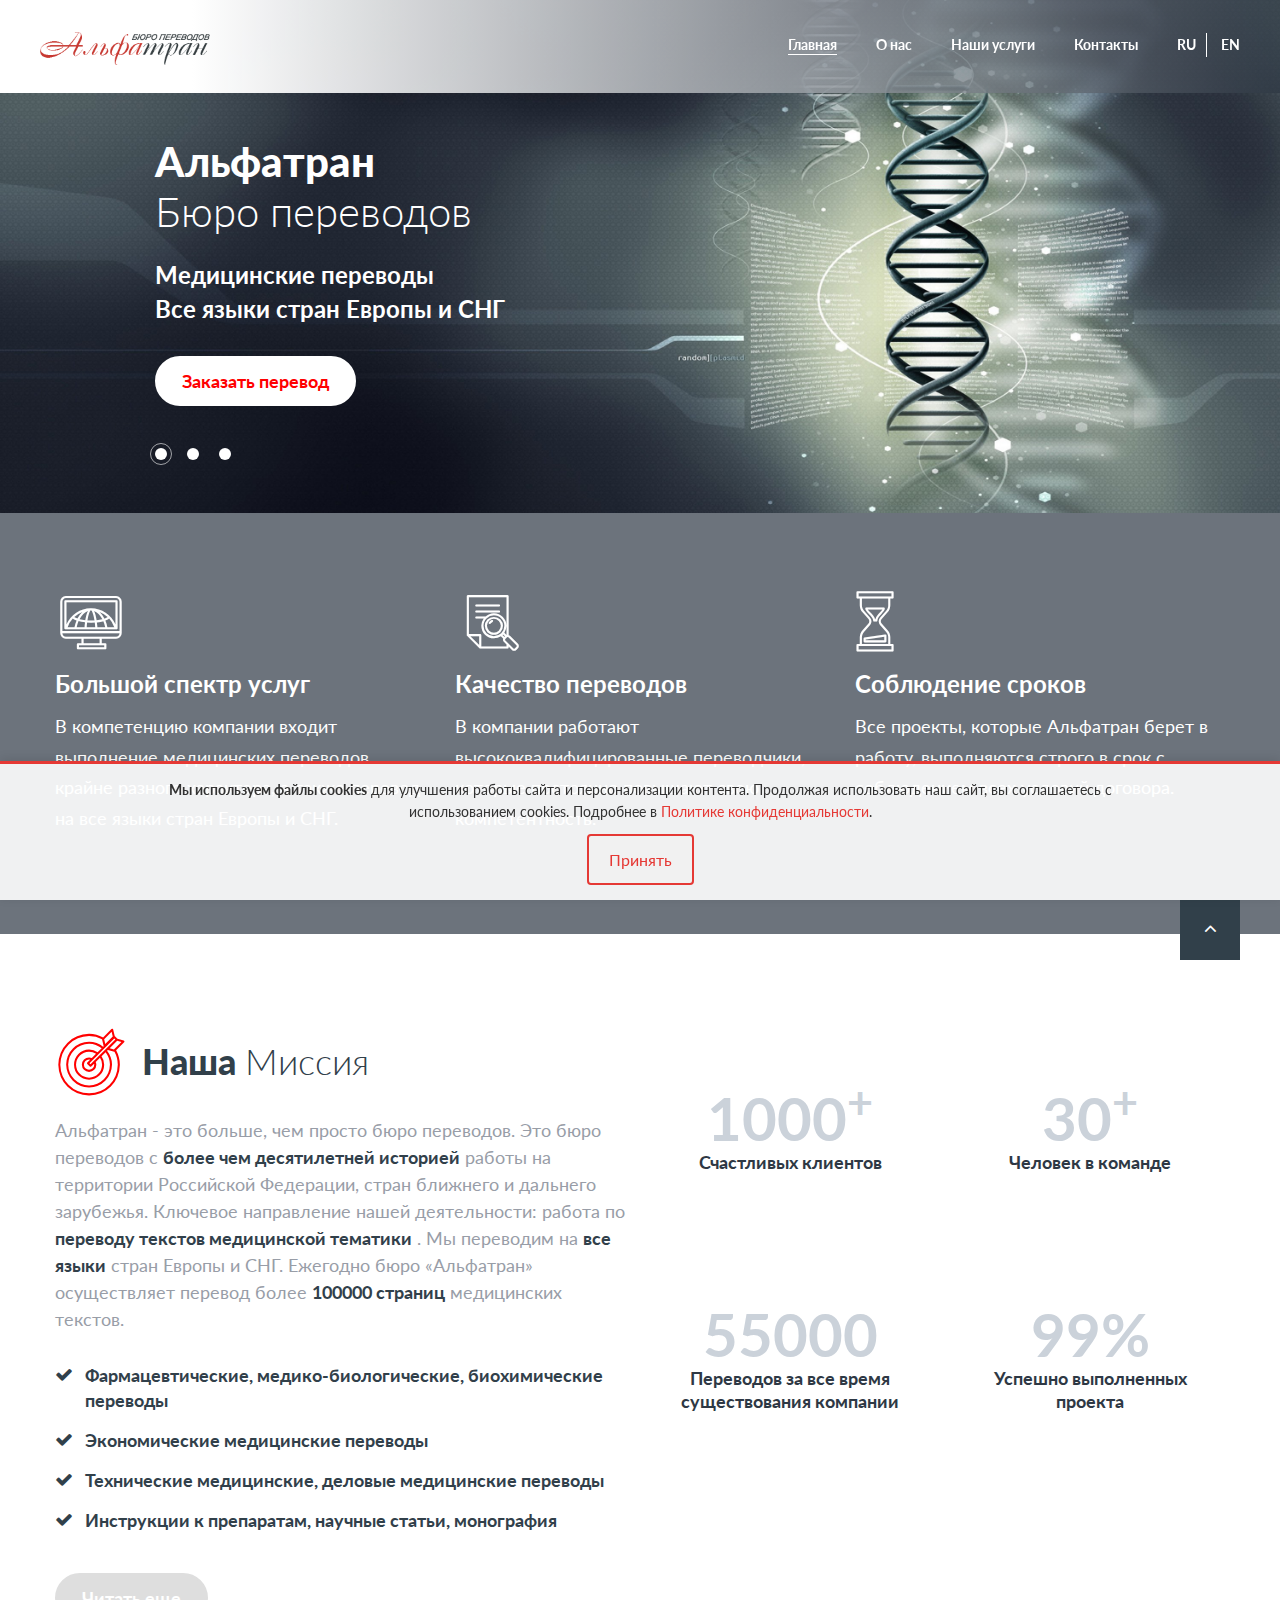
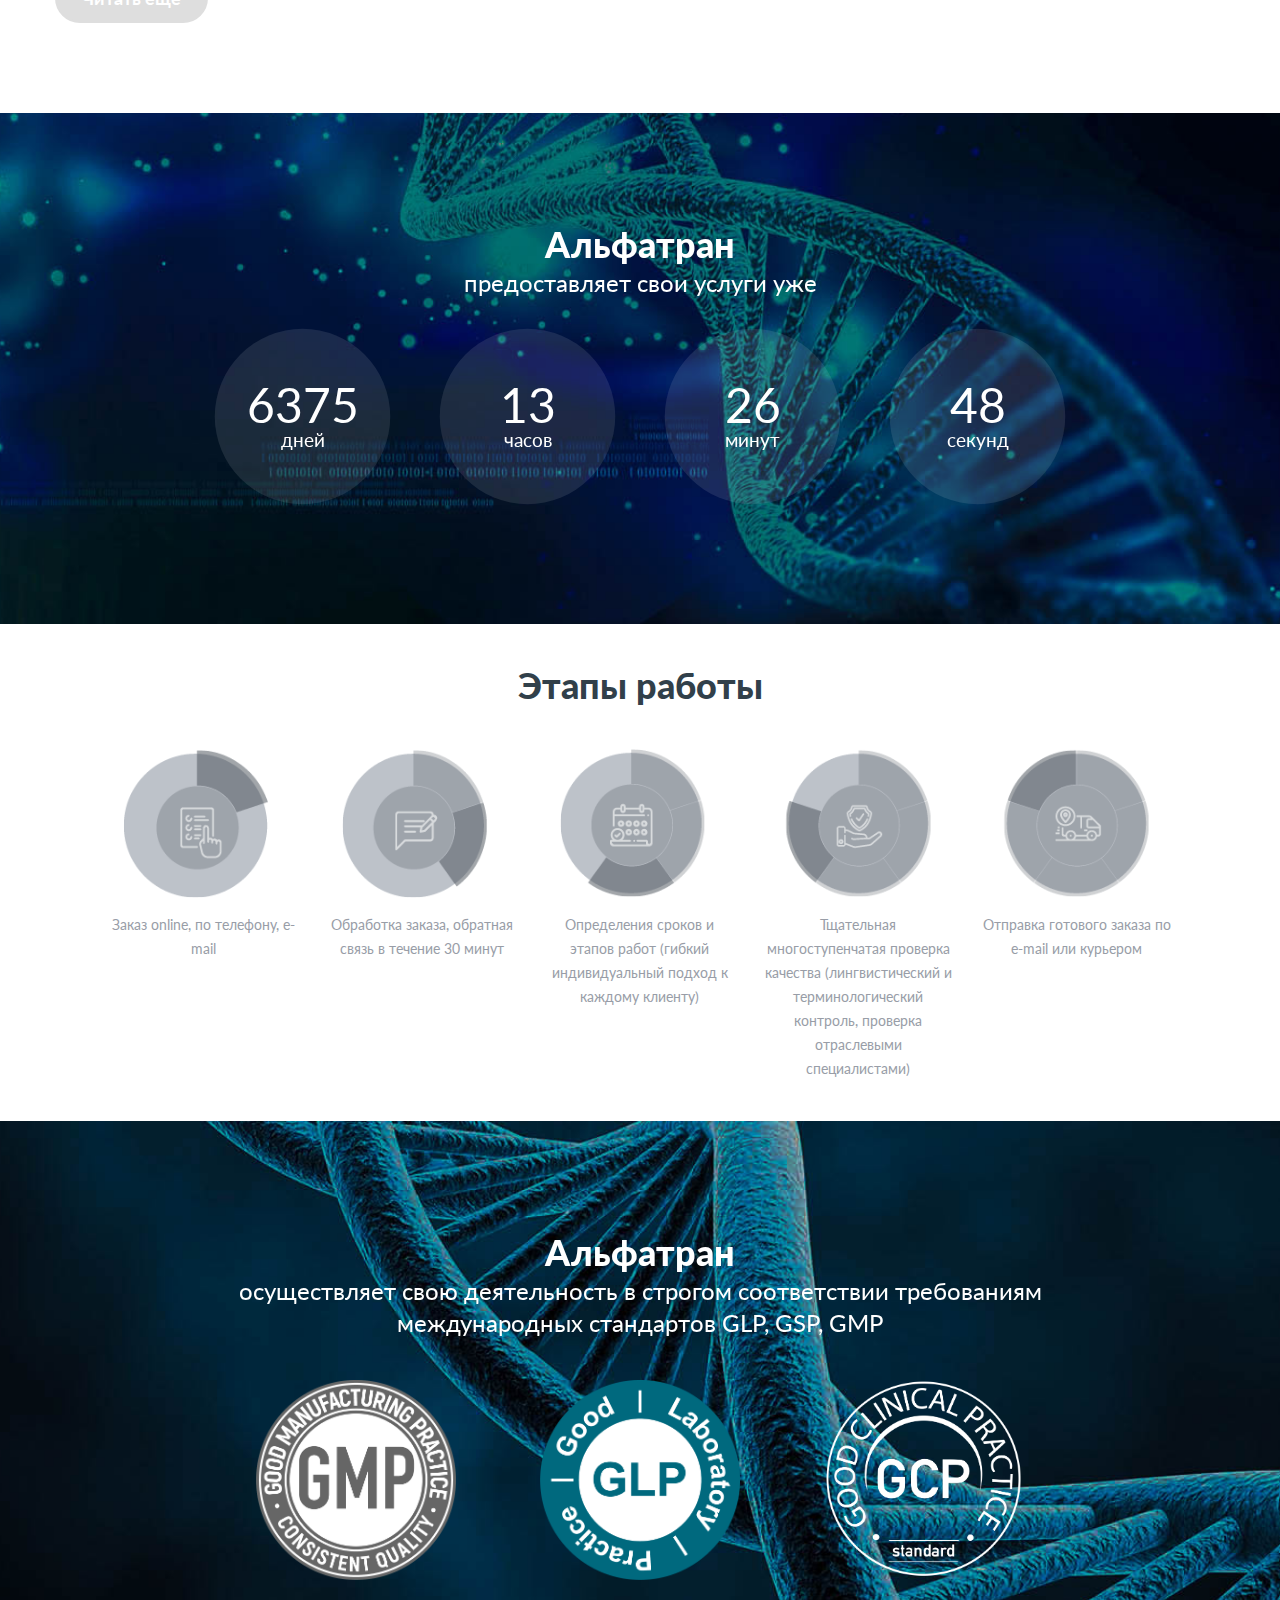
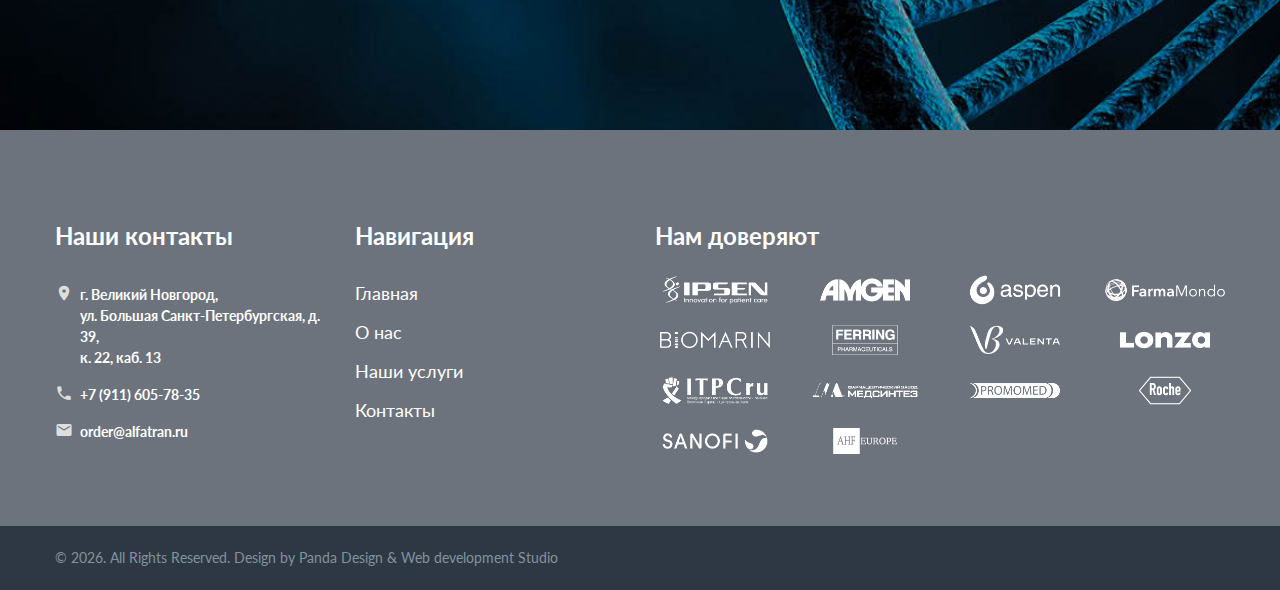
<file: index.html>
<!DOCTYPE html>
<html class="wide wow-animation" lang="ru">
  <head>
    <title>Перевод документов на все языки Европы и стран СНГ | бюро переводов Альфатран</title>
    <meta charset="utf-8">
    <meta name="viewport" content="width=device-width, height=device-height, initial-scale=1.0">
    <meta http-equiv="X-UA-Compatible" content="IE=edge">
    <meta name="description" content="Заказать перевод документа по медицине. Перевод формацевтических документов. Бюро переводов Альфатран | переводы на все языки Европы и стран СНГ">
    <link rel="icon" href="images/favicon.png" type="image/x-icon">
    <link rel="stylesheet" type="text/css" href="https://fonts.googleapis.com/css?family=Lato:300,300i,400,400i,700,900">
    <link rel="stylesheet" href="css/bootstrap.css">
    <link rel="stylesheet" href="css/fonts.css">
    <link rel="stylesheet" href="css/style.css">
    <style>.ie-panel{display: none;background: #212121;padding: 10px 0;box-shadow: 3px 3px 5px 0 rgba(0,0,0,.3);clear: both;text-align:center;position: relative;z-index: 1;} html.ie-10 .ie-panel, html.lt-ie-10 .ie-panel {display: block;}</style>

      <meta name="google-site-verification" content="Y1dEtU-OQlt_lDDdOqglB1KgSceIAk4IIf3JVZmvMzw" />
    <meta name="yandex-verification" content="2ddb1117a589667f" />
    <!-- Yandex.Metrika counter -->
<script type="text/javascript">
    (function(m,e,t,r,i,k,a){
        m[i]=m[i]||function(){(m[i].a=m[i].a||[]).push(arguments)};
        m[i].l=1*new Date();
        for (var j = 0; j < document.scripts.length; j++) {if (document.scripts[j].src === r) { return; }}
        k=e.createElement(t),a=e.getElementsByTagName(t)[0],k.async=1,k.src=r,a.parentNode.insertBefore(k,a)
    })(window, document,'script','https://mc.yandex.ru/metrika/tag.js?id=106507046', 'ym');

    ym(106507046, 'init', {ssr:true, webvisor:true, clickmap:true, ecommerce:"dataLayer", referrer: document.referrer, url: location.href, accurateTrackBounce:true, trackLinks:true});
</script>
<noscript><div><img src="https://mc.yandex.ru/watch/106507046" style="position:absolute; left:-9999px;" alt="" /></div></noscript>
<!-- /Yandex.Metrika counter -->
  </head>
  <body>
    <div class="ie-panel"><a href="http://windows.microsoft.com/en-US/internet-explorer/"><img src="images/ie8-panel/warning_bar_0000_us.jpg" height="42" width="820" alt="You are using an outdated browser. For a faster, safer browsing experience, upgrade for free today."></a></div>
    <div class="preloader">
      <div class="preloader-body">
        <div class="loader">
          <div></div>
          <div></div>
          <div></div>
          <div></div>
          <div></div>
          <div></div>
          <div></div>
          <div></div>
          <div></div>
        </div>
        <p>Loading...</p>
      </div>
    </div>
    <div class="page">
      <header class="section page-header rd-navbar-transparent-wrap">
        <!--RD Navbar-->
        <div class="rd-navbar-wrap">
          <nav class="rd-navbar rd-navbar-transparent" data-layout="rd-navbar-fixed" data-sm-layout="rd-navbar-fixed" data-md-layout="rd-navbar-fixed" data-md-device-layout="rd-navbar-fixed" data-lg-layout="rd-navbar-static" data-lg-device-layout="rd-navbar-static" data-xl-layout="rd-navbar-static" data-xl-device-layout="rd-navbar-static" data-lg-stick-up-offset="20px" data-xl-stick-up-offset="20px" data-xxl-stick-up-offset="20px" data-lg-stick-up="true" data-xl-stick-up="true" data-xxl-stick-up="true">
            <!-- <div class="rd-navbar-collapse-toggle rd-navbar-fixed-element-1" data-rd-navbar-toggle=".rd-navbar-collapse"><span></span></div> -->
            <div class="rd-navbar-main-outer">
              <div class="rd-navbar-main-inner">
                <div class="rd-navbar-main">
                  <!--RD Navbar Panel-->
                  <div class="rd-navbar-panel">
                    <!--RD Navbar Toggle-->
                    <button class="rd-navbar-toggle" data-rd-navbar-toggle=".rd-navbar-nav-wrap"><span></span></button>
                    <!--RD Navbar Brand-->
                    <div class="rd-navbar-brand">
                      <!--Brand--><a class="brand" href="index.html"><img class="brand-logo-dark" src="images/logo_brand_1_1.png" alt="" width="146" height="22"/><img class="brand-logo-light" src="images/logo_brand_1_1.png" alt="" width="155" height="22"/></a>
                    </div>
                  </div>
                  <div class="rd-navbar-main-element">
                    <div class="rd-navbar-nav-wrap">
                      <ul class="rd-navbar-nav">
                        <li class="rd-nav-item active"><a class="rd-nav-link" href="index.html">Главная</a>
                        </li>
                        <li class="rd-nav-item"><a class="rd-nav-link" href="about.html#anchor_about">О нас</a>
                        </li>
                        <li class="rd-nav-item"><a class="rd-nav-link" href="typography.html#anchor_services">Наши услуги</a>
                        </li>
                        <li class="rd-nav-item"><a class="rd-nav-link" href="contacts.html">Контакты</a>
                        </li>
                        <li class="rd-nav-item link_en"><a class="rd-nav-link" href="index.html">RU</a>
                        </li>
                        <li class="rd-nav-item"><a class="rd-nav-link" href="index_en.html">EN</a>
                        </li>
                      </ul>
                    </div>
                  </div>
                </div>
              </div>
            </div>
          </nav>
        </div>
      </header>
      <!--Swiper-->
      <section class="section swiper-container swiper-slider swiper-slider-1 context-dark header_for_desktop" data-loop="true" data-autoplay="5000" data-simulate-touch="true">
        <div class="swiper-wrapper">
          <div class="swiper-slide" data-slide-bg="images/bg-image_1_1_2.jpg">
            <div class="swiper-slide-caption section-lg">
              <div class="container">
                <div class="row">
                  <div class="col-md-9 col-lg-7 offset-md-1 offset-xxl-0">
                    <h1><span class="d-block" data-caption-animate="fadeInUp" data-caption-delay="100">Альфатран</span><span class="d-block text-light" data-caption-animate="fadeInUp" data-caption-delay="200">Бюро переводов</span></h1>
                    <p class="lead" data-caption-animate="fadeInUp" data-caption-delay="350">Медицинские переводы<br> Все языки стран Европы и СНГ</p>
                    <div class="button-wrap-default" data-caption-animate="fadeInUp" data-caption-delay="450"><a class="button button-secondary-text" href="contacts.html#anchor_make_order">Заказать перевод</a></div>
                  </div>
                </div>
              </div>
            </div>
          </div>
          <div class="swiper-slide" data-slide-bg="images/bg-image_2_1.jpg">
            <div class="swiper-slide-caption section-lg">
              <div class="container">
                <div class="row">
                  <div class="col-md-9 col-lg-7 offset-md-1 offset-xxl-0">
                    <h1><span class="d-block" data-caption-animate="fadeInUp" data-caption-delay="100">Альфатран</span><span class="d-block text-light" data-caption-animate="fadeInUp" data-caption-delay="200">Бюро переводов</span></h1>
                    <p class="lead" data-caption-animate="fadeInUp" data-caption-delay="350">Сопровождение информационных, <br>научных проектов</p>
                    <div class="button-wrap-default" data-caption-animate="fadeInUp" data-caption-delay="450"><a class="button button-secondary-text" href="contacts.html#anchor_make_order">Отправить заявку</a></div>
                  </div>
                </div>
              </div>
            </div>
          </div>
          <div class="swiper-slide" data-slide-bg="images/bg-image_3_2.jpg">
            <div class="swiper-slide-caption section-lg">
              <div class="container">
                <div class="row">
                  <div class="col-md-9 col-lg-7 offset-md-1 offset-xxl-0">
                    <h1><span class="d-block" data-caption-animate="fadeInUp" data-caption-delay="100">Альфатран</span><span class="d-block text-light" data-caption-animate="fadeInUp" data-caption-delay="200">Бюро переводов</span></h1>
                    <p class="lead" data-caption-animate="fadeInUp" data-caption-delay="350">Помощь в подготовке к международным <br> медицинским конференциям</p>
                    <div class="button-wrap-default" data-caption-animate="fadeInUp" data-caption-delay="450"><a class="button button-secondary-text" href="contacts.html#anchor_make_order">Отправить заявку</a></div>
                  </div>
                </div>
              </div>
            </div>
          </div>
        </div>
        <!--Swiper Pagination-->
        <div class="swiper-pagination-wrap">
          <div class="container">
            <div class="row">
              <div class="col-md-9 col-lg-7 offset-md-1 offset-xxl-0">
                <div class="swiper-pagination"></div>
              </div>
            </div>
          </div>
        </div>
      </section>

      <section class="section swiper-container swiper-slider swiper-slider-1 context-dark header_for_mobile" data-loop="true" data-autoplay="5000" data-simulate-touch="true">
        <div class="swiper-wrapper">
          <div class="swiper-slide" data-slide-bg="images/bg-image_1_1_2_for_mobile.jpg">
            <div class="swiper-slide-caption section-lg">
              <div class="container">
                <div class="row">
                  <div class="col-md-9 col-lg-7 offset-md-1 offset-xxl-0">
                    <h1><span class="d-block" data-caption-animate="fadeInUp" data-caption-delay="100">Альфатран</span><span class="d-block text-light" data-caption-animate="fadeInUp" data-caption-delay="200">Бюро переводов</span></h1>
                    <p class="lead" data-caption-animate="fadeInUp" data-caption-delay="350">Медицинские переводы<br> Все языки стран Европы и СНГ.</p>
                    <div class="button-wrap-default" data-caption-animate="fadeInUp" data-caption-delay="450"><a class="button button-secondary-text" href="contacts.html#anchor_make_order">Заказать перевод</a></div>
                  </div>
                </div>
              </div>
            </div>
          </div>
          <div class="swiper-slide" data-slide-bg="images/bg-image_2_1_for_mobile.jpg">
            <div class="swiper-slide-caption section-lg">
              <div class="container">
                <div class="row">
                  <div class="col-md-9 col-lg-7 offset-md-1 offset-xxl-0">
                    <h1><span class="d-block" data-caption-animate="fadeInUp" data-caption-delay="100">Альфатран</span><span class="d-block text-light" data-caption-animate="fadeInUp" data-caption-delay="200">Бюро переводов</span></h1>
                    <p class="lead" data-caption-animate="fadeInUp" data-caption-delay="350">Сопровождение информационных/научных проектов.</p>
                    <div class="button-wrap-default" data-caption-animate="fadeInUp" data-caption-delay="450"><a class="button button-secondary-text" href="contacts.html#anchor_make_order">Отправить заявку</a></div>
                  </div>
                </div>
              </div>
            </div>
          </div>
          <div class="swiper-slide" data-slide-bg="images/bg-image_3_2_for_mobile.jpg">
            <div class="swiper-slide-caption section-lg">
              <div class="container">
                <div class="row">
                  <div class="col-md-9 col-lg-7 offset-md-1 offset-xxl-0">
                    <h1><span class="d-block" data-caption-animate="fadeInUp" data-caption-delay="100">Альфатран</span><span class="d-block text-light" data-caption-animate="fadeInUp" data-caption-delay="200">Бюро переводов</span></h1>
                    <p class="lead" data-caption-animate="fadeInUp" data-caption-delay="350">Помощь в подготовке к международным медицинским конференциям.</p>
                    <div class="button-wrap-default" data-caption-animate="fadeInUp" data-caption-delay="450"><a class="button button-secondary-text" href="contacts.html#anchor_make_order">Отправить заявку</a></div>
                  </div>
                </div>
              </div>
            </div>
          </div>
        </div>
        <!--Swiper Pagination-->
        <div class="swiper-pagination-wrap">
          <div class="container">
            <div class="row">
              <div class="col-md-9 col-lg-7 offset-md-1 offset-xxl-0">
                <div class="swiper-pagination"></div>
              </div>
            </div>
          </div>
        </div>
      </section>
      <!--Icon List 2-->
      <section class="section section-sm section-sm-bottom-100 bg-primary">
        <div class="container">
          <div class="row row-30">
            <div class="col-md-4 wow fadeInUp">
              <div class="box-icon-2">
                <div class="icon novi-icon mercury-icon-screen"></div>
                <h5 class="title">Большой спектр услуг</h5>
                <p class="text">В компетенцию компании входит выполнение медицинских переводов крайне разного характера, а также перевод на все языки стран Европы и СНГ.</p>
              </div>
            </div>
            <div class="col-md-4 wow fadeInUp" data-wow-delay="0.2s">
              <div class="box-icon-2">
                <div class="icon novi-icon mercury-icon-document-search"></div>
                <h5 class="title">Качество переводов</h5>
                <p class="text">В компании работают высококвалифицированные переводчики, которые постоянно повышают свою компетентность.</p>
              </div>
            </div>
            <div class="col-md-4 wow fadeInUp" data-wow-delay="0.4s">
              <div class="box-icon-2">
                <div class="icon novi-icon mercury-icon-time-sand"></div>
                <h5 class="title">Соблюдение сроков</h5>
                <p class="text">Все проекты, которые Альфатран берет в работу, выполняются строго в срок с соблюдением всех условий договора.</p>
              </div>
            </div>
          </div>
        </div>
      </section>

      <!-- Download Our Tax Guide App-->
      <!-- <section class="section bg-gray-100 box-image-left">
        <div class="container">
          <div class="row">
            <div class="col-md-6 wow fadeInLeft">
              <div class="section-lg section-lg-top-100">
                <h2 class="title-icon title-icon-2"><span class="icon icon-default mercury-icon-touch"></span><span>Download Our <br><span class="text-light">Tax Guide App</span></span></h2>
                <p class="big">We are glad to introduce our brand new Tax Guide App, a perfect solution for individual tax management our clients have been waiting for. It is available now for all iOS and Android device owners.</p>
                <div class="group-sm group-wrap-2"><a class="button button-primary" href="#">Get iOS app</a><a class="button button-icon button-icon-right button-secondary" href="#"><span>Get Android app</span><span class="icon fa fa-android"></span></a></div>
              </div>
            </div>
          </div>
        </div>
        <div class="box-image-item box-image-video novi-background bg-image" style="background-image: url(images/index-874x534.jpg)"><a class="icon novi-icon fa fa-caret-right" href="//www.youtube.com/embed/KFVUxSynSXc" data-lightgallery="item"></a></div>
      </section> -->
      <!-- Our Mission-->
      <section class="section bg-default section-md">
        <div class="container">
          <div class="row row-30">
            <div class="col-md-6">
              <h2 class="title-icon"><span class="icon icon-default mercury-icon-target-2" style="color: red;"></span><span>Наша <span class="text-light">Миссия</span></span></h2>
              <p class="big">Альфатран - это больше, чем просто бюро переводов. Это бюро переводов с <b style="color: #31404a;">более чем десятилетней историей</b> работы на территории Российской Федерации, стран ближнего и дальнего зарубежья. Ключевое направление нашей деятельности: работа по <b style="color: #31404a;">переводу текстов медицинской тематики</b> . Мы переводим на <b style="color: #31404a;">все языки</b> стран Европы и СНГ.
              Ежегодно бюро <q>Альфатран</q> осуществляет перевод более <b style="color: #31404a;">100000 страниц</b> медицинских текстов.
              <!-- <br><br><b style="color: #31404a">В нашей команде:</b> -->
            </p>
              <ul class="list-marked-2">
                <li>Фармацевтические, медико-биологические, биохимические переводы</li>
                <li>Экономические медицинские переводы</li>
                <li>Технические медицинские, деловые медицинские переводы</li>
                <li>Инструкции к препаратам, научные статьи, монография</li>
              </ul><a class="button button-primary" href="about.html#anchor_read_more">Читать еще</a>
            </div>
            <div class="col-md-6">
              <div class="row">
                <div class="col-6">
                  <!--Box counter-->
                  <div class="box-counter">
                    <div class="box-counter-main">
                      <div class="counter">1000</div><span><sup>+</sup></span>
                    </div>
                    <p class="box-counter-title">Счастливых клиентов</p>
                  </div>
                </div>
                <div class="col-6">
                  <!--Box counter-->
                  <div class="box-counter">
                    <div class="box-counter-main">
                      <div class="counter">30</div><span><sup>+</sup></span>
                    </div>
                    <p class="box-counter-title">Человек в команде</p>
                  </div>
                </div>
                <div class="col-6">
                  <!--Box counter-->
                  <div class="box-counter">
                    <div class="box-counter-main">
                      <div class="counter">55000</div>
                    </div>
                    <p class="box-counter-title">Переводов за все время существования компании</p>
                  </div>
                </div>
                <div class="col-6">
                  <!--Box counter-->
                  <div class="box-counter">
                    <div class="box-counter-main">
                      <div class="counter">99</div><span>%</span>
                    </div>
                    <p class="box-counter-title">Успешно выполненных проекта</p>
                  </div>
                </div>
              </div>
            </div>
          </div>
        </div>
      </section>
      <section class="parallax-container" data-parallax-img="images/bg_parallax_2_1.jpg">
        <div class="parallax-content section-xl context-dark text-center">
          <div class="container">
            <div class="row justify-content-center">
              <div class="col-md-10 col-xl-9">
                <h2>Альфатран <span class="text-light"></span></h2>
                <div class="heading-5 font-weight-normal">предоставляет свои услуги уже</div>
                <!--TimeCircles-->
                      <div class="countdown" data-countdown data-to="2009-02-10">
                        <div class="countdown-block countdown-block-days">
                          <svg class="countdown-circle" x="0" y="0" width="200" height="200" viewbox="0 0 200 200" data-progress-days="">
                            <circle class="countdown-circle-bg" cx="100" cy="100" r="90"></circle>
                            <circle class="countdown-circle-fg clipped" cx="100" cy="100" r="90"></circle>
                          </svg>
                          <div class="countdown-wrap">
                            <div class="countdown-counter" data-counter-days="">00</div>
                            <div class="countdown-title">Дней</div>
                          </div>
                        </div>
                        <div class="countdown-block countdown-block-hours">
                          <svg class="countdown-circle" x="0" y="0" width="200" height="200" viewbox="0 0 200 200" data-progress-hours="">
                            <circle class="countdown-circle-bg" cx="100" cy="100" r="90"></circle>
                            <circle class="countdown-circle-fg clipped" cx="100" cy="100" r="90"></circle>
                          </svg>
                          <div class="countdown-wrap">
                            <div class="countdown-counter" data-counter-hours="">00</div>
                            <div class="countdown-title">Часов</div>
                          </div>
                        </div>
                        <div class="countdown-block countdown-block-minutes">
                          <svg class="countdown-circle" x="0" y="0" width="200" height="200" viewbox="0 0 200 200" data-progress-minutes="">
                            <circle class="countdown-circle-bg" cx="100" cy="100" r="90"></circle>
                            <circle class="countdown-circle-fg clipped" cx="100" cy="100" r="90"></circle>
                          </svg>
                          <div class="countdown-wrap">
                            <div class="countdown-counter" data-counter-minutes="">00</div>
                            <div class="countdown-title">Минут</div>
                          </div>
                        </div>
                        <div class="countdown-block countdown-block-seconds">
                          <svg class="countdown-circle" x="0" y="0" width="200" height="200" viewbox="0 0 200 200" data-progress-seconds="">
                            <circle class="countdown-circle-bg" cx="100" cy="100" r="90"></circle>
                            <circle class="countdown-circle-fg clipped" cx="100" cy="100" r="90"></circle>
                          </svg>
                          <div class="countdown-wrap">
                            <div class="countdown-counter" data-counter-seconds="">00</div>
                            <div class="countdown-title">Секунд</div>
                          </div>
                        </div>
                      </div>
              </div>
            </div>
          </div>
        </div>
      </section>




      <section class="work_steps bg-default">
        <h2 class="text-center">Этапы работы</h2>
        <div class="row  work_steps_row text-center">
          <div class="col-12 col-sm-6 col-md-4 col-lg-2"><img src="images/step_of_work_1.png" style="max-width: 160px; height: 160px" alt="steps_work"><br><p class="p_steps_work">Заказ online, по телефону, e-mail</p></div>
          <div class="col-12 col-sm-6 col-md-4 col-lg-2"><img src="images/step_of_work_2.png" style="max-width: 160px; height: 160px" alt="steps_work"><br><p class="p_steps_work">Обработка заказа, обратная связь в течение 30 минут</p></div>
          <div class="col-12 col-sm-6 col-md-4 col-lg-2"><img src="images/step_of_work_3.png" style="max-width: 160px; height: 160px" alt="steps_work"><br><p class="p_steps_work">Определения сроков и этапов работ (гибкий индивидуальный подход к каждому клиенту)</p></div>
          <div class="col-12 col-sm-6 col-md-4 col-lg-2"><img src="images/step_of_work_4.png" style="max-width: 175px; height: 160px" alt="steps_work"><br><p class="p_steps_work">Тщательная многоступенчатая проверка качества (лингвистический и терминологический контроль, проверка отраслевыми специалистами)</p></div>
          <div class="col-12 col-sm-6 col-md-4 col-lg-2"><img src="images/step_of_work_5.png" style="max-width: 175px; height: 160px" alt="steps_work"><br><p class="p_steps_work">Отправка готового заказа по <br>e-mail или курьером</p></div>
        </div>
      </section>




      <section class="parallax-container" data-parallax-img="images/bg_dna_1_1.jpg">
        <div class="parallax-content section-xl context-dark text-center">
          <div class="container">
            <div class="row justify-content-center">
              <div class="col-md-10 col-xl-9">
                <h2>Альфатран <span class="text-light"></span></h2>
                <div class="heading-5 font-weight-normal">осуществляет свою деятельность в строгом соответствии требованиям международных стандартов GLP, GSP, GMP</div>
                <img src="images/standards_gmp.png" style="width: 200px; margin: 40px" alt="standarts" class="standarts_gmp">
                <img src="images/standards_glp.png" style="width: 200px; margin: 40px" alt="standarts" class="standarts_glp">
                <img src="images/standards_gcp_1.png" style="width: 200px; margin: 40px" alt="standarts" class="standarts_gcp">
              </div>
            </div>
          </div>
        </div>
      </section>





      <!-- Latest Articles-->
      <!-- <section class="section bg-default section-md">
        <div class="container">
          <h2 class="title-icon"><span class="icon icon-default mercury-icon-news"></span><span>Latest <span class="text-light">Articles</span></span></h2>
          <div class="box-image-small box-image-small-left">
            <div class="item-image bg-image novi-nackground" style="background-image: url(images/index-1-2-586x334.jpg)"></div>
            <div class="item-body wow fadeInRight">
              <p>July 12, 2019</p>
              <h4><a href="#">Saving Money When Paying Taxes</a></h4>
              <p class="big">If you’re like a majority of Americans, you may be looking for new, creative ways to ease your annual tax burden. Fortunately, there are several things you can do to cut your taxes or increase...</p>
            </div>
          </div>
          <div class="box-image-small box-image-small-right">
            <div class="item-image bg-image novi-nackground" style="background-image: url(images/index-1-3-580x334.jpg)"></div>
            <div class="item-body wow fadeInLeft">
              <p>July 12, 2019</p>
              <h4><a href="#">What Is a 1035 Exchange?</a></h4>
              <p class="big">In this post, we will discuss what a 1035 exchange is and how it helps you manage and preserve your wealth and finances. A 1035 exchange is a specific transfer of funds from one life insurance policy...</p>
            </div>
          </div>
        </div>
      </section> -->


      <div class="cookie-banner">
        <div class="cookie-content">
          <p><strong>Мы используем файлы cookies</strong> для улучшения работы сайта и персонализации контента. Продолжая использовать наш сайт, вы соглашаетесь с использованием cookies. Подробнее в <a href="privacy.html" target="_blank">Политике конфиденциальности</a>.</p>
          <button class="cookie-accept-btn">Принять</button>
        </div>
      </div>




      <footer class="section footer-classic">
        <div class="footer-inner-1">
          <div class="container">
            <div class="row row-40">
              <div class="col-md-5 col-lg-3">
                <h5 style="color: #fff;">Наши контакты</h5>
                <ul style="color: #fff;" class="contact-list font-weight-bold">
                  <li>
                    <div class="unit unit-spacing-xs">
                      <div class="unit-left">
                        <div class="icon icon-sm icon-primary novi-icon mdi mdi-map-marker item_margin"></div>
                      </div>
                      <div class="unit-body item_margin" style="cursor: default; pointer-events: none;"><a href="">
                      г. Великий Новгород,<br>ул. Большая Санкт-Петербургская, д. 39, <br>к. 22, каб. 13</a>
                      </div>
                    </div>
                  </li>
                  <li>
                    <div class="unit unit-spacing-xs">
                      <div class="unit-left">
                        <div class="icon icon-sm icon-primary novi-icon mdi mdi-phone item_margin"></div>
                      </div>
                      <div class="unit-body item_margin"><a href="tel:+79116057835">+7 (911) 605-78-35</a></div>
                    </div>
                  </li>
                  <li>
                    <div class="unit unit-spacing-xs">
                      <div class="unit-left">
                        <div class="icon icon-sm icon-primary novi-icon mdi mdi-email item_margin"></div>
                      </div>
                      <div class="unit-body item_margin"><a href="mailto:order@alfatran.ru">order@alfatran.ru</a></div>
                    </div>
                  </li>

                  <!-- <li>
                    <div class="unit unit-spacing-xs">
                      <div class="unit-left">
                        <div class="icon icon-sm icon-primary novi-icon mdi mdi-clock"></div>
                      </div>
                      <div class="unit-body">
                        <ul class="list-0">
                          <li>Weekdays: 8:00–17:00</li>
                          <li>Weekends: Closed</li>
                        </ul>
                      </div>
                    </div>
                  </li> -->
                </ul>
              </div>
              <div class="col-md-6 col-lg-3">
                <h5 style="color: #fff;">Навигация</h5>
                <div class="row row-5 justify-content-between">
                  <div class="col-sm-6" style="margin-top: 5px;">
                    <ul style="color: #fff;" class="footer-list big">
                      <li><a href="index.html">Главная</a></li>
                      <li><a href="about.html#anchor_about">О нас</a></li>
                      <li><a href="typography.html#anchor_services">Наши услуги</a></li>
                      <li><a href="contacts.html">Контакты</a></li>
                      <li><a href="#"></a></li>
                      <li><a href="#"></a></li>
                      <li><a href="#"></a></li>
                    </ul>
                  </div>
                  <!-- <div class="col-sm-4 col-lg-6 col-xxl-5">
                    <ul class="footer-list big">
                      <li><a href="#">Retirement</a></li>
                      <li><a href="#">Investment</a></li>
                      <li><a href="#">Real Estate</a></li>
                      <li><a href="#">Insurance</a></li>
                      <li><a href="#">Tax</a></li>
                      <li><a href="#">Money</a></li>
                      <li><a href="#">Other Resources</a></li>
                    </ul>
                  </div> -->
                </div>
              </div>
              <div class="col-md-12 col-lg-6">
                <h5 style="color: #fff;">Нам доверяют</h5>
                <div class="row row-20 align-items-center text-center">
                  <div class="col-6 col-md-4 col-lg-3"><a class="link-image disable_a" href="https://www.ipsen.com/"><img src="images/partners_7.png" alt="" width="144" height="35"/></a></div>
                  <div class="col-6 col-md-4 col-lg-3"><a class="link-image disable_a" href="https://www.amgen.ru"><img src="images/partners_2.png" alt="" width="144" height="35"/></a></div>
                  <div class="col-6 col-md-4 col-lg-3"><a class="link-image disable_a" href="https://promo-med.ru"><img src="images/partners_3.png" alt="" width="144" height="35"/></a></div>
                  <div class="col-6 col-md-4 col-lg-3"><a class="link-image disable_a" href="https://itpcglobal.org"><img src="images/partners_5.png" alt="" width="144" height="35"/></a></div>
                  <div class="col-6 col-md-4 col-lg-3"><a class="link-image disable_a" href="https://www.lonza.com"><img src="images/partners_4.png" alt="" width="144" height="35"/></a></div>
                  <div class="col-6 col-md-4 col-lg-3"><a class="link-image disable_a" href="https://www.ipsen.com/"><img src="images/partners_6.png" alt="" width="144" height="35"/></a></div>
                  <div class="col-6 col-md-4 col-lg-3"><a class="link-image disable_a" href="https://www.valentapharm.com"><img src="images/partners_1.png" alt="" width="144" height="35"/></a></div>
                  <div class="col-6 col-md-4 col-lg-3"><a class="link-image disable_a" href="https://www.amgen.ru"><img src="images/partners_9.png" alt="" width="144" height="35"/></a></div>
                  <div class="col-6 col-md-4 col-lg-3"><a class="link-image disable_a" href="https://farmamondo.ru"><img src="images/partners_8.png" alt="" width="144" height="35"/></a></div>
                  <div class="col-6 col-md-4 col-lg-3"><a class="link-image disable_a" href="https://itpcglobal.org"><img src="images/partners_10.png" alt="" width="144" height="35"/></a></div>
                  <div class="col-6 col-md-4 col-lg-3"><a class="link-image disable_a" href="https://www.ipsen.com/"><img src="images/partners_11.png" alt="" width="144" height="35"/></a></div>
                  <div class="col-6 col-md-4 col-lg-3"><a class="link-image disable_a" href="https://www.ferring.ru"><img src="images/partners_12.png" alt="" width="144" height="35"/></a></div>
                  <div class="col-6 col-md-4 col-lg-3"><a class="link-image disable_a" href="https://farmamondo.ru"><img src="images/partners_13.png" alt="" width="144" height="35"/></a></div>
                  <div class="col-6 col-md-4 col-lg-3"><a class="link-image disable_a" href="https://farmamondo.ru"><img src="images/partners_14.png" alt="" width="144" height="35"/></a></div>
                  <!--
                  <div class="col-6 col-md-4 col-lg-3"><a class="link-image" href="https://www.valentapharm.com"><img src="images/partners_7.png" alt="" width="144" height="35"/></a></div>
                  <div class="col-6 col-md-4 col-lg-3"><a class="link-image" href="https://www.roche.ru"><img src="images/partners_2.png" alt="" width="144" height="35"/></a></div>
                  <div class="col-6 col-md-4 col-lg-3"><a class="link-image" href="https://promo-med.ru"><img src="images/partners_3.png" alt="" width="144" height="35"/></a></div>
                  <div class="col-6 col-md-4 col-lg-3"><a class="link-image" href="https://itpcglobal.org"><img src="images/partners_5.png" alt="" width="144" height="35"/></a></div>
                  <div class="col-6 col-md-4 col-lg-3"><a class="link-image" href="https://www.lonza.com"><img src="images/partners_4.png" alt="" width="144" height="35"/></a></div>
                  <div class="col-6 col-md-4 col-lg-3"><a class="link-image" href="https://www.ferring.ru"><img src="images/partners_1.png" alt="" width="144" height="35"/></a></div>
                  <div class="col-6 col-md-4 col-lg-3"><a class="link-image" href="https://farmamondo.ru"><img src="images/partners_8.png" alt="" width="144" height="35"/></a></div>
                  <div class="col-6 col-md-4 col-lg-3"><a class="link-image" href="https://itpcglobal.org"><img src="images/partners_10.png" alt="" width="144" height="35"/></a></div>
                  <div class="col-6 col-md-4 col-lg-3"><a class="link-image" href="https://www.ipsen.com/"><img src="images/partners_11.png" alt="" width="144" height="35"/></a></div>
                  <div class="col-6 col-md-4 col-lg-3"><a class="link-image" href="https://www.ferring.ru"><img src="images/partners_12.png" alt="" width="144" height="35"/></a></div>
                  <div class="col-6 col-md-4 col-lg-3"><a class="link-image" href="https://farmamondo.ru"><img src="images/partners_13.png" alt="" width="144" height="35"/></a></div> -->
                </div>
              </div>
            </div>
          </div>
        </div>
        <div class="footer-inner-2">
          <div class="container">
            <p class="rights"><span>&copy;&nbsp;</span><span class="copyright-year"></span>. All Rights Reserved. Design by <a style="" href="https://panda-development.ru">Panda Design & Web development Studio</a></p>
          </div>
        </div>


        <script type="text/javascript">
          // Получаем кнопку и баннер
const acceptBtn = document.querySelector('.cookie-accept-btn');
const cookieBanner = document.querySelector('.cookie-banner');

// Проверяем, не было ли уже принятие пользователем
if (localStorage.getItem('cookiesAccepted')) {
  cookieBanner.classList.add('hidden');
}

// Обработчик на кнопку принятия
acceptBtn.addEventListener('click', () => {
  localStorage.setItem('cookiesAccepted', 'true'); // Сохраняем информацию о принятии
  cookieBanner.classList.add('hidden'); // Прячем баннер
});

        </script>



      </footer>
    </div>
    <div class="snackbars" id="form-output-global"></div>
    <script src="js/core.min.js"></script>
    <script src="js/script.js"></script>
    <!--coded by Starlight-->
  </body>
</html>
</file>
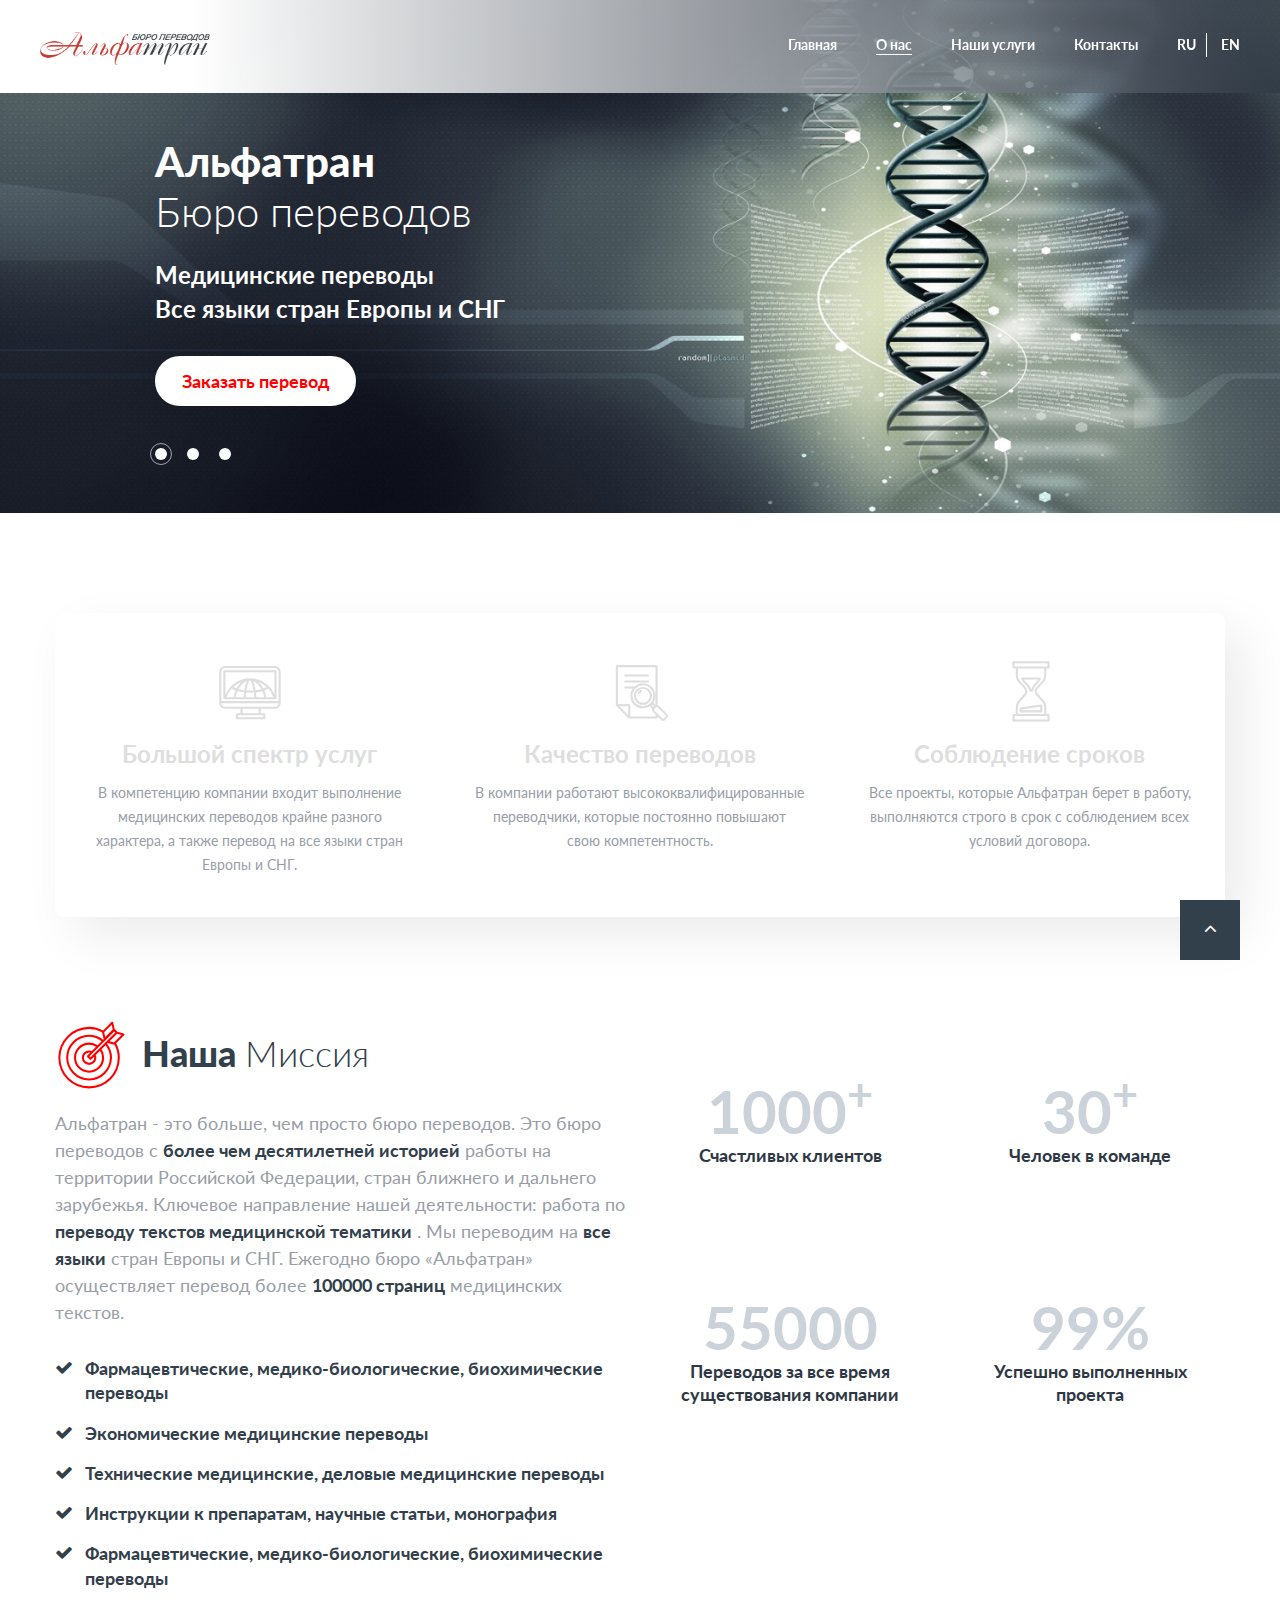
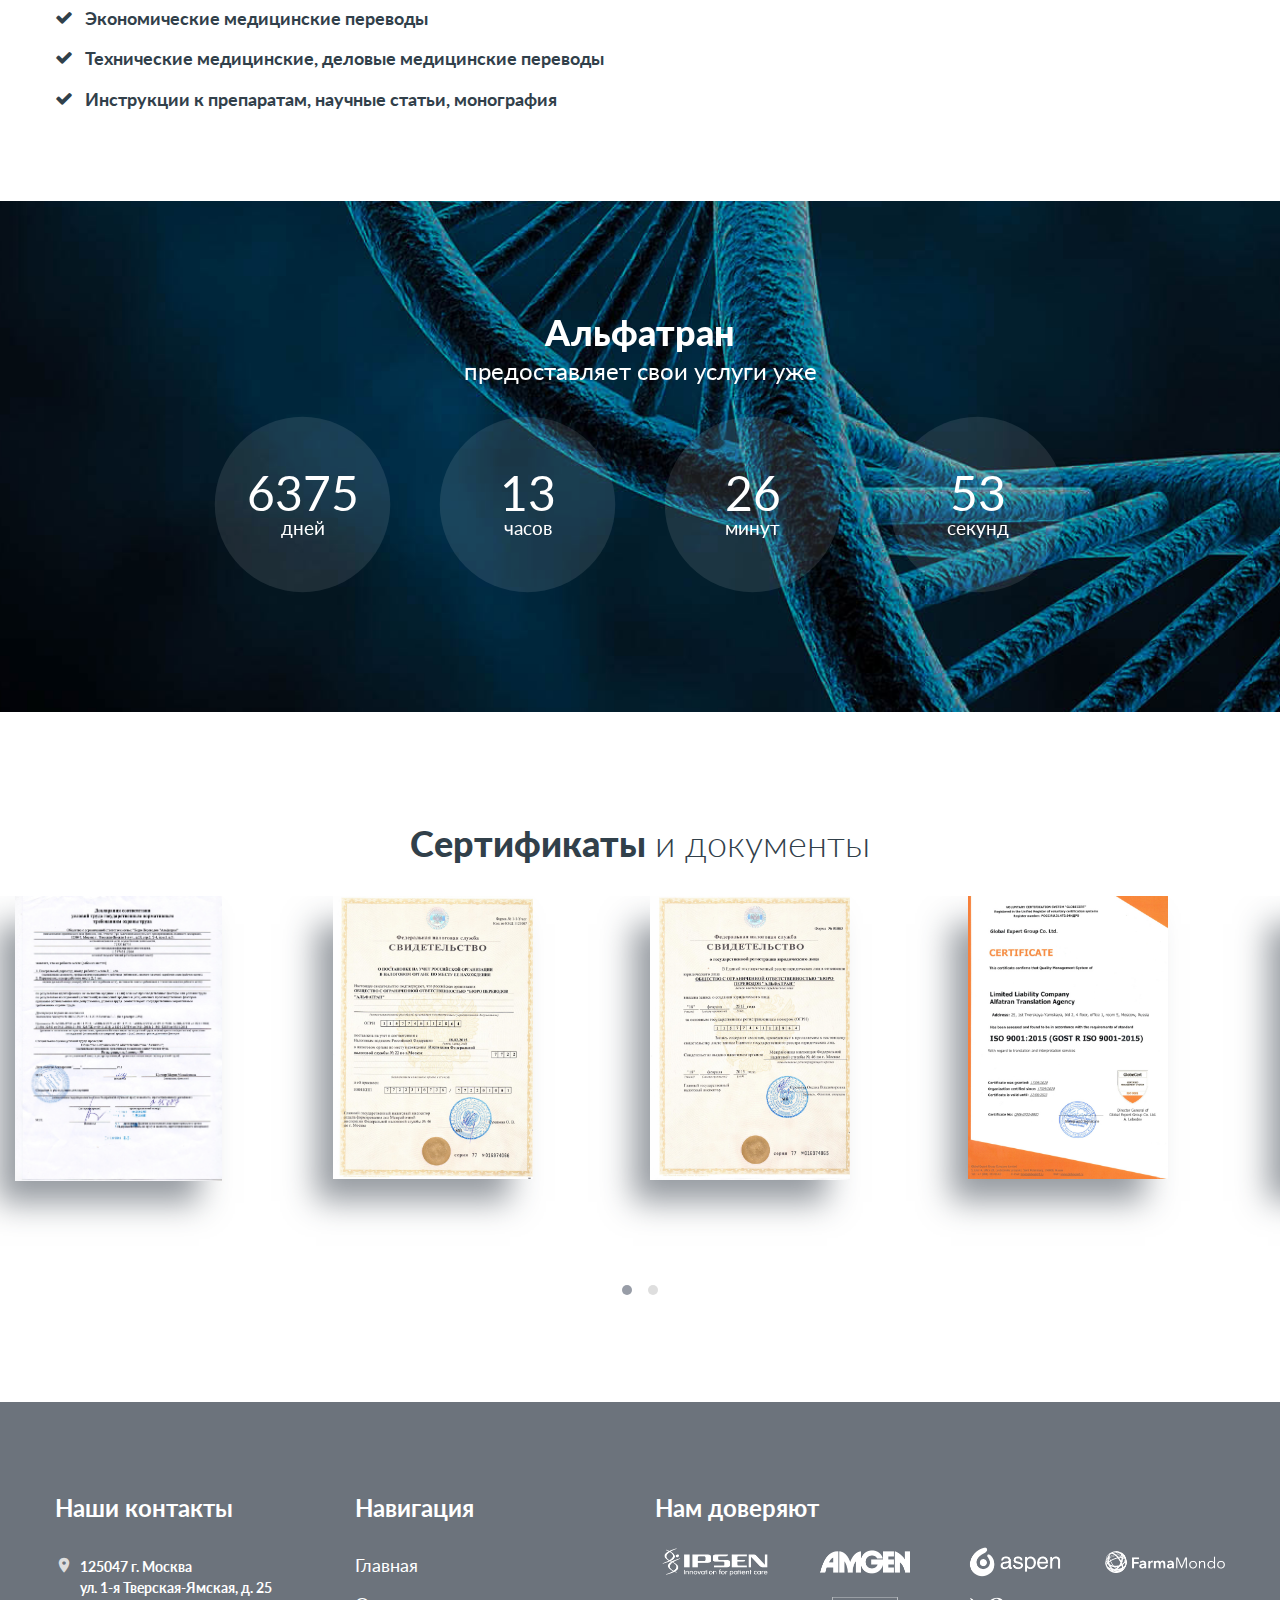
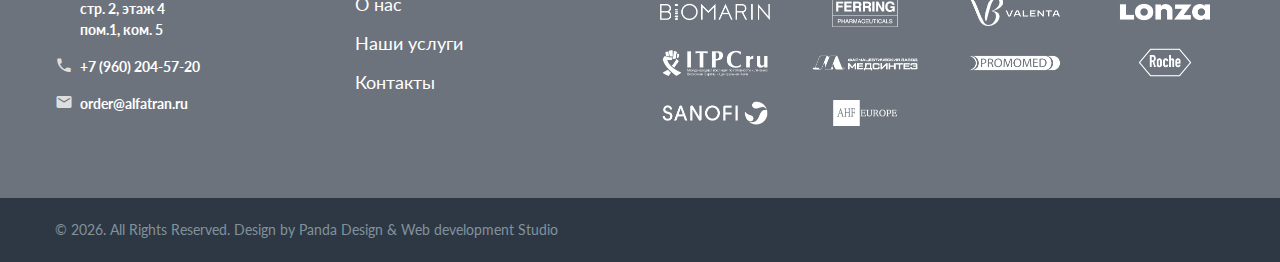
<file: about.html>
<!DOCTYPE html>
<html class="wide wow-animation" lang="ru">
  <head>
    <title>Альфатран | бюро переводов. О компании</title>
    <meta charset="utf-8">
    <meta name="viewport" content="width=device-width, height=device-height, initial-scale=1.0">
    <meta http-equiv="X-UA-Compatible" content="IE=edge">
    <meta name="description" content="О компании |  Бюро переводов Альфатран | переводы на все языки Европы и стран СНГ">
    <link rel="icon" href="images/favicon.png" type="image/x-icon">
    <link rel="stylesheet" type="text/css" href="https://fonts.googleapis.com/css?family=Lato:300,300i,400,400i,700,900">
    <link rel="stylesheet" href="css/bootstrap.css">
    <link rel="stylesheet" href="css/fonts.css">
    <link rel="stylesheet" href="css/style.css">
    <link rel="stylesheet" href="css/main.css">
    <style>.ie-panel{display: none;background: #212121;padding: 10px 0;box-shadow: 3px 3px 5px 0 rgba(0,0,0,.3);clear: both;text-align:center;position: relative;z-index: 1;} html.ie-10 .ie-panel, html.lt-ie-10 .ie-panel {display: block;}</style>
  </head>
  <body>
    <div class="ie-panel"><a href="http://windows.microsoft.com/en-US/internet-explorer/"><img src="images/ie8-panel/warning_bar_0000_us.jpg" height="42" width="820" alt="You are using an outdated browser. For a faster, safer browsing experience, upgrade for free today."></a></div>
    <div class="preloader">
      <div class="preloader-body">
        <div class="loader">
          <div></div>
          <div></div>
          <div></div>
          <div></div>
          <div></div>
          <div></div>
          <div></div>
          <div></div>
          <div></div>
        </div>
        <p>Loading...</p>
      </div>
    </div>
    <div class="page">
      <header class="section page-header rd-navbar-transparent-wrap">
        <!--RD Navbar-->
        <div class="rd-navbar-wrap">
          <nav class="rd-navbar rd-navbar-transparent" data-layout="rd-navbar-fixed" data-sm-layout="rd-navbar-fixed" data-md-layout="rd-navbar-fixed" data-md-device-layout="rd-navbar-fixed" data-lg-layout="rd-navbar-static" data-lg-device-layout="rd-navbar-static" data-xl-layout="rd-navbar-static" data-xl-device-layout="rd-navbar-static" data-lg-stick-up-offset="20px" data-xl-stick-up-offset="20px" data-xxl-stick-up-offset="20px" data-lg-stick-up="true" data-xl-stick-up="true" data-xxl-stick-up="true">
            <!-- <div class="rd-navbar-collapse-toggle rd-navbar-fixed-element-1" data-rd-navbar-toggle=".rd-navbar-collapse"><span></span></div> -->
            <div class="rd-navbar-main-outer">
              <div class="rd-navbar-main-inner">
                <div class="rd-navbar-main">
                  <!--RD Navbar Panel-->
                  <div class="rd-navbar-panel">
                    <!--RD Navbar Toggle-->
                    <button class="rd-navbar-toggle" data-rd-navbar-toggle=".rd-navbar-nav-wrap"><span></span></button>
                    <!--RD Navbar Brand-->
                    <div class="rd-navbar-brand">
                      <!--Brand--><a class="brand" href="index.html"><img class="brand-logo-dark" src="images/logo_brand_1_1.png" alt="" width="146" height="22"/><img class="brand-logo-light" src="images/logo_brand_1_1.png" alt="" width="155" height="22"/></a>
                    </div>
                  </div>
                  <div class="rd-navbar-main-element">
                    <div class="rd-navbar-nav-wrap">
                      <ul class="rd-navbar-nav">
                        <li class="rd-nav-item "><a class="rd-nav-link" href="index.html">Главная</a>
                        </li>
                        <li class="rd-nav-item active"><a class="rd-nav-link" href="about.html#anchor_about">О нас</a>
                        </li>
                        <li class="rd-nav-item"><a class="rd-nav-link" href="typography.html#anchor_services">Наши услуги</a>
                        </li>
                        <li class="rd-nav-item"><a class="rd-nav-link" href="contacts.html">Контакты</a>
                        </li>
                        <li class="rd-nav-item link_en"><a class="rd-nav-link" href="about.html">RU</a>
                        </li>
                        <li class="rd-nav-item"><a class="rd-nav-link" href="about_en.html">EN</a>
                        </li>
                      </ul>
                    </div>
                  </div>
                </div>
              </div>
            </div>
          </nav>
        </div>
      </header>
      <!--Swiper-->
      <section class="section swiper-container swiper-slider swiper-slider-1 context-dark header_for_desktop" data-loop="true" data-autoplay="5000" data-simulate-touch="true">
        <div class="swiper-wrapper">
          <div class="swiper-slide" data-slide-bg="images/bg-image_1_1_2.jpg">
            <div class="swiper-slide-caption section-lg">
              <div class="container">
                <div class="row">
                  <div class="col-md-9 col-lg-7 offset-md-1 offset-xxl-0">
                    <h1><span class="d-block" data-caption-animate="fadeInUp" data-caption-delay="100">Альфатран</span><span class="d-block text-light" data-caption-animate="fadeInUp" data-caption-delay="200">Бюро переводов</span></h1>
                    <p class="lead" data-caption-animate="fadeInUp" data-caption-delay="350">Медицинские переводы<br> Все языки стран Европы и СНГ</p>
                    <div class="button-wrap-default" data-caption-animate="fadeInUp" data-caption-delay="450"><a class="button button-secondary-text" href="contacts.html#anchor_make_order">Заказать перевод</a></div>
                  </div>
                </div>
              </div>
            </div>
          </div>
          <div class="swiper-slide" data-slide-bg="images/bg-image_2_1.jpg">
            <div class="swiper-slide-caption section-lg">
              <div class="container">
                <div class="row">
                  <div class="col-md-9 col-lg-7 offset-md-1 offset-xxl-0">
                    <h1><span class="d-block" data-caption-animate="fadeInUp" data-caption-delay="100">Альфатран</span><span class="d-block text-light" data-caption-animate="fadeInUp" data-caption-delay="200">Бюро переводов</span></h1>
                    <p class="lead" data-caption-animate="fadeInUp" data-caption-delay="350">Сопровождение информационных, <br>научных проектов</p>
                    <div class="button-wrap-default" data-caption-animate="fadeInUp" data-caption-delay="450"><a class="button button-secondary-text" href="contacts.html#anchor_make_order">Отправить заявку</a></div>
                  </div>
                </div>
              </div>
            </div>
          </div>
          <div class="swiper-slide" data-slide-bg="images/bg-image_3_2.jpg">
            <div class="swiper-slide-caption section-lg">
              <div class="container">
                <div class="row">
                  <div class="col-md-9 col-lg-7 offset-md-1 offset-xxl-0">
                    <h1><span class="d-block" data-caption-animate="fadeInUp" data-caption-delay="100">Альфатран</span><span class="d-block text-light" data-caption-animate="fadeInUp" data-caption-delay="200">Бюро переводов</span></h1>
                    <p class="lead" data-caption-animate="fadeInUp" data-caption-delay="350">Помощь в подготовке к международным <br> медицинским конференциям</p>
                    <div class="button-wrap-default" data-caption-animate="fadeInUp" data-caption-delay="450"><a class="button button-secondary-text" href="contacts.html#anchor_make_order">Отправить заявку</a></div>
                  </div>
                </div>
              </div>
            </div>
          </div>
        </div>
        <!--Swiper Pagination-->
        <div class="swiper-pagination-wrap">
          <div class="container">
            <div class="row">
              <div class="col-md-9 col-lg-7 offset-md-1 offset-xxl-0">
                <div class="swiper-pagination"></div>
              </div>
            </div>
          </div>
        </div>
      </section>
<div id="anchor_about"></div>
      <section class="section swiper-container swiper-slider swiper-slider-1 context-dark header_for_mobile" data-loop="true" data-autoplay="5000" data-simulate-touch="true">
        <div class="swiper-wrapper">
          <div class="swiper-slide" data-slide-bg="images/bg-image_1_1_2_for_mobile.jpg">
            <div class="swiper-slide-caption section-lg">
              <div class="container">
                <div class="row">
                  <div class="col-md-9 col-lg-7 offset-md-1 offset-xxl-0">
                    <h1><span class="d-block" data-caption-animate="fadeInUp" data-caption-delay="100">Альфатран</span><span class="d-block text-light" data-caption-animate="fadeInUp" data-caption-delay="200">Бюро переводов</span></h1>
                    <p class="lead" data-caption-animate="fadeInUp" data-caption-delay="350">Медицинские переводы<br> Все языки стран Европы и СНГ.</p>
                    <div class="button-wrap-default" data-caption-animate="fadeInUp" data-caption-delay="450"><a class="button button-secondary-text" href="contacts.html#anchor_make_order">Заказать перевод</a></div>
                  </div>
                </div>
              </div>
            </div>
          </div>
          <div class="swiper-slide" data-slide-bg="images/bg-image_2_1_for_mobile.jpg">
            <div class="swiper-slide-caption section-lg">
              <div class="container">
                <div class="row">
                  <div class="col-md-9 col-lg-7 offset-md-1 offset-xxl-0">
                    <h1><span class="d-block" data-caption-animate="fadeInUp" data-caption-delay="100">Альфатран</span><span class="d-block text-light" data-caption-animate="fadeInUp" data-caption-delay="200">Бюро переводов</span></h1>
                    <p class="lead" data-caption-animate="fadeInUp" data-caption-delay="350">Сопровождение информационных/научных проектов.</p>
                    <div class="button-wrap-default" data-caption-animate="fadeInUp" data-caption-delay="450"><a class="button button-secondary-text" href="contacts.html#anchor_make_order">Отправить заявку</a></div>
                  </div>
                </div>
              </div>
            </div>
          </div>
          <div class="swiper-slide" data-slide-bg="images/bg-image_3_2_for_mobile.jpg">
            <div class="swiper-slide-caption section-lg">
              <div class="container">
                <div class="row">
                  <div class="col-md-9 col-lg-7 offset-md-1 offset-xxl-0">
                    <h1><span class="d-block" data-caption-animate="fadeInUp" data-caption-delay="100">Альфатран</span><span class="d-block text-light" data-caption-animate="fadeInUp" data-caption-delay="200">Бюро переводов</span></h1>
                    <p class="lead" data-caption-animate="fadeInUp" data-caption-delay="350">Помощь в подготовке к международным медицинским конференциям.</p>
                    <div class="button-wrap-default" data-caption-animate="fadeInUp" data-caption-delay="450"><a class="button button-secondary-text" href="contacts.html#anchor_make_order">Отправить заявку</a></div>
                  </div>
                </div>
              </div>
            </div>
          </div>
        </div>
        <!--Swiper Pagination-->
        <div class="swiper-pagination-wrap">
          <div class="container">
            <div class="row">
              <div class="col-md-9 col-lg-7 offset-md-1 offset-xxl-0">
                <div class="swiper-pagination"></div>
              </div>
            </div>
          </div>
        </div>
      </section>
<div id="anchor_read_more"></div>
      <!--Icon List 2-->
      <section class="section section-lg bg-default">
        <div class="container">
          <!-- <h5>Топ 3 преимуществ нашей компании</h5> -->
          <div class="row box-icon-1-wrap">
            <div class="col-md-4 box-icon-1">
              <div class="icon novi-icon mercury-icon-screen"></div>
              <h5 class="title">Большой спектр услуг</h5>
              <p class="text">В компетенцию компании входит выполнение медицинских переводов крайне разного характера, а также перевод на все языки стран Европы и СНГ.</p>
            </div>
            <div class="col-md-4 box-icon-1">
              <div class="icon novi-icon mercury-icon-document-search"></div>
              <h5 class="title">Качество переводов</h5>
              <p class="text">В компании работают высококвалифицированные переводчики, которые постоянно повышают <br>свою компетентность.</p>
            </div>
            <div class="col-md-4 box-icon-1">
              <div class="icon novi-icon mercury-icon-time-sand"></div>
              <h5 class="title">Соблюдение сроков</h5>
              <p class="text">Все проекты, которые Альфатран берет в работу, выполняются строго в срок с соблюдением всех условий договора.</p>
            </div>
          </div>
        </div>
      </section>

      <!-- Download Our Tax Guide App-->
      <!-- <section class="section bg-gray-100 box-image-left">
        <div class="container">
          <div class="row">
            <div class="col-md-6 wow fadeInLeft">
              <div class="section-lg section-lg-top-100">
                <h2 class="title-icon title-icon-2"><span class="icon icon-default mercury-icon-touch"></span><span>Download Our <br><span class="text-light">Tax Guide App</span></span></h2>
                <p class="big">We are glad to introduce our brand new Tax Guide App, a perfect solution for individual tax management our clients have been waiting for. It is available now for all iOS and Android device owners.</p>
                <div class="group-sm group-wrap-2"><a class="button button-primary" href="#">Get iOS app</a><a class="button button-icon button-icon-right button-secondary" href="#"><span>Get Android app</span><span class="icon fa fa-android"></span></a></div>
              </div>
            </div>
          </div>
        </div>
        <div class="box-image-item box-image-video novi-background bg-image" style="background-image: url(images/index-874x534.jpg)"><a class="icon novi-icon fa fa-caret-right" href="//www.youtube.com/embed/KFVUxSynSXc" data-lightgallery="item"></a></div>
      </section> -->
      <!-- Our Mission-->
      <section class="section bg-default section-md">
        <div class="container">
          <div class="row row-30">
            <div class="col-md-6">
              <h2 class="title-icon"><span class="icon icon-default mercury-icon-target-2" style="color: red;"></span><span>Наша <span class="text-light">Миссия</span></span></h2>
              <p class="big">Альфатран - это больше, чем просто бюро переводов. Это бюро переводов с <b style="color: #31404a;">более чем десятилетней историей</b> работы на территории Российской Федерации, стран ближнего и дальнего зарубежья. Ключевое направление нашей деятельности: работа по <b style="color: #31404a;">переводу текстов медицинской тематики</b> . Мы переводим на <b style="color: #31404a;">все языки</b> стран Европы и СНГ.
              Ежегодно бюро <q>Альфатран</q> осуществляет перевод более <b style="color: #31404a;">100000 страниц</b> медицинских текстов.
              <!-- <br><br><b style="color: #31404a">В нашей команде:</b></p> -->
              <ul class="list-marked-2">
                <li>Фармацевтические, медико-биологические, биохимические переводы</li>
                <li>Экономические медицинские переводы</li>
                <li>Технические медицинские, деловые медицинские переводы</li>
                <li>Инструкции к препаратам, научные статьи, монография</li>
                <li>Фармацевтические, медико-биологические, биохимические переводы</li>
                <li>Экономические медицинские переводы</li>
                <li>Технические медицинские, деловые медицинские переводы</li>
                <li>Инструкции к препаратам, научные статьи, монография</li>
              </ul>
            </div>
            <div class="col-md-6">
              <div class="row">
                <div class="col-6">
                  <!--Box counter-->
                  <div class="box-counter">
                    <div class="box-counter-main">
                      <div class="counter">1000</div><span><sup>+</sup></span>
                    </div>
                    <p class="box-counter-title">Счастливых клиентов</p>
                  </div>
                </div>
                <div class="col-6">
                  <!--Box counter-->
                  <div class="box-counter">
                    <div class="box-counter-main">
                      <div class="counter">30</div><span><sup>+</sup></span>
                    </div>
                    <p class="box-counter-title">Человек в команде</p>
                  </div>
                </div>
                <div class="col-6">
                  <!--Box counter-->
                  <div class="box-counter">
                    <div class="box-counter-main">
                      <div class="counter">55000</div>
                    </div>
                    <p class="box-counter-title">Переводов за все время существования компании</p>
                  </div>
                </div>
                <div class="col-6">
                  <!--Box counter-->
                  <div class="box-counter">
                    <div class="box-counter-main">
                      <div class="counter">99</div><span>%</span>
                    </div>
                    <p class="box-counter-title">Успешно выполненных проекта</p>
                  </div>
                </div>
              </div>
            </div>
          </div>
        </div>
      </section>
      <section class="parallax-container" data-parallax-img="images/bg_dna_1_1.jpg">
        <div class="parallax-content section-xl context-dark text-center">
          <div class="container">
            <div class="row justify-content-center">
              <div class="col-md-10 col-xl-9">
                <h2>Альфатран <span class="text-light"></span></h2>
                <div class="heading-5 font-weight-normal">предоставляет свои услуги уже</div>
                <!--TimeCircles-->
                      <div class="countdown" data-countdown data-to="2009-02-10">
                        <div class="countdown-block countdown-block-days">
                          <svg class="countdown-circle" x="0" y="0" width="200" height="200" viewbox="0 0 200 200" data-progress-days="">
                            <circle class="countdown-circle-bg" cx="100" cy="100" r="90"></circle>
                            <circle class="countdown-circle-fg clipped" cx="100" cy="100" r="90"></circle>
                          </svg>
                          <div class="countdown-wrap">
                            <div class="countdown-counter" data-counter-days="">00</div>
                            <div class="countdown-title">Дней</div>
                          </div>
                        </div>
                        <div class="countdown-block countdown-block-hours">
                          <svg class="countdown-circle" x="0" y="0" width="200" height="200" viewbox="0 0 200 200" data-progress-hours="">
                            <circle class="countdown-circle-bg" cx="100" cy="100" r="90"></circle>
                            <circle class="countdown-circle-fg clipped" cx="100" cy="100" r="90"></circle>
                          </svg>
                          <div class="countdown-wrap">
                            <div class="countdown-counter" data-counter-hours="">00</div>
                            <div class="countdown-title">Часов</div>
                          </div>
                        </div>
                        <div class="countdown-block countdown-block-minutes">
                          <svg class="countdown-circle" x="0" y="0" width="200" height="200" viewbox="0 0 200 200" data-progress-minutes="">
                            <circle class="countdown-circle-bg" cx="100" cy="100" r="90"></circle>
                            <circle class="countdown-circle-fg clipped" cx="100" cy="100" r="90"></circle>
                          </svg>
                          <div class="countdown-wrap">
                            <div class="countdown-counter" data-counter-minutes="">00</div>
                            <div class="countdown-title">Минут</div>
                          </div>
                        </div>
                        <div class="countdown-block countdown-block-seconds">
                          <svg class="countdown-circle" x="0" y="0" width="200" height="200" viewbox="0 0 200 200" data-progress-seconds="">
                            <circle class="countdown-circle-bg" cx="100" cy="100" r="90"></circle>
                            <circle class="countdown-circle-fg clipped" cx="100" cy="100" r="90"></circle>
                          </svg>
                          <div class="countdown-wrap">
                            <div class="countdown-counter" data-counter-seconds="">00</div>
                            <div class="countdown-title">Секунд</div>
                          </div>
                        </div>
                      </div>
              </div>
            </div>
          </div>
        </div>
      </section>

      <!-- Our Principles-->
      <!-- <section class="section section-lg bg-gray-100">
        <div class="container text-center text-lg-left">
          <h2><span class="text-light">Our</span> Principles</h2>
          <div class="row row-30 number-counter-2">
            <div class="col-md-4">
              <div class="box-numbered-left unit">
                <div class="unit-left">
                  <div class="index-counter"></div>
                </div>
                <div class="unit-body">
                  <h5 class="title">Trust</h5>
                  <div class="content">Lorem ipsum dolor sit amet, consectetur adipiscing elit. Etiam a fermentum turpis. Nulla metus diam, feugiat ac lectus vitae, tempus porttitor sem. Vestibulum non lacus vulputate, placerat ligula ut, dignissim tortor.</div>
                </div>
              </div>
            </div>
            <div class="col-md-4">
              <div class="box-numbered-left unit">
                <div class="unit-left">
                  <div class="index-counter"></div>
                </div>
                <div class="unit-body">
                  <h5 class="title">Integrity</h5>
                  <div class="content">Ut enim ad minim veniam, quis nostrud exercitation ullamco laboris nisi ut aliquip ex ea commodo consequat. Duis aute irure dolor in reprehenderit in voluptate velit esse cillum dolore eu fugiat nulla pariatur.</div>
                </div>
              </div>
            </div>
            <div class="col-md-4">
              <div class="box-numbered-left unit">
                <div class="unit-left">
                  <div class="index-counter"></div>
                </div>
                <div class="unit-body">
                  <h5 class="title">Honesty</h5>
                  <div class="content">Nemo enim ipsam voluptatem quia voluptas sit aspernatur aut odit aut fugit, sed quia consequuntur magni dolores eos qui ratione voluptatem sequi nesciunt. Neque porro quisquam est, qui dolorem ipsum quia dolor sit.</div>
                </div>
              </div>
            </div>
          </div>
        </div>
      </section> -->
      <!-- Our Clients-->
      <section class="section section-lg bg-gray-800 about_us">
        <div class="container text-center text-xl-left" style="max-width: 100%; padding: 0;">
          <h2 class="text-center" style="color: #31404a;">Клиенты <span class="text-light">о нас</span></h2>
          <div class="owl-carousel owl-carousel-4 text-center" data-items="2" data-sm-items="3" data-md-items="4" data-lg-items="4" data-xl-items="6" data-dots="true" data-nav="false" data-stage-padding="15" data-loop="true" data-margin="20" data-mouse-drag="true">
            <div style="width: 197px; height: 350px;" class="item"><img class="minimized" src="images/review_1.jpg" alt="" width="100%" height=""/></div>
            <div style="width: 198px; height: 350px;" class="item"><img class="minimized" src="images/review_2.jpg" alt="" width="100%" height=""/></div>
            <div style="width: 200px; height: 350px;" class="item"><img class="minimized" src="images/review_3.jpg" alt="" width="100%" height=""/></div>
            <div style="width: 192px; height: 350px;" class="item"><img class="minimized" src="images/review_4.jpg" alt="" width="100%" height=""/></div>
            <div style="width: 195px; height: 350px;" class="item"><img class="minimized" src="images/review_5.jpg" alt="" width="100%" height=""/></div>
            <div style="width: 197px; height: 350px;" class="item"><img class="minimized" src="images/review_6.jpg" alt="" width="100%" height=""/></div>
            <div style="width: 197px; height: 350px;" class="item"><img class="minimized" src="images/review_1.jpg" alt="" width="100%" height=""/></div>
            <div style="width: 198px; height: 350px;" class="item"><img class="minimized" src="images/review_2.jpg" alt="" width="100%" height=""/></div>
            <div style="width: 200px; height: 350px;" class="item"><img class="minimized" src="images/review_3.jpg" alt="" width="100%" height=""/></div>
            <div style="width: 192px; height: 350px;" class="item"><img class="minimized" src="images/review_4.jpg" alt="" width="100%" height=""/></div>
            <div style="width: 196px; height: 350px;" class="item"><img class="minimized" src="images/review_5.jpg" alt="" width="100%" height=""/></div>
            <div style="width: 198px; height: 350px;" class="item"><img class="minimized" src="images/review_6.jpg" alt="" width="100%" height=""/></div>
          </div>
        </div>
      </section>


      <section class="section section-lg bg-gray-800" style="margin-top: 110px;">
        <div class="container text-center text-xl-left" style="max-width: 100%; padding: 0;">
          <h2 class="text-center" style="color: #31404a;">Сертификаты <span class="text-light">и документы</span></h2>
          <div class="owl-carousel owl-carousel-4 text-center" data-items="2" data-sm-items="3" data-md-items="4" data-lg-items="4" data-xl-items="6" data-dots="true" data-nav="false" data-stage-padding="15" data-loop="false" data-margin="20" data-mouse-drag="true">
            <div style="width: 207px; height: 350px;" class="item"><img class="minimized" src="images/document_1.jpg" alt="" width="100%" height=""/></div>
            <div style="width: 200px; height: 350px;" class="item"><img class="minimized" src="images/document_2.jpg" alt="" width="100%" height=""/></div>
            <div style="width: 200px; height: 350px;" class="item"><img class="minimized" src="images/document_3.jpg" alt="" width="100%" height=""/></div>
            <div style="width: 200px; height: 350px;" class="item"><img class="minimized" src="images/certificate_1.jpg" alt="" width="100%" height=""/></div>
            <div style="width: 200px; height: 350px;" class="item"><img class="minimized" src="images/certificate_2.jpg" alt="" width="100%" height=""/></div>
            <div style="width: 350px; margin-top: 20px; margin-bottom: 20px;" class="item"><img class="minimized" src="images/certificate_3.jpg" alt="" width="100%" height=""/></div>
            <div style="width: 350px; margin-top: 20px; margin-bottom: 20px;" class="item"><img class="minimized" src="images/certificate_4.jpg" alt="" width="100%" height=""/></div>
            <div style="width: 336px; margin-top: 20px; margin-bottom: 20px;" class="item"><img class="minimized" src="images/certificate_5.jpg" alt="" width="100%" height=""/></div>
          </div>
        </div>
      </section>

      <!-- Our Team-->
      <!-- <section class="section section-lg bg-default">
        <div class="container text-center text-lg-left">
          <h2><span class="text-light">Our</span> Team</h2>
          <div class="row row-40">
            <div class="col-md-4">
              <div class="team-box-left">
                <div class="team-meta unit align-items-center">
                  <div class="unit-left"><img class="img" src="images/testimonials-1-138x138.jpg" alt="" width="138" height="69"/>
                  </div>
                  <div class="unit-body">
                    <h5 class="title">Kate White</h5>
                    <div class="subtitle">Manager</div>
                  </div>
                </div>
                <div class="content">Lorem ipsum dolor sit amet, consectetur adipiscing elit. Etiam a fermentum turpis. Nulla metus diam, feugiat ac lectus vitae, tempus porttitor sem. Vestibulum non lacus vulputate, placerat ligula ut, dignissim tortor.</div>
              </div>
            </div>
            <div class="col-md-4">
              <div class="team-box-left">
                <div class="team-meta unit align-items-center">
                  <div class="unit-left"><img class="img" src="images/testimonials-2-138x138.jpg" alt="" width="138" height="69"/>
                  </div>
                  <div class="unit-body">
                    <h5 class="title">Victor Jackson</h5>
                    <div class="subtitle">Financial Consultant</div>
                  </div>
                </div>
                <div class="content">Sed ut perspiciatis unde omnis iste natus error sit voluptatem accusantium doloremque laudantium, totam rem aperiam, eaque ipsa quae ab illo inventore veritatis et quasi architecto beatae vitae dicta sunt explicabo.</div>
              </div>
            </div>
            <div class="col-md-4">
              <div class="team-box-left">
                <div class="team-meta unit align-items-center">
                  <div class="unit-left"><img class="img" src="images/testimonials-3-138x138.jpg" alt="" width="138" height="69"/>
                  </div>
                  <div class="unit-body">
                    <h5 class="title">Olivia Smith</h5>
                    <div class="subtitle">Tax Manager</div>
                  </div>
                </div>
                <div class="content">Neque porro quisquam est, qui dolorem ipsum quia dolor sit amet, consectetur, adipisci velit, sed quia non numquam eius modi tempora incidunt ut labore et dolore magnam aliquam quaerat voluptatem. Ut enim ad minima.</div>
              </div>
            </div>
          </div><a class="button button-primary" href="#">View all team</a>
        </div>
      </section> -->
      <footer class="section footer-classic">
        <div class="footer-inner-1">
          <div class="container">
            <div class="row row-40">
              <div class="col-md-5 col-lg-3">
                <h5 style="color: #fff;">Наши контакты</h5>
                <ul style="color: #fff;" class="contact-list font-weight-bold">
                  <li>
                    <div class="unit unit-spacing-xs">
                      <div class="unit-left">
                        <div class="icon icon-sm icon-primary novi-icon mdi mdi-map-marker item_margin"></div>
                      </div>
                      <div class="unit-body item_margin" style="cursor: default; pointer-events: none;"><a href="">125047 г. Москва <br>ул. 1-я Тверская-Ямская, д. 25 <br>стр. 2, этаж 4 <br>пом.1, ком. 5</a></div>
                    </div>
                  </li>
                  <li>
                    <div class="unit unit-spacing-xs">
                      <div class="unit-left">
                        <div class="icon icon-sm icon-primary novi-icon mdi mdi-phone item_margin"></div>
                      </div>
                      <div class="unit-body item_margin"><a href="tel:+79602045720">+7 (960) 204-57-20</a></div>
                    </div>
                  </li>
                  <li>
                    <div class="unit unit-spacing-xs">
                      <div class="unit-left">
                        <div class="icon icon-sm icon-primary novi-icon mdi mdi-email item_margin"></div>
                      </div>
                      <div class="unit-body item_margin"><a href="mailto:order@alfatran.ru">order@alfatran.ru</a></div>
                    </div>
                  </li>

                  <!-- <li>
                    <div class="unit unit-spacing-xs">
                      <div class="unit-left">
                        <div class="icon icon-sm icon-primary novi-icon mdi mdi-clock"></div>
                      </div>
                      <div class="unit-body">
                        <ul class="list-0">
                          <li>Weekdays: 8:00–17:00</li>
                          <li>Weekends: Closed</li>
                        </ul>
                      </div>
                    </div>
                  </li> -->
                </ul>
              </div>
              <div class="col-md-6 col-lg-3">
                <h5 style="color: #fff;">Навигация</h5>
                <div class="row row-5 justify-content-between">
                  <div class="col-sm-6" style="margin-top: 5px;">
                    <ul style="color: #fff;" class="footer-list big">
                      <li><a href="index.html">Главная</a></li>
                      <li><a href="about.html#anchor_about">О нас</a></li>
                      <li><a href="typography.html#anchor_services">Наши услуги</a></li>
                      <li><a href="contacts.html">Контакты</a></li>
                      <li><a href="#"></a></li>
                      <li><a href="#"></a></li>
                      <li><a href="#"></a></li>
                    </ul>
                  </div>
                  <!-- <div class="col-sm-4 col-lg-6 col-xxl-5">
                    <ul class="footer-list big">
                      <li><a href="#">Retirement</a></li>
                      <li><a href="#">Investment</a></li>
                      <li><a href="#">Real Estate</a></li>
                      <li><a href="#">Insurance</a></li>
                      <li><a href="#">Tax</a></li>
                      <li><a href="#">Money</a></li>
                      <li><a href="#">Other Resources</a></li>
                    </ul>
                  </div> -->
                </div>
              </div>
              <div class="col-md-12 col-lg-6">
                <h5 style="color: #fff;">Нам доверяют</h5>
                <div class="row row-20 align-items-center text-center">
                  <div class="col-6 col-md-4 col-lg-3"><a class="link-image disable_a" href="https://www.ipsen.com/"><img src="images/partners_7.png" alt="" width="144" height="35"/></a></div>
                  <div class="col-6 col-md-4 col-lg-3"><a class="link-image disable_a" href="https://www.amgen.ru"><img src="images/partners_2.png" alt="" width="144" height="35"/></a></div>
                  <div class="col-6 col-md-4 col-lg-3"><a class="link-image disable_a" href="https://promo-med.ru"><img src="images/partners_3.png" alt="" width="144" height="35"/></a></div>
                  <div class="col-6 col-md-4 col-lg-3"><a class="link-image disable_a" href="https://itpcglobal.org"><img src="images/partners_5.png" alt="" width="144" height="35"/></a></div>
                  <div class="col-6 col-md-4 col-lg-3"><a class="link-image disable_a" href="https://www.lonza.com"><img src="images/partners_4.png" alt="" width="144" height="35"/></a></div>
                  <div class="col-6 col-md-4 col-lg-3"><a class="link-image disable_a" href="https://www.ipsen.com/"><img src="images/partners_6.png" alt="" width="144" height="35"/></a></div>
                  <div class="col-6 col-md-4 col-lg-3"><a class="link-image disable_a" href="https://www.valentapharm.com"><img src="images/partners_1.png" alt="" width="144" height="35"/></a></div>
                  <div class="col-6 col-md-4 col-lg-3"><a class="link-image disable_a" href="https://www.amgen.ru"><img src="images/partners_9.png" alt="" width="144" height="35"/></a></div>
                  <div class="col-6 col-md-4 col-lg-3"><a class="link-image disable_a" href="https://farmamondo.ru"><img src="images/partners_8.png" alt="" width="144" height="35"/></a></div>
                  <div class="col-6 col-md-4 col-lg-3"><a class="link-image disable_a" href="https://itpcglobal.org"><img src="images/partners_10.png" alt="" width="144" height="35"/></a></div>
                  <div class="col-6 col-md-4 col-lg-3"><a class="link-image disable_a" href="https://www.ipsen.com/"><img src="images/partners_11.png" alt="" width="144" height="35"/></a></div>
                  <div class="col-6 col-md-4 col-lg-3"><a class="link-image disable_a" href="https://www.ferring.ru"><img src="images/partners_12.png" alt="" width="144" height="35"/></a></div>
                  <div class="col-6 col-md-4 col-lg-3"><a class="link-image disable_a" href="https://farmamondo.ru"><img src="images/partners_13.png" alt="" width="144" height="35"/></a></div>
                  <div class="col-6 col-md-4 col-lg-3"><a class="link-image disable_a" href="https://farmamondo.ru"><img src="images/partners_14.png" alt="" width="144" height="35"/></a></div>

                  <!--
                  <div class="col-6 col-md-4 col-lg-3"><a class="link-image" href="https://www.valentapharm.com"><img src="images/partners_7.png" alt="" width="144" height="35"/></a></div>
                  <div class="col-6 col-md-4 col-lg-3"><a class="link-image" href="https://www.roche.ru"><img src="images/partners_2.png" alt="" width="144" height="35"/></a></div>
                  <div class="col-6 col-md-4 col-lg-3"><a class="link-image" href="https://promo-med.ru"><img src="images/partners_3.png" alt="" width="144" height="35"/></a></div>
                  <div class="col-6 col-md-4 col-lg-3"><a class="link-image" href="https://itpcglobal.org"><img src="images/partners_5.png" alt="" width="144" height="35"/></a></div>
                  <div class="col-6 col-md-4 col-lg-3"><a class="link-image" href="https://www.lonza.com"><img src="images/partners_4.png" alt="" width="144" height="35"/></a></div>
                  <div class="col-6 col-md-4 col-lg-3"><a class="link-image" href="https://www.ferring.ru"><img src="images/partners_1.png" alt="" width="144" height="35"/></a></div>
                  <div class="col-6 col-md-4 col-lg-3"><a class="link-image" href="https://farmamondo.ru"><img src="images/partners_8.png" alt="" width="144" height="35"/></a></div>
                  <div class="col-6 col-md-4 col-lg-3"><a class="link-image" href="https://itpcglobal.org"><img src="images/partners_10.png" alt="" width="144" height="35"/></a></div>
                  <div class="col-6 col-md-4 col-lg-3"><a class="link-image" href="https://www.ipsen.com/"><img src="images/partners_11.png" alt="" width="144" height="35"/></a></div>
                  <div class="col-6 col-md-4 col-lg-3"><a class="link-image" href="https://www.ferring.ru"><img src="images/partners_12.png" alt="" width="144" height="35"/></a></div>
                  <div class="col-6 col-md-4 col-lg-3"><a class="link-image" href="https://farmamondo.ru"><img src="images/partners_13.png" alt="" width="144" height="35"/></a></div> -->
                </div>
              </div>
            </div>
          </div>
        </div>
        <div class="footer-inner-2">
          <div class="container">
            <p class="rights"><span>&copy;&nbsp;</span><span class="copyright-year"></span>. All Rights Reserved. Design by <a style="" href="https://panda-development.ru">Panda Design & Web development Studio</a></p>
          </div>
        </div>
      </footer>
    </div>
    <div class="snackbars" id="form-output-global"></div>
    <script src="js/core.min.js"></script>
    <script src="js/script.js"></script>
    <script src="js/main.js"></script>
    <!--coded by Starlight-->
  </body>
  </html>
</file>
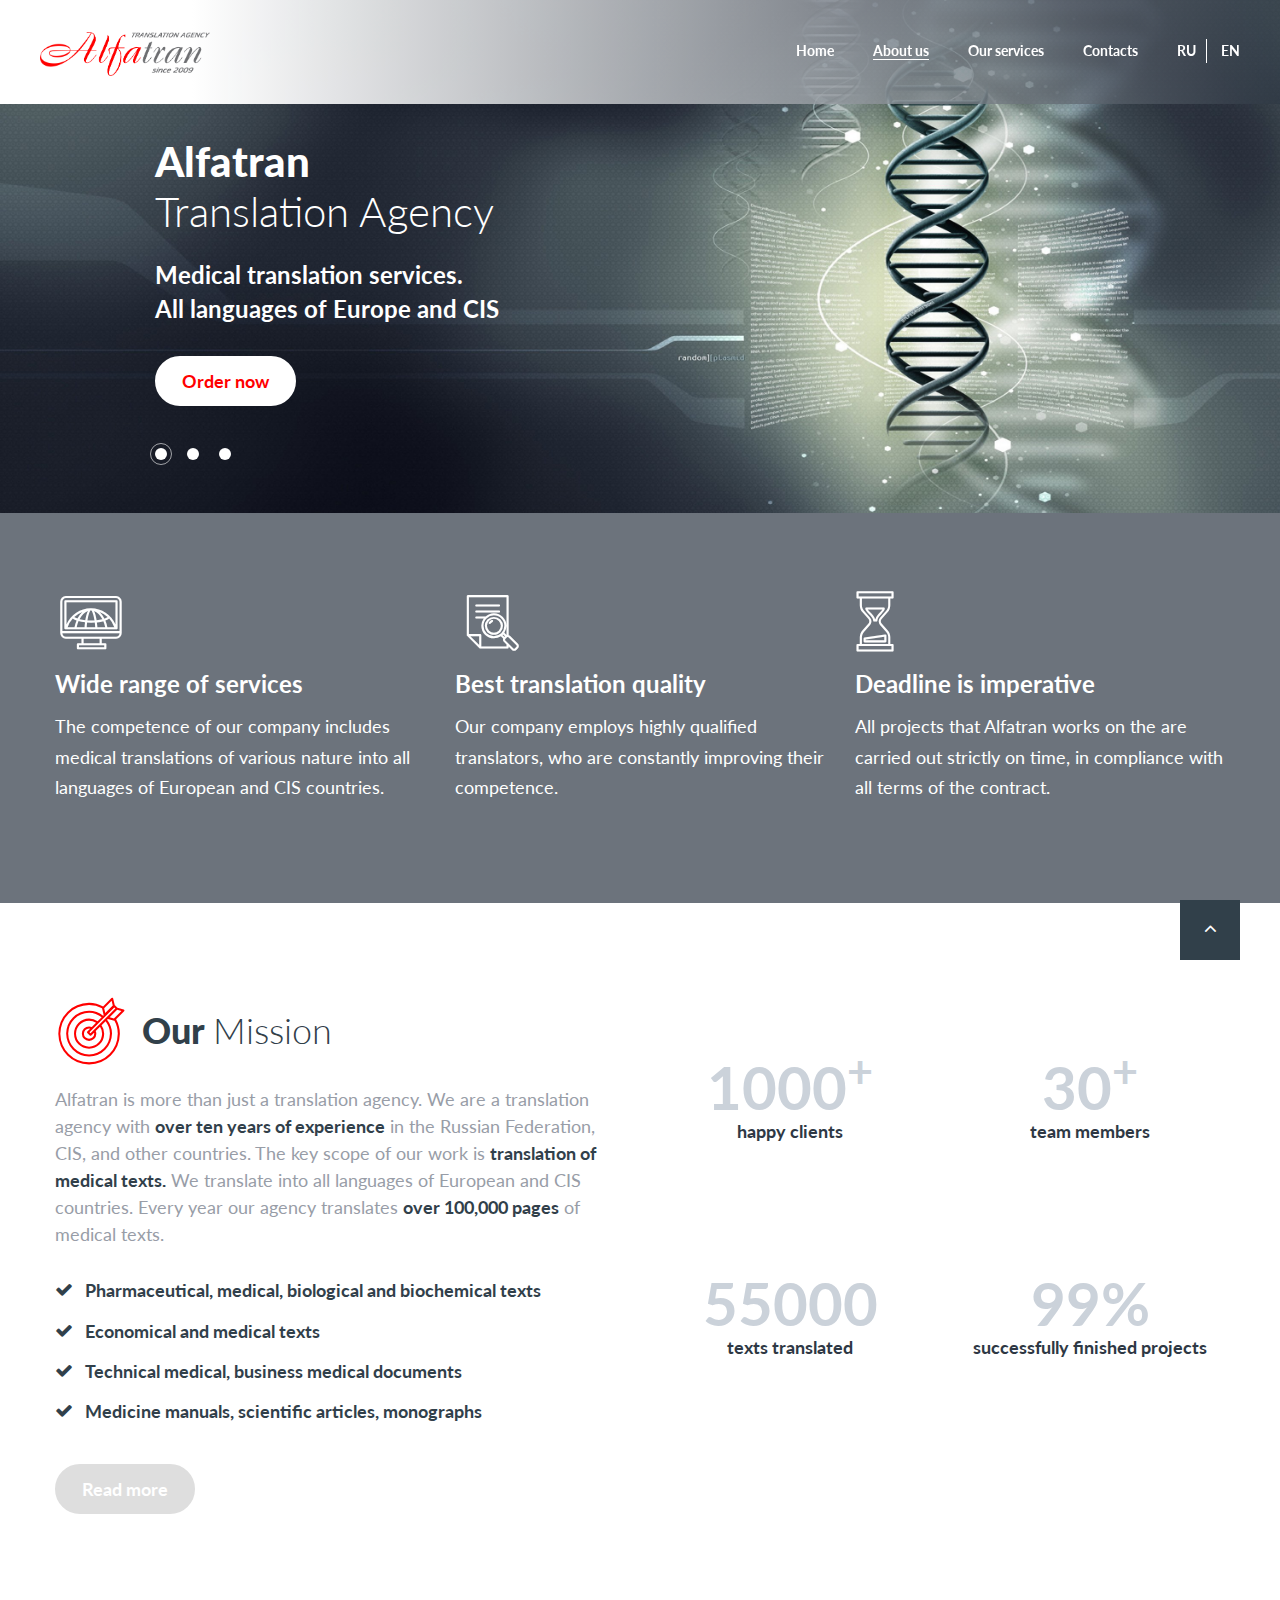
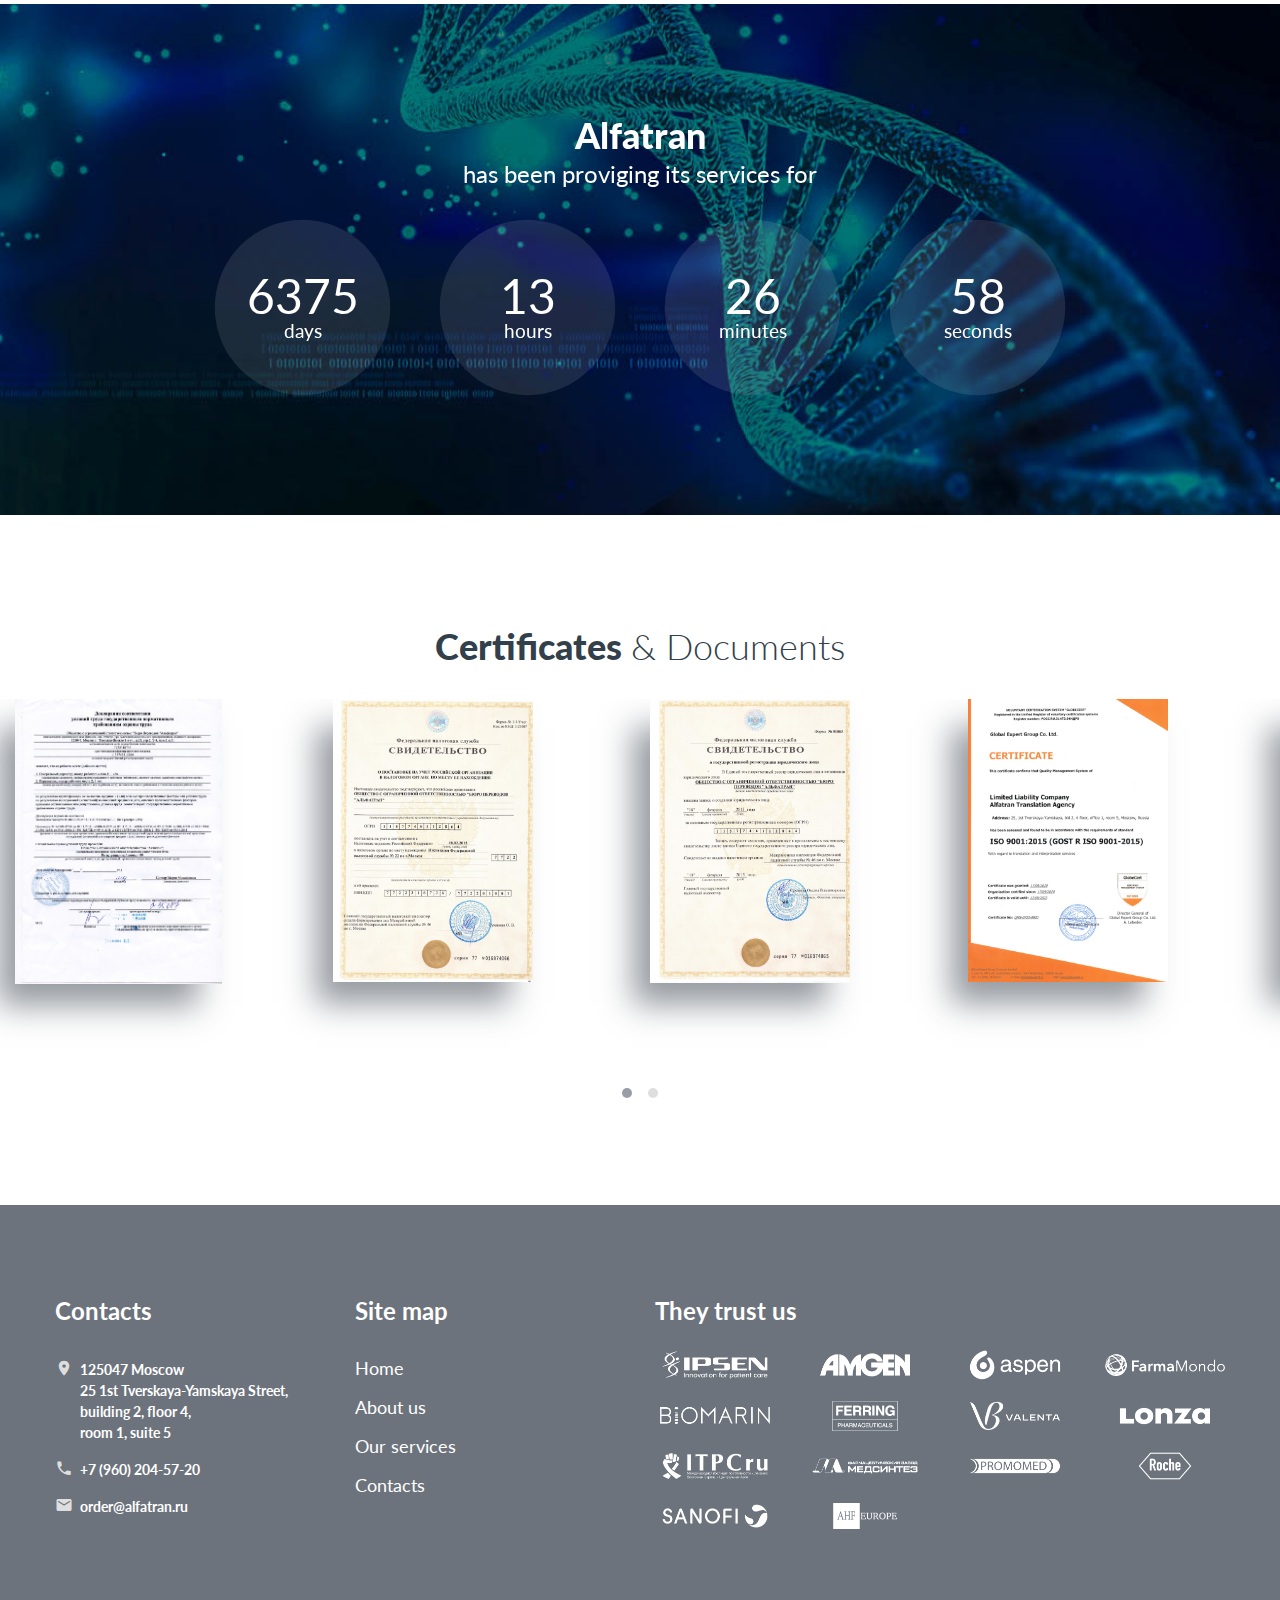
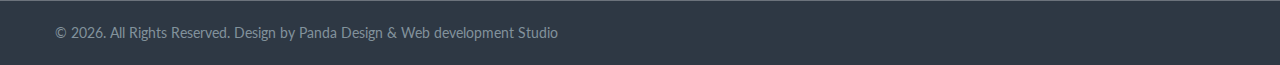
<file: about_en.html>
<!DOCTYPE html>
<html class="wide wow-animation" lang="ru">
  <head>
    <title>All languages of Europe and CIS | Alfatran Translation Agency</title>
    <meta charset="utf-8">
    <meta name="viewport" content="width=device-width, height=device-height, initial-scale=1.0">
    <meta http-equiv="X-UA-Compatible" content="IE=edge">
    <meta name="description" content="О компании |  Бюро переводов Альфатран | переводы на все языки Европы и стран СНГ">
    <link rel="icon" href="images/favicon.png" type="image/x-icon">
    <link rel="stylesheet" type="text/css" href="https://fonts.googleapis.com/css?family=Lato:300,300i,400,400i,700,900">
    <link rel="stylesheet" href="css/bootstrap.css">
    <link rel="stylesheet" href="css/fonts.css">
    <link rel="stylesheet" href="css/style.css">
    <link rel="stylesheet" href="css/main.css">
    <style>.ie-panel{display: none;background: #212121;padding: 10px 0;box-shadow: 3px 3px 5px 0 rgba(0,0,0,.3);clear: both;text-align:center;position: relative;z-index: 1;} html.ie-10 .ie-panel, html.lt-ie-10 .ie-panel {display: block;}</style>
  </head>
  <body>
    <div class="ie-panel"><a href="http://windows.microsoft.com/en-US/internet-explorer/"><img src="images/ie8-panel/warning_bar_0000_us.jpg" height="42" width="820" alt="You are using an outdated browser. For a faster, safer browsing experience, upgrade for free today."></a></div>
    <div class="preloader">
      <div class="preloader-body">
        <div class="loader">
          <div></div>
          <div></div>
          <div></div>
          <div></div>
          <div></div>
          <div></div>
          <div></div>
          <div></div>
          <div></div>
        </div>
        <p>Loading...</p>
      </div>
    </div>
    <div class="page">
      <header class="section page-header rd-navbar-transparent-wrap">
        <!--RD Navbar-->
        <div class="rd-navbar-wrap">
          <nav class="rd-navbar rd-navbar-transparent" data-layout="rd-navbar-fixed" data-sm-layout="rd-navbar-fixed" data-md-layout="rd-navbar-fixed" data-md-device-layout="rd-navbar-fixed" data-lg-layout="rd-navbar-static" data-lg-device-layout="rd-navbar-static" data-xl-layout="rd-navbar-static" data-xl-device-layout="rd-navbar-static" data-lg-stick-up-offset="20px" data-xl-stick-up-offset="20px" data-xxl-stick-up-offset="20px" data-lg-stick-up="true" data-xl-stick-up="true" data-xxl-stick-up="true">
            <!-- <div class="rd-navbar-collapse-toggle rd-navbar-fixed-element-1" data-rd-navbar-toggle=".rd-navbar-collapse"><span></span></div> -->
            <div class="rd-navbar-main-outer">
              <div class="rd-navbar-main-inner">
                <div class="rd-navbar-main">
                  <!--RD Navbar Panel-->
                  <div class="rd-navbar-panel">
                    <!--RD Navbar Toggle-->
                    <button class="rd-navbar-toggle" data-rd-navbar-toggle=".rd-navbar-nav-wrap"><span></span></button>
                    <!--RD Navbar Brand-->
                    <div class="rd-navbar-brand">
                      <!--Brand--><a class="brand" href="index_en.html"><img class="brand-logo-dark" src="images/logo_en.png" alt="" width="146" height="22"/><img class="brand-logo-light" src="images/logo_en.png" alt="" width="155" height="22"/></a>
                    </div>
                  </div>
                  <div class="rd-navbar-main-element">
                    <div class="rd-navbar-nav-wrap">
                      <ul class="rd-navbar-nav">
                        <li class="rd-nav-item "><a class="rd-nav-link" href="index_en.html">Home</a>
                        </li>
                        <li class="rd-nav-item active"><a class="rd-nav-link" href="about_en.html#anchor_about">About us</a>
                        </li>
                        <li class="rd-nav-item"><a class="rd-nav-link" href="typography_en.html#anchor_services">Our services</a>
                        </li>
                        <li class="rd-nav-item"><a class="rd-nav-link" href="contacts_en.html">Contacts</a>
                        </li>
                        <li class="rd-nav-item link_en"><a class="rd-nav-link" href="about.html">RU</a>
                        </li>
                        <li class="rd-nav-item"><a class="rd-nav-link" href="about_en.html">EN</a>
                        </li>
                      </ul>
                    </div>
                  </div>
                </div>
              </div>
            </div>
          </nav>
        </div>
      </header>
      <!--Swiper-->
      <section class="section swiper-container swiper-slider swiper-slider-1 context-dark header_for_desktop" data-loop="true" data-autoplay="5000" data-simulate-touch="true">
        <div class="swiper-wrapper">
          <div class="swiper-slide" data-slide-bg="images/bg-image_1_1_2.jpg">
            <div class="swiper-slide-caption section-lg">
              <div class="container">
                <div class="row">
                  <div class="col-md-9 col-lg-7 offset-md-1 offset-xxl-0">
                    <h1><span class="d-block" data-caption-animate="fadeInUp" data-caption-delay="100">Alfatran</span><span class="d-block text-light" data-caption-animate="fadeInUp" data-caption-delay="200">Translation Agency</span></h1>
                    <p class="lead" data-caption-animate="fadeInUp" data-caption-delay="350">Medical translation services.<br> All languages of Europe and CIS</p>
                    <div class="button-wrap-default" data-caption-animate="fadeInUp" data-caption-delay="450"><a class="button button-secondary-text" href="contacts_en.html#anchor_make_order">Order now</a></div>
                  </div>
                </div>
              </div>
            </div>
          </div>
          <div class="swiper-slide" data-slide-bg="images/bg-image_2_1.jpg">
            <div class="swiper-slide-caption section-lg">
              <div class="container">
                <div class="row">
                  <div class="col-md-9 col-lg-7 offset-md-1 offset-xxl-0">
                    <h1><span class="d-block" data-caption-animate="fadeInUp" data-caption-delay="100">Alfatran</span><span class="d-block text-light" data-caption-animate="fadeInUp" data-caption-delay="200">Translation Agency</span></h1>
                    <p class="lead" data-caption-animate="fadeInUp" data-caption-delay="350">Supporting information &  <br>scientific projects</p>
                    <div class="button-wrap-default" data-caption-animate="fadeInUp" data-caption-delay="450"><a class="button button-secondary-text" href="contacts_en.html#anchor_make_order">Order now</a></div>
                  </div>
                </div>
              </div>
            </div>
          </div>
          <div class="swiper-slide" data-slide-bg="images/bg-image_3_2.jpg">
            <div class="swiper-slide-caption section-lg">
              <div class="container">
                <div class="row">
                  <div class="col-md-9 col-lg-7 offset-md-1 offset-xxl-0">
                    <h1><span class="d-block" data-caption-animate="fadeInUp" data-caption-delay="100">Alfatran</span><span class="d-block text-light" data-caption-animate="fadeInUp" data-caption-delay="200">Translation Agency</span></h1>
                    <p class="lead" data-caption-animate="fadeInUp" data-caption-delay="350">Assistance in preparing for international  <br> medical conferences</p>
                    <div class="button-wrap-default" data-caption-animate="fadeInUp" data-caption-delay="450"><a class="button button-secondary-text" href="contacts_en.html#anchor_make_order">Order now</a></div>
                  </div>
                </div>
              </div>
            </div>
          </div>
        </div>
        <!--Swiper Pagination-->
        <div class="swiper-pagination-wrap">
          <div class="container">
            <div class="row">
              <div class="col-md-9 col-lg-7 offset-md-1 offset-xxl-0">
                <div class="swiper-pagination"></div>
              </div>
            </div>
          </div>
        </div>
      </section>
<div id="anchor_about"></div>
<section class="section swiper-container swiper-slider swiper-slider-1 context-dark header_for_mobile" data-loop="true" data-autoplay="5000" data-simulate-touch="true">
  <div class="swiper-wrapper">
    <div class="swiper-slide" data-slide-bg="images/bg-image_1_1_2_for_mobile.jpg">
      <div class="swiper-slide-caption section-lg">
        <div class="container">
          <div class="row">
            <div class="col-md-9 col-lg-7 offset-md-1 offset-xxl-0">
              <h1><span class="d-block" data-caption-animate="fadeInUp" data-caption-delay="100">Alfatran</span><span class="d-block text-light" data-caption-animate="fadeInUp" data-caption-delay="200">Translation Agency</span></h1>
              <p class="lead" data-caption-animate="fadeInUp" data-caption-delay="350">Medical translation services.<br> All languages of Europe and CIS</p>
              <div class="button-wrap-default" data-caption-animate="fadeInUp" data-caption-delay="450"><a class="button button-secondary-text" href="contacts_en.html#anchor_make_order">Order now</a></div>
            </div>
          </div>
        </div>
      </div>
    </div>
    <div class="swiper-slide" data-slide-bg="images/bg-image_2_1_for_mobile.jpg">
      <div class="swiper-slide-caption section-lg">
        <div class="container">
          <div class="row">
            <div class="col-md-9 col-lg-7 offset-md-1 offset-xxl-0">
              <h1><span class="d-block" data-caption-animate="fadeInUp" data-caption-delay="100">Alfatran</span><span class="d-block text-light" data-caption-animate="fadeInUp" data-caption-delay="200">Translation Agency</span></h1>
              <p class="lead" data-caption-animate="fadeInUp" data-caption-delay="350">Supporting information &<br> scientific projects</p>
              <div class="button-wrap-default" data-caption-animate="fadeInUp" data-caption-delay="450"><a class="button button-secondary-text" href="contacts_en.html#anchor_make_order">Order now</a></div>
            </div>
          </div>
        </div>
      </div>
    </div>
    <div class="swiper-slide" data-slide-bg="images/bg-image_3_2_for_mobile.jpg">
      <div class="swiper-slide-caption section-lg">
        <div class="container">
          <div class="row">
            <div class="col-md-9 col-lg-7 offset-md-1 offset-xxl-0">
              <h1><span class="d-block" data-caption-animate="fadeInUp" data-caption-delay="100">Alfatran</span><span class="d-block text-light" data-caption-animate="fadeInUp" data-caption-delay="200">Translation Agency</span></h1>
              <p class="lead" data-caption-animate="fadeInUp" data-caption-delay="350">Assistance in preparing for international medical conferences</p>
              <div class="button-wrap-default" data-caption-animate="fadeInUp" data-caption-delay="450"><a class="button button-secondary-text" href="contacts_en.html#anchor_make_order">Order now</a></div>
            </div>
          </div>
        </div>
      </div>
    </div>
  </div>
  <!--Swiper Pagination-->
  <div class="swiper-pagination-wrap">
    <div class="container">
      <div class="row">
        <div class="col-md-9 col-lg-7 offset-md-1 offset-xxl-0">
          <div class="swiper-pagination"></div>
        </div>
      </div>
    </div>
  </div>
</section>
<div id="anchor_read_more"></div>
      <!--Icon List 2-->
      <section class="section section-sm section-sm-bottom-100 bg-primary">
        <div class="container">
          <div class="row row-30">
            <div class="col-md-4 wow fadeInUp">
              <div class="box-icon-2">
                <div class="icon novi-icon mercury-icon-screen"></div>
                <h5 class="title">Wide range of services</h5>
                <p class="text">The competence of our company includes medical translations of various nature into all languages of European and CIS countries.</p>
              </div>
            </div>
            <div class="col-md-4 wow fadeInUp" data-wow-delay="0.2s">
              <div class="box-icon-2">
                <div class="icon novi-icon mercury-icon-document-search"></div>
                <h5 class="title">Best translation quality</h5>
                <p class="text">Our company employs highly qualified translators, who are constantly improving their competence.</p>
              </div>
            </div>
            <div class="col-md-4 wow fadeInUp" data-wow-delay="0.4s">
              <div class="box-icon-2">
                <div class="icon novi-icon mercury-icon-time-sand"></div>
                <h5 class="title">Deadline is imperative</h5>
                <p class="text">All projects that Alfatran works on the are carried out strictly on time, in compliance with all terms of the contract.</p>
              </div>
            </div>
          </div>
        </div>
      </section>

      <!-- Download Our Tax Guide App-->
      <!-- <section class="section bg-gray-100 box-image-left">
        <div class="container">
          <div class="row">
            <div class="col-md-6 wow fadeInLeft">
              <div class="section-lg section-lg-top-100">
                <h2 class="title-icon title-icon-2"><span class="icon icon-default mercury-icon-touch"></span><span>Download Our <br><span class="text-light">Tax Guide App</span></span></h2>
                <p class="big">We are glad to introduce our brand new Tax Guide App, a perfect solution for individual tax management our clients have been waiting for. It is available now for all iOS and Android device owners.</p>
                <div class="group-sm group-wrap-2"><a class="button button-primary" href="#">Get iOS app</a><a class="button button-icon button-icon-right button-secondary" href="#"><span>Get Android app</span><span class="icon fa fa-android"></span></a></div>
              </div>
            </div>
          </div>
        </div>
        <div class="box-image-item box-image-video novi-background bg-image" style="background-image: url(images/index-874x534.jpg)"><a class="icon novi-icon fa fa-caret-right" href="//www.youtube.com/embed/KFVUxSynSXc" data-lightgallery="item"></a></div>
      </section> -->
      <!-- Our Mission-->
      <section class="section bg-default section-md">
        <div class="container">
          <div class="row row-30">
            <div class="col-md-6">
              <h2 class="title-icon"><span class="icon icon-default mercury-icon-target-2" style="color: red;"></span><span>Our <span class="text-light">Mission</span></span></h2>
              <p class="big">Alfatran is more than just a translation agency. We are a translation agency with <b style="color: #31404a;">over ten years of experience</b> in the Russian Federation, CIS, and other countries. The key scope of our work is <b style="color: #31404a;">translation of medical texts.</b> We translate into all languages of European and CIS countries. Every year our agency translates <b style="color: #31404a;">over 100,000 pages</b> of medical texts.
              <!-- <br><br><b style="color: #31404a">В нашей команде:</b></p> -->
              <ul class="list-marked-2">
                <li>Pharmaceutical, medical, biological and biochemical texts</li>
                <li>Economical and medical texts</li>
                <li>Technical medical, business medical documents</li>
                <li>Medicine manuals, scientific articles, monographs</li>
              </ul><a class="button button-primary" href="about_en.html#anchor_read_more">Read more</a>
            </div>
            <div class="col-md-6">
              <div class="row">
                <div class="col-6">
                  <!--Box counter-->
                  <div class="box-counter">
                    <div class="box-counter-main">
                      <div class="counter">1000</div><span><sup>+</sup></span>
                    </div>
                    <p class="box-counter-title">happy clients</p>
                  </div>
                </div>
                <div class="col-6">
                  <!--Box counter-->
                  <div class="box-counter">
                    <div class="box-counter-main">
                      <div class="counter">30</div><span><sup>+</sup></span>
                    </div>
                    <p class="box-counter-title">team members</p>
                  </div>
                </div>
                <div class="col-6">
                  <!--Box counter-->
                  <div class="box-counter">
                    <div class="box-counter-main">
                      <div class="counter">55000</div>
                    </div>
                    <p class="box-counter-title">texts translated</p>
                  </div>
                </div>
                <div class="col-6">
                  <!--Box counter-->
                  <div class="box-counter">
                    <div class="box-counter-main">
                      <div class="counter">99</div><span>%</span>
                    </div>
                    <p class="box-counter-title">successfully finished projects</p>
                  </div>
                </div>
              </div>
            </div>
          </div>
        </div>
      </section>
      <section class="parallax-container" data-parallax-img="images/bg_parallax_2_1.jpg">
        <div class="parallax-content section-xl context-dark text-center">
          <div class="container">
            <div class="row justify-content-center">
              <div class="col-md-10 col-xl-9">
                <h2>Alfatran <span class="text-light"></span></h2>
                <div class="heading-5 font-weight-normal">has been proviging its services for</div>
                <!--TimeCircles-->
                      <div class="countdown" data-countdown data-to="2009-02-10">
                        <div class="countdown-block countdown-block-days">
                          <svg class="countdown-circle" x="0" y="0" width="200" height="200" viewbox="0 0 200 200" data-progress-days="">
                            <circle class="countdown-circle-bg" cx="100" cy="100" r="90"></circle>
                            <circle class="countdown-circle-fg clipped" cx="100" cy="100" r="90"></circle>
                          </svg>
                          <div class="countdown-wrap">
                            <div class="countdown-counter" data-counter-days="">00</div>
                            <div class="countdown-title">days</div>
                          </div>
                        </div>
                        <div class="countdown-block countdown-block-hours">
                          <svg class="countdown-circle" x="0" y="0" width="200" height="200" viewbox="0 0 200 200" data-progress-hours="">
                            <circle class="countdown-circle-bg" cx="100" cy="100" r="90"></circle>
                            <circle class="countdown-circle-fg clipped" cx="100" cy="100" r="90"></circle>
                          </svg>
                          <div class="countdown-wrap">
                            <div class="countdown-counter" data-counter-hours="">00</div>
                            <div class="countdown-title">hours</div>
                          </div>
                        </div>
                        <div class="countdown-block countdown-block-minutes">
                          <svg class="countdown-circle" x="0" y="0" width="200" height="200" viewbox="0 0 200 200" data-progress-minutes="">
                            <circle class="countdown-circle-bg" cx="100" cy="100" r="90"></circle>
                            <circle class="countdown-circle-fg clipped" cx="100" cy="100" r="90"></circle>
                          </svg>
                          <div class="countdown-wrap">
                            <div class="countdown-counter" data-counter-minutes="">00</div>
                            <div class="countdown-title">minutes</div>
                          </div>
                        </div>
                        <div class="countdown-block countdown-block-seconds">
                          <svg class="countdown-circle" x="0" y="0" width="200" height="200" viewbox="0 0 200 200" data-progress-seconds="">
                            <circle class="countdown-circle-bg" cx="100" cy="100" r="90"></circle>
                            <circle class="countdown-circle-fg clipped" cx="100" cy="100" r="90"></circle>
                          </svg>
                          <div class="countdown-wrap">
                            <div class="countdown-counter" data-counter-seconds="">00</div>
                            <div class="countdown-title">seconds</div>
                          </div>
                        </div>
                      </div>
              </div>
            </div>
          </div>
        </div>
      </section>

      <!-- Our Principles-->
      <!-- <section class="section section-lg bg-gray-100">
        <div class="container text-center text-lg-left">
          <h2><span class="text-light">Our</span> Principles</h2>
          <div class="row row-30 number-counter-2">
            <div class="col-md-4">
              <div class="box-numbered-left unit">
                <div class="unit-left">
                  <div class="index-counter"></div>
                </div>
                <div class="unit-body">
                  <h5 class="title">Trust</h5>
                  <div class="content">Lorem ipsum dolor sit amet, consectetur adipiscing elit. Etiam a fermentum turpis. Nulla metus diam, feugiat ac lectus vitae, tempus porttitor sem. Vestibulum non lacus vulputate, placerat ligula ut, dignissim tortor.</div>
                </div>
              </div>
            </div>
            <div class="col-md-4">
              <div class="box-numbered-left unit">
                <div class="unit-left">
                  <div class="index-counter"></div>
                </div>
                <div class="unit-body">
                  <h5 class="title">Integrity</h5>
                  <div class="content">Ut enim ad minim veniam, quis nostrud exercitation ullamco laboris nisi ut aliquip ex ea commodo consequat. Duis aute irure dolor in reprehenderit in voluptate velit esse cillum dolore eu fugiat nulla pariatur.</div>
                </div>
              </div>
            </div>
            <div class="col-md-4">
              <div class="box-numbered-left unit">
                <div class="unit-left">
                  <div class="index-counter"></div>
                </div>
                <div class="unit-body">
                  <h5 class="title">Honesty</h5>
                  <div class="content">Nemo enim ipsam voluptatem quia voluptas sit aspernatur aut odit aut fugit, sed quia consequuntur magni dolores eos qui ratione voluptatem sequi nesciunt. Neque porro quisquam est, qui dolorem ipsum quia dolor sit.</div>
                </div>
              </div>
            </div>
          </div>
        </div>
      </section> -->
      <!-- Our Clients-->
      <section class="section section-lg bg-gray-800 about_us">
        <div class="container text-center text-xl-left" style="max-width: 100%; padding: 0;">
          <h2 class="text-center" style="color: #31404a;">Клиенты <span class="text-light">о нас</span></h2>
          <div class="owl-carousel owl-carousel-4 text-center" data-items="2" data-sm-items="3" data-md-items="4" data-lg-items="4" data-xl-items="6" data-dots="true" data-nav="false" data-stage-padding="15" data-loop="true" data-margin="20" data-mouse-drag="true">
            <div style="width: 197px; height: 350px;" class="item"><img class="minimized" src="images/review_1.jpg" alt="" width="100%" height=""/></div>
            <div style="width: 198px; height: 350px;" class="item"><img class="minimized" src="images/review_2.jpg" alt="" width="100%" height=""/></div>
            <div style="width: 200px; height: 350px;" class="item"><img class="minimized" src="images/review_3.jpg" alt="" width="100%" height=""/></div>
            <div style="width: 192px; height: 350px;" class="item"><img class="minimized" src="images/review_4.jpg" alt="" width="100%" height=""/></div>
            <div style="width: 195px; height: 350px;" class="item"><img class="minimized" src="images/review_5.jpg" alt="" width="100%" height=""/></div>
            <div style="width: 197px; height: 350px;" class="item"><img class="minimized" src="images/review_6.jpg" alt="" width="100%" height=""/></div>
            <div style="width: 197px; height: 350px;" class="item"><img class="minimized" src="images/review_1.jpg" alt="" width="100%" height=""/></div>
            <div style="width: 198px; height: 350px;" class="item"><img class="minimized" src="images/review_2.jpg" alt="" width="100%" height=""/></div>
            <div style="width: 200px; height: 350px;" class="item"><img class="minimized" src="images/review_3.jpg" alt="" width="100%" height=""/></div>
            <div style="width: 192px; height: 350px;" class="item"><img class="minimized" src="images/review_4.jpg" alt="" width="100%" height=""/></div>
            <div style="width: 196px; height: 350px;" class="item"><img class="minimized" src="images/review_5.jpg" alt="" width="100%" height=""/></div>
            <div style="width: 198px; height: 350px;" class="item"><img class="minimized" src="images/review_6.jpg" alt="" width="100%" height=""/></div>
          </div>
        </div>
      </section>


      <section class="section section-lg bg-gray-800" style="margin-top: 110px;">
        <div class="container text-center text-xl-left" style="max-width: 100%; padding: 0;">
          <h2 class="text-center" style="color: #31404a;">Certificates <span class="text-light">& Documents</span></h2>
          <div class="owl-carousel owl-carousel-4 text-center" data-items="2" data-sm-items="3" data-md-items="4" data-lg-items="4" data-xl-items="6" data-dots="true" data-nav="false" data-stage-padding="15" data-loop="false" data-margin="20" data-mouse-drag="true">
            <div style="width: 207px; height: 350px;" class="item"><img class="minimized" src="images/document_1.jpg" alt="" width="100%" height=""/></div>
            <div style="width: 200px; height: 350px;" class="item"><img class="minimized" src="images/document_2.jpg" alt="" width="100%" height=""/></div>
            <div style="width: 200px; height: 350px;" class="item"><img class="minimized" src="images/document_3.jpg" alt="" width="100%" height=""/></div>
            <div style="width: 200px; height: 350px;" class="item"><img class="minimized" src="images/certificate_1.jpg" alt="" width="100%" height=""/></div>
            <div style="width: 200px; height: 350px;" class="item"><img class="minimized" src="images/certificate_2.jpg" alt="" width="100%" height=""/></div>
            <div style="width: 350px; margin-top: 20px; margin-bottom: 20px;" class="item"><img class="minimized" src="images/certificate_3.jpg" alt="" width="100%" height=""/></div>
            <div style="width: 350px; margin-top: 20px; margin-bottom: 20px;" class="item"><img class="minimized" src="images/certificate_4.jpg" alt="" width="100%" height=""/></div>
            <div style="width: 336px; margin-top: 20px; margin-bottom: 20px;" class="item"><img class="minimized" src="images/certificate_5.jpg" alt="" width="100%" height=""/></div>
          </div>
        </div>
      </section>

      <!-- Our Team-->
      <!-- <section class="section section-lg bg-default">
        <div class="container text-center text-lg-left">
          <h2><span class="text-light">Our</span> Team</h2>
          <div class="row row-40">
            <div class="col-md-4">
              <div class="team-box-left">
                <div class="team-meta unit align-items-center">
                  <div class="unit-left"><img class="img" src="images/testimonials-1-138x138.jpg" alt="" width="138" height="69"/>
                  </div>
                  <div class="unit-body">
                    <h5 class="title">Kate White</h5>
                    <div class="subtitle">Manager</div>
                  </div>
                </div>
                <div class="content">Lorem ipsum dolor sit amet, consectetur adipiscing elit. Etiam a fermentum turpis. Nulla metus diam, feugiat ac lectus vitae, tempus porttitor sem. Vestibulum non lacus vulputate, placerat ligula ut, dignissim tortor.</div>
              </div>
            </div>
            <div class="col-md-4">
              <div class="team-box-left">
                <div class="team-meta unit align-items-center">
                  <div class="unit-left"><img class="img" src="images/testimonials-2-138x138.jpg" alt="" width="138" height="69"/>
                  </div>
                  <div class="unit-body">
                    <h5 class="title">Victor Jackson</h5>
                    <div class="subtitle">Financial Consultant</div>
                  </div>
                </div>
                <div class="content">Sed ut perspiciatis unde omnis iste natus error sit voluptatem accusantium doloremque laudantium, totam rem aperiam, eaque ipsa quae ab illo inventore veritatis et quasi architecto beatae vitae dicta sunt explicabo.</div>
              </div>
            </div>
            <div class="col-md-4">
              <div class="team-box-left">
                <div class="team-meta unit align-items-center">
                  <div class="unit-left"><img class="img" src="images/testimonials-3-138x138.jpg" alt="" width="138" height="69"/>
                  </div>
                  <div class="unit-body">
                    <h5 class="title">Olivia Smith</h5>
                    <div class="subtitle">Tax Manager</div>
                  </div>
                </div>
                <div class="content">Neque porro quisquam est, qui dolorem ipsum quia dolor sit amet, consectetur, adipisci velit, sed quia non numquam eius modi tempora incidunt ut labore et dolore magnam aliquam quaerat voluptatem. Ut enim ad minima.</div>
              </div>
            </div>
          </div><a class="button button-primary" href="#">View all team</a>
        </div>
      </section> -->
      <footer class="section footer-classic">
        <div class="footer-inner-1">
          <div class="container">
            <div class="row row-40">
              <div class="col-md-5 col-lg-3">
                <h5 style="color: #fff;">Contacts</h5>
                <ul style="color: #fff;" class="contact-list font-weight-bold">
                  <li>
                    <div class="unit unit-spacing-xs">
                      <div class="unit-left">
                        <div class="icon icon-sm icon-primary novi-icon mdi mdi-map-marker item_margin"></div>
                      </div>
                      <div class="unit-body item_margin" style="cursor: default; pointer-events: none;"><a href="">125047 Moscow <br>25 1st Tverskaya-Yamskaya Street, <br>building 2, floor 4,<br>room 1, suite 5</a></div>
                    </div>
                  </li>
                  <li>
                    <div class="unit unit-spacing-xs">
                      <div class="unit-left">
                        <div class="icon icon-sm icon-primary novi-icon mdi mdi-phone item_margin"></div>
                      </div>
                      <div class="unit-body item_margin"><a href="tel:+79602045720">+7 (960) 204-57-20</a></div>
                    </div>
                  </li>
                  <li>
                    <div class="unit unit-spacing-xs">
                      <div class="unit-left">
                        <div class="icon icon-sm icon-primary novi-icon mdi mdi-email item_margin"></div>
                      </div>
                      <div class="unit-body item_margin"><a href="mailto:order@alfatran.ru">order@alfatran.ru</a></div>
                    </div>
                  </li>

                  <!-- <li>
                    <div class="unit unit-spacing-xs">
                      <div class="unit-left">
                        <div class="icon icon-sm icon-primary novi-icon mdi mdi-clock"></div>
                      </div>
                      <div class="unit-body">
                        <ul class="list-0">
                          <li>Weekdays: 8:00–17:00</li>
                          <li>Weekends: Closed</li>
                        </ul>
                      </div>
                    </div>
                  </li> -->
                </ul>
              </div>
              <div class="col-md-6 col-lg-3">
                <h5 style="color: #fff;">Site map</h5>
                <div class="row row-5 justify-content-between">
                  <div class="col-sm-6" style="margin-top: 5px;">
                    <ul style="color: #fff;" class="footer-list big">
                      <li><a href="index_en.html">Home</a></li>
                      <li><a href="about_en.html#anchor_about">About us</a></li>
                      <li><a href="typography_en.html#anchor_services">Our services</a></li>
                      <li><a href="contacts_en.html">Contacts</a></li>
                      <li><a href="#"></a></li>
                      <li><a href="#"></a></li>
                      <li><a href="#"></a></li>
                    </ul>
                  </div>
                  <!-- <div class="col-sm-4 col-lg-6 col-xxl-5">
                    <ul class="footer-list big">
                      <li><a href="#">Retirement</a></li>
                      <li><a href="#">Investment</a></li>
                      <li><a href="#">Real Estate</a></li>
                      <li><a href="#">Insurance</a></li>
                      <li><a href="#">Tax</a></li>
                      <li><a href="#">Money</a></li>
                      <li><a href="#">Other Resources</a></li>
                    </ul>
                  </div> -->
                </div>
              </div>
              <div class="col-md-12 col-lg-6">
                <h5 style="color: #fff;">They trust us</h5>
                <div class="row row-20 align-items-center text-center">
                  <div class="col-6 col-md-4 col-lg-3"><a class="link-image disable_a" href="https://www.ipsen.com/"><img src="images/partners_7.png" alt="" width="144" height="35"/></a></div>
                  <div class="col-6 col-md-4 col-lg-3"><a class="link-image disable_a" href="https://www.amgen.ru"><img src="images/partners_2.png" alt="" width="144" height="35"/></a></div>
                  <div class="col-6 col-md-4 col-lg-3"><a class="link-image disable_a" href="https://promo-med.ru"><img src="images/partners_3.png" alt="" width="144" height="35"/></a></div>
                  <div class="col-6 col-md-4 col-lg-3"><a class="link-image disable_a" href="https://itpcglobal.org"><img src="images/partners_5.png" alt="" width="144" height="35"/></a></div>
                  <div class="col-6 col-md-4 col-lg-3"><a class="link-image disable_a" href="https://www.lonza.com"><img src="images/partners_4.png" alt="" width="144" height="35"/></a></div>
                  <div class="col-6 col-md-4 col-lg-3"><a class="link-image disable_a" href="https://www.ipsen.com/"><img src="images/partners_6.png" alt="" width="144" height="35"/></a></div>
                  <div class="col-6 col-md-4 col-lg-3"><a class="link-image disable_a" href="https://www.valentapharm.com"><img src="images/partners_1.png" alt="" width="144" height="35"/></a></div>
                  <div class="col-6 col-md-4 col-lg-3"><a class="link-image disable_a" href="https://www.amgen.ru"><img src="images/partners_9.png" alt="" width="144" height="35"/></a></div>
                  <div class="col-6 col-md-4 col-lg-3"><a class="link-image disable_a" href="https://farmamondo.ru"><img src="images/partners_8.png" alt="" width="144" height="35"/></a></div>
                  <div class="col-6 col-md-4 col-lg-3"><a class="link-image disable_a" href="https://itpcglobal.org"><img src="images/partners_10.png" alt="" width="144" height="35"/></a></div>
                  <div class="col-6 col-md-4 col-lg-3"><a class="link-image disable_a" href="https://www.ipsen.com/"><img src="images/partners_11.png" alt="" width="144" height="35"/></a></div>
                  <div class="col-6 col-md-4 col-lg-3"><a class="link-image disable_a" href="https://www.ferring.ru"><img src="images/partners_12.png" alt="" width="144" height="35"/></a></div>
                  <div class="col-6 col-md-4 col-lg-3"><a class="link-image disable_a" href="https://farmamondo.ru"><img src="images/partners_13.png" alt="" width="144" height="35"/></a></div>
                  <div class="col-6 col-md-4 col-lg-3"><a class="link-image disable_a" href="https://farmamondo.ru"><img src="images/partners_14.png" alt="" width="144" height="35"/></a></div>
                  <!--
                  <div class="col-6 col-md-4 col-lg-3"><a class="link-image" href="https://www.valentapharm.com"><img src="images/partners_7.png" alt="" width="144" height="35"/></a></div>
                  <div class="col-6 col-md-4 col-lg-3"><a class="link-image" href="https://www.roche.ru"><img src="images/partners_2.png" alt="" width="144" height="35"/></a></div>
                  <div class="col-6 col-md-4 col-lg-3"><a class="link-image" href="https://promo-med.ru"><img src="images/partners_3.png" alt="" width="144" height="35"/></a></div>
                  <div class="col-6 col-md-4 col-lg-3"><a class="link-image" href="https://itpcglobal.org"><img src="images/partners_5.png" alt="" width="144" height="35"/></a></div>
                  <div class="col-6 col-md-4 col-lg-3"><a class="link-image" href="https://www.lonza.com"><img src="images/partners_4.png" alt="" width="144" height="35"/></a></div>
                  <div class="col-6 col-md-4 col-lg-3"><a class="link-image" href="https://www.ferring.ru"><img src="images/partners_1.png" alt="" width="144" height="35"/></a></div>
                  <div class="col-6 col-md-4 col-lg-3"><a class="link-image" href="https://farmamondo.ru"><img src="images/partners_8.png" alt="" width="144" height="35"/></a></div>
                  <div class="col-6 col-md-4 col-lg-3"><a class="link-image" href="https://itpcglobal.org"><img src="images/partners_10.png" alt="" width="144" height="35"/></a></div>
                  <div class="col-6 col-md-4 col-lg-3"><a class="link-image" href="https://www.ipsen.com/"><img src="images/partners_11.png" alt="" width="144" height="35"/></a></div>
                  <div class="col-6 col-md-4 col-lg-3"><a class="link-image" href="https://www.ferring.ru"><img src="images/partners_12.png" alt="" width="144" height="35"/></a></div>
                  <div class="col-6 col-md-4 col-lg-3"><a class="link-image" href="https://farmamondo.ru"><img src="images/partners_13.png" alt="" width="144" height="35"/></a></div> -->
                </div>
              </div>
            </div>
          </div>
        </div>
        <div class="footer-inner-2">
          <div class="container">
            <p class="rights"><span>&copy;&nbsp;</span><span class="copyright-year"></span>. All Rights Reserved. Design by <a style="" href="https://panda-development.ru">Panda Design & Web development Studio</a></p>
          </div>
        </div>
      </footer>
    </div>
    <div class="snackbars" id="form-output-global"></div>
    <script src="js/core.min.js"></script>
    <script src="js/script.js"></script>
    <script src="js/main.js"></script>
    <!--coded by Starlight-->
  </body>
  </html>
</file>
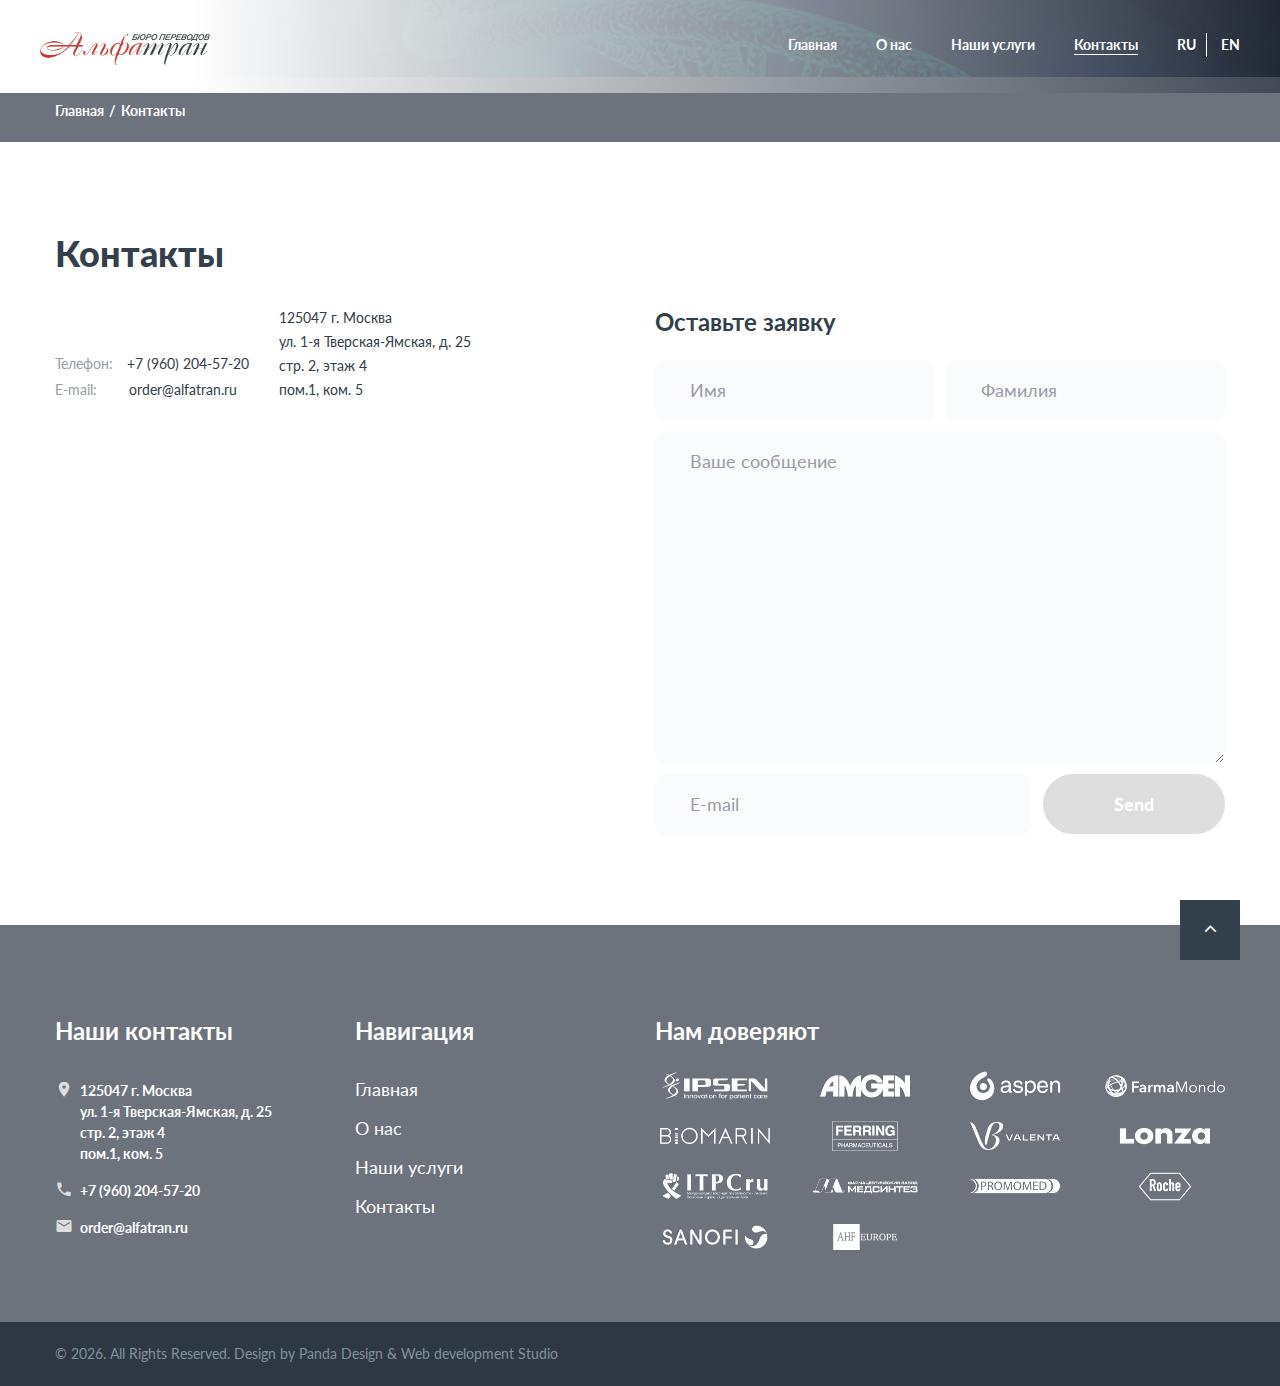
<file: contacts.html>
<!DOCTYPE html>
<html class="wide wow-animation" lang="ru">
  <head>
    <title>Контактная информация | Альфатран. Бюро переводов</title>
    <meta charset="utf-8">
    <meta name="viewport" content="width=device-width, height=device-height, initial-scale=1.0">
    <meta http-equiv="X-UA-Compatible" content="IE=edge">
    <meta name="description" content="Оставить заявку на перевод документа. Альфатран | бюро переводов.">
    <link rel="icon" href="images/favicon.png" type="image/x-icon">
    <link rel="stylesheet" type="text/css" href="//fonts.googleapis.com/css?family=Lato:300,300i,400,400i,700,900">
    <link rel="stylesheet" href="css/bootstrap.css">
    <link rel="stylesheet" href="css/fonts.css">
    <link rel="stylesheet" href="css/style.css">
    <style>.ie-panel{display: none;background: #212121;padding: 10px 0;box-shadow: 3px 3px 5px 0 rgba(0,0,0,.3);clear: both;text-align:center;position: relative;z-index: 1;} html.ie-10 .ie-panel, html.lt-ie-10 .ie-panel {display: block;}</style>
  </head>
  <body>
    <div class="ie-panel"><a href="http://windows.microsoft.com/en-US/internet-explorer/"><img src="images/ie8-panel/warning_bar_0000_us.jpg" height="42" width="820" alt="You are using an outdated browser. For a faster, safer browsing experience, upgrade for free today."></a></div>
    <div class="preloader">
      <div class="preloader-body">
        <div class="loader">
          <div></div>
          <div></div>
          <div></div>
          <div></div>
          <div></div>
          <div></div>
          <div></div>
          <div></div>
          <div></div>
        </div>
        <p>Loading...</p>
      </div>
    </div>
    <div class="page">
      <header class="section page-header rd-navbar-transparent-wrap">
        <!--RD Navbar-->
        <div class="rd-navbar-wrap">
          <nav class="rd-navbar rd-navbar-transparent" data-layout="rd-navbar-fixed" data-sm-layout="rd-navbar-fixed" data-md-layout="rd-navbar-fixed" data-md-device-layout="rd-navbar-fixed" data-lg-layout="rd-navbar-static" data-lg-device-layout="rd-navbar-static" data-xl-layout="rd-navbar-static" data-xl-device-layout="rd-navbar-static" data-lg-stick-up-offset="44px" data-xl-stick-up-offset="44px" data-xxl-stick-up-offset="44px" data-lg-stick-up="true" data-xl-stick-up="true" data-xxl-stick-up="true">
            <!-- <div class="rd-navbar-collapse-toggle rd-navbar-fixed-element-1" data-rd-navbar-toggle=".rd-navbar-collapse"><span></span></div>
            <div class="rd-navbar-aside-outer rd-navbar-collapse">
              <div class="rd-navbar-aside">
                <div class="rd-navbar-info">
                  <div class="icon novi-icon mdi mdi-phone"></div><a href="tel:#">+1 (800) 123 1234</a>
                </div>
                <ul class="list-lined">
                  <li><a href="#">Log in</a></li>
                  <li><a href="#">Create an account</a></li>
                </ul>
              </div>
            </div> -->
            <div class="rd-navbar-main-outer">
              <div class="rd-navbar-main-inner">
                <div class="rd-navbar-main">
                  <!--RD Navbar Panel-->
                  <div class="rd-navbar-panel">
                    <!--RD Navbar Toggle-->
                    <button class="rd-navbar-toggle" data-rd-navbar-toggle=".rd-navbar-nav-wrap"><span></span></button>
                    <!--RD Navbar Brand-->
                    <div class="rd-navbar-brand">
                      <!--Brand--><a class="brand" href="index.html"><img class="brand-logo-dark" src="images/logo_brand_1_1.png" alt="" width="146" height="22"/><img class="brand-logo-light" src="images/logo_brand_1_1.png" alt="" width="155" height="22"/></a>
                    </div>
                  </div>
                  <div class="rd-navbar-main-element">
                    <div class="rd-navbar-nav-wrap">
                      <ul class="rd-navbar-nav">
                        <li class="rd-nav-item"><a class="rd-nav-link" href="index.html">Главная</a>
                        </li>
                        <li class="rd-nav-item"><a class="rd-nav-link" href="about.html#anchor_about">О нас</a>
                        </li>
                        <li class="rd-nav-item"><a class="rd-nav-link" href="typography.html#anchor_srvices">Наши услуги</a>
                        </li>
                        <li class="rd-nav-item active"><a class="rd-nav-link" href="contacts.html">Контакты</a>
                        </li>
                        <li class="rd-nav-item link_en"><a class="rd-nav-link" href="contacts.html">RU</a>
                        </li>
                        <li class="rd-nav-item"><a class="rd-nav-link" href="contacts_en.html">EN</a>
                        </li>
                      </ul>
                    </div>
                  </div>
                </div>
              </div>
            </div>
          </nav>
        </div>
        <div class="rd-navbar-bg novi-background bg-image" style="background-image: url(images/bg_parallax_2_1.jpg)"></div>
      </header>
      <!-- Breadcrumbs-->
      <section class="breadcrumbs-custom bg-image novi-background bg-primary">
        <div class="container">
          <ul class="breadcrumbs-custom-path">
            <li><a href="index.html">Главная</a></li>
            <li class="active">Контакты</li>
          </ul>
        </div>
      </section>
<div id="anchor_make_order"></div>
      <!-- Contacts-->
      <section class="section section-md">
        <div class="container">
          <h2>Контакты</h2>
          <div class="row row-40">
            <div class="col-md-10 col-lg-6">
              <h5></h5>
              <div class="group-lg group-wrap-4" style="margin-right: 40px;">
                <div class="group-item">
                  <dl class="list-terms-2">
                    <dt>Телефон:</dt>
                    <dd style="margin-left: 10px;"><a style="color: #31404a;" href="tel:+7 (960) 204-57-20">+7 (960) 204-57-20</a></dd>
                  </dl>
                  <dl class="list-terms-2">
                    <dt>E-mail:</dt>
                    <dd style="margin-left: 12px;"><a class="d-inline-block link-underline" style="color: #31404a; text-decoration: none;" href="mailto:order@alfatran.ru">order@alfatran.ru</a></dd>
                  </dl>
                </div>
                <div class="group-item">
                  <ul class="list list-0">
                    <li style="color: #31404a;" class="text-secondary">125047 г. Москва <br>ул. 1-я Тверская-Ямская, д. 25 <br>стр. 2, этаж 4 <br>пом.1, ком. 5</li>
                  </ul>
                </div>
              </div>
              <!--Please, add the data attribute data-key="YOUR_API_KEY" in order to insert your own API key for the Google map.-->
              <!--Please note that YOUR_API_KEY should replaced with your key.-->
              <!--Example: <div class="google-map-container" data-key="YOUR_API_KEY">-->

            </div>
            <div class="col-md-10 col-lg-6">
              <h5>Оставьте заявку</h5>
              <!--RD Mailform-->
              <form class="rd-form rd-mailform" data-form-output="form-output-global" data-form-type="contact" method="post" action="bat/rd-mailform.php">
                <div class="row row-10">
                  <div class="col-md-6">
                    <div class="form-wrap">
                      <input class="form-input" id="contact-first-name" type="text" name="name" data-constraints="@Required" style="border-radius: 10px;">
                      <label class="form-label" for="contact-first-name">Имя</label>
                    </div>
                  </div>
                  <div class="col-md-6">
                    <div class="form-wrap">
                      <input class="form-input" id="contact-last-name" type="text" name="name" data-constraints="@Required" style="border-radius: 10px;">
                      <label class="form-label" for="contact-last-name">Фамилия</label>
                    </div>
                  </div>
                  <div class="col-12">
                    <div class="form-wrap">
                      <label class="form-label" for="contact-message">Ваше сообщение</label>
                      <textarea class="form-input" id="contact-message" name="message" data-constraints="@Required"></textarea>
                    </div>
                  </div>
                  <div class="col-md-7 col-xl-8">
                    <div class="form-wrap">
                      <input class="form-input" id="contact-email" type="email" name="email" data-constraints="@Email @Required" style="border-radius: 10px;">
                      <label class="form-label" for="contact-email">E-mail</label>
                    </div>
                  </div>
                  <div class="col-md-5 col-xl-4">
                    <button class="button button-size-1 button-block button-primary" type="submit">Send</button>
                  </div>
                </div>
              </form>
            </div>
          </div>
        </div>
      </section>
      <footer class="section footer-classic">
        <div class="footer-inner-1">
          <div class="container">
            <div class="row row-40">
              <div class="col-md-5 col-lg-3">
                <h5 style="color: #fff;">Наши контакты</h5>
                <ul style="color: #fff;" class="contact-list font-weight-bold">
                  <li>
                    <div class="unit unit-spacing-xs">
                      <div class="unit-left">
                        <div class="icon icon-sm icon-primary novi-icon mdi mdi-map-marker item_margin"></div>
                      </div>
                      <div class="unit-body item_margin" style="cursor: default; pointer-events: none;"><a href="">125047 г. Москва <br>ул. 1-я Тверская-Ямская, д. 25 <br>стр. 2, этаж 4 <br>пом.1, ком. 5</a></div>
                    </div>
                  </li>
                  <li>
                    <div class="unit unit-spacing-xs">
                      <div class="unit-left">
                        <div class="icon icon-sm icon-primary novi-icon mdi mdi-phone item_margin"></div>
                      </div>
                      <div class="unit-body item_margin"><a href="tel:+79602045720">+7 (960) 204-57-20</a></div>
                    </div>
                  </li>
                  <li>
                    <div class="unit unit-spacing-xs">
                      <div class="unit-left">
                        <div class="icon icon-sm icon-primary novi-icon mdi mdi-email item_margin"></div>
                      </div>
                      <div class="unit-body item_margin"><a href="mailto:order@alfatran.ru">order@alfatran.ru</a></div>
                    </div>
                  </li>

                  <!-- <li>
                    <div class="unit unit-spacing-xs">
                      <div class="unit-left">
                        <div class="icon icon-sm icon-primary novi-icon mdi mdi-clock"></div>
                      </div>
                      <div class="unit-body">
                        <ul class="list-0">
                          <li>Weekdays: 8:00–17:00</li>
                          <li>Weekends: Closed</li>
                        </ul>
                      </div>
                    </div>
                  </li> -->
                </ul>
              </div>
              <div class="col-md-6 col-lg-3">
                <h5 style="color: #fff;">Навигация</h5>
                <div class="row row-5 justify-content-between">
                  <div class="col-sm-6" style="margin-top: 5px;">
                    <ul style="color: #fff;" class="footer-list big">
                      <li><a href="index.html">Главная</a></li>
                      <li><a href="about.html#anchor_about">О нас</a></li>
                      <li><a href="typography.html#anchor_services">Наши услуги</a></li>
                      <li><a href="contacts.html">Контакты</a></li>
                      <li><a href="#"></a></li>
                      <li><a href="#"></a></li>
                      <li><a href="#"></a></li>
                    </ul>
                  </div>
                  <!-- <div class="col-sm-4 col-lg-6 col-xxl-5">
                    <ul class="footer-list big">
                      <li><a href="#">Retirement</a></li>
                      <li><a href="#">Investment</a></li>
                      <li><a href="#">Real Estate</a></li>
                      <li><a href="#">Insurance</a></li>
                      <li><a href="#">Tax</a></li>
                      <li><a href="#">Money</a></li>
                      <li><a href="#">Other Resources</a></li>
                    </ul>
                  </div> -->
                </div>
              </div>
              <div class="col-md-12 col-lg-6">
                <h5 style="color: #fff;">Нам доверяют</h5>
                <div class="row row-20 align-items-center text-center">
                  <div class="col-6 col-md-4 col-lg-3"><a class="link-image disable_a" href="https://www.ipsen.com/"><img src="images/partners_7.png" alt="" width="144" height="35"/></a></div>
                  <div class="col-6 col-md-4 col-lg-3"><a class="link-image disable_a" href="https://www.amgen.ru"><img src="images/partners_2.png" alt="" width="144" height="35"/></a></div>
                  <div class="col-6 col-md-4 col-lg-3"><a class="link-image disable_a" href="https://promo-med.ru"><img src="images/partners_3.png" alt="" width="144" height="35"/></a></div>
                  <div class="col-6 col-md-4 col-lg-3"><a class="link-image disable_a" href="https://itpcglobal.org"><img src="images/partners_5.png" alt="" width="144" height="35"/></a></div>
                  <div class="col-6 col-md-4 col-lg-3"><a class="link-image disable_a" href="https://www.lonza.com"><img src="images/partners_4.png" alt="" width="144" height="35"/></a></div>
                  <div class="col-6 col-md-4 col-lg-3"><a class="link-image disable_a" href="https://www.ipsen.com/"><img src="images/partners_6.png" alt="" width="144" height="35"/></a></div>
                  <div class="col-6 col-md-4 col-lg-3"><a class="link-image disable_a" href="https://www.valentapharm.com"><img src="images/partners_1.png" alt="" width="144" height="35"/></a></div>
                  <div class="col-6 col-md-4 col-lg-3"><a class="link-image disable_a" href="https://www.amgen.ru"><img src="images/partners_9.png" alt="" width="144" height="35"/></a></div>
                  <div class="col-6 col-md-4 col-lg-3"><a class="link-image disable_a" href="https://farmamondo.ru"><img src="images/partners_8.png" alt="" width="144" height="35"/></a></div>
                  <div class="col-6 col-md-4 col-lg-3"><a class="link-image disable_a" href="https://itpcglobal.org"><img src="images/partners_10.png" alt="" width="144" height="35"/></a></div>
                  <div class="col-6 col-md-4 col-lg-3"><a class="link-image disable_a" href="https://www.ipsen.com/"><img src="images/partners_11.png" alt="" width="144" height="35"/></a></div>
                  <div class="col-6 col-md-4 col-lg-3"><a class="link-image disable_a" href="https://www.ferring.ru"><img src="images/partners_12.png" alt="" width="144" height="35"/></a></div>
                  <div class="col-6 col-md-4 col-lg-3"><a class="link-image disable_a" href="https://farmamondo.ru"><img src="images/partners_13.png" alt="" width="144" height="35"/></a></div>
                  <div class="col-6 col-md-4 col-lg-3"><a class="link-image disable_a" href="https://farmamondo.ru"><img src="images/partners_14.png" alt="" width="144" height="35"/></a></div>

                  <!--
                  <div class="col-6 col-md-4 col-lg-3"><a class="link-image" href="https://www.valentapharm.com"><img src="images/partners_7.png" alt="" width="144" height="35"/></a></div>
                  <div class="col-6 col-md-4 col-lg-3"><a class="link-image" href="https://www.roche.ru"><img src="images/partners_2.png" alt="" width="144" height="35"/></a></div>
                  <div class="col-6 col-md-4 col-lg-3"><a class="link-image" href="https://promo-med.ru"><img src="images/partners_3.png" alt="" width="144" height="35"/></a></div>
                  <div class="col-6 col-md-4 col-lg-3"><a class="link-image" href="https://itpcglobal.org"><img src="images/partners_5.png" alt="" width="144" height="35"/></a></div>
                  <div class="col-6 col-md-4 col-lg-3"><a class="link-image" href="https://www.lonza.com"><img src="images/partners_4.png" alt="" width="144" height="35"/></a></div>
                  <div class="col-6 col-md-4 col-lg-3"><a class="link-image" href="https://www.ferring.ru"><img src="images/partners_1.png" alt="" width="144" height="35"/></a></div>
                  <div class="col-6 col-md-4 col-lg-3"><a class="link-image" href="https://farmamondo.ru"><img src="images/partners_8.png" alt="" width="144" height="35"/></a></div>
                  <div class="col-6 col-md-4 col-lg-3"><a class="link-image" href="https://itpcglobal.org"><img src="images/partners_10.png" alt="" width="144" height="35"/></a></div>
                  <div class="col-6 col-md-4 col-lg-3"><a class="link-image" href="https://www.ipsen.com/"><img src="images/partners_11.png" alt="" width="144" height="35"/></a></div>
                  <div class="col-6 col-md-4 col-lg-3"><a class="link-image" href="https://www.ferring.ru"><img src="images/partners_12.png" alt="" width="144" height="35"/></a></div>
                  <div class="col-6 col-md-4 col-lg-3"><a class="link-image" href="https://farmamondo.ru"><img src="images/partners_13.png" alt="" width="144" height="35"/></a></div> -->
                </div>
              </div>
            </div>
          </div>
        </div>
        <div class="footer-inner-2">
          <div class="container">
            <p class="rights"><span>&copy;&nbsp;</span><span class="copyright-year"></span>. All Rights Reserved. Design by <a style="" href="https://panda-development.ru">Panda Design & Web development Studio</a></p>
          </div>
        </div>
      </footer>
    </div>
    <div class="snackbars" id="form-output-global"></div>
    <script src="js/core.min.js"></script>
    <script src="js/script.js"></script>
    <!--coded by Starlight-->
  </body>
  </html>
</file>
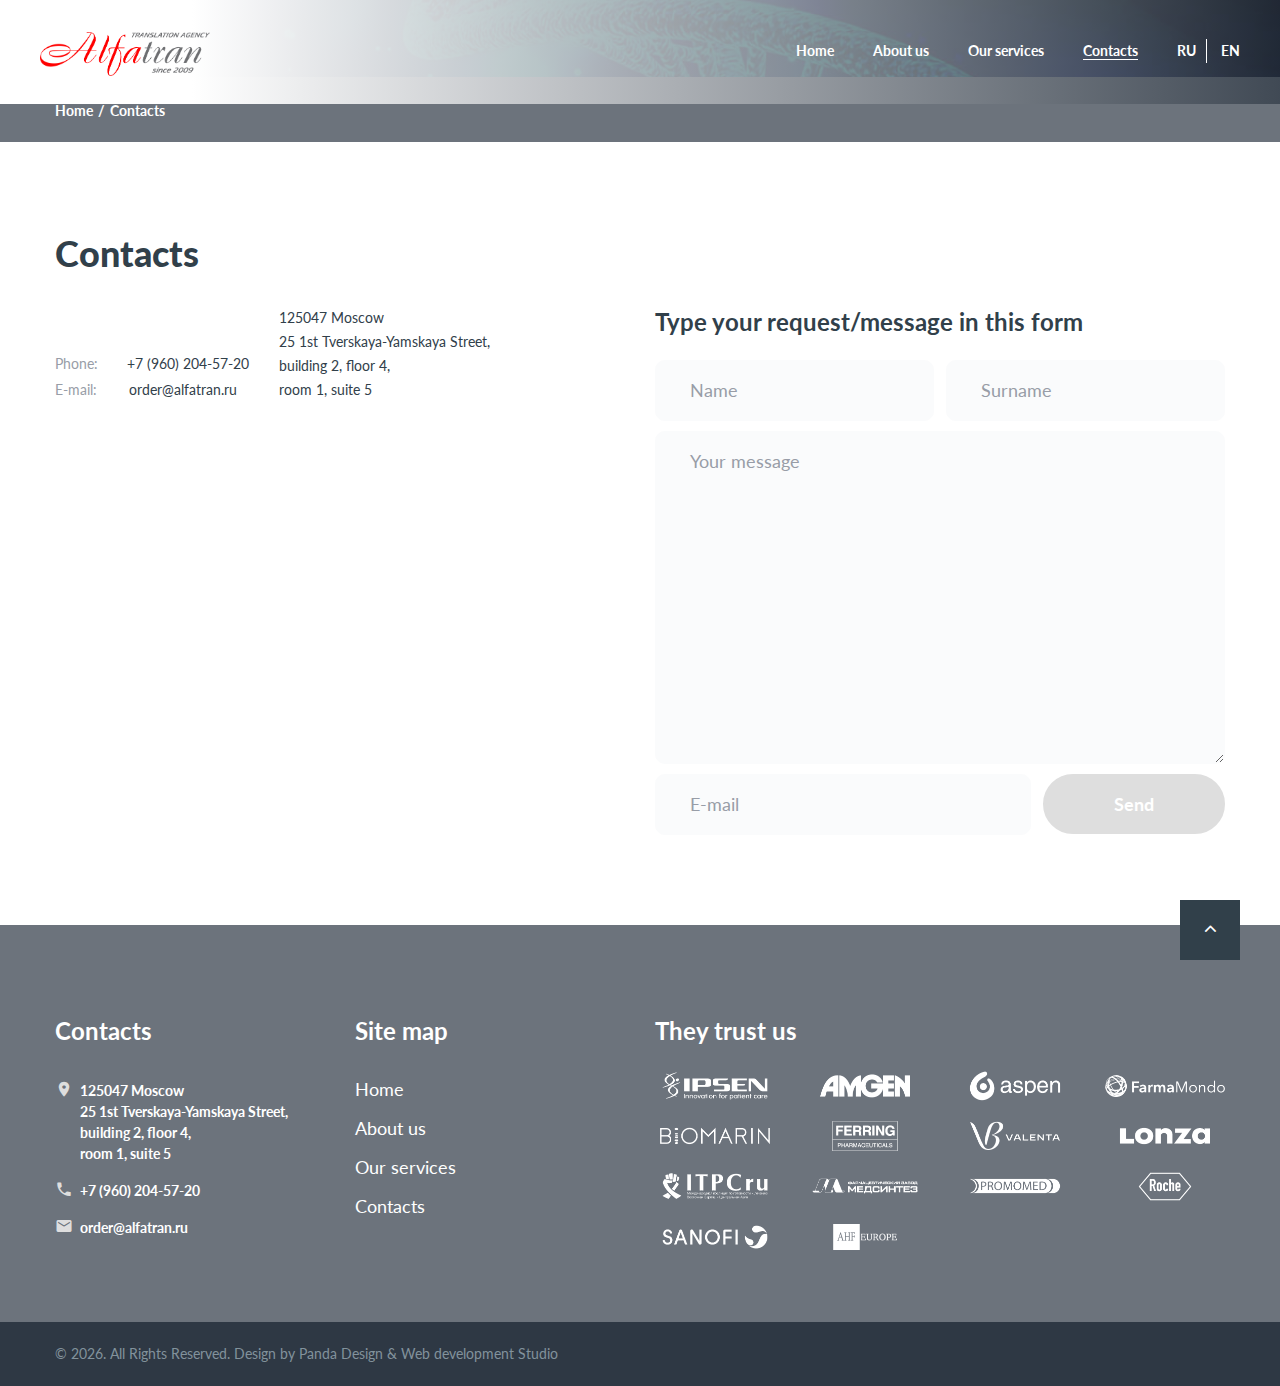
<file: contacts_en.html>
<!DOCTYPE html>
<html class="wide wow-animation" lang="ru">
  <head>
    <title>All languages of Europe and CIS | Alfatran Translation Agency</title>
    <meta charset="utf-8">
    <meta name="viewport" content="width=device-width, height=device-height, initial-scale=1.0">
    <meta http-equiv="X-UA-Compatible" content="IE=edge">
    <meta name="description" content="Оставить заявку на перевод документа. Альфатран | бюро переводов.">
    <link rel="icon" href="images/favicon.png" type="image/x-icon">
    <link rel="stylesheet" type="text/css" href="//fonts.googleapis.com/css?family=Lato:300,300i,400,400i,700,900">
    <link rel="stylesheet" href="css/bootstrap.css">
    <link rel="stylesheet" href="css/fonts.css">
    <link rel="stylesheet" href="css/style.css">
    <style>.ie-panel{display: none;background: #212121;padding: 10px 0;box-shadow: 3px 3px 5px 0 rgba(0,0,0,.3);clear: both;text-align:center;position: relative;z-index: 1;} html.ie-10 .ie-panel, html.lt-ie-10 .ie-panel {display: block;}</style>
  </head>
  <body>
    <div class="ie-panel"><a href="http://windows.microsoft.com/en-US/internet-explorer/"><img src="images/ie8-panel/warning_bar_0000_us.jpg" height="42" width="820" alt="You are using an outdated browser. For a faster, safer browsing experience, upgrade for free today."></a></div>
    <div class="preloader">
      <div class="preloader-body">
        <div class="loader">
          <div></div>
          <div></div>
          <div></div>
          <div></div>
          <div></div>
          <div></div>
          <div></div>
          <div></div>
          <div></div>
        </div>
        <p>Loading...</p>
      </div>
    </div>
    <div class="page">
      <header class="section page-header rd-navbar-transparent-wrap">
        <!--RD Navbar-->
        <div class="rd-navbar-wrap">
          <nav class="rd-navbar rd-navbar-transparent" data-layout="rd-navbar-fixed" data-sm-layout="rd-navbar-fixed" data-md-layout="rd-navbar-fixed" data-md-device-layout="rd-navbar-fixed" data-lg-layout="rd-navbar-static" data-lg-device-layout="rd-navbar-static" data-xl-layout="rd-navbar-static" data-xl-device-layout="rd-navbar-static" data-lg-stick-up-offset="44px" data-xl-stick-up-offset="44px" data-xxl-stick-up-offset="44px" data-lg-stick-up="true" data-xl-stick-up="true" data-xxl-stick-up="true">
            <!-- <div class="rd-navbar-collapse-toggle rd-navbar-fixed-element-1" data-rd-navbar-toggle=".rd-navbar-collapse"><span></span></div>
            <div class="rd-navbar-aside-outer rd-navbar-collapse">
              <div class="rd-navbar-aside">
                <div class="rd-navbar-info">
                  <div class="icon novi-icon mdi mdi-phone"></div><a href="tel:#">+1 (800) 123 1234</a>
                </div>
                <ul class="list-lined">
                  <li><a href="#">Log in</a></li>
                  <li><a href="#">Create an account</a></li>
                </ul>
              </div>
            </div> -->
            <div class="rd-navbar-main-outer">
              <div class="rd-navbar-main-inner">
                <div class="rd-navbar-main">
                  <!--RD Navbar Panel-->
                  <div class="rd-navbar-panel">
                    <!--RD Navbar Toggle-->
                    <button class="rd-navbar-toggle" data-rd-navbar-toggle=".rd-navbar-nav-wrap"><span></span></button>
                    <!--RD Navbar Brand-->
                    <div class="rd-navbar-brand">
                      <!--Brand--><a class="brand" href="index_en.html"><img class="brand-logo-dark" src="images/logo_en.png" alt="" width="146" height="22"/><img class="brand-logo-light" src="images/logo_en.png" alt="" width="155" height="22"/></a>
                    </div>
                  </div>
                  <div class="rd-navbar-main-element">
                    <div class="rd-navbar-nav-wrap">
                      <ul class="rd-navbar-nav">
                        <li class="rd-nav-item"><a class="rd-nav-link" href="index_en.html">Home</a>
                        </li>
                        <li class="rd-nav-item"><a class="rd-nav-link" href="about_en.html#anchor_about">About us</a>
                        </li>
                        <li class="rd-nav-item"><a class="rd-nav-link" href="typography_en.html#anchor_srvices">Our services</a>
                        </li>
                        <li class="rd-nav-item active"><a class="rd-nav-link" href="contacts_en.html">Contacts</a>
                        </li>
                        <li class="rd-nav-item link_en"><a class="rd-nav-link" href="contacts.html">RU</a>
                        </li>
                        <li class="rd-nav-item"><a class="rd-nav-link" href="contacts_en.html">EN</a>
                        </li>
                      </ul>
                    </div>
                  </div>
                </div>
              </div>
            </div>
          </nav>
        </div>
        <div class="rd-navbar-bg novi-background bg-image" style="background-image: url(images/bg_parallax_2_1.jpg)"></div>
      </header>
      <!-- Breadcrumbs-->
      <section class="breadcrumbs-custom bg-image novi-background bg-primary">
        <div class="container">
          <ul class="breadcrumbs-custom-path">
            <li><a href="index_en.html">Home</a></li>
            <li class="active">Contacts</li>
          </ul>
        </div>
      </section>
<div id="anchor_make_order"></div>
      <!-- Contacts-->
      <section class="section section-md">
        <div class="container">
          <h2>Contacts</h2>
          <div class="row row-40">
            <div class="col-md-10 col-lg-6">
              <h5></h5>
              <div class="group-lg group-wrap-4" style="margin-right: 40px;">
                <div class="group-item">
                  <dl class="list-terms-2">
                    <dt>Phone:</dt>
                    <dd style="margin-left: 10px;"><a style="color: #31404a;" href="tel:+7 (960) 204-57-20">+7 (960) 204-57-20</a></dd>
                  </dl>
                  <dl class="list-terms-2">
                    <dt>E-mail:</dt>
                    <dd style="margin-left: 12px;"><a class="d-inline-block link-underline" style="color: #31404a; text-decoration: none;" href="mailto:order@alfatran.ru">order@alfatran.ru</a></dd>
                  </dl>
                </div>
                <div class="group-item">
                  <ul class="list list-0">
                    <li style="color: #31404a;" class="text-secondary">125047 Moscow <br>25 1st Tverskaya-Yamskaya Street,<br>building 2, floor 4, <br>room 1, suite 5</li>
                  </ul>
                </div>
              </div>
              <!--Please, add the data attribute data-key="YOUR_API_KEY" in order to insert your own API key for the Google map.-->
              <!--Please note that YOUR_API_KEY should replaced with your key.-->
              <!--Example: <div class="google-map-container" data-key="YOUR_API_KEY">-->

            </div>
            <div class="col-md-10 col-lg-6">
              <h5>Type your request/message in this form</h5>
              <!--RD Mailform-->
              <form class="rd-form rd-mailform" data-form-output="form-output-global" data-form-type="contact" method="post" action="bat/rd-mailform.php">
                <div class="row row-10">
                  <div class="col-md-6">
                    <div class="form-wrap">
                      <input class="form-input" id="contact-first-name" type="text" name="name" data-constraints="@Required" style="border-radius: 10px;">
                      <label class="form-label" for="contact-first-name">Name</label>
                    </div>
                  </div>
                  <div class="col-md-6">
                    <div class="form-wrap">
                      <input class="form-input" id="contact-last-name" type="text" name="name" data-constraints="@Required" style="border-radius: 10px;">
                      <label class="form-label" for="contact-last-name">Surname</label>
                    </div>
                  </div>
                  <div class="col-12">
                    <div class="form-wrap">
                      <label class="form-label" for="contact-message">Your message</label>
                      <textarea class="form-input" id="contact-message" name="message" data-constraints="@Required"></textarea>
                    </div>
                  </div>
                  <div class="col-md-7 col-xl-8">
                    <div class="form-wrap">
                      <input class="form-input" id="contact-email" type="email" name="email" data-constraints="@Email @Required" style="border-radius: 10px;">
                      <label class="form-label" for="contact-email">E-mail</label>
                    </div>
                  </div>
                  <div class="col-md-5 col-xl-4">
                    <button class="button button-size-1 button-block button-primary" type="submit">Send</button>
                  </div>
                </div>
              </form>
            </div>
          </div>
        </div>
      </section>
      <footer class="section footer-classic">
        <div class="footer-inner-1">
          <div class="container">
            <div class="row row-40">
              <div class="col-md-5 col-lg-3">
                <h5 style="color: #fff;">Contacts</h5>
                <ul style="color: #fff;" class="contact-list font-weight-bold">
                  <li>
                    <div class="unit unit-spacing-xs">
                      <div class="unit-left">
                        <div class="icon icon-sm icon-primary novi-icon mdi mdi-map-marker item_margin"></div>
                      </div>
                      <div class="unit-body item_margin" style="cursor: default; pointer-events: none;"><a href="">125047 Moscow <br>25 1st Tverskaya-Yamskaya Street, <br>building 2, floor 4,<br>room 1, suite 5</a></div>
                    </div>
                  </li>
                  <li>
                    <div class="unit unit-spacing-xs">
                      <div class="unit-left">
                        <div class="icon icon-sm icon-primary novi-icon mdi mdi-phone item_margin"></div>
                      </div>
                      <div class="unit-body item_margin"><a href="tel:+79602045720">+7 (960) 204-57-20</a></div>
                    </div>
                  </li>
                  <li>
                    <div class="unit unit-spacing-xs">
                      <div class="unit-left">
                        <div class="icon icon-sm icon-primary novi-icon mdi mdi-email item_margin"></div>
                      </div>
                      <div class="unit-body item_margin"><a href="mailto:order@alfatran.ru">order@alfatran.ru</a></div>
                    </div>
                  </li>

                  <!-- <li>
                    <div class="unit unit-spacing-xs">
                      <div class="unit-left">
                        <div class="icon icon-sm icon-primary novi-icon mdi mdi-clock"></div>
                      </div>
                      <div class="unit-body">
                        <ul class="list-0">
                          <li>Weekdays: 8:00–17:00</li>
                          <li>Weekends: Closed</li>
                        </ul>
                      </div>
                    </div>
                  </li> -->
                </ul>
              </div>
              <div class="col-md-6 col-lg-3">
                <h5 style="color: #fff;">Site map</h5>
                <div class="row row-5 justify-content-between">
                  <div class="col-sm-6" style="margin-top: 5px;">
                    <ul style="color: #fff;" class="footer-list big">
                      <li><a href="index_en.html">Home</a></li>
                      <li><a href="about_en.html#anchor_about">About us</a></li>
                      <li><a href="typography_en.html#anchor_services">Our services</a></li>
                      <li><a href="contacts_en.html">Contacts</a></li>
                      <li><a href="#"></a></li>
                      <li><a href="#"></a></li>
                      <li><a href="#"></a></li>
                    </ul>
                  </div>
                  <!-- <div class="col-sm-4 col-lg-6 col-xxl-5">
                    <ul class="footer-list big">
                      <li><a href="#">Retirement</a></li>
                      <li><a href="#">Investment</a></li>
                      <li><a href="#">Real Estate</a></li>
                      <li><a href="#">Insurance</a></li>
                      <li><a href="#">Tax</a></li>
                      <li><a href="#">Money</a></li>
                      <li><a href="#">Other Resources</a></li>
                    </ul>
                  </div> -->
                </div>
              </div>
              <div class="col-md-12 col-lg-6">
                <h5 style="color: #fff;">They trust us</h5>
                <div class="row row-20 align-items-center text-center">
                  <div class="col-6 col-md-4 col-lg-3"><a class="link-image disable_a" href="https://www.ipsen.com/"><img src="images/partners_7.png" alt="" width="144" height="35"/></a></div>
                  <div class="col-6 col-md-4 col-lg-3"><a class="link-image disable_a" href="https://www.amgen.ru"><img src="images/partners_2.png" alt="" width="144" height="35"/></a></div>
                  <div class="col-6 col-md-4 col-lg-3"><a class="link-image disable_a" href="https://promo-med.ru"><img src="images/partners_3.png" alt="" width="144" height="35"/></a></div>
                  <div class="col-6 col-md-4 col-lg-3"><a class="link-image disable_a" href="https://itpcglobal.org"><img src="images/partners_5.png" alt="" width="144" height="35"/></a></div>
                  <div class="col-6 col-md-4 col-lg-3"><a class="link-image disable_a" href="https://www.lonza.com"><img src="images/partners_4.png" alt="" width="144" height="35"/></a></div>
                  <div class="col-6 col-md-4 col-lg-3"><a class="link-image disable_a" href="https://www.ipsen.com/"><img src="images/partners_6.png" alt="" width="144" height="35"/></a></div>
                  <div class="col-6 col-md-4 col-lg-3"><a class="link-image disable_a" href="https://www.valentapharm.com"><img src="images/partners_1.png" alt="" width="144" height="35"/></a></div>
                  <div class="col-6 col-md-4 col-lg-3"><a class="link-image disable_a" href="https://www.amgen.ru"><img src="images/partners_9.png" alt="" width="144" height="35"/></a></div>
                  <div class="col-6 col-md-4 col-lg-3"><a class="link-image disable_a" href="https://farmamondo.ru"><img src="images/partners_8.png" alt="" width="144" height="35"/></a></div>
                  <div class="col-6 col-md-4 col-lg-3"><a class="link-image disable_a" href="https://itpcglobal.org"><img src="images/partners_10.png" alt="" width="144" height="35"/></a></div>
                  <div class="col-6 col-md-4 col-lg-3"><a class="link-image disable_a" href="https://www.ipsen.com/"><img src="images/partners_11.png" alt="" width="144" height="35"/></a></div>
                  <div class="col-6 col-md-4 col-lg-3"><a class="link-image disable_a" href="https://www.ferring.ru"><img src="images/partners_12.png" alt="" width="144" height="35"/></a></div>
                  <div class="col-6 col-md-4 col-lg-3"><a class="link-image disable_a" href="https://farmamondo.ru"><img src="images/partners_13.png" alt="" width="144" height="35"/></a></div>
                  <div class="col-6 col-md-4 col-lg-3"><a class="link-image disable_a" href="https://farmamondo.ru"><img src="images/partners_14.png" alt="" width="144" height="35"/></a></div>
                  <!--
                  <div class="col-6 col-md-4 col-lg-3"><a class="link-image" href="https://www.valentapharm.com"><img src="images/partners_7.png" alt="" width="144" height="35"/></a></div>
                  <div class="col-6 col-md-4 col-lg-3"><a class="link-image" href="https://www.roche.ru"><img src="images/partners_2.png" alt="" width="144" height="35"/></a></div>
                  <div class="col-6 col-md-4 col-lg-3"><a class="link-image" href="https://promo-med.ru"><img src="images/partners_3.png" alt="" width="144" height="35"/></a></div>
                  <div class="col-6 col-md-4 col-lg-3"><a class="link-image" href="https://itpcglobal.org"><img src="images/partners_5.png" alt="" width="144" height="35"/></a></div>
                  <div class="col-6 col-md-4 col-lg-3"><a class="link-image" href="https://www.lonza.com"><img src="images/partners_4.png" alt="" width="144" height="35"/></a></div>
                  <div class="col-6 col-md-4 col-lg-3"><a class="link-image" href="https://www.ferring.ru"><img src="images/partners_1.png" alt="" width="144" height="35"/></a></div>
                  <div class="col-6 col-md-4 col-lg-3"><a class="link-image" href="https://farmamondo.ru"><img src="images/partners_8.png" alt="" width="144" height="35"/></a></div>
                  <div class="col-6 col-md-4 col-lg-3"><a class="link-image" href="https://itpcglobal.org"><img src="images/partners_10.png" alt="" width="144" height="35"/></a></div>
                  <div class="col-6 col-md-4 col-lg-3"><a class="link-image" href="https://www.ipsen.com/"><img src="images/partners_11.png" alt="" width="144" height="35"/></a></div>
                  <div class="col-6 col-md-4 col-lg-3"><a class="link-image" href="https://www.ferring.ru"><img src="images/partners_12.png" alt="" width="144" height="35"/></a></div>
                  <div class="col-6 col-md-4 col-lg-3"><a class="link-image" href="https://farmamondo.ru"><img src="images/partners_13.png" alt="" width="144" height="35"/></a></div> -->
                </div>
              </div>
            </div>
          </div>
        </div>
        <div class="footer-inner-2">
          <div class="container">
            <p class="rights"><span>&copy;&nbsp;</span><span class="copyright-year"></span>. All Rights Reserved. Design by <a style="" href="https://panda-development.ru">Panda Design & Web development Studio</a></p>
          </div>
        </div>
      </footer>
    </div>
    <div class="snackbars" id="form-output-global"></div>
    <script src="js/core.min.js"></script>
    <script src="js/script.js"></script>
    <!--coded by Starlight-->
  </body>
  </html>
</file>
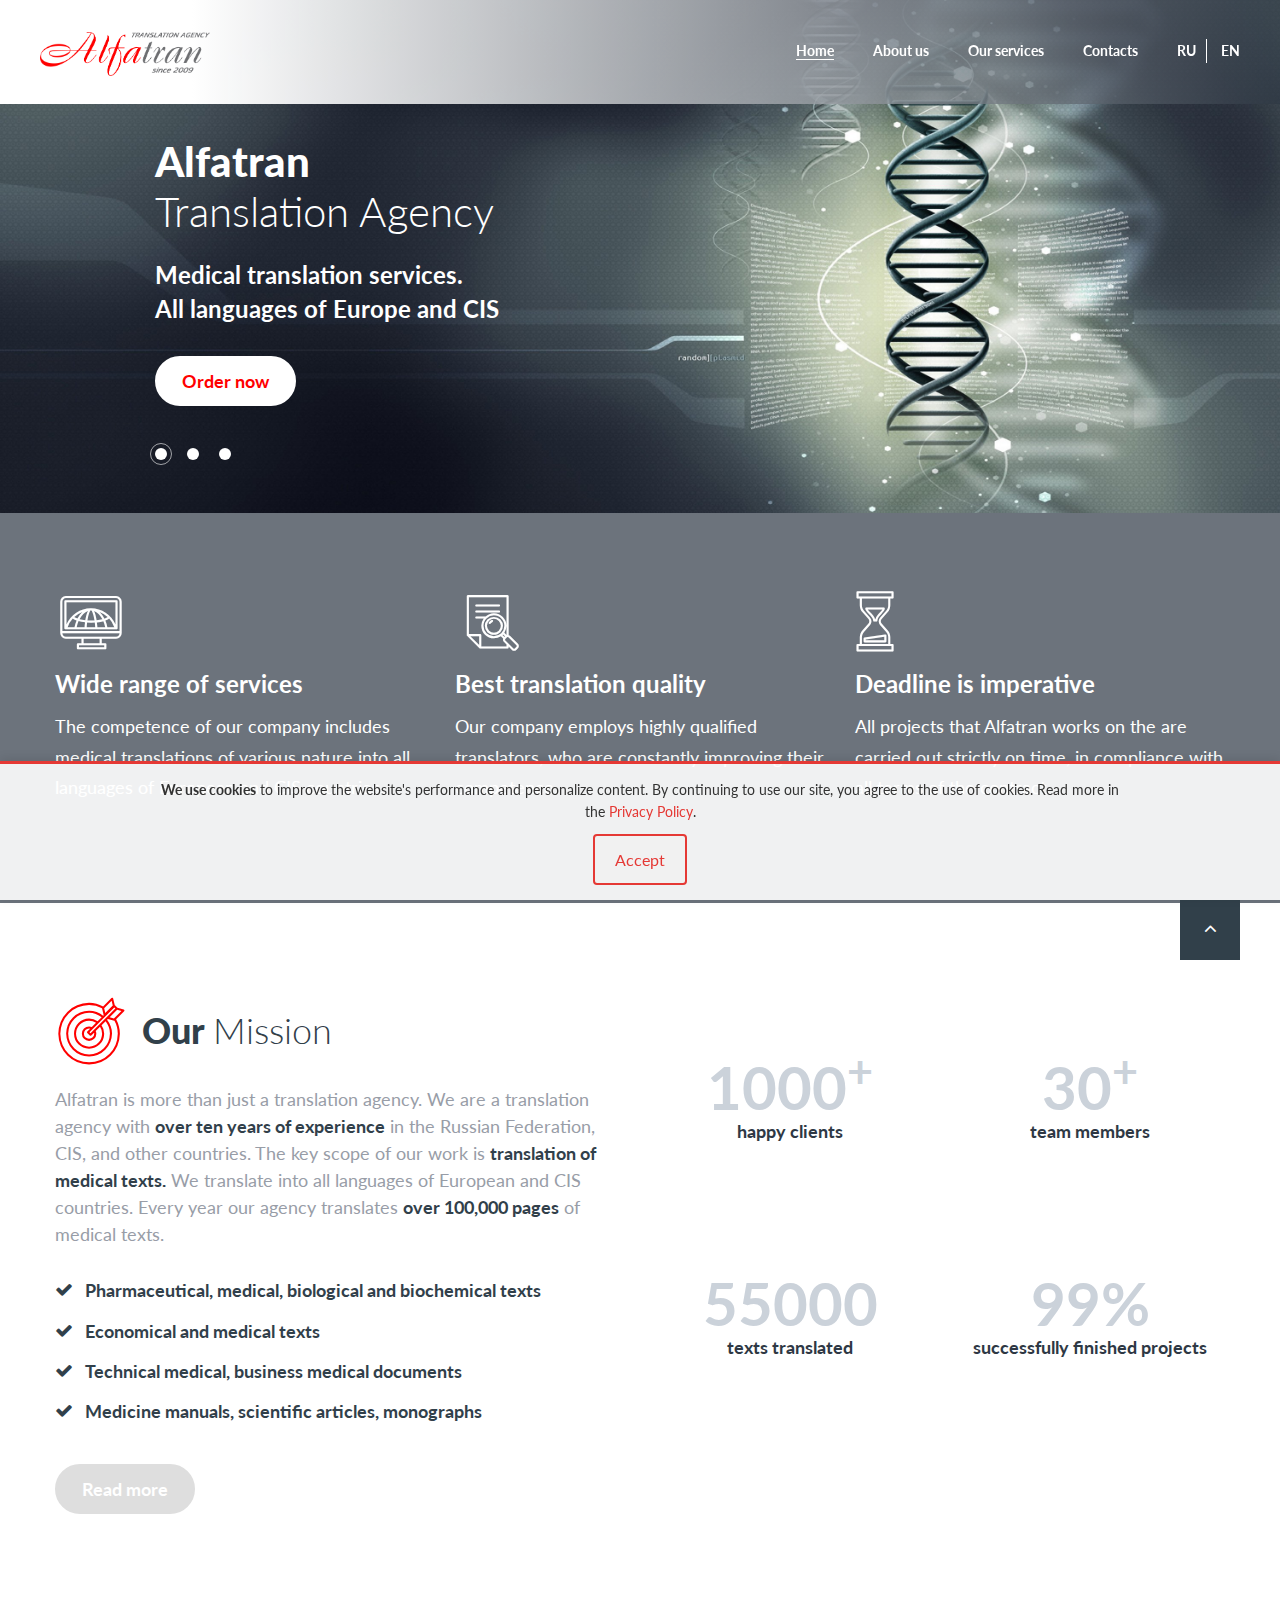
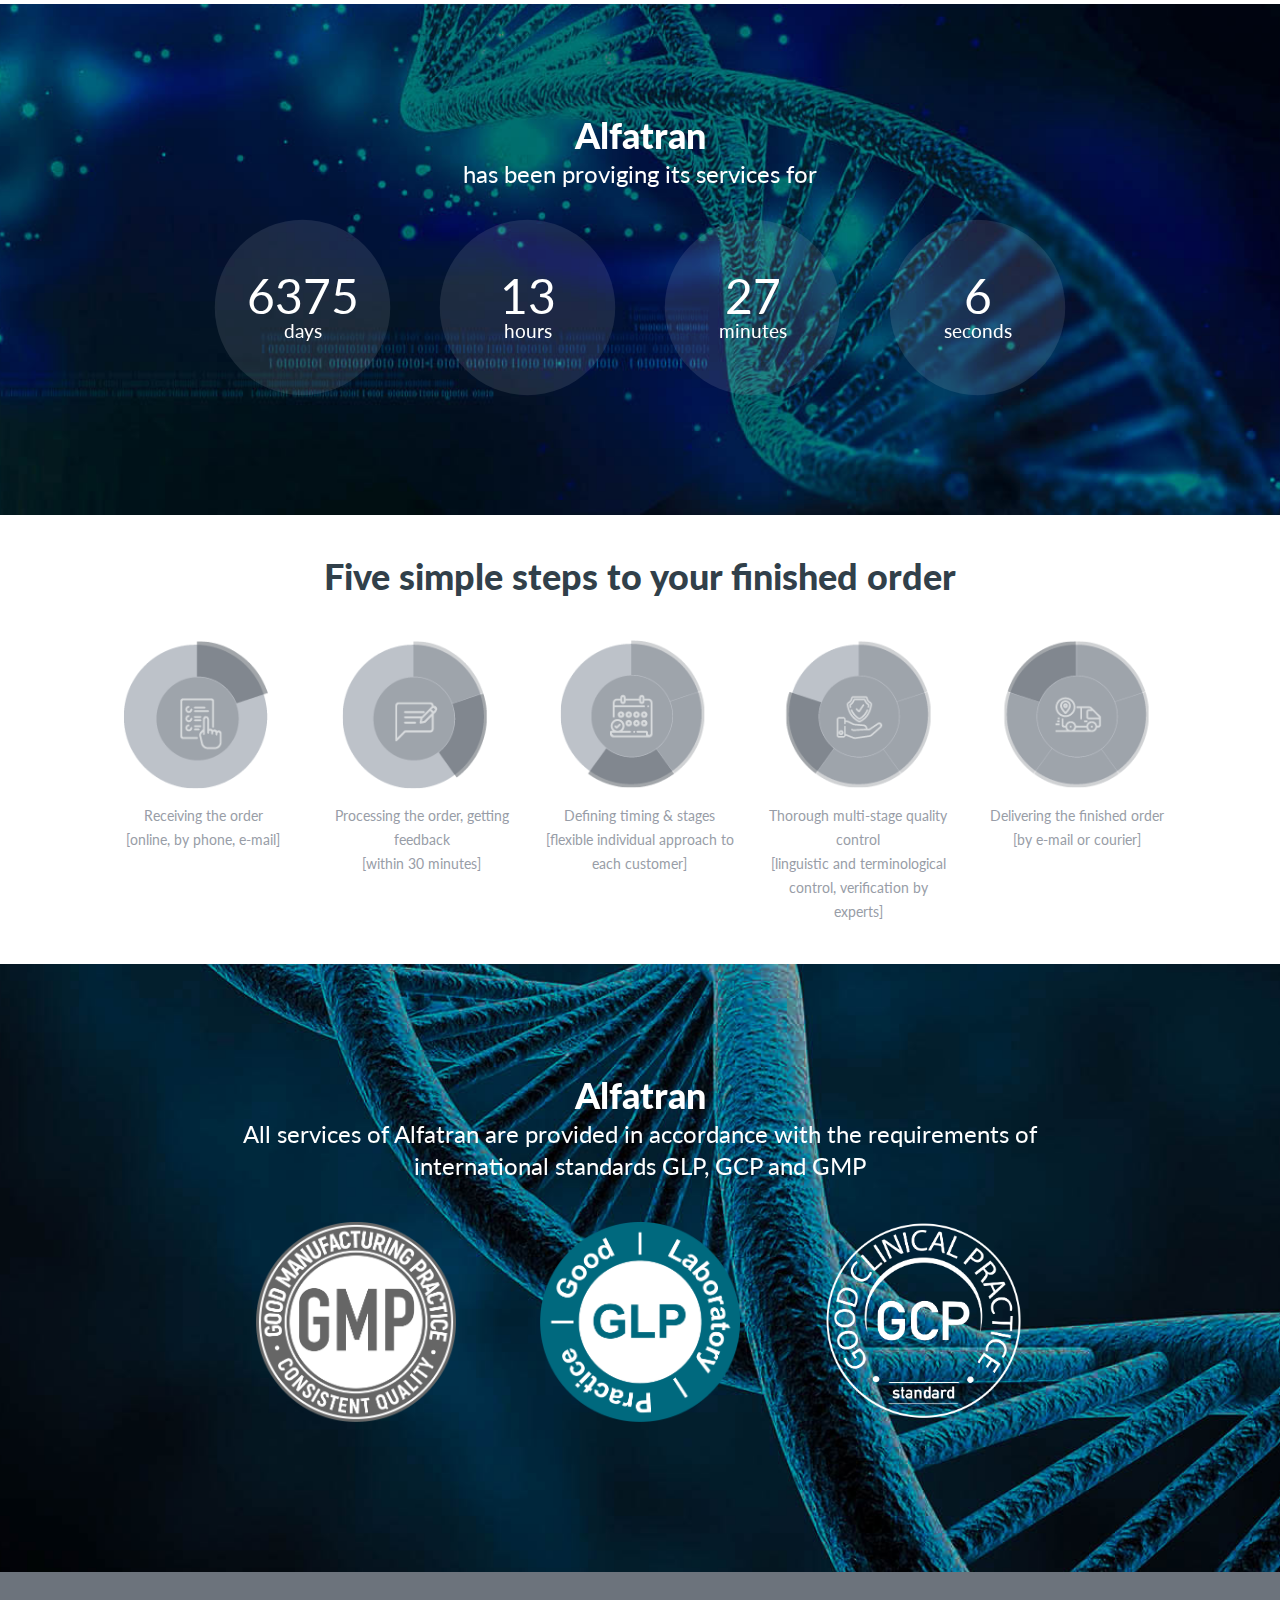
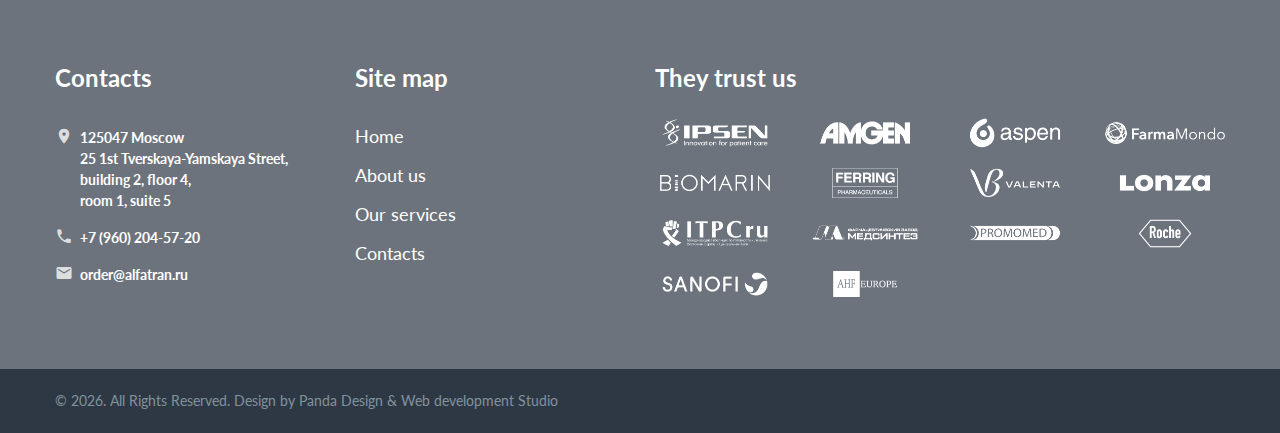
<file: index_en.html>
<!DOCTYPE html>
<html class="wide wow-animation" lang="ru">
  <head>
    <title>All languages of Europe and CIS | Alfatran Translation Agency</title>
    <meta charset="utf-8">
    <meta name="viewport" content="width=device-width, height=device-height, initial-scale=1.0">
    <meta http-equiv="X-UA-Compatible" content="IE=edge">
    <meta name="description" content="Заказать перевод документа по медицине. Перевод формацевтических документов. Бюро переводов Альфатран | переводы на все языки Европы и стран СНГ">
    <link rel="icon" href="images/favicon.png" type="image/x-icon">
    <link rel="stylesheet" type="text/css" href="https://fonts.googleapis.com/css?family=Lato:300,300i,400,400i,700,900">
    <link rel="stylesheet" href="css/bootstrap.css">
    <link rel="stylesheet" href="css/fonts.css">
    <link rel="stylesheet" href="css/style.css">
    <style>.ie-panel{display: none;background: #212121;padding: 10px 0;box-shadow: 3px 3px 5px 0 rgba(0,0,0,.3);clear: both;text-align:center;position: relative;z-index: 1;} html.ie-10 .ie-panel, html.lt-ie-10 .ie-panel {display: block;}</style>
  </head>
  <body>
    <div class="ie-panel"><a href="http://windows.microsoft.com/en-US/internet-explorer/"><img src="images/ie8-panel/warning_bar_0000_us.jpg" height="42" width="820" alt="You are using an outdated browser. For a faster, safer browsing experience, upgrade for free today."></a></div>
    <div class="preloader">
      <div class="preloader-body">
        <div class="loader">
          <div></div>
          <div></div>
          <div></div>
          <div></div>
          <div></div>
          <div></div>
          <div></div>
          <div></div>
          <div></div>
        </div>
        <p>Loading...</p>
      </div>
    </div>
    <div class="page">
      <header class="section page-header rd-navbar-transparent-wrap">
        <!--RD Navbar-->
        <div class="rd-navbar-wrap">
          <nav class="rd-navbar rd-navbar-transparent" data-layout="rd-navbar-fixed" data-sm-layout="rd-navbar-fixed" data-md-layout="rd-navbar-fixed" data-md-device-layout="rd-navbar-fixed" data-lg-layout="rd-navbar-static" data-lg-device-layout="rd-navbar-static" data-xl-layout="rd-navbar-static" data-xl-device-layout="rd-navbar-static" data-lg-stick-up-offset="20px" data-xl-stick-up-offset="20px" data-xxl-stick-up-offset="20px" data-lg-stick-up="true" data-xl-stick-up="true" data-xxl-stick-up="true">
            <!-- <div class="rd-navbar-collapse-toggle rd-navbar-fixed-element-1" data-rd-navbar-toggle=".rd-navbar-collapse"><span></span></div> -->
            <div class="rd-navbar-main-outer">
              <div class="rd-navbar-main-inner">
                <div class="rd-navbar-main">
                  <!--RD Navbar Panel-->
                  <div class="rd-navbar-panel">
                    <!--RD Navbar Toggle-->
                    <button class="rd-navbar-toggle" data-rd-navbar-toggle=".rd-navbar-nav-wrap"><span></span></button>
                    <!--RD Navbar Brand-->
                    <div class="rd-navbar-brand">
                      <!--Brand--><a class="brand" href="index_en.html"><img class="brand-logo-dark" src="images/logo_en.png" alt="" width="146" height="22"/><img class="brand-logo-light" src="images/logo_en.png" alt="" width="155" height="22"/></a>
                    </div>
                  </div>
                  <div class="rd-navbar-main-element">
                    <div class="rd-navbar-nav-wrap">
                      <ul class="rd-navbar-nav">
                        <li class="rd-nav-item active"><a class="rd-nav-link" href="index_en.html">Home</a>
                        </li>
                        <li class="rd-nav-item"><a class="rd-nav-link" href="about_en.html#anchor_about">About us</a>
                        </li>
                        <li class="rd-nav-item"><a class="rd-nav-link" href="typography_en.html#anchor_services">Our services</a>
                        </li>
                        <li class="rd-nav-item"><a class="rd-nav-link" href="contacts_en.html">Contacts</a>
                        </li>
                        <li class="rd-nav-item link_en"><a class="rd-nav-link" href="index.html">RU</a>
                        </li>
                        <li class="rd-nav-item"><a class="rd-nav-link" href="index_en.html">EN</a>
                        </li>
                      </ul>
                    </div>
                  </div>
                </div>
              </div>
            </div>
          </nav>
        </div>
      </header>
      <!--Swiper-->
      <section class="section swiper-container swiper-slider swiper-slider-1 context-dark header_for_desktop" data-loop="true" data-autoplay="5000" data-simulate-touch="true">
        <div class="swiper-wrapper">
          <div class="swiper-slide" data-slide-bg="images/bg-image_1_1_2.jpg">
            <div class="swiper-slide-caption section-lg">
              <div class="container">
                <div class="row">
                  <div class="col-md-9 col-lg-7 offset-md-1 offset-xxl-0">
                    <h1><span class="d-block" data-caption-animate="fadeInUp" data-caption-delay="100">Alfatran</span><span class="d-block text-light" data-caption-animate="fadeInUp" data-caption-delay="200">Translation Agency</span></h1>
                    <p class="lead" data-caption-animate="fadeInUp" data-caption-delay="350">Medical translation services.<br> All languages of Europe and CIS</p>
                    <div class="button-wrap-default" data-caption-animate="fadeInUp" data-caption-delay="450"><a class="button button-secondary-text" href="contacts_en.html#anchor_make_order">Order now</a></div>
                  </div>
                </div>
              </div>
            </div>
          </div>
          <div class="swiper-slide" data-slide-bg="images/bg-image_2_1.jpg">
            <div class="swiper-slide-caption section-lg">
              <div class="container">
                <div class="row">
                  <div class="col-md-9 col-lg-7 offset-md-1 offset-xxl-0">
                    <h1><span class="d-block" data-caption-animate="fadeInUp" data-caption-delay="100">Alfatran</span><span class="d-block text-light" data-caption-animate="fadeInUp" data-caption-delay="200">Translation Agency</span></h1>
                    <p class="lead" data-caption-animate="fadeInUp" data-caption-delay="350">Supporting information &  <br>scientific projects</p>
                    <div class="button-wrap-default" data-caption-animate="fadeInUp" data-caption-delay="450"><a class="button button-secondary-text" href="contacts_en.html#anchor_make_order">Order now</a></div>
                  </div>
                </div>
              </div>
            </div>
          </div>
          <div class="swiper-slide" data-slide-bg="images/bg-image_3_2.jpg">
            <div class="swiper-slide-caption section-lg">
              <div class="container">
                <div class="row">
                  <div class="col-md-9 col-lg-7 offset-md-1 offset-xxl-0">
                    <h1><span class="d-block" data-caption-animate="fadeInUp" data-caption-delay="100">Alfatran</span><span class="d-block text-light" data-caption-animate="fadeInUp" data-caption-delay="200">Translation Agency</span></h1>
                    <p class="lead" data-caption-animate="fadeInUp" data-caption-delay="350">Assistance in preparing for international  <br> medical conferences</p>
                    <div class="button-wrap-default" data-caption-animate="fadeInUp" data-caption-delay="450"><a class="button button-secondary-text" href="contacts_en.html#anchor_make_order">Order now</a></div>
                  </div>
                </div>
              </div>
            </div>
          </div>
        </div>
        <!--Swiper Pagination-->
        <div class="swiper-pagination-wrap">
          <div class="container">
            <div class="row">
              <div class="col-md-9 col-lg-7 offset-md-1 offset-xxl-0">
                <div class="swiper-pagination"></div>
              </div>
            </div>
          </div>
        </div>
      </section>

      <section class="section swiper-container swiper-slider swiper-slider-1 context-dark header_for_mobile" data-loop="true" data-autoplay="5000" data-simulate-touch="true">
        <div class="swiper-wrapper">
          <div class="swiper-slide" data-slide-bg="images/bg-image_1_1_2_for_mobile.jpg">
            <div class="swiper-slide-caption section-lg">
              <div class="container">
                <div class="row">
                  <div class="col-md-9 col-lg-7 offset-md-1 offset-xxl-0">
                    <h1><span class="d-block" data-caption-animate="fadeInUp" data-caption-delay="100">Alfatran</span><span class="d-block text-light" data-caption-animate="fadeInUp" data-caption-delay="200">Translation Agency</span></h1>
                    <p class="lead" data-caption-animate="fadeInUp" data-caption-delay="350">Medical translation services.<br> All languages of Europe and CIS</p>
                    <div class="button-wrap-default" data-caption-animate="fadeInUp" data-caption-delay="450"><a class="button button-secondary-text" href="contacts_en.html#anchor_make_order">Order now</a></div>
                  </div>
                </div>
              </div>
            </div>
          </div>
          <div class="swiper-slide" data-slide-bg="images/bg-image_2_1_for_mobile.jpg">
            <div class="swiper-slide-caption section-lg">
              <div class="container">
                <div class="row">
                  <div class="col-md-9 col-lg-7 offset-md-1 offset-xxl-0">
                    <h1><span class="d-block" data-caption-animate="fadeInUp" data-caption-delay="100">Alfatran</span><span class="d-block text-light" data-caption-animate="fadeInUp" data-caption-delay="200">Translation Agency</span></h1>
                    <p class="lead" data-caption-animate="fadeInUp" data-caption-delay="350">Supporting information &<br> scientific projects</p>
                    <div class="button-wrap-default" data-caption-animate="fadeInUp" data-caption-delay="450"><a class="button button-secondary-text" href="contacts_en.html#anchor_make_order">Order now</a></div>
                  </div>
                </div>
              </div>
            </div>
          </div>
          <div class="swiper-slide" data-slide-bg="images/bg-image_3_2_for_mobile.jpg">
            <div class="swiper-slide-caption section-lg">
              <div class="container">
                <div class="row">
                  <div class="col-md-9 col-lg-7 offset-md-1 offset-xxl-0">
                    <h1><span class="d-block" data-caption-animate="fadeInUp" data-caption-delay="100">Alfatran</span><span class="d-block text-light" data-caption-animate="fadeInUp" data-caption-delay="200">Translation Agency</span></h1>
                    <p class="lead" data-caption-animate="fadeInUp" data-caption-delay="350">Assistance in preparing for international medical conferences</p>
                    <div class="button-wrap-default" data-caption-animate="fadeInUp" data-caption-delay="450"><a class="button button-secondary-text" href="contacts_en.html#anchor_make_order">Order now</a></div>
                  </div>
                </div>
              </div>
            </div>
          </div>
        </div>
        <!--Swiper Pagination-->
        <div class="swiper-pagination-wrap">
          <div class="container">
            <div class="row">
              <div class="col-md-9 col-lg-7 offset-md-1 offset-xxl-0">
                <div class="swiper-pagination"></div>
              </div>
            </div>
          </div>
        </div>
      </section>
      <!--Icon List 2-->
      <section class="section section-sm section-sm-bottom-100 bg-primary">
        <div class="container">
          <div class="row row-30">
            <div class="col-md-4 wow fadeInUp">
              <div class="box-icon-2">
                <div class="icon novi-icon mercury-icon-screen"></div>
                <h5 class="title">Wide range of services</h5>
                <p class="text">The competence of our company includes medical translations of various nature into all languages of European and CIS countries.</p>
              </div>
            </div>
            <div class="col-md-4 wow fadeInUp" data-wow-delay="0.2s">
              <div class="box-icon-2">
                <div class="icon novi-icon mercury-icon-document-search"></div>
                <h5 class="title">Best translation quality</h5>
                <p class="text">Our company employs highly qualified translators, who are constantly improving their competence.</p>
              </div>
            </div>
            <div class="col-md-4 wow fadeInUp" data-wow-delay="0.4s">
              <div class="box-icon-2">
                <div class="icon novi-icon mercury-icon-time-sand"></div>
                <h5 class="title">Deadline is imperative</h5>
                <p class="text">All projects that Alfatran works on the are carried out strictly on time, in compliance with all terms of the contract.</p>
              </div>
            </div>
          </div>
        </div>
      </section>

      <!-- Download Our Tax Guide App-->
      <!-- <section class="section bg-gray-100 box-image-left">
        <div class="container">
          <div class="row">
            <div class="col-md-6 wow fadeInLeft">
              <div class="section-lg section-lg-top-100">
                <h2 class="title-icon title-icon-2"><span class="icon icon-default mercury-icon-touch"></span><span>Download Our <br><span class="text-light">Tax Guide App</span></span></h2>
                <p class="big">We are glad to introduce our brand new Tax Guide App, a perfect solution for individual tax management our clients have been waiting for. It is available now for all iOS and Android device owners.</p>
                <div class="group-sm group-wrap-2"><a class="button button-primary" href="#">Get iOS app</a><a class="button button-icon button-icon-right button-secondary" href="#"><span>Get Android app</span><span class="icon fa fa-android"></span></a></div>
              </div>
            </div>
          </div>
        </div>
        <div class="box-image-item box-image-video novi-background bg-image" style="background-image: url(images/index-874x534.jpg)"><a class="icon novi-icon fa fa-caret-right" href="//www.youtube.com/embed/KFVUxSynSXc" data-lightgallery="item"></a></div>
      </section> -->
      <!-- Our Mission-->
      <section class="section bg-default section-md">
        <div class="container">
          <div class="row row-30">
            <div class="col-md-6">
              <h2 class="title-icon"><span class="icon icon-default mercury-icon-target-2" style="color: red;"></span><span>Our <span class="text-light">Mission</span></span></h2>
              <p class="big">Alfatran is more than just a translation agency. We are a translation agency with <b style="color: #31404a;">over ten years of experience</b> in the Russian Federation, CIS, and other countries. The key scope of our work is <b style="color: #31404a;">translation of medical texts.</b> We translate into all languages of European and CIS countries. Every year our agency translates <b style="color: #31404a;">over 100,000 pages</b> of medical texts.
              <!-- <br><br><b style="color: #31404a">В нашей команде:</b></p> -->
              <ul class="list-marked-2">
                <li>Pharmaceutical, medical, biological and biochemical texts</li>
                <li>Economical and medical texts</li>
                <li>Technical medical, business medical documents</li>
                <li>Medicine manuals, scientific articles, monographs</li>
              </ul><a class="button button-primary" href="about_en.html#anchor_read_more">Read more</a>
            </div>
            <div class="col-md-6">
              <div class="row">
                <div class="col-6">
                  <!--Box counter-->
                  <div class="box-counter">
                    <div class="box-counter-main">
                      <div class="counter">1000</div><span><sup>+</sup></span>
                    </div>
                    <p class="box-counter-title">happy clients</p>
                  </div>
                </div>
                <div class="col-6">
                  <!--Box counter-->
                  <div class="box-counter">
                    <div class="box-counter-main">
                      <div class="counter">30</div><span><sup>+</sup></span>
                    </div>
                    <p class="box-counter-title">team members</p>
                  </div>
                </div>
                <div class="col-6">
                  <!--Box counter-->
                  <div class="box-counter">
                    <div class="box-counter-main">
                      <div class="counter">55000</div>
                    </div>
                    <p class="box-counter-title">texts translated</p>
                  </div>
                </div>
                <div class="col-6">
                  <!--Box counter-->
                  <div class="box-counter">
                    <div class="box-counter-main">
                      <div class="counter">99</div><span>%</span>
                    </div>
                    <p class="box-counter-title">successfully finished projects</p>
                  </div>
                </div>
              </div>
            </div>
          </div>
        </div>
      </section>
      <section class="parallax-container" data-parallax-img="images/bg_parallax_2_1.jpg">
        <div class="parallax-content section-xl context-dark text-center">
          <div class="container">
            <div class="row justify-content-center">
              <div class="col-md-10 col-xl-9">
                <h2>Alfatran <span class="text-light"></span></h2>
                <div class="heading-5 font-weight-normal">has been proviging its services for</div>
                <!--TimeCircles-->
                      <div class="countdown" data-countdown data-to="2009-02-10">
                        <div class="countdown-block countdown-block-days">
                          <svg class="countdown-circle" x="0" y="0" width="200" height="200" viewbox="0 0 200 200" data-progress-days="">
                            <circle class="countdown-circle-bg" cx="100" cy="100" r="90"></circle>
                            <circle class="countdown-circle-fg clipped" cx="100" cy="100" r="90"></circle>
                          </svg>
                          <div class="countdown-wrap">
                            <div class="countdown-counter" data-counter-days="">00</div>
                            <div class="countdown-title">days</div>
                          </div>
                        </div>
                        <div class="countdown-block countdown-block-hours">
                          <svg class="countdown-circle" x="0" y="0" width="200" height="200" viewbox="0 0 200 200" data-progress-hours="">
                            <circle class="countdown-circle-bg" cx="100" cy="100" r="90"></circle>
                            <circle class="countdown-circle-fg clipped" cx="100" cy="100" r="90"></circle>
                          </svg>
                          <div class="countdown-wrap">
                            <div class="countdown-counter" data-counter-hours="">00</div>
                            <div class="countdown-title">hours</div>
                          </div>
                        </div>
                        <div class="countdown-block countdown-block-minutes">
                          <svg class="countdown-circle" x="0" y="0" width="200" height="200" viewbox="0 0 200 200" data-progress-minutes="">
                            <circle class="countdown-circle-bg" cx="100" cy="100" r="90"></circle>
                            <circle class="countdown-circle-fg clipped" cx="100" cy="100" r="90"></circle>
                          </svg>
                          <div class="countdown-wrap">
                            <div class="countdown-counter" data-counter-minutes="">00</div>
                            <div class="countdown-title">minutes</div>
                          </div>
                        </div>
                        <div class="countdown-block countdown-block-seconds">
                          <svg class="countdown-circle" x="0" y="0" width="200" height="200" viewbox="0 0 200 200" data-progress-seconds="">
                            <circle class="countdown-circle-bg" cx="100" cy="100" r="90"></circle>
                            <circle class="countdown-circle-fg clipped" cx="100" cy="100" r="90"></circle>
                          </svg>
                          <div class="countdown-wrap">
                            <div class="countdown-counter" data-counter-seconds="">00</div>
                            <div class="countdown-title">seconds</div>
                          </div>
                        </div>
                      </div>
              </div>
            </div>
          </div>
        </div>
      </section>




      <section class="work_steps bg-default">
        <h2 class="text-center">Five simple steps to your finished order</h2>
        <div class="row  work_steps_row text-center">
          <div class="col-12 col-sm-6 col-md-4 col-lg-2"><img src="images/step_of_work_1.png" style="max-width: 160px; height: 160px" alt="steps_work"><br><p class="p_steps_work">Receiving the order <br>[online, by phone, e-mail]</p></div>
          <div class="col-12 col-sm-6 col-md-4 col-lg-2"><img src="images/step_of_work_2.png" style="max-width: 160px; height: 160px" alt="steps_work"><br><p class="p_steps_work">Processing the order, getting feedback <br>[within 30 minutes]</p></div>
          <div class="col-12 col-sm-6 col-md-4 col-lg-2"><img src="images/step_of_work_3.png" style="max-width: 160px; height: 160px" alt="steps_work"><br><p class="p_steps_work">Defining timing & stages <br>[flexible individual approach to each customer]</p></div>
          <div class="col-12 col-sm-6 col-md-4 col-lg-2"><img src="images/step_of_work_4.png" style="max-width: 175px; height: 160px" alt="steps_work"><br><p class="p_steps_work">Thorough multi-stage quality control <br>[linguistic and terminological control, verification by experts]</p></div>
          <div class="col-12 col-sm-6 col-md-4 col-lg-2"><img src="images/step_of_work_5.png" style="max-width: 175px; height: 160px" alt="steps_work"><br><p class="p_steps_work">Delivering the finished order <br>[by e-mail or courier]</p></div>
        </div>
      </section>




      <section class="parallax-container" data-parallax-img="images/bg_dna_1_1.jpg">
        <div class="parallax-content section-xl context-dark text-center">
          <div class="container">
            <div class="row justify-content-center">
              <div class="col-md-10 col-xl-9">
                <h2>Alfatran <span class="text-light"></span></h2>
                <div class="heading-5 font-weight-normal">All services of Alfatran are provided in accordance with the requirements of international standards GLP, GCP and GMP</div>
                <img class="" src="images/standards_gmp.png" style="width: 200px; margin: 40px" alt="standarts" class="standarts_gmp">
                <img class="" src="images/standards_glp.png" style="width: 200px; margin: 40px" alt="standarts" class="standarts_glp">
                <img class="" src="images/standards_gcp_1.png" style="width: 200px; margin: 40px" alt="standarts" class="standarts_gcp">
              </div>
            </div>
          </div>
        </div>
      </section>





      <!-- Latest Articles-->
      <!-- <section class="section bg-default section-md">
        <div class="container">
          <h2 class="title-icon"><span class="icon icon-default mercury-icon-news"></span><span>Latest <span class="text-light">Articles</span></span></h2>
          <div class="box-image-small box-image-small-left">
            <div class="item-image bg-image novi-nackground" style="background-image: url(images/index-1-2-586x334.jpg)"></div>
            <div class="item-body wow fadeInRight">
              <p>July 12, 2019</p>
              <h4><a href="#">Saving Money When Paying Taxes</a></h4>
              <p class="big">If you’re like a majority of Americans, you may be looking for new, creative ways to ease your annual tax burden. Fortunately, there are several things you can do to cut your taxes or increase...</p>
            </div>
          </div>
          <div class="box-image-small box-image-small-right">
            <div class="item-image bg-image novi-nackground" style="background-image: url(images/index-1-3-580x334.jpg)"></div>
            <div class="item-body wow fadeInLeft">
              <p>July 12, 2019</p>
              <h4><a href="#">What Is a 1035 Exchange?</a></h4>
              <p class="big">In this post, we will discuss what a 1035 exchange is and how it helps you manage and preserve your wealth and finances. A 1035 exchange is a specific transfer of funds from one life insurance policy...</p>
            </div>
          </div>
        </div>
      </section> -->


      <div class="cookie-banner">
    <div class="cookie-content">
        <p><strong>We use cookies</strong> to improve the website's performance and personalize content. By continuing to use our site, you agree to the use of cookies. Read more in the <a href="privacy_en.html" target="_blank">Privacy Policy</a>.</p>
        <button class="cookie-accept-btn">Accept</button>
    </div>
</div>




      <footer class="section footer-classic">
        <div class="footer-inner-1">
          <div class="container">
            <div class="row row-40">
              <div class="col-md-5 col-lg-3">
                <h5 style="color: #fff;">Contacts</h5>
                <ul style="color: #fff;" class="contact-list font-weight-bold">
                  <li>
                    <div class="unit unit-spacing-xs">
                      <div class="unit-left">
                        <div class="icon icon-sm icon-primary novi-icon mdi mdi-map-marker item_margin"></div>
                      </div>
                      <div class="unit-body item_margin" style="cursor: default; pointer-events: none;"><a href="">125047 Moscow <br>25 1st Tverskaya-Yamskaya Street, <br>building 2, floor 4,<br>room 1, suite 5</a></div>
                    </div>
                  </li>
                  <li>
                    <div class="unit unit-spacing-xs">
                      <div class="unit-left">
                        <div class="icon icon-sm icon-primary novi-icon mdi mdi-phone item_margin"></div>
                      </div>
                      <div class="unit-body item_margin"><a href="tel:+79602045720">+7 (960) 204-57-20</a></div>
                    </div>
                  </li>
                  <li>
                    <div class="unit unit-spacing-xs">
                      <div class="unit-left">
                        <div class="icon icon-sm icon-primary novi-icon mdi mdi-email item_margin"></div>
                      </div>
                      <div class="unit-body item_margin"><a href="mailto:order@alfatran.ru">order@alfatran.ru</a></div>
                    </div>
                  </li>

                  <!-- <li>
                    <div class="unit unit-spacing-xs">
                      <div class="unit-left">
                        <div class="icon icon-sm icon-primary novi-icon mdi mdi-clock"></div>
                      </div>
                      <div class="unit-body">
                        <ul class="list-0">
                          <li>Weekdays: 8:00–17:00</li>
                          <li>Weekends: Closed</li>
                        </ul>
                      </div>
                    </div>
                  </li> -->
                </ul>
              </div>
              <div class="col-md-6 col-lg-3">
                <h5 style="color: #fff;">Site map</h5>
                <div class="row row-5 justify-content-between">
                  <div class="col-sm-6" style="margin-top: 5px;">
                    <ul style="color: #fff;" class="footer-list big">
                      <li><a href="index_en.html">Home</a></li>
                      <li><a href="about_en.html#anchor_about">About us</a></li>
                      <li><a href="typography_en.html#anchor_services">Our services</a></li>
                      <li><a href="contacts_en.html">Contacts</a></li>
                      <li><a href="#"></a></li>
                      <li><a href="#"></a></li>
                      <li><a href="#"></a></li>
                    </ul>
                  </div>
                  <!-- <div class="col-sm-4 col-lg-6 col-xxl-5">
                    <ul class="footer-list big">
                      <li><a href="#">Retirement</a></li>
                      <li><a href="#">Investment</a></li>
                      <li><a href="#">Real Estate</a></li>
                      <li><a href="#">Insurance</a></li>
                      <li><a href="#">Tax</a></li>
                      <li><a href="#">Money</a></li>
                      <li><a href="#">Other Resources</a></li>
                    </ul>
                  </div> -->
                </div>
              </div>
              <div class="col-md-12 col-lg-6">
                <h5 style="color: #fff;">They trust us</h5>
                <div class="row row-20 align-items-center text-center">
                  <div class="col-6 col-md-4 col-lg-3"><a class="link-image disable_a" href="https://www.ipsen.com/"><img src="images/partners_7.png" alt="" width="144" height="35"/></a></div>
                  <div class="col-6 col-md-4 col-lg-3"><a class="link-image disable_a" href="https://www.amgen.ru"><img src="images/partners_2.png" alt="" width="144" height="35"/></a></div>
                  <div class="col-6 col-md-4 col-lg-3"><a class="link-image disable_a" href="https://promo-med.ru"><img src="images/partners_3.png" alt="" width="144" height="35"/></a></div>
                  <div class="col-6 col-md-4 col-lg-3"><a class="link-image disable_a" href="https://itpcglobal.org"><img src="images/partners_5.png" alt="" width="144" height="35"/></a></div>
                  <div class="col-6 col-md-4 col-lg-3"><a class="link-image disable_a" href="https://www.lonza.com"><img src="images/partners_4.png" alt="" width="144" height="35"/></a></div>
                  <div class="col-6 col-md-4 col-lg-3"><a class="link-image disable_a" href="https://www.ipsen.com/"><img src="images/partners_6.png" alt="" width="144" height="35"/></a></div>
                  <div class="col-6 col-md-4 col-lg-3"><a class="link-image disable_a" href="https://www.valentapharm.com"><img src="images/partners_1.png" alt="" width="144" height="35"/></a></div>
                  <div class="col-6 col-md-4 col-lg-3"><a class="link-image disable_a" href="https://www.amgen.ru"><img src="images/partners_9.png" alt="" width="144" height="35"/></a></div>
                  <div class="col-6 col-md-4 col-lg-3"><a class="link-image disable_a" href="https://farmamondo.ru"><img src="images/partners_8.png" alt="" width="144" height="35"/></a></div>
                  <div class="col-6 col-md-4 col-lg-3"><a class="link-image disable_a" href="https://itpcglobal.org"><img src="images/partners_10.png" alt="" width="144" height="35"/></a></div>
                  <div class="col-6 col-md-4 col-lg-3"><a class="link-image disable_a" href="https://www.ipsen.com/"><img src="images/partners_11.png" alt="" width="144" height="35"/></a></div>
                  <div class="col-6 col-md-4 col-lg-3"><a class="link-image disable_a" href="https://www.ferring.ru"><img src="images/partners_12.png" alt="" width="144" height="35"/></a></div>
                  <div class="col-6 col-md-4 col-lg-3"><a class="link-image disable_a" href="https://farmamondo.ru"><img src="images/partners_13.png" alt="" width="144" height="35"/></a></div>
                  <div class="col-6 col-md-4 col-lg-3"><a class="link-image disable_a" href="https://farmamondo.ru"><img src="images/partners_14.png" alt="" width="144" height="35"/></a></div>
                  <!--
                  <div class="col-6 col-md-4 col-lg-3"><a class="link-image" href="https://www.valentapharm.com"><img src="images/partners_7.png" alt="" width="144" height="35"/></a></div>
                  <div class="col-6 col-md-4 col-lg-3"><a class="link-image" href="https://www.roche.ru"><img src="images/partners_2.png" alt="" width="144" height="35"/></a></div>
                  <div class="col-6 col-md-4 col-lg-3"><a class="link-image" href="https://promo-med.ru"><img src="images/partners_3.png" alt="" width="144" height="35"/></a></div>
                  <div class="col-6 col-md-4 col-lg-3"><a class="link-image" href="https://itpcglobal.org"><img src="images/partners_5.png" alt="" width="144" height="35"/></a></div>
                  <div class="col-6 col-md-4 col-lg-3"><a class="link-image" href="https://www.lonza.com"><img src="images/partners_4.png" alt="" width="144" height="35"/></a></div>
                  <div class="col-6 col-md-4 col-lg-3"><a class="link-image" href="https://www.ferring.ru"><img src="images/partners_1.png" alt="" width="144" height="35"/></a></div>
                  <div class="col-6 col-md-4 col-lg-3"><a class="link-image" href="https://farmamondo.ru"><img src="images/partners_8.png" alt="" width="144" height="35"/></a></div>
                  <div class="col-6 col-md-4 col-lg-3"><a class="link-image" href="https://itpcglobal.org"><img src="images/partners_10.png" alt="" width="144" height="35"/></a></div>
                  <div class="col-6 col-md-4 col-lg-3"><a class="link-image" href="https://www.ipsen.com/"><img src="images/partners_11.png" alt="" width="144" height="35"/></a></div>
                  <div class="col-6 col-md-4 col-lg-3"><a class="link-image" href="https://www.ferring.ru"><img src="images/partners_12.png" alt="" width="144" height="35"/></a></div>
                  <div class="col-6 col-md-4 col-lg-3"><a class="link-image" href="https://farmamondo.ru"><img src="images/partners_13.png" alt="" width="144" height="35"/></a></div> -->
                </div>
              </div>
            </div>
          </div>
        </div>
        <div class="footer-inner-2">
          <div class="container">
            <p class="rights"><span>&copy;&nbsp;</span><span class="copyright-year"></span>. All Rights Reserved. Design by <a style="" href="https://panda-development.ru">Panda Design & Web development Studio</a></p>
          </div>
        </div>


           <script type="text/javascript">
          // Получаем кнопку и баннер
const acceptBtn = document.querySelector('.cookie-accept-btn');
const cookieBanner = document.querySelector('.cookie-banner');

// Проверяем, не было ли уже принятие пользователем
if (localStorage.getItem('cookiesAccepted')) {
  cookieBanner.classList.add('hidden');
}

// Обработчик на кнопку принятия
acceptBtn.addEventListener('click', () => {
  localStorage.setItem('cookiesAccepted', 'true'); // Сохраняем информацию о принятии
  cookieBanner.classList.add('hidden'); // Прячем баннер
});

        </script>
      </footer>
    </div>
    <div class="snackbars" id="form-output-global"></div>
    <script src="js/core.min.js"></script>
    <script src="js/script.js"></script>
    <!--coded by Starlight-->
  </body>
</html>
</file>
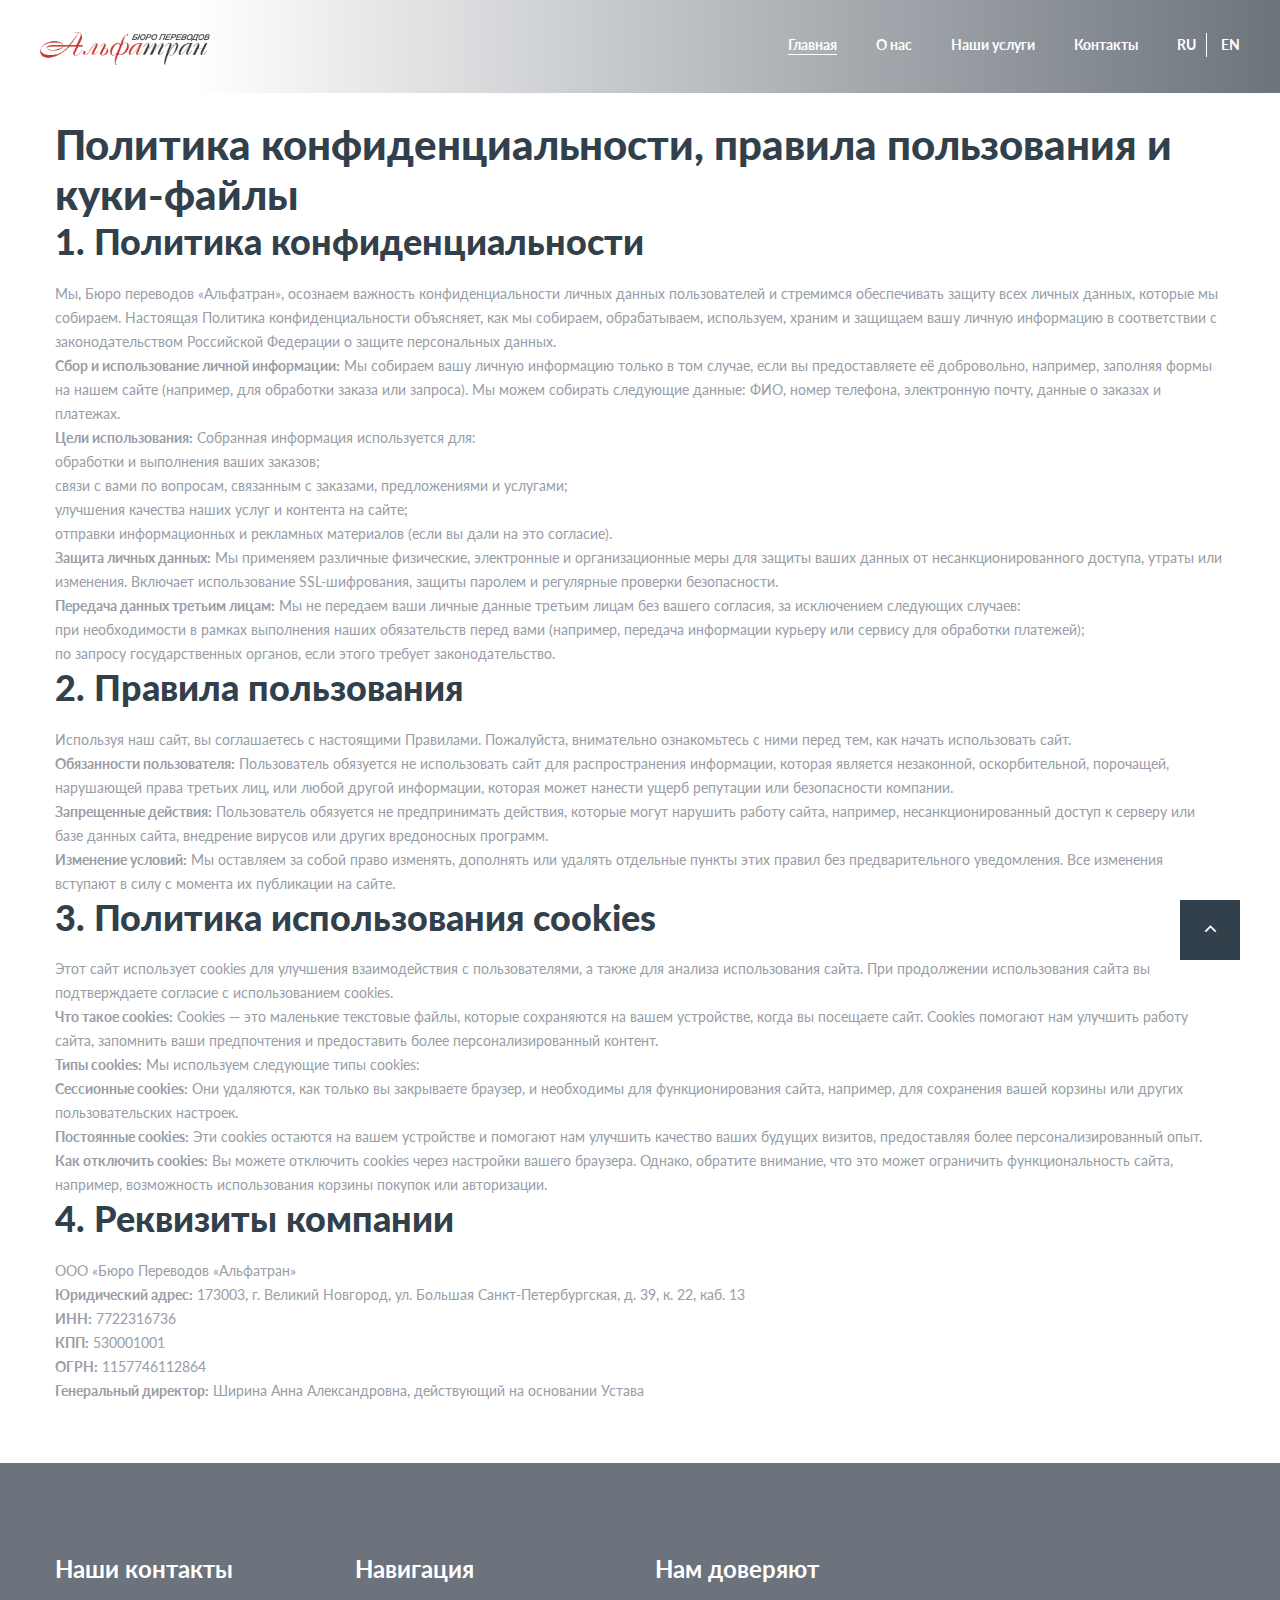
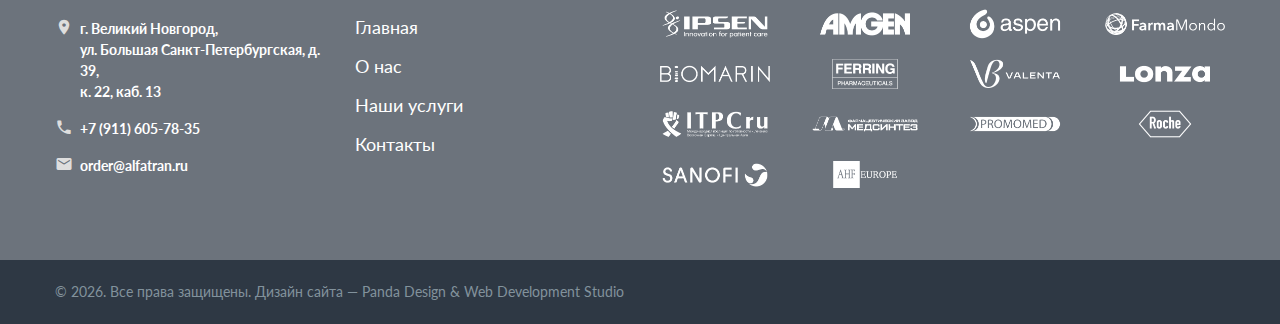
<file: privacy.html>
<!DOCTYPE html>
<html class="wide wow-animation" lang="ru">
  <head>
    <title>Перевод документов на все языки Европы и стран СНГ | бюро переводов Альфатран</title>
    <meta charset="utf-8">
    <meta name="viewport" content="width=device-width, height=device-height, initial-scale=1.0">
    <meta http-equiv="X-UA-Compatible" content="IE=edge">
    <meta name="description" content="Заказать перевод документа по медицине. Перевод формацевтических документов. Бюро переводов Альфатран | переводы на все языки Европы и стран СНГ">
    <link rel="icon" href="images/favicon.png" type="image/x-icon">
    <link rel="stylesheet" type="text/css" href="https://fonts.googleapis.com/css?family=Lato:300,300i,400,400i,700,900">
    <link rel="stylesheet" href="css/bootstrap.css">
    <link rel="stylesheet" href="css/fonts.css">
    <link rel="stylesheet" href="css/style.css">
    <style>.ie-panel{display: none;background: #212121;padding: 10px 0;box-shadow: 3px 3px 5px 0 rgba(0,0,0,.3);clear: both;text-align:center;position: relative;z-index: 1;} html.ie-10 .ie-panel, html.lt-ie-10 .ie-panel {display: block;}</style>
  </head>
  <body>
    <div class="ie-panel"><a href="http://windows.microsoft.com/en-US/internet-explorer/"><img src="images/ie8-panel/warning_bar_0000_us.jpg" height="42" width="820" alt="You are using an outdated browser. For a faster, safer browsing experience, upgrade for free today."></a></div>
    <div class="preloader">
      <div class="preloader-body">
        <div class="loader">
          <div></div>
          <div></div>
          <div></div>
          <div></div>
          <div></div>
          <div></div>
          <div></div>
          <div></div>
          <div></div>
        </div>
        <p>Loading...</p>
      </div>
    </div>
    <div class="page">
      <header class="section page-header rd-navbar-transparent-wrap">
        <!--RD Navbar-->
        <div class="rd-navbar-wrap">
          <nav class="rd-navbar rd-navbar-transparent" data-layout="rd-navbar-fixed" data-sm-layout="rd-navbar-fixed" data-md-layout="rd-navbar-fixed" data-md-device-layout="rd-navbar-fixed" data-lg-layout="rd-navbar-static" data-lg-device-layout="rd-navbar-static" data-xl-layout="rd-navbar-static" data-xl-device-layout="rd-navbar-static" data-lg-stick-up-offset="20px" data-xl-stick-up-offset="20px" data-xxl-stick-up-offset="20px" data-lg-stick-up="true" data-xl-stick-up="true" data-xxl-stick-up="true">
            <div class="rd-navbar-main-outer">
              <div class="rd-navbar-main-inner">
                <div class="rd-navbar-main">
                  <div class="rd-navbar-panel">
                    <button class="rd-navbar-toggle" data-rd-navbar-toggle=".rd-navbar-nav-wrap"><span></span></button>
                    <div class="rd-navbar-brand">
                      <a class="brand" href="index.html"><img class="brand-logo-dark" src="images/logo_brand_1_1.png" alt="" width="146" height="22"/><img class="brand-logo-light" src="images/logo_brand_1_1.png" alt="" width="155" height="22"/></a>
                    </div>
                  </div>
                  <div class="rd-navbar-main-element">
                    <div class="rd-navbar-nav-wrap">
                      <ul class="rd-navbar-nav">
                        <li class="rd-nav-item active"><a class="rd-nav-link" href="index.html">Главная</a></li>
                        <li class="rd-nav-item"><a class="rd-nav-link" href="about.html#anchor_about">О нас</a></li>
                        <li class="rd-nav-item"><a class="rd-nav-link" href="typography.html#anchor_services">Наши услуги</a></li>
                        <li class="rd-nav-item"><a class="rd-nav-link" href="contacts.html">Контакты</a></li>
                        <li class="rd-nav-item link_en"><a class="rd-nav-link" href="privacy.html">RU</a></li>
                        <li class="rd-nav-item"><a class="rd-nav-link" href="privacy_en.html">EN</a></li>
                      </ul>
                    </div>
                  </div>
                </div>
              </div>
            </div>
          </nav>
        </div>
      </header>

      <main style="margin: 120px 0px 60px 0px;" class="section">
        <div class="container">
          <h1>Политика конфиденциальности, правила пользования и куки-файлы</h1>

          <div id="privacy-policy">
            <h2>1. Политика конфиденциальности</h2>
            <p>
              Мы, Бюро переводов «Альфатран», осознаем важность конфиденциальности личных данных пользователей и стремимся обеспечивать защиту всех личных данных, которые мы собираем. Настоящая Политика конфиденциальности объясняет, как мы собираем, обрабатываем, используем, храним и защищаем вашу личную информацию в соответствии с законодательством Российской Федерации о защите персональных данных.
            </p>
            <ul>
              <li><strong>Сбор и использование личной информации:</strong> Мы собираем вашу личную информацию только в том случае, если вы предоставляете её добровольно, например, заполняя формы на нашем сайте (например, для обработки заказа или запроса). Мы можем собирать следующие данные: ФИО, номер телефона, электронную почту, данные о заказах и платежах.</li>
              <li><strong>Цели использования:</strong> Собранная информация используется для:
                <ul>
                  <li>обработки и выполнения ваших заказов;</li>
                  <li>связи с вами по вопросам, связанным с заказами, предложениями и услугами;</li>
                  <li>улучшения качества наших услуг и контента на сайте;</li>
                  <li>отправки информационных и рекламных материалов (если вы дали на это согласие).</li>
                </ul>
              </li>
              <li><strong>Защита личных данных:</strong> Мы применяем различные физические, электронные и организационные меры для защиты ваших данных от несанкционированного доступа, утраты или изменения. Включает использование SSL-шифрования, защиты паролем и регулярные проверки безопасности.</li>
              <li><strong>Передача данных третьим лицам:</strong> Мы не передаем ваши личные данные третьим лицам без вашего согласия, за исключением следующих случаев:
                <ul>
                  <li>при необходимости в рамках выполнения наших обязательств перед вами (например, передача информации курьеру или сервису для обработки платежей);</li>
                  <li>по запросу государственных органов, если этого требует законодательство.</li>
                </ul>
              </li>
            </ul>
          </div>

          <div id="terms-of-service">
            <h2>2. Правила пользования</h2>
            <p>
              Используя наш сайт, вы соглашаетесь с настоящими Правилами. Пожалуйста, внимательно ознакомьтесь с ними перед тем, как начать использовать сайт.
            </p>
            <ul>
              <li><strong>Обязанности пользователя:</strong> Пользователь обязуется не использовать сайт для распространения информации, которая является незаконной, оскорбительной, порочащей, нарушающей права третьих лиц, или любой другой информации, которая может нанести ущерб репутации или безопасности компании.</li>
              <li><strong>Запрещенные действия:</strong> Пользователь обязуется не предпринимать действия, которые могут нарушить работу сайта, например, несанкционированный доступ к серверу или базе данных сайта, внедрение вирусов или других вредоносных программ.</li>
              <li><strong>Изменение условий:</strong> Мы оставляем за собой право изменять, дополнять или удалять отдельные пункты этих правил без предварительного уведомления. Все изменения вступают в силу с момента их публикации на сайте.</li>
            </ul>
          </div>

          <div id="cookie-policy">
            <h2>3. Политика использования cookies</h2>
            <p>
              Этот сайт использует cookies для улучшения взаимодействия с пользователями, а также для анализа использования сайта. При продолжении использования сайта вы подтверждаете согласие с использованием cookies.
            </p>
            <ul>
              <li><strong>Что такое cookies:</strong> Cookies — это маленькие текстовые файлы, которые сохраняются на вашем устройстве, когда вы посещаете сайт. Cookies помогают нам улучшить работу сайта, запомнить ваши предпочтения и предоставить более персонализированный контент.</li>
              <li><strong>Типы cookies:</strong> Мы используем следующие типы cookies:
                <ul>
                  <li><strong>Сессионные cookies:</strong> Они удаляются, как только вы закрываете браузер, и необходимы для функционирования сайта, например, для сохранения вашей корзины или других пользовательских настроек.</li>
                  <li><strong>Постоянные cookies:</strong> Эти cookies остаются на вашем устройстве и помогают нам улучшить качество ваших будущих визитов, предоставляя более персонализированный опыт.</li>
                </ul>
              </li>
              <li><strong>Как отключить cookies:</strong> Вы можете отключить cookies через настройки вашего браузера. Однако, обратите внимание, что это может ограничить функциональность сайта, например, возможность использования корзины покупок или авторизации.</li>
            </ul>
          </div>

          <div id="company-requisites">
          <h2>4. Реквизиты компании</h2>
          <p>ООО «Бюро Переводов «Альфатран»</p>
          <ul>
            <li>
              <strong>Юридический адрес:</strong>
              173003, г. Великий Новгород, ул. Большая Санкт-Петербургская, д. 39, к. 22, каб. 13
            </li>
            <li><strong>ИНН:</strong> 7722316736</li>
            <li><strong>КПП:</strong> 530001001</li>
            <li><strong>ОГРН:</strong> 1157746112864</li>
            <li>
              <strong>Генеральный директор:</strong>
              Ширина Анна Александровна, действующий на основании Устава
            </li>
          </ul>
        </div>
          
        </div>
      </main>

      <footer class="section footer-classic">
        <div class="footer-inner-1">
          <div class="container">
            <div class="row row-40">
              <div class="col-md-5 col-lg-3">
                <h5 style="color: #fff;">Наши контакты</h5>
                <ul style="color: #fff;" class="contact-list font-weight-bold">
                  <li>
                    <div class="unit unit-spacing-xs">
                      <div class="unit-left">
                        <div class="icon icon-sm icon-primary novi-icon mdi mdi-map-marker item_margin"></div>
                      </div>
                      <div class="unit-body item_margin" style="cursor: default; pointer-events: none;"><a href="">
                      г. Великий Новгород,<br>ул. Большая Санкт-Петербургская, д. 39, <br>к. 22, каб. 13</a>
                      </div>
                    </div>
                  </li>
                  <li>
                    <div class="unit unit-spacing-xs">
                      <div class="unit-left">
                        <div class="icon icon-sm icon-primary novi-icon mdi mdi-phone item_margin"></div>
                      </div>
                      <div class="unit-body item_margin"><a href="tel:+79116057835">+7 (911) 605-78-35</a></div>
                    </div>
                  </li>
                  <li>
                    <div class="unit unit-spacing-xs">
                      <div class="unit-left">
                        <div class="icon icon-sm icon-primary novi-icon mdi mdi-email item_margin"></div>
                      </div>
                      <div class="unit-body item_margin"><a href="mailto:order@alfatran.ru">order@alfatran.ru</a></div>
                    </div>
                  </li>
                </ul>
              </div>
              <div class="col-md-6 col-lg-3">
                <h5 style="color: #fff;">Навигация</h5>
                <div class="row row-5 justify-content-between">
                  <div class="col-sm-6" style="margin-top: 5px;">
                    <ul style="color: #fff;" class="footer-list big">
                      <li><a href="index.html">Главная</a></li>
                      <li><a href="about.html#anchor_about">О нас</a></li>
                      <li><a href="typography.html#anchor_services">Наши услуги</a></li>
                      <li><a href="contacts.html">Контакты</a></li>
                      <li><a href="#"></a></li>
                      <li><a href="#"></a></li>
                      <li><a href="#"></a></li>
                    </ul>
                  </div>
                  
                </div>
              </div>
              <div class="col-md-12 col-lg-6">
                <h5 style="color: #fff;">Нам доверяют</h5>
                <div class="row row-20 align-items-center text-center">
                  <div class="col-6 col-md-4 col-lg-3"><a class="link-image disable_a" href="https://www.ipsen.com/"><img src="images/partners_7.png" alt="" width="144" height="35"/></a></div>
                  <div class="col-6 col-md-4 col-lg-3"><a class="link-image disable_a" href="https://www.amgen.ru"><img src="images/partners_2.png" alt="" width="144" height="35"/></a></div>
                  <div class="col-6 col-md-4 col-lg-3"><a class="link-image disable_a" href="https://promo-med.ru"><img src="images/partners_3.png" alt="" width="144" height="35"/></a></div>
                  <div class="col-6 col-md-4 col-lg-3"><a class="link-image disable_a" href="https://itpcglobal.org"><img src="images/partners_5.png" alt="" width="144" height="35"/></a></div>
                  <div class="col-6 col-md-4 col-lg-3"><a class="link-image disable_a" href="https://www.lonza.com"><img src="images/partners_4.png" alt="" width="144" height="35"/></a></div>
                  <div class="col-6 col-md-4 col-lg-3"><a class="link-image disable_a" href="https://www.ipsen.com/"><img src="images/partners_6.png" alt="" width="144" height="35"/></a></div>
                  <div class="col-6 col-md-4 col-lg-3"><a class="link-image disable_a" href="https://www.valentapharm.com"><img src="images/partners_1.png" alt="" width="144" height="35"/></a></div>
                  <div class="col-6 col-md-4 col-lg-3"><a class="link-image disable_a" href="https://www.amgen.ru"><img src="images/partners_9.png" alt="" width="144" height="35"/></a></div>
                  <div class="col-6 col-md-4 col-lg-3"><a class="link-image disable_a" href="https://farmamondo.ru"><img src="images/partners_8.png" alt="" width="144" height="35"/></a></div>
                  <div class="col-6 col-md-4 col-lg-3"><a class="link-image disable_a" href="https://itpcglobal.org"><img src="images/partners_10.png" alt="" width="144" height="35"/></a></div>
                  <div class="col-6 col-md-4 col-lg-3"><a class="link-image disable_a" href="https://www.ipsen.com/"><img src="images/partners_11.png" alt="" width="144" height="35"/></a></div>
                  <div class="col-6 col-md-4 col-lg-3"><a class="link-image disable_a" href="https://www.ferring.ru"><img src="images/partners_12.png" alt="" width="144" height="35"/></a></div>
                  <div class="col-6 col-md-4 col-lg-3"><a class="link-image disable_a" href="https://farmamondo.ru"><img src="images/partners_13.png" alt="" width="144" height="35"/></a></div>
                  <div class="col-6 col-md-4 col-lg-3"><a class="link-image disable_a" href="https://farmamondo.ru"><img src="images/partners_14.png" alt="" width="144" height="35"/></a></div>
                </div>
              </div>
            </div>
          </div>
        </div>
        <div class="footer-inner-2">
          <div class="container">
            <p class="rights"><span>&copy;&nbsp;</span><span class="copyright-year"></span>. Все права защищены. Дизайн сайта — <a href="https://panda-development.ru" target="_blank">Panda Design & Web Development Studio</a></p>
          </div>
        </div>


      </footer>
    </div>
    <div class="snackbars" id="form-output-global"></div>
    <script src="js/core.min.js"></script>
    <script src="js/script.js"></script>
    <!-- coded by Starlight -->
  </body>
</html>
</file>
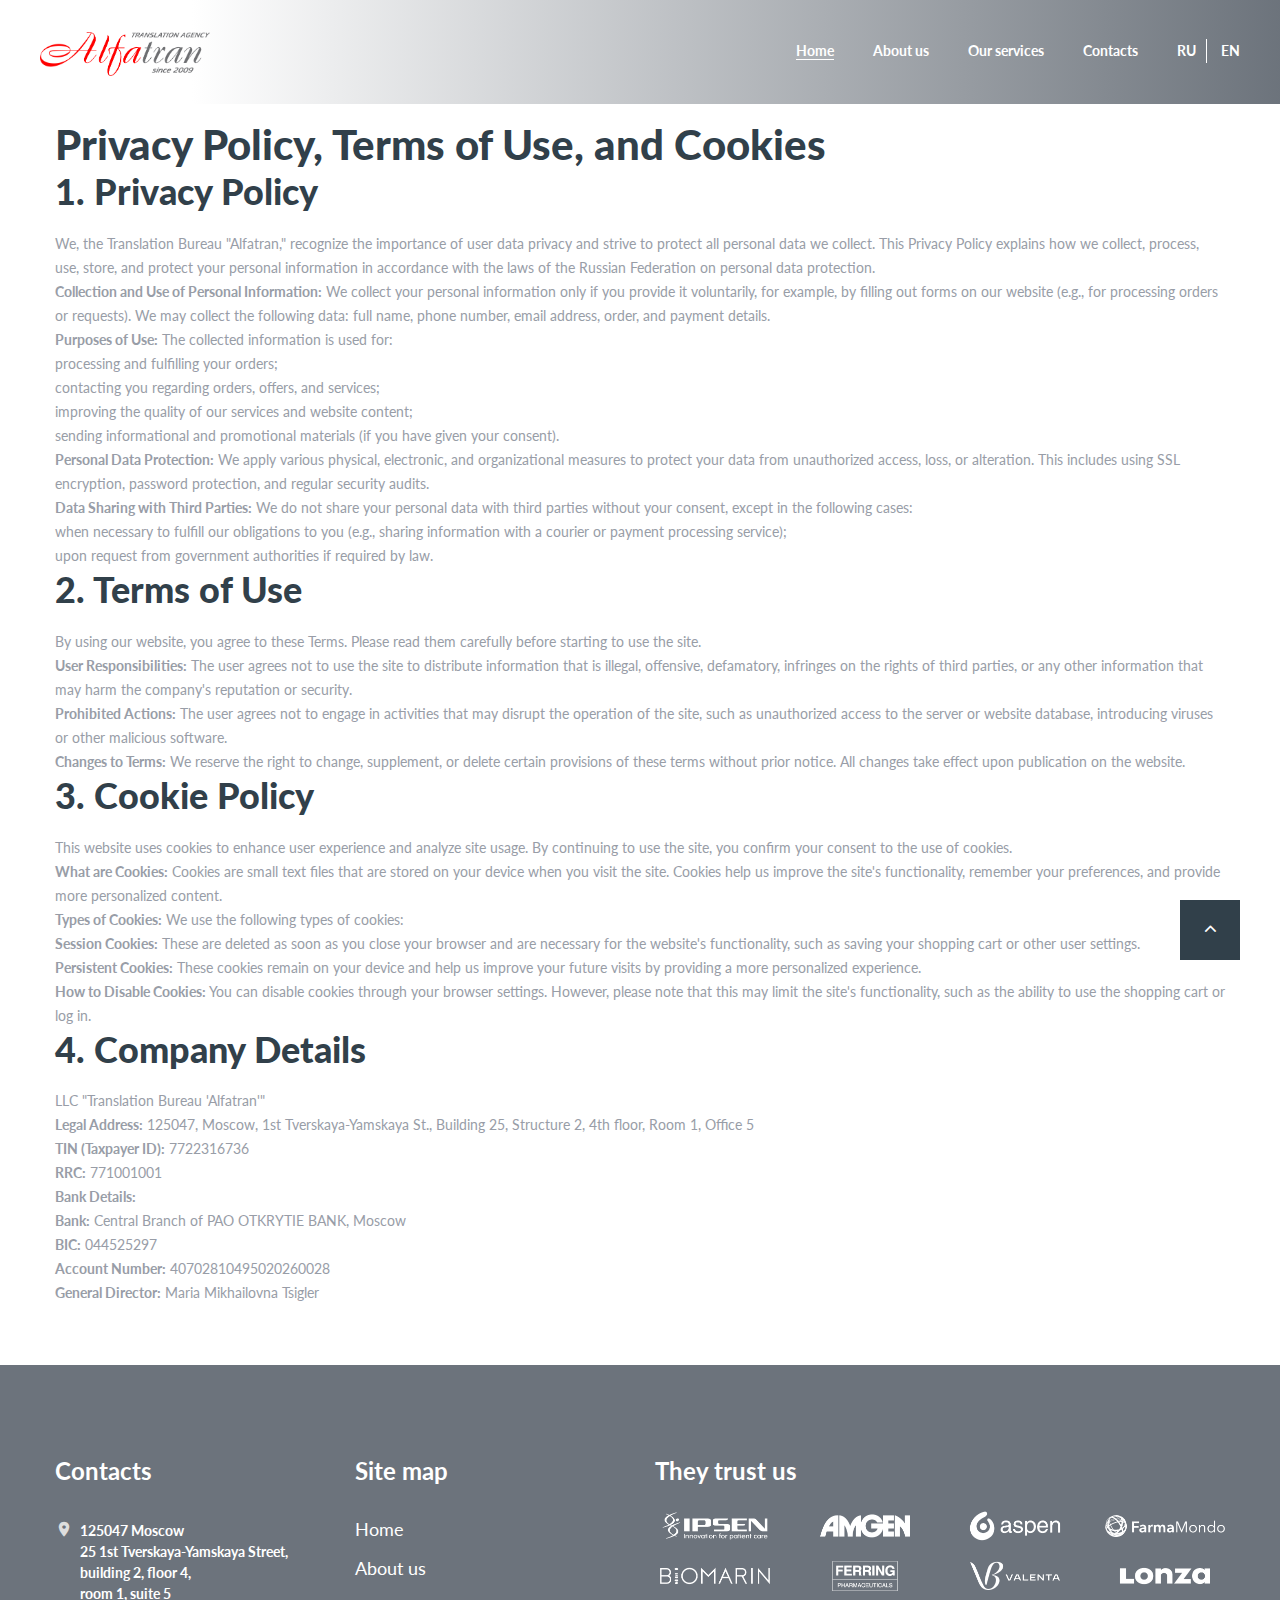
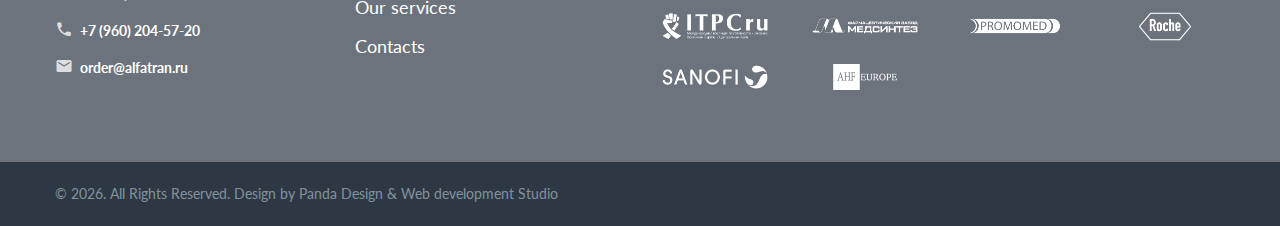
<file: privacy_en.html>
<!DOCTYPE html>
<html class="wide wow-animation" lang="ru">
  <head>
    <title>All languages of Europe and CIS | Alfatran Translation Agency</title>
    <meta charset="utf-8">
    <meta name="viewport" content="width=device-width, height=device-height, initial-scale=1.0">
    <meta http-equiv="X-UA-Compatible" content="IE=edge">
    <meta name="description" content="Заказать перевод документа по медицине. Перевод формацевтических документов. Бюро переводов Альфатран | переводы на все языки Европы и стран СНГ">
    <link rel="icon" href="images/favicon.png" type="image/x-icon">
    <link rel="stylesheet" type="text/css" href="https://fonts.googleapis.com/css?family=Lato:300,300i,400,400i,700,900">
    <link rel="stylesheet" href="css/bootstrap.css">
    <link rel="stylesheet" href="css/fonts.css">
    <link rel="stylesheet" href="css/style.css">
    <style>.ie-panel{display: none;background: #212121;padding: 10px 0;box-shadow: 3px 3px 5px 0 rgba(0,0,0,.3);clear: both;text-align:center;position: relative;z-index: 1;} html.ie-10 .ie-panel, html.lt-ie-10 .ie-panel {display: block;}</style>
  </head>
  <body>
    <div class="ie-panel"><a href="http://windows.microsoft.com/en-US/internet-explorer/"><img src="images/ie8-panel/warning_bar_0000_us.jpg" height="42" width="820" alt="You are using an outdated browser. For a faster, safer browsing experience, upgrade for free today."></a></div>
    <div class="preloader">
      <div class="preloader-body">
        <div class="loader">
          <div></div>
          <div></div>
          <div></div>
          <div></div>
          <div></div>
          <div></div>
          <div></div>
          <div></div>
          <div></div>
        </div>
        <p>Loading...</p>
      </div>
    </div>
    <div class="page">
      <header class="section page-header rd-navbar-transparent-wrap">
        <!--RD Navbar-->
        <div class="rd-navbar-wrap">
          <nav class="rd-navbar rd-navbar-transparent" data-layout="rd-navbar-fixed" data-sm-layout="rd-navbar-fixed" data-md-layout="rd-navbar-fixed" data-md-device-layout="rd-navbar-fixed" data-lg-layout="rd-navbar-static" data-lg-device-layout="rd-navbar-static" data-xl-layout="rd-navbar-static" data-xl-device-layout="rd-navbar-static" data-lg-stick-up-offset="20px" data-xl-stick-up-offset="20px" data-xxl-stick-up-offset="20px" data-lg-stick-up="true" data-xl-stick-up="true" data-xxl-stick-up="true">
            <!-- <div class="rd-navbar-collapse-toggle rd-navbar-fixed-element-1" data-rd-navbar-toggle=".rd-navbar-collapse"><span></span></div> -->
            <div class="rd-navbar-main-outer">
              <div class="rd-navbar-main-inner">
                <div class="rd-navbar-main">
                  <!--RD Navbar Panel-->
                  <div class="rd-navbar-panel">
                    <!--RD Navbar Toggle-->
                    <button class="rd-navbar-toggle" data-rd-navbar-toggle=".rd-navbar-nav-wrap"><span></span></button>
                    <!--RD Navbar Brand-->
                    <div class="rd-navbar-brand">
                      <!--Brand--><a class="brand" href="index_en.html"><img class="brand-logo-dark" src="images/logo_en.png" alt="" width="146" height="22"/><img class="brand-logo-light" src="images/logo_en.png" alt="" width="155" height="22"/></a>
                    </div>
                  </div>
                  <div class="rd-navbar-main-element">
                    <div class="rd-navbar-nav-wrap">
                      <ul class="rd-navbar-nav">
                        <li class="rd-nav-item active"><a class="rd-nav-link" href="index_en.html">Home</a>
                        </li>
                        <li class="rd-nav-item"><a class="rd-nav-link" href="about_en.html#anchor_about">About us</a>
                        </li>
                        <li class="rd-nav-item"><a class="rd-nav-link" href="typography_en.html#anchor_services">Our services</a>
                        </li>
                        <li class="rd-nav-item"><a class="rd-nav-link" href="contacts_en.html">Contacts</a>
                        </li>
                        <li class="rd-nav-item link_en"><a class="rd-nav-link" href="privacy.html">RU</a></li>
                        <li class="rd-nav-item"><a class="rd-nav-link" href="privacy_en.html">EN</a></li>
                      </ul>
                    </div>
                  </div>
                </div>
              </div>
            </div>
          </nav>
        </div>
      </header>


      <main style="margin: 120px 0px 60px 0px;" class="section">
    <div class="container">
        <h1>Privacy Policy, Terms of Use, and Cookies</h1>

        <div id="privacy-policy">
            <h2>1. Privacy Policy</h2>
            <p>
                We, the Translation Bureau "Alfatran," recognize the importance of user data privacy and strive to protect all personal data we collect. This Privacy Policy explains how we collect, process, use, store, and protect your personal information in accordance with the laws of the Russian Federation on personal data protection.
            </p>
            <ul>
                <li><strong>Collection and Use of Personal Information:</strong> We collect your personal information only if you provide it voluntarily, for example, by filling out forms on our website (e.g., for processing orders or requests). We may collect the following data: full name, phone number, email address, order, and payment details.</li>
                <li><strong>Purposes of Use:</strong> The collected information is used for:
                    <ul>
                        <li>processing and fulfilling your orders;</li>
                        <li>contacting you regarding orders, offers, and services;</li>
                        <li>improving the quality of our services and website content;</li>
                        <li>sending informational and promotional materials (if you have given your consent).</li>
                    </ul>
                </li>
                <li><strong>Personal Data Protection:</strong> We apply various physical, electronic, and organizational measures to protect your data from unauthorized access, loss, or alteration. This includes using SSL encryption, password protection, and regular security audits.</li>
                <li><strong>Data Sharing with Third Parties:</strong> We do not share your personal data with third parties without your consent, except in the following cases:
                    <ul>
                        <li>when necessary to fulfill our obligations to you (e.g., sharing information with a courier or payment processing service);</li>
                        <li>upon request from government authorities if required by law.</li>
                    </ul>
                </li>
            </ul>
        </div>

        <div id="terms-of-service">
            <h2>2. Terms of Use</h2>
            <p>
                By using our website, you agree to these Terms. Please read them carefully before starting to use the site.
            </p>
            <ul>
                <li><strong>User Responsibilities:</strong> The user agrees not to use the site to distribute information that is illegal, offensive, defamatory, infringes on the rights of third parties, or any other information that may harm the company's reputation or security.</li>
                <li><strong>Prohibited Actions:</strong> The user agrees not to engage in activities that may disrupt the operation of the site, such as unauthorized access to the server or website database, introducing viruses or other malicious software.</li>
                <li><strong>Changes to Terms:</strong> We reserve the right to change, supplement, or delete certain provisions of these terms without prior notice. All changes take effect upon publication on the website.</li>
            </ul>
        </div>

        <div id="cookie-policy">
            <h2>3. Cookie Policy</h2>
            <p>
                This website uses cookies to enhance user experience and analyze site usage. By continuing to use the site, you confirm your consent to the use of cookies.
            </p>
            <ul>
                <li><strong>What are Cookies:</strong> Cookies are small text files that are stored on your device when you visit the site. Cookies help us improve the site's functionality, remember your preferences, and provide more personalized content.</li>
                <li><strong>Types of Cookies:</strong> We use the following types of cookies:
                    <ul>
                        <li><strong>Session Cookies:</strong> These are deleted as soon as you close your browser and are necessary for the website's functionality, such as saving your shopping cart or other user settings.</li>
                        <li><strong>Persistent Cookies:</strong> These cookies remain on your device and help us improve your future visits by providing a more personalized experience.</li>
                    </ul>
                </li>
                <li><strong>How to Disable Cookies:</strong> You can disable cookies through your browser settings. However, please note that this may limit the site's functionality, such as the ability to use the shopping cart or log in.</li>
            </ul>
        </div>

        <div id="company-requisites">
            <h2>4. Company Details</h2>
            <p>LLC "Translation Bureau 'Alfatran'"</p>
            <ul>
                <li><strong>Legal Address:</strong> 125047, Moscow, 1st Tverskaya-Yamskaya St., Building 25, Structure 2, 4th floor, Room 1, Office 5</li>
                <li><strong>TIN (Taxpayer ID):</strong> 7722316736</li>
                <li><strong>RRC:</strong> 771001001</li>
                <li><strong>Bank Details:</strong></li>
                <ul>
                    <li><strong>Bank:</strong> Central Branch of PAO OTKRYTIE BANK, Moscow </li>
                    <li><strong>BIC:</strong> 044525297</li>
                    <li><strong>Account Number:</strong> 40702810495020260028</li>
                </ul>
                <li><strong>General Director:</strong> Maria Mikhailovna Tsigler</li>
            </ul>
        </div>

    </div>
</main>





      <footer class="section footer-classic">
        <div class="footer-inner-1">
          <div class="container">
            <div class="row row-40">
              <div class="col-md-5 col-lg-3">
                <h5 style="color: #fff;">Contacts</h5>
                <ul style="color: #fff;" class="contact-list font-weight-bold">
                  <li>
                    <div class="unit unit-spacing-xs">
                      <div class="unit-left">
                        <div class="icon icon-sm icon-primary novi-icon mdi mdi-map-marker item_margin"></div>
                      </div>
                      <div class="unit-body item_margin" style="cursor: default; pointer-events: none;"><a href="">125047 Moscow <br>25 1st Tverskaya-Yamskaya Street, <br>building 2, floor 4,<br>room 1, suite 5</a></div>
                    </div>
                  </li>
                  <li>
                    <div class="unit unit-spacing-xs">
                      <div class="unit-left">
                        <div class="icon icon-sm icon-primary novi-icon mdi mdi-phone item_margin"></div>
                      </div>
                      <div class="unit-body item_margin"><a href="tel:+79602045720">+7 (960) 204-57-20</a></div>
                    </div>
                  </li>
                  <li>
                    <div class="unit unit-spacing-xs">
                      <div class="unit-left">
                        <div class="icon icon-sm icon-primary novi-icon mdi mdi-email item_margin"></div>
                      </div>
                      <div class="unit-body item_margin"><a href="mailto:order@alfatran.ru">order@alfatran.ru</a></div>
                    </div>
                  </li>

                  <!-- <li>
                    <div class="unit unit-spacing-xs">
                      <div class="unit-left">
                        <div class="icon icon-sm icon-primary novi-icon mdi mdi-clock"></div>
                      </div>
                      <div class="unit-body">
                        <ul class="list-0">
                          <li>Weekdays: 8:00–17:00</li>
                          <li>Weekends: Closed</li>
                        </ul>
                      </div>
                    </div>
                  </li> -->
                </ul>
              </div>
              <div class="col-md-6 col-lg-3">
                <h5 style="color: #fff;">Site map</h5>
                <div class="row row-5 justify-content-between">
                  <div class="col-sm-6" style="margin-top: 5px;">
                    <ul style="color: #fff;" class="footer-list big">
                      <li><a href="index_en.html">Home</a></li>
                      <li><a href="about_en.html#anchor_about">About us</a></li>
                      <li><a href="typography_en.html#anchor_services">Our services</a></li>
                      <li><a href="contacts_en.html">Contacts</a></li>
                      <li><a href="#"></a></li>
                      <li><a href="#"></a></li>
                      <li><a href="#"></a></li>
                    </ul>
                  </div>
                  <!-- <div class="col-sm-4 col-lg-6 col-xxl-5">
                    <ul class="footer-list big">
                      <li><a href="#">Retirement</a></li>
                      <li><a href="#">Investment</a></li>
                      <li><a href="#">Real Estate</a></li>
                      <li><a href="#">Insurance</a></li>
                      <li><a href="#">Tax</a></li>
                      <li><a href="#">Money</a></li>
                      <li><a href="#">Other Resources</a></li>
                    </ul>
                  </div> -->
                </div>
              </div>
              <div class="col-md-12 col-lg-6">
                <h5 style="color: #fff;">They trust us</h5>
                <div class="row row-20 align-items-center text-center">
                  <div class="col-6 col-md-4 col-lg-3"><a class="link-image disable_a" href="https://www.ipsen.com/"><img src="images/partners_7.png" alt="" width="144" height="35"/></a></div>
                  <div class="col-6 col-md-4 col-lg-3"><a class="link-image disable_a" href="https://www.amgen.ru"><img src="images/partners_2.png" alt="" width="144" height="35"/></a></div>
                  <div class="col-6 col-md-4 col-lg-3"><a class="link-image disable_a" href="https://promo-med.ru"><img src="images/partners_3.png" alt="" width="144" height="35"/></a></div>
                  <div class="col-6 col-md-4 col-lg-3"><a class="link-image disable_a" href="https://itpcglobal.org"><img src="images/partners_5.png" alt="" width="144" height="35"/></a></div>
                  <div class="col-6 col-md-4 col-lg-3"><a class="link-image disable_a" href="https://www.lonza.com"><img src="images/partners_4.png" alt="" width="144" height="35"/></a></div>
                  <div class="col-6 col-md-4 col-lg-3"><a class="link-image disable_a" href="https://www.ipsen.com/"><img src="images/partners_6.png" alt="" width="144" height="35"/></a></div>
                  <div class="col-6 col-md-4 col-lg-3"><a class="link-image disable_a" href="https://www.valentapharm.com"><img src="images/partners_1.png" alt="" width="144" height="35"/></a></div>
                  <div class="col-6 col-md-4 col-lg-3"><a class="link-image disable_a" href="https://www.amgen.ru"><img src="images/partners_9.png" alt="" width="144" height="35"/></a></div>
                  <div class="col-6 col-md-4 col-lg-3"><a class="link-image disable_a" href="https://farmamondo.ru"><img src="images/partners_8.png" alt="" width="144" height="35"/></a></div>
                  <div class="col-6 col-md-4 col-lg-3"><a class="link-image disable_a" href="https://itpcglobal.org"><img src="images/partners_10.png" alt="" width="144" height="35"/></a></div>
                  <div class="col-6 col-md-4 col-lg-3"><a class="link-image disable_a" href="https://www.ipsen.com/"><img src="images/partners_11.png" alt="" width="144" height="35"/></a></div>
                  <div class="col-6 col-md-4 col-lg-3"><a class="link-image disable_a" href="https://www.ferring.ru"><img src="images/partners_12.png" alt="" width="144" height="35"/></a></div>
                  <div class="col-6 col-md-4 col-lg-3"><a class="link-image disable_a" href="https://farmamondo.ru"><img src="images/partners_13.png" alt="" width="144" height="35"/></a></div>
                  <div class="col-6 col-md-4 col-lg-3"><a class="link-image disable_a" href="https://farmamondo.ru"><img src="images/partners_14.png" alt="" width="144" height="35"/></a></div>
                  <!--
                  <div class="col-6 col-md-4 col-lg-3"><a class="link-image" href="https://www.valentapharm.com"><img src="images/partners_7.png" alt="" width="144" height="35"/></a></div>
                  <div class="col-6 col-md-4 col-lg-3"><a class="link-image" href="https://www.roche.ru"><img src="images/partners_2.png" alt="" width="144" height="35"/></a></div>
                  <div class="col-6 col-md-4 col-lg-3"><a class="link-image" href="https://promo-med.ru"><img src="images/partners_3.png" alt="" width="144" height="35"/></a></div>
                  <div class="col-6 col-md-4 col-lg-3"><a class="link-image" href="https://itpcglobal.org"><img src="images/partners_5.png" alt="" width="144" height="35"/></a></div>
                  <div class="col-6 col-md-4 col-lg-3"><a class="link-image" href="https://www.lonza.com"><img src="images/partners_4.png" alt="" width="144" height="35"/></a></div>
                  <div class="col-6 col-md-4 col-lg-3"><a class="link-image" href="https://www.ferring.ru"><img src="images/partners_1.png" alt="" width="144" height="35"/></a></div>
                  <div class="col-6 col-md-4 col-lg-3"><a class="link-image" href="https://farmamondo.ru"><img src="images/partners_8.png" alt="" width="144" height="35"/></a></div>
                  <div class="col-6 col-md-4 col-lg-3"><a class="link-image" href="https://itpcglobal.org"><img src="images/partners_10.png" alt="" width="144" height="35"/></a></div>
                  <div class="col-6 col-md-4 col-lg-3"><a class="link-image" href="https://www.ipsen.com/"><img src="images/partners_11.png" alt="" width="144" height="35"/></a></div>
                  <div class="col-6 col-md-4 col-lg-3"><a class="link-image" href="https://www.ferring.ru"><img src="images/partners_12.png" alt="" width="144" height="35"/></a></div>
                  <div class="col-6 col-md-4 col-lg-3"><a class="link-image" href="https://farmamondo.ru"><img src="images/partners_13.png" alt="" width="144" height="35"/></a></div> -->
                </div>
              </div>
            </div>
          </div>
        </div>
        <div class="footer-inner-2">
          <div class="container">
            <p class="rights"><span>&copy;&nbsp;</span><span class="copyright-year"></span>. All Rights Reserved. Design by <a style="" href="https://panda-development.ru">Panda Design & Web development Studio</a></p>
          </div>
        </div>


       

        </script>
      </footer>
    </div>
    <div class="snackbars" id="form-output-global"></div>
    <script src="js/core.min.js"></script>
    <script src="js/script.js"></script>
    <!--coded by Starlight-->
  </body>
</html>
</file>
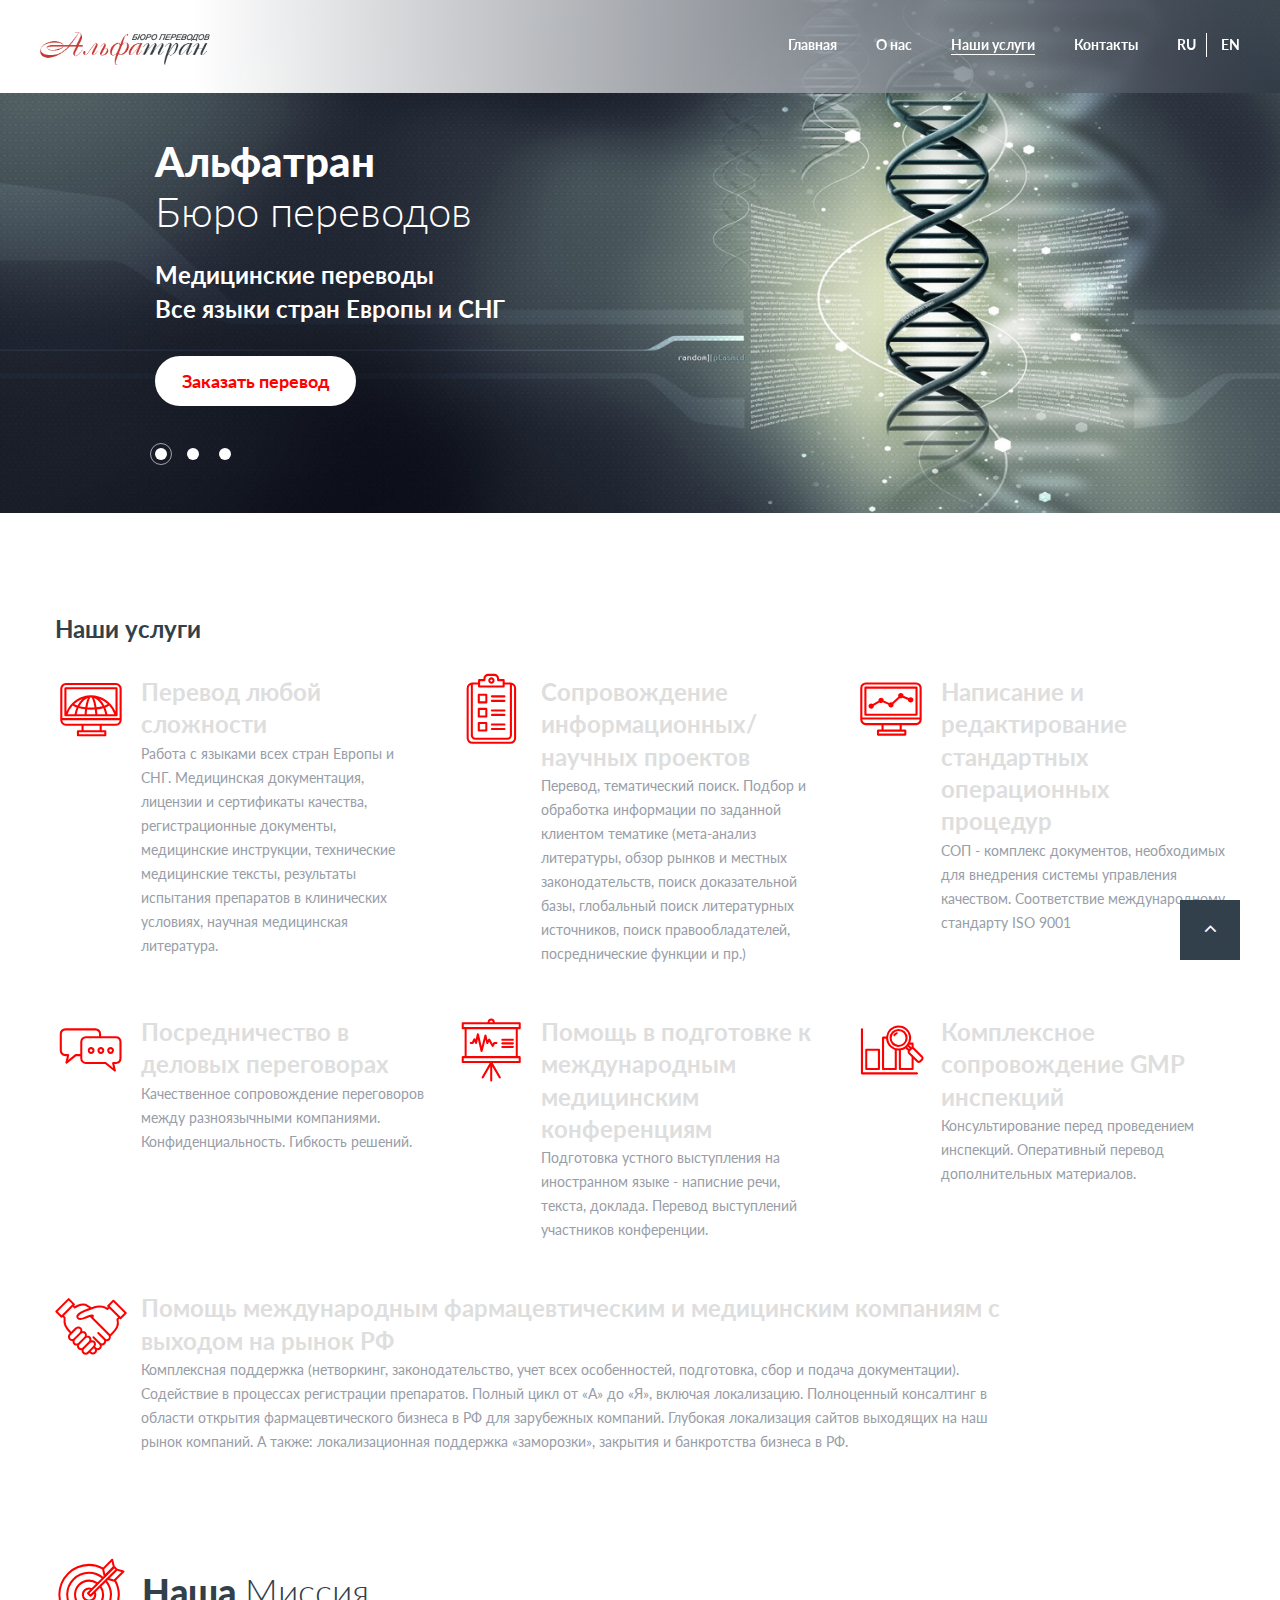
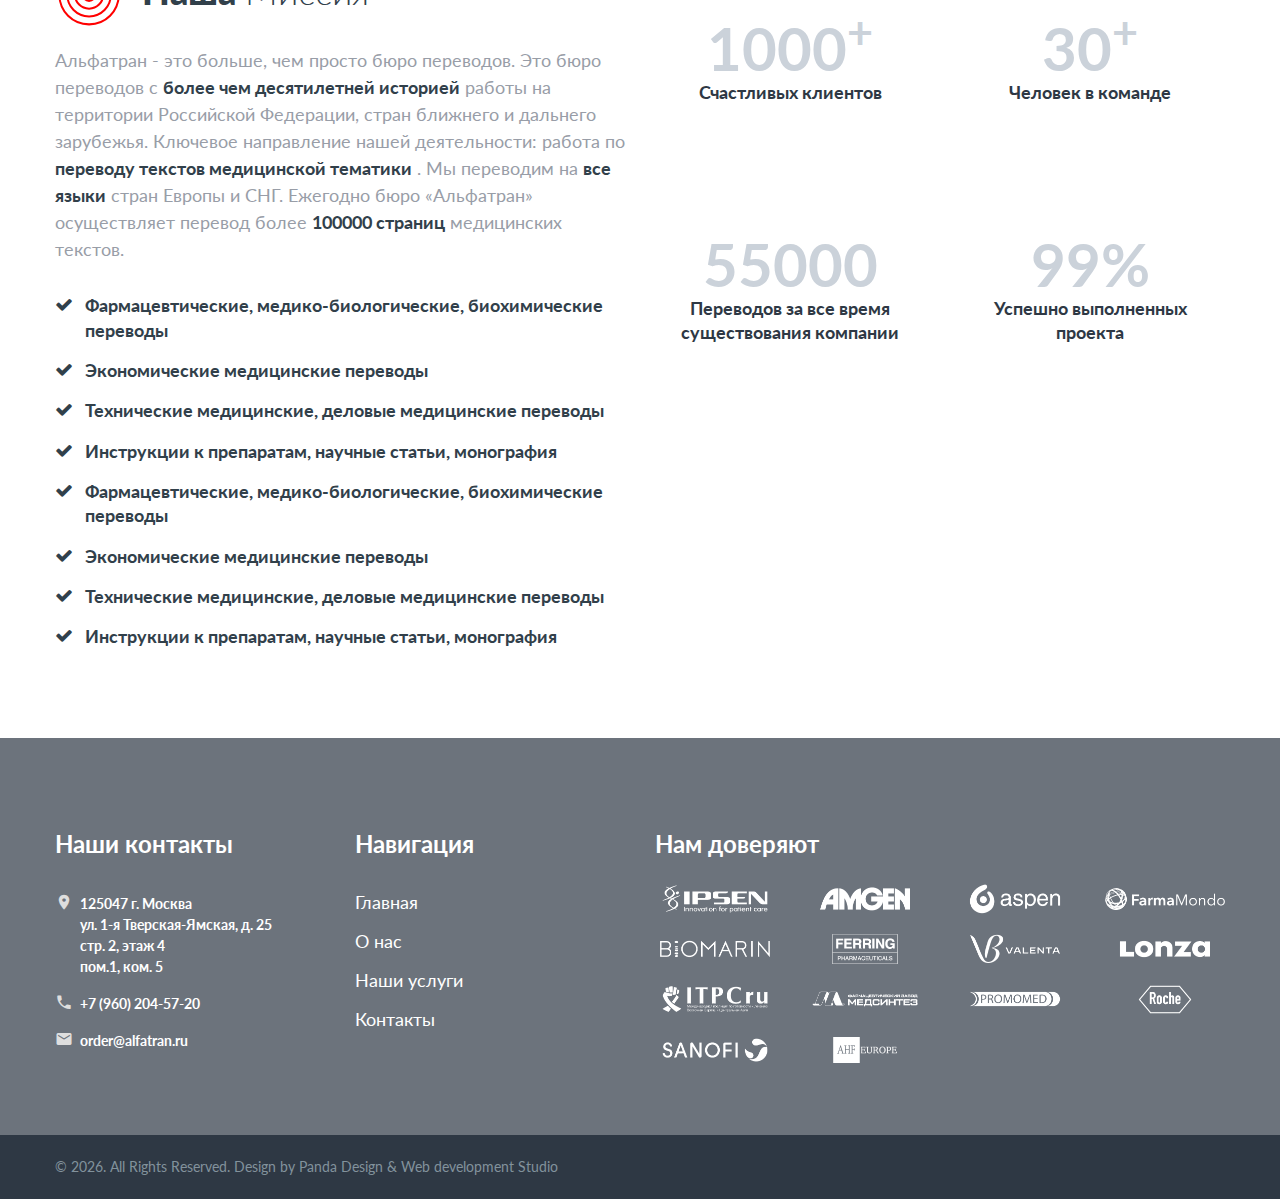
<file: typography.html>
<!DOCTYPE html>
<html class="wide wow-animation" lang="ru">
  <head>
    <title>Заказать перевод документов на все языки Европы и стран СНГ | бюро переводов Альфатран</title>
    <meta charset="utf-8">
    <meta name="viewport" content="width=device-width, height=device-height, initial-scale=1.0">
    <meta http-equiv="X-UA-Compatible" content="IE=edge">
    <meta name="description" content="Заказать перевод документа. Формацевтика, медицинские тексты, медико-биологические переводы. Перевод формацевтических документов. Бюро переводов Альфатран | переводы на все языки Европы и стран СНГ">
    <link rel="icon" href="images/favicon.png" type="image/x-icon">
    <link rel="stylesheet" type="text/css" href="https://fonts.googleapis.com/css?family=Lato:300,300i,400,400i,700,900">
    <link rel="stylesheet" href="css/bootstrap.css">
    <link rel="stylesheet" href="css/fonts.css">
    <link rel="stylesheet" href="css/style.css">
    <style>.ie-panel{display: none;background: #212121;padding: 10px 0;box-shadow: 3px 3px 5px 0 rgba(0,0,0,.3);clear: both;text-align:center;position: relative;z-index: 1;} html.ie-10 .ie-panel, html.lt-ie-10 .ie-panel {display: block;}</style>
  </head>
  <body>
    <div class="ie-panel"><a href="http://windows.microsoft.com/en-US/internet-explorer/"><img src="images/ie8-panel/warning_bar_0000_us.jpg" height="42" width="820" alt="You are using an outdated browser. For a faster, safer browsing experience, upgrade for free today."></a></div>
    <div class="preloader">
      <div class="preloader-body">
        <div class="loader">
          <div></div>
          <div></div>
          <div></div>
          <div></div>
          <div></div>
          <div></div>
          <div></div>
          <div></div>
          <div></div>
        </div>
        <p>Loading...</p>
      </div>
    </div>
    <div class="page">
      <header class="section page-header rd-navbar-transparent-wrap">
        <!--RD Navbar-->
        <div class="rd-navbar-wrap">
          <nav class="rd-navbar rd-navbar-transparent" data-layout="rd-navbar-fixed" data-sm-layout="rd-navbar-fixed" data-md-layout="rd-navbar-fixed" data-md-device-layout="rd-navbar-fixed" data-lg-layout="rd-navbar-static" data-lg-device-layout="rd-navbar-static" data-xl-layout="rd-navbar-static" data-xl-device-layout="rd-navbar-static" data-lg-stick-up-offset="20px" data-xl-stick-up-offset="20px" data-xxl-stick-up-offset="20px" data-lg-stick-up="true" data-xl-stick-up="true" data-xxl-stick-up="true">
            <!-- <div class="rd-navbar-collapse-toggle rd-navbar-fixed-element-1" data-rd-navbar-toggle=".rd-navbar-collapse"><span></span></div> -->
            <div class="rd-navbar-main-outer">
              <div class="rd-navbar-main-inner">
                <div class="rd-navbar-main">
                  <!--RD Navbar Panel-->
                  <div class="rd-navbar-panel">
                    <!--RD Navbar Toggle-->
                    <button class="rd-navbar-toggle" data-rd-navbar-toggle=".rd-navbar-nav-wrap"><span></span></button>
                    <!--RD Navbar Brand-->
                    <div class="rd-navbar-brand">
                      <!--Brand--><a class="brand" href="index.html"><img class="brand-logo-dark" src="images/logo_brand_1_1.png" alt="" width="146" height="22"/><img class="brand-logo-light" src="images/logo_brand_1_1.png" alt="" width="155" height="22"/></a>
                    </div>
                  </div>
                  <div class="rd-navbar-main-element">
                    <div class="rd-navbar-nav-wrap">
                      <ul class="rd-navbar-nav">
                        <li class="rd-nav-item"><a class="rd-nav-link" href="index.html">Главная</a>
                        </li>
                        <li class="rd-nav-item"><a class="rd-nav-link" href="about.html#anchor_about">О нас</a>
                        </li>
                        <li class="rd-nav-item active"><a class="rd-nav-link" href="typography.html#anchor_services">Наши услуги</a>
                        </li>
                        <li class="rd-nav-item"><a class="rd-nav-link" href="contacts.html">Контакты</a>
                        </li>
                        <li class="rd-nav-item link_en"><a class="rd-nav-link" href="typography.html">RU</a>
                        </li>
                        <li class="rd-nav-item"><a class="rd-nav-link" href="typography_en.html">EN</a>
                        </li>
                      </ul>
                    </div>
                  </div>
                </div>
              </div>
            </div>
          </nav>
        </div>
      </header>
      <!--Swiper-->
      <section class="section swiper-container swiper-slider swiper-slider-1 context-dark header_for_desktop" data-loop="true" data-autoplay="5000" data-simulate-touch="true">
        <div class="swiper-wrapper">
          <div class="swiper-slide" data-slide-bg="images/bg-image_1_1_2.jpg">
            <div class="swiper-slide-caption section-lg">
              <div class="container">
                <div class="row">
                  <div class="col-md-9 col-lg-7 offset-md-1 offset-xxl-0">
                    <h1><span class="d-block" data-caption-animate="fadeInUp" data-caption-delay="100">Альфатран</span><span class="d-block text-light" data-caption-animate="fadeInUp" data-caption-delay="200">Бюро переводов</span></h1>
                    <p class="lead" data-caption-animate="fadeInUp" data-caption-delay="350">Медицинские переводы<br> Все языки стран Европы и СНГ</p>
                    <div class="button-wrap-default" data-caption-animate="fadeInUp" data-caption-delay="450"><a class="button button-secondary-text" href="contacts.html#anchor_make_order">Заказать перевод</a></div>
                  </div>
                </div>
              </div>
            </div>
          </div>
          <div class="swiper-slide" data-slide-bg="images/bg-image_2_1.jpg">
            <div class="swiper-slide-caption section-lg">
              <div class="container">
                <div class="row">
                  <div class="col-md-9 col-lg-7 offset-md-1 offset-xxl-0">
                    <h1><span class="d-block" data-caption-animate="fadeInUp" data-caption-delay="100">Альфатран</span><span class="d-block text-light" data-caption-animate="fadeInUp" data-caption-delay="200">Бюро переводов</span></h1>
                    <p class="lead" data-caption-animate="fadeInUp" data-caption-delay="350">Сопровождение информационных, <br>научных проектов</p>
                    <div class="button-wrap-default" data-caption-animate="fadeInUp" data-caption-delay="450"><a class="button button-secondary-text" href="contacts.html#anchor_make_order">Отправить заявку</a></div>
                  </div>
                </div>
              </div>
            </div>
          </div>
          <div class="swiper-slide" data-slide-bg="images/bg-image_3_2.jpg">
            <div class="swiper-slide-caption section-lg">
              <div class="container">
                <div class="row">
                  <div class="col-md-9 col-lg-7 offset-md-1 offset-xxl-0">
                    <h1><span class="d-block" data-caption-animate="fadeInUp" data-caption-delay="100">Альфатран</span><span class="d-block text-light" data-caption-animate="fadeInUp" data-caption-delay="200">Бюро переводов</span></h1>
                    <p class="lead" data-caption-animate="fadeInUp" data-caption-delay="350">Помощь в подготовке к международным <br> медицинским конференциям</p>
                    <div class="button-wrap-default" data-caption-animate="fadeInUp" data-caption-delay="450"><a class="button button-secondary-text" href="contacts.html#anchor_make_order">Отправить заявку</a></div>
                  </div>
                </div>
              </div>
            </div>
          </div>
        </div>
        <!--Swiper Pagination-->
        <div class="swiper-pagination-wrap">
          <div class="container">
            <div class="row">
              <div class="col-md-9 col-lg-7 offset-md-1 offset-xxl-0">
                <div class="swiper-pagination"></div>
              </div>
            </div>
          </div>
        </div>
      </section>
<div id="anchor_services"></div>
      <section class="section swiper-container swiper-slider swiper-slider-1 context-dark header_for_mobile" data-loop="true" data-autoplay="5000" data-simulate-touch="true">
        <div class="swiper-wrapper">
          <div class="swiper-slide" data-slide-bg="images/bg-image_1_1_2_for_mobile.jpg">
            <div class="swiper-slide-caption section-lg">
              <div class="container">
                <div class="row">
                  <div class="col-md-9 col-lg-7 offset-md-1 offset-xxl-0">
                    <h1><span class="d-block" data-caption-animate="fadeInUp" data-caption-delay="100">Альфатран</span><span class="d-block text-light" data-caption-animate="fadeInUp" data-caption-delay="200">Бюро переводов</span></h1>
                    <p class="lead" data-caption-animate="fadeInUp" data-caption-delay="350">Медицинские переводы<br> Все языки стран Европы и СНГ.</p>
                    <div class="button-wrap-default" data-caption-animate="fadeInUp" data-caption-delay="450"><a class="button button-secondary-text" href="contacts.html#anchor_make_order">Заказать перевод</a></div>
                  </div>
                </div>
              </div>
            </div>
          </div>
          <div class="swiper-slide" data-slide-bg="images/bg-image_2_1_for_mobile.jpg">
            <div class="swiper-slide-caption section-lg">
              <div class="container">
                <div class="row">
                  <div class="col-md-9 col-lg-7 offset-md-1 offset-xxl-0">
                    <h1><span class="d-block" data-caption-animate="fadeInUp" data-caption-delay="100">Альфатран</span><span class="d-block text-light" data-caption-animate="fadeInUp" data-caption-delay="200">Бюро переводов</span></h1>
                    <p class="lead" data-caption-animate="fadeInUp" data-caption-delay="350">Сопровождение информационных/научных проектов.</p>
                    <div class="button-wrap-default" data-caption-animate="fadeInUp" data-caption-delay="450"><a class="button button-secondary-text" href="contacts.html#anchor_make_order">Отправить заявку</a></div>
                  </div>
                </div>
              </div>
            </div>
          </div>
          <div class="swiper-slide" data-slide-bg="images/bg-image_3_2_for_mobile.jpg">
            <div class="swiper-slide-caption section-lg">
              <div class="container">
                <div class="row">
                  <div class="col-md-9 col-lg-7 offset-md-1 offset-xxl-0">
                    <h1><span class="d-block" data-caption-animate="fadeInUp" data-caption-delay="100">Альфатран</span><span class="d-block text-light" data-caption-animate="fadeInUp" data-caption-delay="200">Бюро переводов</span></h1>
                    <p class="lead" data-caption-animate="fadeInUp" data-caption-delay="350">Помощь в подготовке к международным медицинским конференциям.</p>
                    <div class="button-wrap-default" data-caption-animate="fadeInUp" data-caption-delay="450"><a class="button button-secondary-text" href="contacts.html#anchor_make_order">Отправить заявку</a></div>
                  </div>
                </div>
              </div>
            </div>
          </div>
        </div>
        <!--Swiper Pagination-->
        <div class="swiper-pagination-wrap">
          <div class="container">
            <div class="row">
              <div class="col-md-9 col-lg-7 offset-md-1 offset-xxl-0">
                <div class="swiper-pagination"></div>
              </div>
            </div>
          </div>
        </div>
      </section>



      <!--Icon List 3-->
      <section class="section section-lg bg-default">
        <div class="container text-center text-lg-left">
          <h5>Наши услуги</h5>
          <div class="row row-30 row-lg-50">
            <div class="col-sm-6 col-md-4">
              <div class="box-icon-3 unit flex-column flex-lg-row">
                <div class="unit-left">
                  <div class="icon novi-icon mercury-icon-screen" style="color: red;"></div>
                </div>
                <div class="unit-body">
                  <h5 class="title">Перевод любой сложности</h5>
                  <p class="text">Работа с языками всех стран Европы и СНГ. Медицинская документация, лицензии и сертификаты качества, регистрационные документы, медицинские инструкции, технические медицинские тексты, результаты испытания препаратов в клинических условиях, научная медицинская литература.</p>
                </div>
              </div>
            </div>
            <div class="col-sm-6 col-md-4">
              <div class="box-icon-3 unit flex-column flex-lg-row">
                <div class="unit-left">
                  <div class="icon novi-icon mercury-icon-note" style="color: red;"></div>
                </div>
                <div class="unit-body">
                  <h5 class="title">Сопровождение информационных/научных проектов</h5>
                  <p class="text">Перевод, тематический поиск. Подбор и обработка информации по заданной клиентом тематике (мета-анализ литературы, обзор рынков и местных законодательств, поиск доказательной базы, глобальный поиск литературных источников, поиск правообладателей, посреднические функции и пр.)</p>
                </div>
              </div>
            </div>
            <div class="col-sm-6 col-md-4">
              <div class="box-icon-3 unit flex-column flex-lg-row">
                <div class="unit-left">
                  <div class="icon novi-icon mercury-icon-desktop-chart" style="color: red;"></div>
                </div>
                <div class="unit-body">
                  <h5 class="title">Написание и редактирование стандартных операционных процедур</h5>
                  <p class="text">СОП - комплекс документов, необходимых для внедрения системы управления качеством. Соответствие международному стандарту ISO 9001</p>
                </div>
              </div>
            </div>
            <div class="col-sm-6 col-md-4">
              <div class="box-icon-3 unit flex-column flex-lg-row">
                <div class="unit-left">
                  <div class="icon novi-icon mercury-icon-chat" style="color: red;"></div>
                </div>
                <div class="unit-body">
                  <h5 class="title">Посредничество в деловых переговорах</h5>
                  <p class="text">Качественное сопровождение переговоров между разноязычными компаниями. Конфиденциальность. Гибкость решений.</p>
                </div>
              </div>
            </div>
            <div class="col-sm-6 col-md-4">
              <div class="box-icon-3 unit flex-column flex-lg-row">
                <div class="unit-left">
                  <div class="icon novi-icon mercury-icon-presentation-3" style="color: red;"></div>
                </div>
                <div class="unit-body">
                  <h5 class="title">Помощь в подготовке к международным медицинским конференциям</h5>
                  <p class="text">Подготовка устного выступления на иностранном языке - написние речи, текста, доклада. Перевод выступлений участников конференции.</p>
                </div>
              </div>
            </div>
            <div class="col-sm-6 col-md-4">
              <div class="box-icon-3 unit flex-column flex-lg-row">
                <div class="unit-left">
                  <div class="icon novi-icon mercury-icon-chart-seacrh" style="color: red;"></div>
                </div>
                <div class="unit-body">
                  <h5 class="title">Комплексное сопровождение GMP инспекций</h5>
                  <p class="text">Консультирование перед проведением инспекций. Оперативный перевод дополнительных материалов.</p>
                </div>
              </div>
            </div>
                <div class="col-sm-12 col-md-12 col-lg-10">
              <div class="box-icon-3 unit flex-column flex-lg-row">
                <div class="unit-left">
                  <div class="icon novi-icon mercury-icon-partners" style="color: red;"></div>
                </div>
                <div class="unit-body">
                  <h5 class="title">Помощь международным фармацевтическим и медицинским компаниям с выходом на рынок РФ</h5>
                  <p class="text">Комплексная поддержка (нетворкинг, законодательство, учет всех особенностей, подготовка, сбор и подача документации). Содействие в процессах регистрации препаратов. Полный цикл от «А» до «Я», включая локализацию. Полноценный консалтинг в области открытия фармацевтического бизнеса в РФ для зарубежных компаний. Глубокая локализация сайтов выходящих на наш рынок компаний. А также: локализационная поддержка «заморозки», закрытия и банкротства бизнеса в РФ.</p>
                </div>
              </div>
            </div>
          </div>
        </div>
      </section>

      <!-- Our Mission-->
      <section class="section bg-default section-md">
        <div class="container">
          <div class="row row-30">
            <div class="col-md-6">
              <h2 class="title-icon"><span class="icon icon-default mercury-icon-target-2" style="color: red;"></span><span>Наша <span class="text-light">Миссия</span></span></h2>
              <p class="big">Альфатран - это больше, чем просто бюро переводов. Это бюро переводов с <b style="color: #31404a;">более чем десятилетней историей</b> работы на территории Российской Федерации, стран ближнего и дальнего зарубежья. Ключевое направление нашей деятельности: работа по <b style="color: #31404a;">переводу текстов медицинской тематики</b> . Мы переводим на <b style="color: #31404a;">все языки</b> стран Европы и СНГ.
              Ежегодно бюро <q>Альфатран</q> осуществляет перевод более <b style="color: #31404a;">100000 страниц</b> медицинских текстов.
              <!-- <br><br><b style="color: #31404a">В нашей команде:</b></p> -->
              <ul class="list-marked-2">
                <li>Фармацевтические, медико-биологические, биохимические переводы</li>
                <li>Экономические медицинские переводы</li>
                <li>Технические медицинские, деловые медицинские переводы</li>
                <li>Инструкции к препаратам, научные статьи, монография</li>
                <li>Фармацевтические, медико-биологические, биохимические переводы</li>
                <li>Экономические медицинские переводы</li>
                <li>Технические медицинские, деловые медицинские переводы</li>
                <li>Инструкции к препаратам, научные статьи, монография</li>
              </ul>
            </div>
            <div class="col-md-6">
              <div class="row">
                <div class="col-6">
                  <!--Box counter-->
                  <div class="box-counter">
                    <div class="box-counter-main">
                      <div class="counter">1000</div><span><sup>+</sup></span>
                    </div>
                    <p class="box-counter-title">Счастливых клиентов</p>
                  </div>
                </div>
                <div class="col-6">
                  <!--Box counter-->
                  <div class="box-counter">
                    <div class="box-counter-main">
                      <div class="counter">30</div><span><sup>+</sup></span>
                    </div>
                    <p class="box-counter-title">Человек в команде</p>
                  </div>
                </div>
                <div class="col-6">
                  <!--Box counter-->
                  <div class="box-counter">
                    <div class="box-counter-main">
                      <div class="counter">55000</div>
                    </div>
                    <p class="box-counter-title">Переводов за все время существования компании</p>
                  </div>
                </div>
                <div class="col-6">
                  <!--Box counter-->
                  <div class="box-counter">
                    <div class="box-counter-main">
                      <div class="counter">99</div><span>%</span>
                    </div>
                    <p class="box-counter-title">Успешно выполненных проекта</p>
                  </div>
                </div>
              </div>
            </div>
          </div>
        </div>
      </section>


      <footer class="section footer-classic">
        <div class="footer-inner-1">
          <div class="container">
            <div class="row row-40">
              <div class="col-md-5 col-lg-3">
                <h5 style="color: #fff;">Наши контакты</h5>
                <ul style="color: #fff;" class="contact-list font-weight-bold">
                  <li>
                    <div class="unit unit-spacing-xs">
                      <div class="unit-left">
                        <div class="icon icon-sm icon-primary novi-icon mdi mdi-map-marker item_margin"></div>
                      </div>
                      <div class="unit-body item_margin" style="cursor: default; pointer-events: none;"><a href="">125047 г. Москва <br>ул. 1-я Тверская-Ямская, д. 25 <br>стр. 2, этаж 4 <br>пом.1, ком. 5</a></div>
                    </div>
                  </li>
                  <li>
                    <div class="unit unit-spacing-xs">
                      <div class="unit-left">
                        <div class="icon icon-sm icon-primary novi-icon mdi mdi-phone item_margin"></div>
                      </div>
                      <div class="unit-body item_margin"><a href="tel:+79602045720">+7 (960) 204-57-20</a></div>
                    </div>
                  </li>
                  <li>
                    <div class="unit unit-spacing-xs">
                      <div class="unit-left">
                        <div class="icon icon-sm icon-primary novi-icon mdi mdi-email item_margin"></div>
                      </div>
                      <div class="unit-body item_margin"><a href="mailto:order@alfatran.ru">order@alfatran.ru</a></div>
                    </div>
                  </li>

                  <!-- <li>
                    <div class="unit unit-spacing-xs">
                      <div class="unit-left">
                        <div class="icon icon-sm icon-primary novi-icon mdi mdi-clock"></div>
                      </div>
                      <div class="unit-body">
                        <ul class="list-0">
                          <li>Weekdays: 8:00–17:00</li>
                          <li>Weekends: Closed</li>
                        </ul>
                      </div>
                    </div>
                  </li> -->
                </ul>
              </div>
              <div class="col-md-6 col-lg-3">
                <h5 style="color: #fff;">Навигация</h5>
                <div class="row row-5 justify-content-between">
                  <div class="col-sm-6" style="margin-top: 5px;">
                    <ul style="color: #fff;" class="footer-list big">
                      <li><a href="index.html">Главная</a></li>
                      <li><a href="about.html#anchor_about">О нас</a></li>
                      <li><a href="typography.html#anchor_services">Наши услуги</a></li>
                      <li><a href="contacts.html">Контакты</a></li>
                      <li><a href="#"></a></li>
                      <li><a href="#"></a></li>
                      <li><a href="#"></a></li>
                    </ul>
                  </div>
                  <!-- <div class="col-sm-4 col-lg-6 col-xxl-5">
                    <ul class="footer-list big">
                      <li><a href="#">Retirement</a></li>
                      <li><a href="#">Investment</a></li>
                      <li><a href="#">Real Estate</a></li>
                      <li><a href="#">Insurance</a></li>
                      <li><a href="#">Tax</a></li>
                      <li><a href="#">Money</a></li>
                      <li><a href="#">Other Resources</a></li>
                    </ul>
                  </div> -->
                </div>
              </div>
              <div class="col-md-12 col-lg-6">
                <h5 style="color: #fff;">Нам доверяют</h5>
                <div class="row row-20 align-items-center text-center">
                  <div class="col-6 col-md-4 col-lg-3"><a class="link-image disable_a" href="https://www.ipsen.com/"><img src="images/partners_7.png" alt="" width="144" height="35"/></a></div>
                  <div class="col-6 col-md-4 col-lg-3"><a class="link-image disable_a" href="https://www.amgen.ru"><img src="images/partners_2.png" alt="" width="144" height="35"/></a></div>
                  <div class="col-6 col-md-4 col-lg-3"><a class="link-image disable_a" href="https://promo-med.ru"><img src="images/partners_3.png" alt="" width="144" height="35"/></a></div>
                  <div class="col-6 col-md-4 col-lg-3"><a class="link-image disable_a" href="https://itpcglobal.org"><img src="images/partners_5.png" alt="" width="144" height="35"/></a></div>
                  <div class="col-6 col-md-4 col-lg-3"><a class="link-image disable_a" href="https://www.lonza.com"><img src="images/partners_4.png" alt="" width="144" height="35"/></a></div>
                  <div class="col-6 col-md-4 col-lg-3"><a class="link-image disable_a" href="https://www.ipsen.com/"><img src="images/partners_6.png" alt="" width="144" height="35"/></a></div>
                  <div class="col-6 col-md-4 col-lg-3"><a class="link-image disable_a" href="https://www.valentapharm.com"><img src="images/partners_1.png" alt="" width="144" height="35"/></a></div>
                  <div class="col-6 col-md-4 col-lg-3"><a class="link-image disable_a" href="https://www.amgen.ru"><img src="images/partners_9.png" alt="" width="144" height="35"/></a></div>
                  <div class="col-6 col-md-4 col-lg-3"><a class="link-image disable_a" href="https://farmamondo.ru"><img src="images/partners_8.png" alt="" width="144" height="35"/></a></div>
                  <div class="col-6 col-md-4 col-lg-3"><a class="link-image disable_a" href="https://itpcglobal.org"><img src="images/partners_10.png" alt="" width="144" height="35"/></a></div>
                  <div class="col-6 col-md-4 col-lg-3"><a class="link-image disable_a" href="https://www.ipsen.com/"><img src="images/partners_11.png" alt="" width="144" height="35"/></a></div>
                  <div class="col-6 col-md-4 col-lg-3"><a class="link-image disable_a" href="https://www.ferring.ru"><img src="images/partners_12.png" alt="" width="144" height="35"/></a></div>
                  <div class="col-6 col-md-4 col-lg-3"><a class="link-image disable_a" href="https://farmamondo.ru"><img src="images/partners_13.png" alt="" width="144" height="35"/></a></div>
                  <div class="col-6 col-md-4 col-lg-3"><a class="link-image disable_a" href="https://farmamondo.ru"><img src="images/partners_14.png" alt="" width="144" height="35"/></a></div>

                  <!--
                  <div class="col-6 col-md-4 col-lg-3"><a class="link-image" href="https://www.valentapharm.com"><img src="images/partners_7.png" alt="" width="144" height="35"/></a></div>
                  <div class="col-6 col-md-4 col-lg-3"><a class="link-image" href="https://www.roche.ru"><img src="images/partners_2.png" alt="" width="144" height="35"/></a></div>
                  <div class="col-6 col-md-4 col-lg-3"><a class="link-image" href="https://promo-med.ru"><img src="images/partners_3.png" alt="" width="144" height="35"/></a></div>
                  <div class="col-6 col-md-4 col-lg-3"><a class="link-image" href="https://itpcglobal.org"><img src="images/partners_5.png" alt="" width="144" height="35"/></a></div>
                  <div class="col-6 col-md-4 col-lg-3"><a class="link-image" href="https://www.lonza.com"><img src="images/partners_4.png" alt="" width="144" height="35"/></a></div>
                  <div class="col-6 col-md-4 col-lg-3"><a class="link-image" href="https://www.ferring.ru"><img src="images/partners_1.png" alt="" width="144" height="35"/></a></div>
                  <div class="col-6 col-md-4 col-lg-3"><a class="link-image" href="https://farmamondo.ru"><img src="images/partners_8.png" alt="" width="144" height="35"/></a></div>
                  <div class="col-6 col-md-4 col-lg-3"><a class="link-image" href="https://itpcglobal.org"><img src="images/partners_10.png" alt="" width="144" height="35"/></a></div>
                  <div class="col-6 col-md-4 col-lg-3"><a class="link-image" href="https://www.ipsen.com/"><img src="images/partners_11.png" alt="" width="144" height="35"/></a></div>
                  <div class="col-6 col-md-4 col-lg-3"><a class="link-image" href="https://www.ferring.ru"><img src="images/partners_12.png" alt="" width="144" height="35"/></a></div>
                  <div class="col-6 col-md-4 col-lg-3"><a class="link-image" href="https://farmamondo.ru"><img src="images/partners_13.png" alt="" width="144" height="35"/></a></div> -->
                </div>
              </div>
            </div>
          </div>
        </div>
        <div class="footer-inner-2">
          <div class="container">
            <p class="rights"><span>&copy;&nbsp;</span><span class="copyright-year"></span>. All Rights Reserved. Design by <a style="" href="https://panda-development.ru">Panda Design & Web development Studio</a></p>
          </div>
        </div>
      </footer>
    </div>
    <div class="snackbars" id="form-output-global"></div>
    <script src="js/core.min.js"></script>
    <script src="js/script.js"></script>
    <!--coded by Starlight-->
    </body>
    </html>
</file>
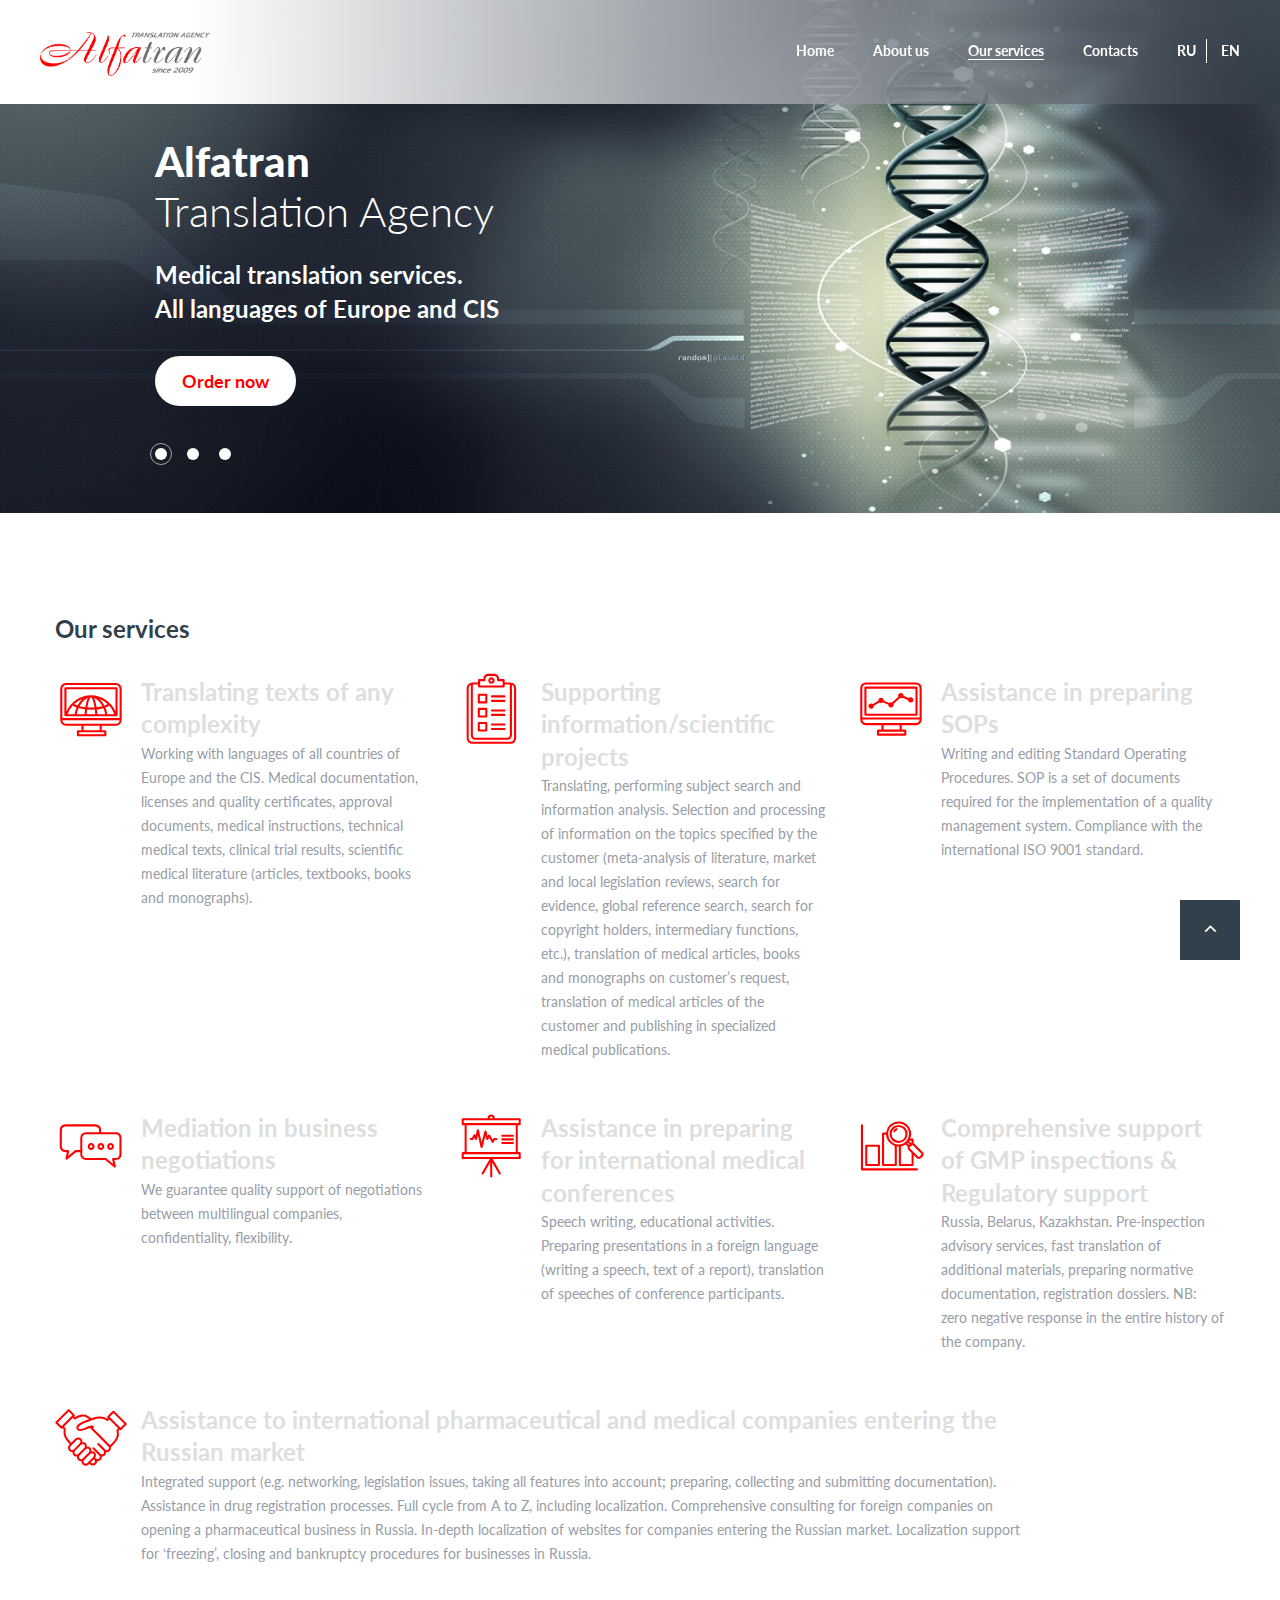
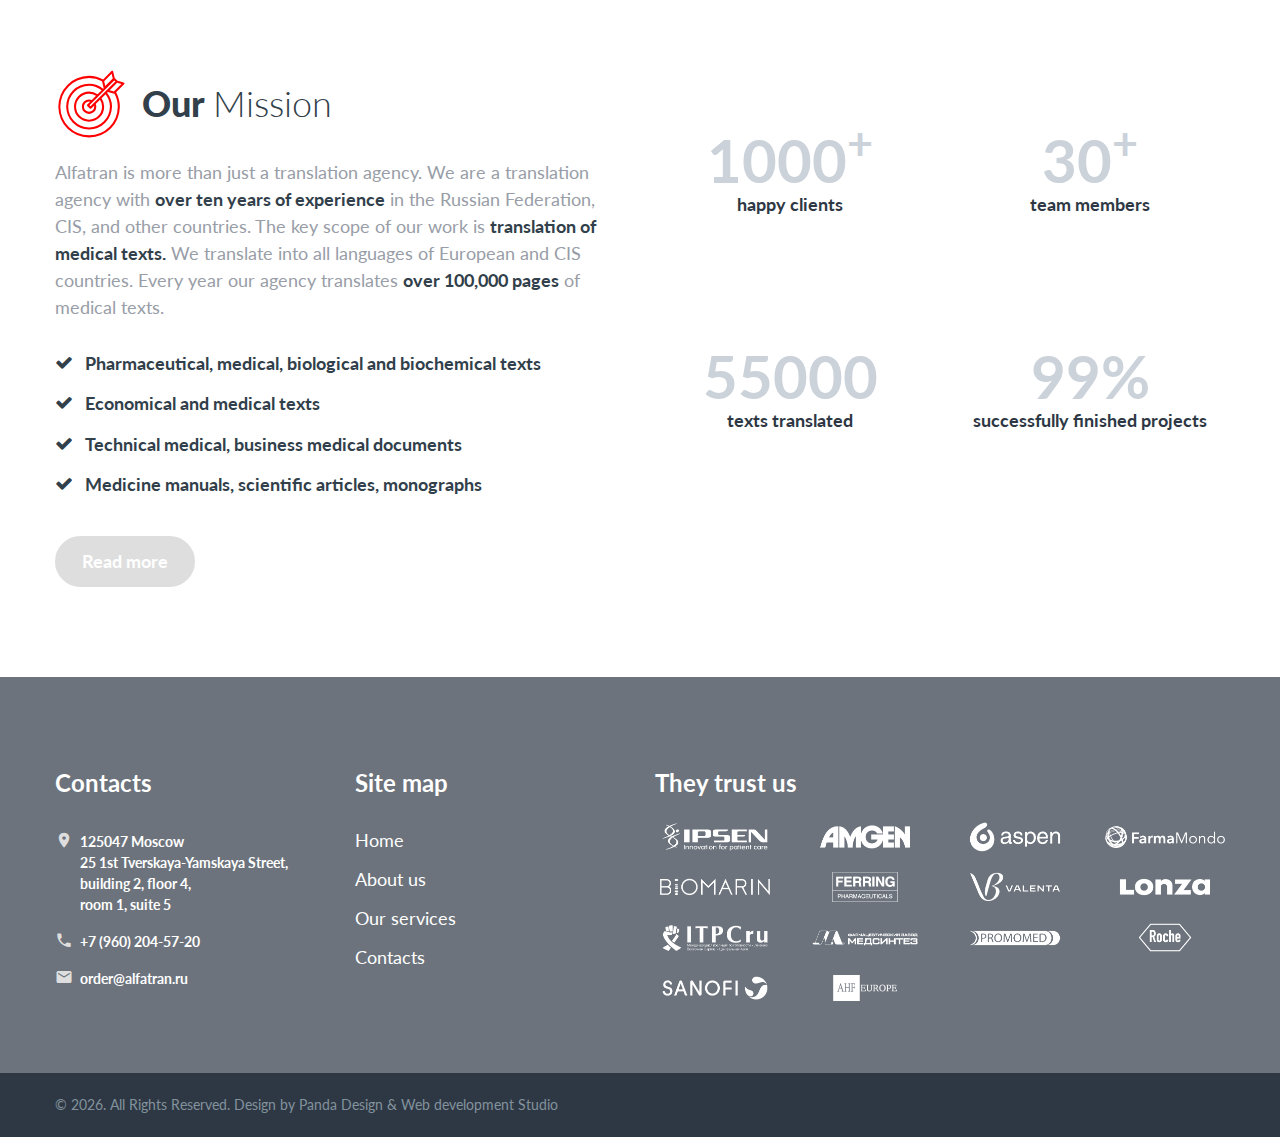
<file: typography_en.html>
<!DOCTYPE html>
<html class="wide wow-animation" lang="ru">
  <head>
    <title>All languages of Europe and CIS | Alfatran Translation Agency</title>
    <meta charset="utf-8">
    <meta name="viewport" content="width=device-width, height=device-height, initial-scale=1.0">
    <meta http-equiv="X-UA-Compatible" content="IE=edge">
    <meta name="description" content="Заказать перевод документа. Формацевтика, медицинские тексты, медико-биологические переводы. Перевод формацевтических документов. Бюро переводов Альфатран | переводы на все языки Европы и стран СНГ">
    <link rel="icon" href="images/favicon.png" type="image/x-icon">
    <link rel="stylesheet" type="text/css" href="https://fonts.googleapis.com/css?family=Lato:300,300i,400,400i,700,900">
    <link rel="stylesheet" href="css/bootstrap.css">
    <link rel="stylesheet" href="css/fonts.css">
    <link rel="stylesheet" href="css/style.css">
    <style>.ie-panel{display: none;background: #212121;padding: 10px 0;box-shadow: 3px 3px 5px 0 rgba(0,0,0,.3);clear: both;text-align:center;position: relative;z-index: 1;} html.ie-10 .ie-panel, html.lt-ie-10 .ie-panel {display: block;}</style>
  </head>
  <body>
    <div class="ie-panel"><a href="http://windows.microsoft.com/en-US/internet-explorer/"><img src="images/ie8-panel/warning_bar_0000_us.jpg" height="42" width="820" alt="You are using an outdated browser. For a faster, safer browsing experience, upgrade for free today."></a></div>
    <div class="preloader">
      <div class="preloader-body">
        <div class="loader">
          <div></div>
          <div></div>
          <div></div>
          <div></div>
          <div></div>
          <div></div>
          <div></div>
          <div></div>
          <div></div>
        </div>
        <p>Loading...</p>
      </div>
    </div>
    <div class="page">
      <header class="section page-header rd-navbar-transparent-wrap">
        <!--RD Navbar-->
        <div class="rd-navbar-wrap">
          <nav class="rd-navbar rd-navbar-transparent" data-layout="rd-navbar-fixed" data-sm-layout="rd-navbar-fixed" data-md-layout="rd-navbar-fixed" data-md-device-layout="rd-navbar-fixed" data-lg-layout="rd-navbar-static" data-lg-device-layout="rd-navbar-static" data-xl-layout="rd-navbar-static" data-xl-device-layout="rd-navbar-static" data-lg-stick-up-offset="20px" data-xl-stick-up-offset="20px" data-xxl-stick-up-offset="20px" data-lg-stick-up="true" data-xl-stick-up="true" data-xxl-stick-up="true">
            <!-- <div class="rd-navbar-collapse-toggle rd-navbar-fixed-element-1" data-rd-navbar-toggle=".rd-navbar-collapse"><span></span></div> -->
            <div class="rd-navbar-main-outer">
              <div class="rd-navbar-main-inner">
                <div class="rd-navbar-main">
                  <!--RD Navbar Panel-->
                  <div class="rd-navbar-panel">
                    <!--RD Navbar Toggle-->
                    <button class="rd-navbar-toggle" data-rd-navbar-toggle=".rd-navbar-nav-wrap"><span></span></button>
                    <!--RD Navbar Brand-->
                    <div class="rd-navbar-brand">
                      <!--Brand--><a class="brand" href="index_en.html"><img class="brand-logo-dark" src="images/logo_en.png" alt="" width="146" height="22"/><img class="brand-logo-light" src="images/logo_en.png" alt="" width="155" height="22"/></a>
                    </div>
                  </div>
                  <div class="rd-navbar-main-element">
                    <div class="rd-navbar-nav-wrap">
                      <ul class="rd-navbar-nav">
                        <li class="rd-nav-item"><a class="rd-nav-link" href="index_en.html">Home</a>
                        </li>
                        <li class="rd-nav-item"><a class="rd-nav-link" href="about_en.html#anchor_about">About us</a>
                        </li>
                        <li class="rd-nav-item active"><a class="rd-nav-link" href="typography_en.html#anchor_services">Our services</a>
                        </li>
                        <li class="rd-nav-item"><a class="rd-nav-link" href="contacts_en.html">Contacts</a>
                        </li>
                        <li class="rd-nav-item link_en"><a class="rd-nav-link" href="typography.html">RU</a>
                        </li>
                        <li class="rd-nav-item"><a class="rd-nav-link" href="typography_en.html">EN</a>
                        </li>
                      </ul>
                    </div>
                  </div>
                </div>
              </div>
            </div>
          </nav>
        </div>
      </header>
      <!--Swiper-->
      <section class="section swiper-container swiper-slider swiper-slider-1 context-dark header_for_desktop" data-loop="true" data-autoplay="5000" data-simulate-touch="true">
        <div class="swiper-wrapper">
          <div class="swiper-slide" data-slide-bg="images/bg-image_1_1_2.jpg">
            <div class="swiper-slide-caption section-lg">
              <div class="container">
                <div class="row">
                  <div class="col-md-9 col-lg-7 offset-md-1 offset-xxl-0">
                    <h1><span class="d-block" data-caption-animate="fadeInUp" data-caption-delay="100">Alfatran</span><span class="d-block text-light" data-caption-animate="fadeInUp" data-caption-delay="200">Translation Agency</span></h1>
                    <p class="lead" data-caption-animate="fadeInUp" data-caption-delay="350">Medical translation services.<br> All languages of Europe and CIS</p>
                    <div class="button-wrap-default" data-caption-animate="fadeInUp" data-caption-delay="450"><a class="button button-secondary-text" href="contacts_en.html#anchor_make_order">Order now</a></div>
                  </div>
                </div>
              </div>
            </div>
          </div>
          <div class="swiper-slide" data-slide-bg="images/bg-image_2_1.jpg">
            <div class="swiper-slide-caption section-lg">
              <div class="container">
                <div class="row">
                  <div class="col-md-9 col-lg-7 offset-md-1 offset-xxl-0">
                    <h1><span class="d-block" data-caption-animate="fadeInUp" data-caption-delay="100">Alfatran</span><span class="d-block text-light" data-caption-animate="fadeInUp" data-caption-delay="200">Translation Agency</span></h1>
                    <p class="lead" data-caption-animate="fadeInUp" data-caption-delay="350">Supporting information &  <br>scientific projects</p>
                    <div class="button-wrap-default" data-caption-animate="fadeInUp" data-caption-delay="450"><a class="button button-secondary-text" href="contacts_en.html#anchor_make_order">Order now</a></div>
                  </div>
                </div>
              </div>
            </div>
          </div>
          <div class="swiper-slide" data-slide-bg="images/bg-image_3_2.jpg">
            <div class="swiper-slide-caption section-lg">
              <div class="container">
                <div class="row">
                  <div class="col-md-9 col-lg-7 offset-md-1 offset-xxl-0">
                    <h1><span class="d-block" data-caption-animate="fadeInUp" data-caption-delay="100">Alfatran</span><span class="d-block text-light" data-caption-animate="fadeInUp" data-caption-delay="200">Translation Agency</span></h1>
                    <p class="lead" data-caption-animate="fadeInUp" data-caption-delay="350">Assistance in preparing for international  <br> medical conferences</p>
                    <div class="button-wrap-default" data-caption-animate="fadeInUp" data-caption-delay="450"><a class="button button-secondary-text" href="contacts_en.html#anchor_make_order">Order now</a></div>
                  </div>
                </div>
              </div>
            </div>
          </div>
        </div>
        <!--Swiper Pagination-->
        <div class="swiper-pagination-wrap">
          <div class="container">
            <div class="row">
              <div class="col-md-9 col-lg-7 offset-md-1 offset-xxl-0">
                <div class="swiper-pagination"></div>
              </div>
            </div>
          </div>
        </div>
      </section>
<div id="anchor_services"></div>
      <section class="section swiper-container swiper-slider swiper-slider-1 context-dark header_for_mobile" data-loop="true" data-autoplay="5000" data-simulate-touch="true">
        <div class="swiper-wrapper">
          <div class="swiper-slide" data-slide-bg="images/bg-image_1_1_2_for_mobile.jpg">
            <div class="swiper-slide-caption section-lg">
              <div class="container">
                <div class="row">
                  <div class="col-md-9 col-lg-7 offset-md-1 offset-xxl-0">
                    <h1><span class="d-block" data-caption-animate="fadeInUp" data-caption-delay="100">Alfatran</span><span class="d-block text-light" data-caption-animate="fadeInUp" data-caption-delay="200">Translation Agency</span></h1>
                    <p class="lead" data-caption-animate="fadeInUp" data-caption-delay="350">Medical translation services.<br> All languages of Europe and CIS</p>
                    <div class="button-wrap-default" data-caption-animate="fadeInUp" data-caption-delay="450"><a class="button button-secondary-text" href="contacts_en.html#anchor_make_order">Order now</a></div>
                  </div>
                </div>
              </div>
            </div>
          </div>
          <div class="swiper-slide" data-slide-bg="images/bg-image_2_1_for_mobile.jpg">
            <div class="swiper-slide-caption section-lg">
              <div class="container">
                <div class="row">
                  <div class="col-md-9 col-lg-7 offset-md-1 offset-xxl-0">
                    <h1><span class="d-block" data-caption-animate="fadeInUp" data-caption-delay="100">Alfatran</span><span class="d-block text-light" data-caption-animate="fadeInUp" data-caption-delay="200">Translation Agency</span></h1>
                    <p class="lead" data-caption-animate="fadeInUp" data-caption-delay="350">Supporting information & <br>scientific projects</p>
                    <div class="button-wrap-default" data-caption-animate="fadeInUp" data-caption-delay="450"><a class="button button-secondary-text" href="contacts_en.html#anchor_make_order">Order now</a></div>
                  </div>
                </div>
              </div>
            </div>
          </div>
          <div class="swiper-slide" data-slide-bg="images/bg-image_3_2_for_mobile.jpg">
            <div class="swiper-slide-caption section-lg">
              <div class="container">
                <div class="row">
                  <div class="col-md-9 col-lg-7 offset-md-1 offset-xxl-0">
                    <h1><span class="d-block" data-caption-animate="fadeInUp" data-caption-delay="100">Alfatran</span><span class="d-block text-light" data-caption-animate="fadeInUp" data-caption-delay="200">Translation Agency</span></h1>
                    <p class="lead" data-caption-animate="fadeInUp" data-caption-delay="350">Assistance in preparing for international medical conferences</p>
                    <div class="button-wrap-default" data-caption-animate="fadeInUp" data-caption-delay="450"><a class="button button-secondary-text" href="contacts_en.html#anchor_make_order">Order now</a></div>
                  </div>
                </div>
              </div>
            </div>
          </div>
        </div>
        <!--Swiper Pagination-->
        <div class="swiper-pagination-wrap">
          <div class="container">
            <div class="row">
              <div class="col-md-9 col-lg-7 offset-md-1 offset-xxl-0">
                <div class="swiper-pagination"></div>
              </div>
            </div>
          </div>
        </div>
      </section>



      <!--Icon List 3-->
      <section class="section section-lg bg-default">
        <div class="container text-center text-lg-left">
          <h5>Our services</h5>
          <div class="row row-30 row-lg-50">
            <div class="col-sm-6 col-md-4">
              <div class="box-icon-3 unit flex-column flex-lg-row">
                <div class="unit-left">
                  <div class="icon novi-icon mercury-icon-screen" style="color: red;"></div>
                </div>
                <div class="unit-body">
                  <h5 class="title">Translating texts of any complexity</h5>
                  <p class="text">Working with languages of all countries of Europe and the CIS. Medical documentation, licenses and quality certificates, approval documents, medical instructions, technical medical texts, clinical trial results, scientific medical literature (articles, textbooks, books and monographs).</p>
                </div>
              </div>
            </div>
            <div class="col-sm-6 col-md-4">
              <div class="box-icon-3 unit flex-column flex-lg-row">
                <div class="unit-left">
                  <div class="icon novi-icon mercury-icon-note" style="color: red;"></div>
                </div>
                <div class="unit-body">
                    <h5 class="title">Supporting information/scientific projects</h5>
                  <p class="text">Translating, performing subject search and information analysis. Selection and processing of information on the topics specified by the customer (meta-analysis of literature, market and local legislation reviews, search for evidence, global reference search, search for copyright holders, intermediary functions, etc.), translation of medical articles, books and monographs on customer’s request, translation of medical articles of the customer and publishing in specialized medical publications.</p>
                </div>
              </div>
            </div>
            <div class="col-sm-6 col-md-4">
              <div class="box-icon-3 unit flex-column flex-lg-row">
                <div class="unit-left">
                  <div class="icon novi-icon mercury-icon-desktop-chart" style="color: red;"></div>
                </div>
                <div class="unit-body">
                  <h5 class="title">Assistance in preparing SOPs</h5>
                  <p class="text">Writing and editing Standard Operating Procedures. SOP is a set of documents required for the implementation of a quality management system. Compliance with the international ISO 9001 standard.</p>
                </div>
              </div>
            </div>
            <div class="col-sm-6 col-md-4">
              <div class="box-icon-3 unit flex-column flex-lg-row">
                <div class="unit-left">
                  <div class="icon novi-icon mercury-icon-chat" style="color: red;"></div>
                </div>
                <div class="unit-body">
                  <h5 class="title">Mediation in business negotiations</h5>
                  <p class="text">We guarantee quality support of negotiations between multilingual companies, confidentiality, flexibility.</p>
                </div>
              </div>
            </div>
            <div class="col-sm-6 col-md-4">
              <div class="box-icon-3 unit flex-column flex-lg-row">
                <div class="unit-left">
                  <div class="icon novi-icon mercury-icon-presentation-3" style="color: red;"></div>
                </div>
                <div class="unit-body">
                  <h5 class="title">Assistance in preparing for international medical conferences</h5>
                  <p class="text">Speech writing, educational activities. Preparing presentations in a foreign language (writing a speech, text of a report), translation of speeches of conference participants.</p>
                </div>
              </div>
            </div>
            <div class="col-sm-6 col-md-4">
              <div class="box-icon-3 unit flex-column flex-lg-row">
                <div class="unit-left">
                  <div class="icon novi-icon mercury-icon-chart-seacrh" style="color: red;"></div>
                </div>
                <div class="unit-body">
                  <h5 class="title">Comprehensive support of GMP inspections & Regulatory support</h5>
                  <p class="text">Russia, Belarus, Kazakhstan. Pre-inspection advisory services, fast translation of additional materials, preparing normative documentation, registration dossiers. NB: zero negative response in the entire history of the company.</p>
                </div>
              </div>
            </div>
                <div class="col-sm-12 col-md-12 col-lg-10">
              <div class="box-icon-3 unit flex-column flex-lg-row">
                <div class="unit-left">
                  <div class="icon novi-icon mercury-icon-partners" style="color: red;"></div>
                </div>
                <div class="unit-body">
                  <h5 class="title">Assistance to international pharmaceutical and medical companies entering the Russian market</h5>
                  <p class="text">Integrated support (e.g. networking, legislation issues, taking all features into account; preparing, collecting and submitting documentation). Assistance in drug registration processes. Full cycle from A to Z, including localization. Comprehensive consulting for foreign companies on opening a pharmaceutical business in Russia. In-depth localization of websites for companies entering the Russian market. Localization support for ‘freezing’, closing and bankruptcy procedures for businesses in Russia.</p>
                </div>
              </div>
            </div>
          </div>
        </div>
      </section>

      <!-- Our Mission-->
      <section class="section bg-default section-md">
        <div class="container">
          <div class="row row-30">
            <div class="col-md-6">
              <h2 class="title-icon"><span class="icon icon-default mercury-icon-target-2" style="color: red;"></span><span>Our <span class="text-light">Mission</span></span></h2>
              <p class="big">Alfatran is more than just a translation agency. We are a translation agency with <b style="color: #31404a;">over ten years of experience</b> in the Russian Federation, CIS, and other countries. The key scope of our work is <b style="color: #31404a;">translation of medical texts.</b> We translate into all languages of European and CIS countries. Every year our agency translates <b style="color: #31404a;">over 100,000 pages</b> of medical texts.
              <!-- <br><br><b style="color: #31404a">В нашей команде:</b></p> -->
              <ul class="list-marked-2">
                <li>Pharmaceutical, medical, biological and biochemical texts</li>
                <li>Economical and medical texts</li>
                <li>Technical medical, business medical documents</li>
                <li>Medicine manuals, scientific articles, monographs</li>
              </ul><a class="button button-primary" href="about_en.html#anchor_read_more">Read more</a>
            </div>
            <div class="col-md-6">
              <div class="row">
                <div class="col-6">
                  <!--Box counter-->
                  <div class="box-counter">
                    <div class="box-counter-main">
                      <div class="counter">1000</div><span><sup>+</sup></span>
                    </div>
                    <p class="box-counter-title">happy clients</p>
                  </div>
                </div>
                <div class="col-6">
                  <!--Box counter-->
                  <div class="box-counter">
                    <div class="box-counter-main">
                      <div class="counter">30</div><span><sup>+</sup></span>
                    </div>
                    <p class="box-counter-title">team members</p>
                  </div>
                </div>
                <div class="col-6">
                  <!--Box counter-->
                  <div class="box-counter">
                    <div class="box-counter-main">
                      <div class="counter">55000</div>
                    </div>
                    <p class="box-counter-title">texts translated</p>
                  </div>
                </div>
                <div class="col-6">
                  <!--Box counter-->
                  <div class="box-counter">
                    <div class="box-counter-main">
                      <div class="counter">99</div><span>%</span>
                    </div>
                    <p class="box-counter-title">successfully finished projects</p>
                  </div>
                </div>
              </div>
            </div>
          </div>
        </div>
      </section>


      <footer class="section footer-classic">
        <div class="footer-inner-1">
          <div class="container">
            <div class="row row-40">
              <div class="col-md-5 col-lg-3">
                <h5 style="color: #fff;">Contacts</h5>
                <ul style="color: #fff;" class="contact-list font-weight-bold">
                  <li>
                    <div class="unit unit-spacing-xs">
                      <div class="unit-left">
                        <div class="icon icon-sm icon-primary novi-icon mdi mdi-map-marker item_margin"></div>
                      </div>
                      <div class="unit-body item_margin" style="cursor: default; pointer-events: none;"><a href="">125047 Moscow <br>25 1st Tverskaya-Yamskaya Street, <br>building 2, floor 4,<br>room 1, suite 5</a></div>
                    </div>
                  </li>
                  <li>
                    <div class="unit unit-spacing-xs">
                      <div class="unit-left">
                        <div class="icon icon-sm icon-primary novi-icon mdi mdi-phone item_margin"></div>
                      </div>
                      <div class="unit-body item_margin"><a href="tel:+79602045720">+7 (960) 204-57-20</a></div>
                    </div>
                  </li>
                  <li>
                    <div class="unit unit-spacing-xs">
                      <div class="unit-left">
                        <div class="icon icon-sm icon-primary novi-icon mdi mdi-email item_margin"></div>
                      </div>
                      <div class="unit-body item_margin"><a href="mailto:order@alfatran.ru">order@alfatran.ru</a></div>
                    </div>
                  </li>

                  <!-- <li>
                    <div class="unit unit-spacing-xs">
                      <div class="unit-left">
                        <div class="icon icon-sm icon-primary novi-icon mdi mdi-clock"></div>
                      </div>
                      <div class="unit-body">
                        <ul class="list-0">
                          <li>Weekdays: 8:00–17:00</li>
                          <li>Weekends: Closed</li>
                        </ul>
                      </div>
                    </div>
                  </li> -->
                </ul>
              </div>
              <div class="col-md-6 col-lg-3">
                <h5 style="color: #fff;">Site map</h5>
                <div class="row row-5 justify-content-between">
                  <div class="col-sm-6" style="margin-top: 5px;">
                    <ul style="color: #fff;" class="footer-list big">
                      <li><a href="index_en.html">Home</a></li>
                      <li><a href="about_en.html#anchor_about">About us</a></li>
                      <li><a href="typography_en.html#anchor_services">Our services</a></li>
                      <li><a href="contacts_en.html">Contacts</a></li>
                      <li><a href="#"></a></li>
                      <li><a href="#"></a></li>
                      <li><a href="#"></a></li>
                    </ul>
                  </div>
                  <!-- <div class="col-sm-4 col-lg-6 col-xxl-5">
                    <ul class="footer-list big">
                      <li><a href="#">Retirement</a></li>
                      <li><a href="#">Investment</a></li>
                      <li><a href="#">Real Estate</a></li>
                      <li><a href="#">Insurance</a></li>
                      <li><a href="#">Tax</a></li>
                      <li><a href="#">Money</a></li>
                      <li><a href="#">Other Resources</a></li>
                    </ul>
                  </div> -->
                </div>
              </div>
              <div class="col-md-12 col-lg-6">
                <h5 style="color: #fff;">They trust us</h5>
                <div class="row row-20 align-items-center text-center">
                  <div class="col-6 col-md-4 col-lg-3"><a class="link-image disable_a" href="https://www.ipsen.com/"><img src="images/partners_7.png" alt="" width="144" height="35"/></a></div>
                  <div class="col-6 col-md-4 col-lg-3"><a class="link-image disable_a" href="https://www.amgen.ru"><img src="images/partners_2.png" alt="" width="144" height="35"/></a></div>
                  <div class="col-6 col-md-4 col-lg-3"><a class="link-image disable_a" href="https://promo-med.ru"><img src="images/partners_3.png" alt="" width="144" height="35"/></a></div>
                  <div class="col-6 col-md-4 col-lg-3"><a class="link-image disable_a" href="https://itpcglobal.org"><img src="images/partners_5.png" alt="" width="144" height="35"/></a></div>
                  <div class="col-6 col-md-4 col-lg-3"><a class="link-image disable_a" href="https://www.lonza.com"><img src="images/partners_4.png" alt="" width="144" height="35"/></a></div>
                  <div class="col-6 col-md-4 col-lg-3"><a class="link-image disable_a" href="https://www.ipsen.com/"><img src="images/partners_6.png" alt="" width="144" height="35"/></a></div>
                  <div class="col-6 col-md-4 col-lg-3"><a class="link-image disable_a" href="https://www.valentapharm.com"><img src="images/partners_1.png" alt="" width="144" height="35"/></a></div>
                  <div class="col-6 col-md-4 col-lg-3"><a class="link-image disable_a" href="https://www.amgen.ru"><img src="images/partners_9.png" alt="" width="144" height="35"/></a></div>
                  <div class="col-6 col-md-4 col-lg-3"><a class="link-image disable_a" href="https://farmamondo.ru"><img src="images/partners_8.png" alt="" width="144" height="35"/></a></div>
                  <div class="col-6 col-md-4 col-lg-3"><a class="link-image disable_a" href="https://itpcglobal.org"><img src="images/partners_10.png" alt="" width="144" height="35"/></a></div>
                  <div class="col-6 col-md-4 col-lg-3"><a class="link-image disable_a" href="https://www.ipsen.com/"><img src="images/partners_11.png" alt="" width="144" height="35"/></a></div>
                  <div class="col-6 col-md-4 col-lg-3"><a class="link-image disable_a" href="https://www.ferring.ru"><img src="images/partners_12.png" alt="" width="144" height="35"/></a></div>
                  <div class="col-6 col-md-4 col-lg-3"><a class="link-image disable_a" href="https://farmamondo.ru"><img src="images/partners_13.png" alt="" width="144" height="35"/></a></div>
                  <div class="col-6 col-md-4 col-lg-3"><a class="link-image disable_a" href="https://farmamondo.ru"><img src="images/partners_14.png" alt="" width="144" height="35"/></a></div>
                  <!--
                  <div class="col-6 col-md-4 col-lg-3"><a class="link-image" href="https://www.valentapharm.com"><img src="images/partners_7.png" alt="" width="144" height="35"/></a></div>
                  <div class="col-6 col-md-4 col-lg-3"><a class="link-image" href="https://www.roche.ru"><img src="images/partners_2.png" alt="" width="144" height="35"/></a></div>
                  <div class="col-6 col-md-4 col-lg-3"><a class="link-image" href="https://promo-med.ru"><img src="images/partners_3.png" alt="" width="144" height="35"/></a></div>
                  <div class="col-6 col-md-4 col-lg-3"><a class="link-image" href="https://itpcglobal.org"><img src="images/partners_5.png" alt="" width="144" height="35"/></a></div>
                  <div class="col-6 col-md-4 col-lg-3"><a class="link-image" href="https://www.lonza.com"><img src="images/partners_4.png" alt="" width="144" height="35"/></a></div>
                  <div class="col-6 col-md-4 col-lg-3"><a class="link-image" href="https://www.ferring.ru"><img src="images/partners_1.png" alt="" width="144" height="35"/></a></div>
                  <div class="col-6 col-md-4 col-lg-3"><a class="link-image" href="https://farmamondo.ru"><img src="images/partners_8.png" alt="" width="144" height="35"/></a></div>
                  <div class="col-6 col-md-4 col-lg-3"><a class="link-image" href="https://itpcglobal.org"><img src="images/partners_10.png" alt="" width="144" height="35"/></a></div>
                  <div class="col-6 col-md-4 col-lg-3"><a class="link-image" href="https://www.ipsen.com/"><img src="images/partners_11.png" alt="" width="144" height="35"/></a></div>
                  <div class="col-6 col-md-4 col-lg-3"><a class="link-image" href="https://www.ferring.ru"><img src="images/partners_12.png" alt="" width="144" height="35"/></a></div>
                  <div class="col-6 col-md-4 col-lg-3"><a class="link-image" href="https://farmamondo.ru"><img src="images/partners_13.png" alt="" width="144" height="35"/></a></div> -->
                </div>
              </div>
            </div>
          </div>
        </div>
        <div class="footer-inner-2">
          <div class="container">
            <p class="rights"><span>&copy;&nbsp;</span><span class="copyright-year"></span>. All Rights Reserved. Design by <a style="" href="https://panda-development.ru">Panda Design & Web development Studio</a></p>
          </div>
        </div>
      </footer>
    </div>
    <div class="snackbars" id="form-output-global"></div>
    <script src="js/core.min.js"></script>
    <script src="js/script.js"></script>
    <!--coded by Starlight-->
    </body>
    </html>
</file>
<file: css/main.css>
/* картинка на странице */
.minimized {
  box-shadow: -20px 25px 30px -3px rgba(46, 56, 68, 0.5);
  cursor: pointer;
}

/* увеличенная картинка */
#magnify {
  display: none;
  /* position: absolute; upd: 24.10.2016 */
  position: fixed;
  max-width: 500px;
  height: auto;
  z-index: 9999;
}
#magnify img {
  width: 100%;
}
/* затемняющий фон */
#overlay {
  display: none;
  background: #000;
  position: fixed;
  top: 0;
  left: 0;
  height: 100%;
  width: 100%;
  opacity: 0.5;
  z-index: 9990;
}
/* кнопка закрытия */
#close-popup {
  width: 30px;
  height: 30px;
  border: 1px solid #AFAFAF;
  border-radius: 15px;
  cursor: pointer;
  position: absolute;
  top: 15px;
  right: 15px;
}
#close-popup i {
  width: 30px;
  height: 30px;
  background: url(https://codernote.ru/files/cross.png) no-repeat center center;
  background-size: 16px 16px;
  display: block;
}
@keyframes rota {
 25% { transform: rotate(360deg); }
}
#close-popup:hover {
  animation: rota 4s infinite normal;
  -webkit-animation-iteration-count: 1;
  animation-iteration-count: 1;
}




/* удаление блока с отзывами
в html обавлен отступ */
section.about_us {
  display: none;
}
</file>
<file: css/fonts.css>
/*
* Fonts
*//*
* Font Awesome Icons 4.7.0
*/@font-face {	font-family: 'FontAwesome';	src: url("../fonts/fontawesome-webfont.eot?v=4.7.0");	src: url("../fonts/fontawesome-webfont.eot?#iefix&v=4.7.0") format("embedded-opentype"), url("../fonts/fontawesome-webfont.woff2?v=4.7.0") format("woff2"), url("../fonts/fontawesome-webfont.woff?v=4.7.0") format("woff"), url("../fonts/fontawesome-webfont.ttf?v=4.7.0") format("truetype"), url("../fonts/fontawesome-webfont.svg?v=4.7.0#fontawesomeregular") format("svg");	font-weight: normal;	font-style: normal;}.fa {	display: inline-block;	font-family: 'FontAwesome';	font-size: inherit;	text-rendering: auto;	-webkit-font-smoothing: antialiased;	-moz-osx-font-smoothing: grayscale;}[class*='fa-']:before {	font-weight: 400;	font-family: 'FontAwesome';}/* makes the font 33% larger relative to the icon container */.fa-lg {	font-size: 1.33333333em;	line-height: 0.75em;	vertical-align: -15%;}.fa-2x {	font-size: 2em;}.fa-3x {	font-size: 3em;}.fa-4x {	font-size: 4em;}.fa-5x {	font-size: 5em;}.fa-fw {	width: 1.28571429em;	text-align: center;}.fa-ul {	padding-left: 0;	margin-left: 2.14285714em;	list-style-type: none;}.fa-ul > li {	position: relative;}.fa-li {	position: absolute;	left: -2.14285714em;	width: 2.14285714em;	top: 0.14285714em;	text-align: center;}.fa-li.fa-lg {	left: -1.85714286em;}.fa-border {	padding: .2em .25em .15em;	border: solid 0.08em #eeeeee;	border-radius: .1em;}.fa-pull-left {	float: left;}.fa-pull-right {	float: right;}.fa.fa-pull-left {	margin-right: .3em;}.fa.fa-pull-right {	margin-left: .3em;}/* Deprecated as of 4.4.0 */.pull-right {	float: right;}.pull-left {	float: left;}.fa.pull-left {	margin-right: .3em;}.fa.pull-right {	margin-left: .3em;}.fa-spin {	-webkit-animation: fa-spin 2s infinite linear;	animation: fa-spin 2s infinite linear;}.fa-pulse {	-webkit-animation: fa-spin 1s infinite steps(8);	animation: fa-spin 1s infinite steps(8);}@-webkit-keyframes fa-spin {	0% {		-webkit-transform: rotate(0deg);		transform: rotate(0deg);	}	100% {		-webkit-transform: rotate(359deg);		transform: rotate(359deg);	}}@keyframes fa-spin {	0% {		-webkit-transform: rotate(0deg);		transform: rotate(0deg);	}	100% {		-webkit-transform: rotate(359deg);		transform: rotate(359deg);	}}.fa-rotate-90 {	-ms-filter: "progid:DXImageTransform.Microsoft.BasicImage(rotation=1)";	-webkit-transform: rotate(90deg);	-ms-transform: rotate(90deg);	transform: rotate(90deg);}.fa-rotate-180 {	-ms-filter: "progid:DXImageTransform.Microsoft.BasicImage(rotation=2)";	-webkit-transform: rotate(180deg);	-ms-transform: rotate(180deg);	transform: rotate(180deg);}.fa-rotate-270 {	-ms-filter: "progid:DXImageTransform.Microsoft.BasicImage(rotation=3)";	-webkit-transform: rotate(270deg);	-ms-transform: rotate(270deg);	transform: rotate(270deg);}.fa-flip-horizontal {	-ms-filter: "progid:DXImageTransform.Microsoft.BasicImage(rotation=0, mirror=1)";	-webkit-transform: scale(-1, 1);	-ms-transform: scale(-1, 1);	transform: scale(-1, 1);}.fa-flip-vertical {	-ms-filter: "progid:DXImageTransform.Microsoft.BasicImage(rotation=2, mirror=1)";	-webkit-transform: scale(1, -1);	-ms-transform: scale(1, -1);	transform: scale(1, -1);}:root .fa-rotate-90,:root .fa-rotate-180,:root .fa-rotate-270,:root .fa-flip-horizontal,:root .fa-flip-vertical {	filter: none;}.fa-stack {	position: relative;	display: inline-block;	width: 2em;	height: 2em;	line-height: 2em;	vertical-align: middle;}.fa-stack-1x,.fa-stack-2x {	position: absolute;	left: 0;	width: 100%;	text-align: center;}.fa-stack-1x {	line-height: inherit;}.fa-stack-2x {	font-size: 2em;}.fa-inverse {	color: #ffffff;}/* Font Awesome uses the Unicode Private Use Area (PUA) to ensure screen
   readers do not read off random characters that represent icons */.fa-glass:before {	content: "\f000";}.fa-music:before {	content: "\f001";}.fa-search:before {	content: "\f002";}.fa-envelope-o:before {	content: "\f003";}.fa-heart:before {	content: "\f004";}.fa-star:before {	content: "\f005";}.fa-star-o:before {	content: "\f006";}.fa-user:before {	content: "\f007";}.fa-film:before {	content: "\f008";}.fa-th-large:before {	content: "\f009";}.fa-th:before {	content: "\f00a";}.fa-th-list:before {	content: "\f00b";}.fa-check:before {	content: "\f00c";}.fa-remove:before,.fa-close:before,.fa-times:before {	content: "\f00d";}.fa-search-plus:before {	content: "\f00e";}.fa-search-minus:before {	content: "\f010";}.fa-power-off:before {	content: "\f011";}.fa-signal:before {	content: "\f012";}.fa-gear:before,.fa-cog:before {	content: "\f013";}.fa-trash-o:before {	content: "\f014";}.fa-home:before {	content: "\f015";}.fa-file-o:before {	content: "\f016";}.fa-clock-o:before {	content: "\f017";}.fa-road:before {	content: "\f018";}.fa-download:before {	content: "\f019";}.fa-arrow-circle-o-down:before {	content: "\f01a";}.fa-arrow-circle-o-up:before {	content: "\f01b";}.fa-inbox:before {	content: "\f01c";}.fa-play-circle-o:before {	content: "\f01d";}.fa-rotate-right:before,.fa-repeat:before {	content: "\f01e";}.fa-refresh:before {	content: "\f021";}.fa-list-alt:before {	content: "\f022";}.fa-lock:before {	content: "\f023";}.fa-flag:before {	content: "\f024";}.fa-headphones:before {	content: "\f025";}.fa-volume-off:before {	content: "\f026";}.fa-volume-down:before {	content: "\f027";}.fa-volume-up:before {	content: "\f028";}.fa-qrcode:before {	content: "\f029";}.fa-barcode:before {	content: "\f02a";}.fa-tag:before {	content: "\f02b";}.fa-tags:before {	content: "\f02c";}.fa-book:before {	content: "\f02d";}.fa-bookmark:before {	content: "\f02e";}.fa-print:before {	content: "\f02f";}.fa-camera:before {	content: "\f030";}.fa-font:before {	content: "\f031";}.fa-bold:before {	content: "\f032";}.fa-italic:before {	content: "\f033";}.fa-text-height:before {	content: "\f034";}.fa-text-width:before {	content: "\f035";}.fa-align-left:before {	content: "\f036";}.fa-align-center:before {	content: "\f037";}.fa-align-right:before {	content: "\f038";}.fa-align-justify:before {	content: "\f039";}.fa-list:before {	content: "\f03a";}.fa-dedent:before,.fa-outdent:before {	content: "\f03b";}.fa-indent:before {	content: "\f03c";}.fa-video-camera:before {	content: "\f03d";}.fa-photo:before,.fa-image:before,.fa-picture-o:before {	content: "\f03e";}.fa-pencil:before {	content: "\f040";}.fa-map-marker:before {	content: "\f041";}.fa-adjust:before {	content: "\f042";}.fa-tint:before {	content: "\f043";}.fa-edit:before,.fa-pencil-square-o:before {	content: "\f044";}.fa-share-square-o:before {	content: "\f045";}.fa-check-square-o:before {	content: "\f046";}.fa-arrows:before {	content: "\f047";}.fa-step-backward:before {	content: "\f048";}.fa-fast-backward:before {	content: "\f049";}.fa-backward:before {	content: "\f04a";}.fa-play:before {	content: "\f04b";}.fa-pause:before {	content: "\f04c";}.fa-stop:before {	content: "\f04d";}.fa-forward:before {	content: "\f04e";}.fa-fast-forward:before {	content: "\f050";}.fa-step-forward:before {	content: "\f051";}.fa-eject:before {	content: "\f052";}.fa-chevron-left:before {	content: "\f053";}.fa-chevron-right:before {	content: "\f054";}.fa-plus-circle:before {	content: "\f055";}.fa-minus-circle:before {	content: "\f056";}.fa-times-circle:before {	content: "\f057";}.fa-check-circle:before {	content: "\f058";}.fa-question-circle:before {	content: "\f059";}.fa-info-circle:before {	content: "\f05a";}.fa-crosshairs:before {	content: "\f05b";}.fa-times-circle-o:before {	content: "\f05c";}.fa-check-circle-o:before {	content: "\f05d";}.fa-ban:before {	content: "\f05e";}.fa-arrow-left:before {	content: "\f060";}.fa-arrow-right:before {	content: "\f061";}.fa-arrow-up:before {	content: "\f062";}.fa-arrow-down:before {	content: "\f063";}.fa-mail-forward:before,.fa-share:before {	content: "\f064";}.fa-expand:before {	content: "\f065";}.fa-compress:before {	content: "\f066";}.fa-plus:before {	content: "\f067";}.fa-minus:before {	content: "\f068";}.fa-asterisk:before {	content: "\f069";}.fa-exclamation-circle:before {	content: "\f06a";}.fa-gift:before {	content: "\f06b";}.fa-leaf:before {	content: "\f06c";}.fa-fire:before {	content: "\f06d";}.fa-eye:before {	content: "\f06e";}.fa-eye-slash:before {	content: "\f070";}.fa-warning:before,.fa-exclamation-triangle:before {	content: "\f071";}.fa-plane:before {	content: "\f072";}.fa-calendar:before {	content: "\f073";}.fa-random:before {	content: "\f074";}.fa-comment:before {	content: "\f075";}.fa-magnet:before {	content: "\f076";}.fa-chevron-up:before {	content: "\f077";}.fa-chevron-down:before {	content: "\f078";}.fa-retweet:before {	content: "\f079";}.fa-shopping-cart:before {	content: "\f07a";}.fa-folder:before {	content: "\f07b";}.fa-folder-open:before {	content: "\f07c";}.fa-arrows-v:before {	content: "\f07d";}.fa-arrows-h:before {	content: "\f07e";}.fa-bar-chart-o:before,.fa-bar-chart:before {	content: "\f080";}.fa-twitter-square:before {	content: "\f081";}.fa-facebook-square:before {	content: "\f082";}.fa-camera-retro:before {	content: "\f083";}.fa-key:before {	content: "\f084";}.fa-gears:before,.fa-cogs:before {	content: "\f085";}.fa-comments:before {	content: "\f086";}.fa-thumbs-o-up:before {	content: "\f087";}.fa-thumbs-o-down:before {	content: "\f088";}.fa-star-half:before {	content: "\f089";}.fa-heart-o:before {	content: "\f08a";}.fa-sign-out:before {	content: "\f08b";}.fa-linkedin-square:before {	content: "\f08c";}.fa-thumb-tack:before {	content: "\f08d";}.fa-external-link:before {	content: "\f08e";}.fa-sign-in:before {	content: "\f090";}.fa-trophy:before {	content: "\f091";}.fa-github-square:before {	content: "\f092";}.fa-upload:before {	content: "\f093";}.fa-lemon-o:before {	content: "\f094";}.fa-phone:before {	content: "\f095";}.fa-square-o:before {	content: "\f096";}.fa-bookmark-o:before {	content: "\f097";}.fa-phone-square:before {	content: "\f098";}.fa-twitter:before {	content: "\f099";}.fa-facebook-f:before,.fa-facebook:before {	content: "\f09a";}.fa-github:before {	content: "\f09b";}.fa-unlock:before {	content: "\f09c";}.fa-credit-card:before {	content: "\f09d";}.fa-feed:before,.fa-rss:before {	content: "\f09e";}.fa-hdd-o:before {	content: "\f0a0";}.fa-bullhorn:before {	content: "\f0a1";}.fa-bell:before {	content: "\f0f3";}.fa-certificate:before {	content: "\f0a3";}.fa-hand-o-right:before {	content: "\f0a4";}.fa-hand-o-left:before {	content: "\f0a5";}.fa-hand-o-up:before {	content: "\f0a6";}.fa-hand-o-down:before {	content: "\f0a7";}.fa-arrow-circle-left:before {	content: "\f0a8";}.fa-arrow-circle-right:before {	content: "\f0a9";}.fa-arrow-circle-up:before {	content: "\f0aa";}.fa-arrow-circle-down:before {	content: "\f0ab";}.fa-globe:before {	content: "\f0ac";}.fa-wrench:before {	content: "\f0ad";}.fa-tasks:before {	content: "\f0ae";}.fa-filter:before {	content: "\f0b0";}.fa-briefcase:before {	content: "\f0b1";}.fa-arrows-alt:before {	content: "\f0b2";}.fa-group:before,.fa-users:before {	content: "\f0c0";}.fa-chain:before,.fa-link:before {	content: "\f0c1";}.fa-cloud:before {	content: "\f0c2";}.fa-flask:before {	content: "\f0c3";}.fa-cut:before,.fa-scissors:before {	content: "\f0c4";}.fa-copy:before,.fa-files-o:before {	content: "\f0c5";}.fa-paperclip:before {	content: "\f0c6";}.fa-save:before,.fa-floppy-o:before {	content: "\f0c7";}.fa-square:before {	content: "\f0c8";}.fa-navicon:before,.fa-reorder:before,.fa-bars:before {	content: "\f0c9";}.fa-list-ul:before {	content: "\f0ca";}.fa-list-ol:before {	content: "\f0cb";}.fa-strikethrough:before {	content: "\f0cc";}.fa-underline:before {	content: "\f0cd";}.fa-table:before {	content: "\f0ce";}.fa-magic:before {	content: "\f0d0";}.fa-truck:before {	content: "\f0d1";}.fa-pinterest:before {	content: "\f0d2";}.fa-pinterest-square:before {	content: "\f0d3";}.fa-google-plus-square:before {	content: "\f0d4";}.fa-google-plus:before {	content: "\f0d5";}.fa-money:before {	content: "\f0d6";}.fa-caret-down:before {	content: "\f0d7";}.fa-caret-up:before {	content: "\f0d8";}.fa-caret-left:before {	content: "\f0d9";}.fa-caret-right:before {	content: "\f0da";}.fa-columns:before {	content: "\f0db";}.fa-unsorted:before,.fa-sort:before {	content: "\f0dc";}.fa-sort-down:before,.fa-sort-desc:before {	content: "\f0dd";}.fa-sort-up:before,.fa-sort-asc:before {	content: "\f0de";}.fa-envelope:before {	content: "\f0e0";}.fa-linkedin:before {	content: "\f0e1";}.fa-rotate-left:before,.fa-undo:before {	content: "\f0e2";}.fa-legal:before,.fa-gavel:before {	content: "\f0e3";}.fa-dashboard:before,.fa-tachometer:before {	content: "\f0e4";}.fa-comment-o:before {	content: "\f0e5";}.fa-comments-o:before {	content: "\f0e6";}.fa-flash:before,.fa-bolt:before {	content: "\f0e7";}.fa-sitemap:before {	content: "\f0e8";}.fa-umbrella:before {	content: "\f0e9";}.fa-paste:before,.fa-clipboard:before {	content: "\f0ea";}.fa-lightbulb-o:before {	content: "\f0eb";}.fa-exchange:before {	content: "\f0ec";}.fa-cloud-download:before {	content: "\f0ed";}.fa-cloud-upload:before {	content: "\f0ee";}.fa-user-md:before {	content: "\f0f0";}.fa-stethoscope:before {	content: "\f0f1";}.fa-suitcase:before {	content: "\f0f2";}.fa-bell-o:before {	content: "\f0a2";}.fa-coffee:before {	content: "\f0f4";}.fa-cutlery:before {	content: "\f0f5";}.fa-file-text-o:before {	content: "\f0f6";}.fa-building-o:before {	content: "\f0f7";}.fa-hospital-o:before {	content: "\f0f8";}.fa-ambulance:before {	content: "\f0f9";}.fa-medkit:before {	content: "\f0fa";}.fa-fighter-jet:before {	content: "\f0fb";}.fa-beer:before {	content: "\f0fc";}.fa-h-square:before {	content: "\f0fd";}.fa-plus-square:before {	content: "\f0fe";}.fa-angle-double-left:before {	content: "\f100";}.fa-angle-double-right:before {	content: "\f101";}.fa-angle-double-up:before {	content: "\f102";}.fa-angle-double-down:before {	content: "\f103";}.fa-angle-left:before {	content: "\f104";}.fa-angle-right:before {	content: "\f105";}.fa-angle-up:before {	content: "\f106";}.fa-angle-down:before {	content: "\f107";}.fa-desktop:before {	content: "\f108";}.fa-laptop:before {	content: "\f109";}.fa-tablet:before {	content: "\f10a";}.fa-mobile-phone:before,.fa-mobile:before {	content: "\f10b";}.fa-circle-o:before {	content: "\f10c";}.fa-quote-left:before {	content: "\f10d";}.fa-quote-right:before {	content: "\f10e";}.fa-spinner:before {	content: "\f110";}.fa-circle:before {	content: "\f111";}.fa-mail-reply:before,.fa-reply:before {	content: "\f112";}.fa-github-alt:before {	content: "\f113";}.fa-folder-o:before {	content: "\f114";}.fa-folder-open-o:before {	content: "\f115";}.fa-smile-o:before {	content: "\f118";}.fa-frown-o:before {	content: "\f119";}.fa-meh-o:before {	content: "\f11a";}.fa-gamepad:before {	content: "\f11b";}.fa-keyboard-o:before {	content: "\f11c";}.fa-flag-o:before {	content: "\f11d";}.fa-flag-checkered:before {	content: "\f11e";}.fa-terminal:before {	content: "\f120";}.fa-code:before {	content: "\f121";}.fa-mail-reply-all:before,.fa-reply-all:before {	content: "\f122";}.fa-star-half-empty:before,.fa-star-half-full:before,.fa-star-half-o:before {	content: "\f123";}.fa-location-arrow:before {	content: "\f124";}.fa-crop:before {	content: "\f125";}.fa-code-fork:before {	content: "\f126";}.fa-unlink:before,.fa-chain-broken:before {	content: "\f127";}.fa-question:before {	content: "\f128";}.fa-info:before {	content: "\f129";}.fa-exclamation:before {	content: "\f12a";}.fa-superscript:before {	content: "\f12b";}.fa-subscript:before {	content: "\f12c";}.fa-eraser:before {	content: "\f12d";}.fa-puzzle-piece:before {	content: "\f12e";}.fa-microphone:before {	content: "\f130";}.fa-microphone-slash:before {	content: "\f131";}.fa-shield:before {	content: "\f132";}.fa-calendar-o:before {	content: "\f133";}.fa-fire-extinguisher:before {	content: "\f134";}.fa-rocket:before {	content: "\f135";}.fa-maxcdn:before {	content: "\f136";}.fa-chevron-circle-left:before {	content: "\f137";}.fa-chevron-circle-right:before {	content: "\f138";}.fa-chevron-circle-up:before {	content: "\f139";}.fa-chevron-circle-down:before {	content: "\f13a";}.fa-html5:before {	content: "\f13b";}.fa-css3:before {	content: "\f13c";}.fa-anchor:before {	content: "\f13d";}.fa-unlock-alt:before {	content: "\f13e";}.fa-bullseye:before {	content: "\f140";}.fa-ellipsis-h:before {	content: "\f141";}.fa-ellipsis-v:before {	content: "\f142";}.fa-rss-square:before {	content: "\f143";}.fa-play-circle:before {	content: "\f144";}.fa-ticket:before {	content: "\f145";}.fa-minus-square:before {	content: "\f146";}.fa-minus-square-o:before {	content: "\f147";}.fa-level-up:before {	content: "\f148";}.fa-level-down:before {	content: "\f149";}.fa-check-square:before {	content: "\f14a";}.fa-pencil-square:before {	content: "\f14b";}.fa-external-link-square:before {	content: "\f14c";}.fa-share-square:before {	content: "\f14d";}.fa-compass:before {	content: "\f14e";}.fa-toggle-down:before,.fa-caret-square-o-down:before {	content: "\f150";}.fa-toggle-up:before,.fa-caret-square-o-up:before {	content: "\f151";}.fa-toggle-right:before,.fa-caret-square-o-right:before {	content: "\f152";}.fa-euro:before,.fa-eur:before {	content: "\f153";}.fa-gbp:before {	content: "\f154";}.fa-dollar:before,.fa-usd:before {	content: "\f155";}.fa-rupee:before,.fa-inr:before {	content: "\f156";}.fa-cny:before,.fa-rmb:before,.fa-yen:before,.fa-jpy:before {	content: "\f157";}.fa-ruble:before,.fa-rouble:before,.fa-rub:before {	content: "\f158";}.fa-won:before,.fa-krw:before {	content: "\f159";}.fa-bitcoin:before,.fa-btc:before {	content: "\f15a";}.fa-file:before {	content: "\f15b";}.fa-file-text:before {	content: "\f15c";}.fa-sort-alpha-asc:before {	content: "\f15d";}.fa-sort-alpha-desc:before {	content: "\f15e";}.fa-sort-amount-asc:before {	content: "\f160";}.fa-sort-amount-desc:before {	content: "\f161";}.fa-sort-numeric-asc:before {	content: "\f162";}.fa-sort-numeric-desc:before {	content: "\f163";}.fa-thumbs-up:before {	content: "\f164";}.fa-thumbs-down:before {	content: "\f165";}.fa-youtube-square:before {	content: "\f166";}.fa-youtube:before {	content: "\f167";}.fa-xing:before {	content: "\f168";}.fa-xing-square:before {	content: "\f169";}.fa-youtube-play:before {	content: "\f16a";}.fa-dropbox:before {	content: "\f16b";}.fa-stack-overflow:before {	content: "\f16c";}.fa-instagram:before {	content: "\f16d";}.fa-flickr:before {	content: "\f16e";}.fa-adn:before {	content: "\f170";}.fa-bitbucket:before {	content: "\f171";}.fa-bitbucket-square:before {	content: "\f172";}.fa-tumblr:before {	content: "\f173";}.fa-tumblr-square:before {	content: "\f174";}.fa-long-arrow-down:before {	content: "\f175";}.fa-long-arrow-up:before {	content: "\f176";}.fa-long-arrow-left:before {	content: "\f177";}.fa-long-arrow-right:before {	content: "\f178";}.fa-apple:before {	content: "\f179";}.fa-windows:before {	content: "\f17a";}.fa-android:before {	content: "\f17b";}.fa-linux:before {	content: "\f17c";}.fa-dribbble:before {	content: "\f17d";}.fa-skype:before {	content: "\f17e";}.fa-foursquare:before {	content: "\f180";}.fa-trello:before {	content: "\f181";}.fa-female:before {	content: "\f182";}.fa-male:before {	content: "\f183";}.fa-gittip:before,.fa-gratipay:before {	content: "\f184";}.fa-sun-o:before {	content: "\f185";}.fa-moon-o:before {	content: "\f186";}.fa-archive:before {	content: "\f187";}.fa-bug:before {	content: "\f188";}.fa-vk:before {	content: "\f189";}.fa-weibo:before {	content: "\f18a";}.fa-renren:before {	content: "\f18b";}.fa-pagelines:before {	content: "\f18c";}.fa-stack-exchange:before {	content: "\f18d";}.fa-arrow-circle-o-right:before {	content: "\f18e";}.fa-arrow-circle-o-left:before {	content: "\f190";}.fa-toggle-left:before,.fa-caret-square-o-left:before {	content: "\f191";}.fa-dot-circle-o:before {	content: "\f192";}.fa-wheelchair:before {	content: "\f193";}.fa-vimeo-square:before {	content: "\f194";}.fa-turkish-lira:before,.fa-try:before {	content: "\f195";}.fa-plus-square-o:before {	content: "\f196";}.fa-space-shuttle:before {	content: "\f197";}.fa-slack:before {	content: "\f198";}.fa-envelope-square:before {	content: "\f199";}.fa-wordpress:before {	content: "\f19a";}.fa-openid:before {	content: "\f19b";}.fa-institution:before,.fa-bank:before,.fa-university:before {	content: "\f19c";}.fa-mortar-board:before,.fa-graduation-cap:before {	content: "\f19d";}.fa-yahoo:before {	content: "\f19e";}.fa-google:before {	content: "\f1a0";}.fa-reddit:before {	content: "\f1a1";}.fa-reddit-square:before {	content: "\f1a2";}.fa-stumbleupon-circle:before {	content: "\f1a3";}.fa-stumbleupon:before {	content: "\f1a4";}.fa-delicious:before {	content: "\f1a5";}.fa-digg:before {	content: "\f1a6";}.fa-pied-piper-pp:before {	content: "\f1a7";}.fa-pied-piper-alt:before {	content: "\f1a8";}.fa-drupal:before {	content: "\f1a9";}.fa-joomla:before {	content: "\f1aa";}.fa-language:before {	content: "\f1ab";}.fa-fax:before {	content: "\f1ac";}.fa-building:before {	content: "\f1ad";}.fa-child:before {	content: "\f1ae";}.fa-paw:before {	content: "\f1b0";}.fa-spoon:before {	content: "\f1b1";}.fa-cube:before {	content: "\f1b2";}.fa-cubes:before {	content: "\f1b3";}.fa-behance:before {	content: "\f1b4";}.fa-behance-square:before {	content: "\f1b5";}.fa-steam:before {	content: "\f1b6";}.fa-steam-square:before {	content: "\f1b7";}.fa-recycle:before {	content: "\f1b8";}.fa-automobile:before,.fa-car:before {	content: "\f1b9";}.fa-cab:before,.fa-taxi:before {	content: "\f1ba";}.fa-tree:before {	content: "\f1bb";}.fa-spotify:before {	content: "\f1bc";}.fa-deviantart:before {	content: "\f1bd";}.fa-soundcloud:before {	content: "\f1be";}.fa-database:before {	content: "\f1c0";}.fa-file-pdf-o:before {	content: "\f1c1";}.fa-file-word-o:before {	content: "\f1c2";}.fa-file-excel-o:before {	content: "\f1c3";}.fa-file-powerpoint-o:before {	content: "\f1c4";}.fa-file-photo-o:before,.fa-file-picture-o:before,.fa-file-image-o:before {	content: "\f1c5";}.fa-file-zip-o:before,.fa-file-archive-o:before {	content: "\f1c6";}.fa-file-sound-o:before,.fa-file-audio-o:before {	content: "\f1c7";}.fa-file-movie-o:before,.fa-file-video-o:before {	content: "\f1c8";}.fa-file-code-o:before {	content: "\f1c9";}.fa-vine:before {	content: "\f1ca";}.fa-codepen:before {	content: "\f1cb";}.fa-jsfiddle:before {	content: "\f1cc";}.fa-life-bouy:before,.fa-life-buoy:before,.fa-life-saver:before,.fa-support:before,.fa-life-ring:before {	content: "\f1cd";}.fa-circle-o-notch:before {	content: "\f1ce";}.fa-ra:before,.fa-resistance:before,.fa-rebel:before {	content: "\f1d0";}.fa-ge:before,.fa-empire:before {	content: "\f1d1";}.fa-git-square:before {	content: "\f1d2";}.fa-git:before {	content: "\f1d3";}.fa-y-combinator-square:before,.fa-yc-square:before,.fa-hacker-news:before {	content: "\f1d4";}.fa-tencent-weibo:before {	content: "\f1d5";}.fa-qq:before {	content: "\f1d6";}.fa-wechat:before,.fa-weixin:before {	content: "\f1d7";}.fa-send:before,.fa-paper-plane:before {	content: "\f1d8";}.fa-send-o:before,.fa-paper-plane-o:before {	content: "\f1d9";}.fa-history:before {	content: "\f1da";}.fa-circle-thin:before {	content: "\f1db";}.fa-header:before {	content: "\f1dc";}.fa-paragraph:before {	content: "\f1dd";}.fa-sliders:before {	content: "\f1de";}.fa-share-alt:before {	content: "\f1e0";}.fa-share-alt-square:before {	content: "\f1e1";}.fa-bomb:before {	content: "\f1e2";}.fa-soccer-ball-o:before,.fa-futbol-o:before {	content: "\f1e3";}.fa-tty:before {	content: "\f1e4";}.fa-binoculars:before {	content: "\f1e5";}.fa-plug:before {	content: "\f1e6";}.fa-slideshare:before {	content: "\f1e7";}.fa-twitch:before {	content: "\f1e8";}.fa-yelp:before {	content: "\f1e9";}.fa-newspaper-o:before {	content: "\f1ea";}.fa-wifi:before {	content: "\f1eb";}.fa-calculator:before {	content: "\f1ec";}.fa-paypal:before {	content: "\f1ed";}.fa-google-wallet:before {	content: "\f1ee";}.fa-cc-visa:before {	content: "\f1f0";}.fa-cc-mastercard:before {	content: "\f1f1";}.fa-cc-discover:before {	content: "\f1f2";}.fa-cc-amex:before {	content: "\f1f3";}.fa-cc-paypal:before {	content: "\f1f4";}.fa-cc-stripe:before {	content: "\f1f5";}.fa-bell-slash:before {	content: "\f1f6";}.fa-bell-slash-o:before {	content: "\f1f7";}.fa-trash:before {	content: "\f1f8";}.fa-copyright:before {	content: "\f1f9";}.fa-at:before {	content: "\f1fa";}.fa-eyedropper:before {	content: "\f1fb";}.fa-paint-brush:before {	content: "\f1fc";}.fa-birthday-cake:before {	content: "\f1fd";}.fa-area-chart:before {	content: "\f1fe";}.fa-pie-chart:before {	content: "\f200";}.fa-line-chart:before {	content: "\f201";}.fa-lastfm:before {	content: "\f202";}.fa-lastfm-square:before {	content: "\f203";}.fa-toggle-off:before {	content: "\f204";}.fa-toggle-on:before {	content: "\f205";}.fa-bicycle:before {	content: "\f206";}.fa-bus:before {	content: "\f207";}.fa-ioxhost:before {	content: "\f208";}.fa-angellist:before {	content: "\f209";}.fa-cc:before {	content: "\f20a";}.fa-shekel:before,.fa-sheqel:before,.fa-ils:before {	content: "\f20b";}.fa-meanpath:before {	content: "\f20c";}.fa-buysellads:before {	content: "\f20d";}.fa-connectdevelop:before {	content: "\f20e";}.fa-dashcube:before {	content: "\f210";}.fa-forumbee:before {	content: "\f211";}.fa-leanpub:before {	content: "\f212";}.fa-sellsy:before {	content: "\f213";}.fa-shirtsinbulk:before {	content: "\f214";}.fa-simplybuilt:before {	content: "\f215";}.fa-skyatlas:before {	content: "\f216";}.fa-cart-plus:before {	content: "\f217";}.fa-cart-arrow-down:before {	content: "\f218";}.fa-diamond:before {	content: "\f219";}.fa-ship:before {	content: "\f21a";}.fa-user-secret:before {	content: "\f21b";}.fa-motorcycle:before {	content: "\f21c";}.fa-street-view:before {	content: "\f21d";}.fa-heartbeat:before {	content: "\f21e";}.fa-venus:before {	content: "\f221";}.fa-mars:before {	content: "\f222";}.fa-mercury:before {	content: "\f223";}.fa-intersex:before,.fa-transgender:before {	content: "\f224";}.fa-transgender-alt:before {	content: "\f225";}.fa-venus-double:before {	content: "\f226";}.fa-mars-double:before {	content: "\f227";}.fa-venus-mars:before {	content: "\f228";}.fa-mars-stroke:before {	content: "\f229";}.fa-mars-stroke-v:before {	content: "\f22a";}.fa-mars-stroke-h:before {	content: "\f22b";}.fa-neuter:before {	content: "\f22c";}.fa-genderless:before {	content: "\f22d";}.fa-facebook-official:before {	content: "\f230";}.fa-pinterest-p:before {	content: "\f231";}.fa-whatsapp:before {	content: "\f232";}.fa-server:before {	content: "\f233";}.fa-user-plus:before {	content: "\f234";}.fa-user-times:before {	content: "\f235";}.fa-hotel:before,.fa-bed:before {	content: "\f236";}.fa-viacoin:before {	content: "\f237";}.fa-train:before {	content: "\f238";}.fa-subway:before {	content: "\f239";}.fa-medium:before {	content: "\f23a";}.fa-yc:before,.fa-y-combinator:before {	content: "\f23b";}.fa-optin-monster:before {	content: "\f23c";}.fa-opencart:before {	content: "\f23d";}.fa-expeditedssl:before {	content: "\f23e";}.fa-battery-4:before,.fa-battery:before,.fa-battery-full:before {	content: "\f240";}.fa-battery-3:before,.fa-battery-three-quarters:before {	content: "\f241";}.fa-battery-2:before,.fa-battery-half:before {	content: "\f242";}.fa-battery-1:before,.fa-battery-quarter:before {	content: "\f243";}.fa-battery-0:before,.fa-battery-empty:before {	content: "\f244";}.fa-mouse-pointer:before {	content: "\f245";}.fa-i-cursor:before {	content: "\f246";}.fa-object-group:before {	content: "\f247";}.fa-object-ungroup:before {	content: "\f248";}.fa-sticky-note:before {	content: "\f249";}.fa-sticky-note-o:before {	content: "\f24a";}.fa-cc-jcb:before {	content: "\f24b";}.fa-cc-diners-club:before {	content: "\f24c";}.fa-clone:before {	content: "\f24d";}.fa-balance-scale:before {	content: "\f24e";}.fa-hourglass-o:before {	content: "\f250";}.fa-hourglass-1:before,.fa-hourglass-start:before {	content: "\f251";}.fa-hourglass-2:before,.fa-hourglass-half:before {	content: "\f252";}.fa-hourglass-3:before,.fa-hourglass-end:before {	content: "\f253";}.fa-hourglass:before {	content: "\f254";}.fa-hand-grab-o:before,.fa-hand-rock-o:before {	content: "\f255";}.fa-hand-stop-o:before,.fa-hand-paper-o:before {	content: "\f256";}.fa-hand-scissors-o:before {	content: "\f257";}.fa-hand-lizard-o:before {	content: "\f258";}.fa-hand-spock-o:before {	content: "\f259";}.fa-hand-pointer-o:before {	content: "\f25a";}.fa-hand-peace-o:before {	content: "\f25b";}.fa-trademark:before {	content: "\f25c";}.fa-registered:before {	content: "\f25d";}.fa-creative-commons:before {	content: "\f25e";}.fa-gg:before {	content: "\f260";}.fa-gg-circle:before {	content: "\f261";}.fa-tripadvisor:before {	content: "\f262";}.fa-odnoklassniki:before {	content: "\f263";}.fa-odnoklassniki-square:before {	content: "\f264";}.fa-get-pocket:before {	content: "\f265";}.fa-wikipedia-w:before {	content: "\f266";}.fa-safari:before {	content: "\f267";}.fa-chrome:before {	content: "\f268";}.fa-firefox:before {	content: "\f269";}.fa-opera:before {	content: "\f26a";}.fa-internet-explorer:before {	content: "\f26b";}.fa-tv:before,.fa-television:before {	content: "\f26c";}.fa-contao:before {	content: "\f26d";}.fa-500px:before {	content: "\f26e";}.fa-amazon:before {	content: "\f270";}.fa-calendar-plus-o:before {	content: "\f271";}.fa-calendar-minus-o:before {	content: "\f272";}.fa-calendar-times-o:before {	content: "\f273";}.fa-calendar-check-o:before {	content: "\f274";}.fa-industry:before {	content: "\f275";}.fa-map-pin:before {	content: "\f276";}.fa-map-signs:before {	content: "\f277";}.fa-map-o:before {	content: "\f278";}.fa-map:before {	content: "\f279";}.fa-commenting:before {	content: "\f27a";}.fa-commenting-o:before {	content: "\f27b";}.fa-houzz:before {	content: "\f27c";}.fa-vimeo:before {	content: "\f27d";}.fa-black-tie:before {	content: "\f27e";}.fa-fonticons:before {	content: "\f280";}.fa-reddit-alien:before {	content: "\f281";}.fa-edge:before {	content: "\f282";}.fa-credit-card-alt:before {	content: "\f283";}.fa-codiepie:before {	content: "\f284";}.fa-modx:before {	content: "\f285";}.fa-fort-awesome:before {	content: "\f286";}.fa-usb:before {	content: "\f287";}.fa-product-hunt:before {	content: "\f288";}.fa-mixcloud:before {	content: "\f289";}.fa-scribd:before {	content: "\f28a";}.fa-pause-circle:before {	content: "\f28b";}.fa-pause-circle-o:before {	content: "\f28c";}.fa-stop-circle:before {	content: "\f28d";}.fa-stop-circle-o:before {	content: "\f28e";}.fa-shopping-bag:before {	content: "\f290";}.fa-shopping-basket:before {	content: "\f291";}.fa-hashtag:before {	content: "\f292";}.fa-bluetooth:before {	content: "\f293";}.fa-bluetooth-b:before {	content: "\f294";}.fa-percent:before {	content: "\f295";}.fa-gitlab:before {	content: "\f296";}.fa-wpbeginner:before {	content: "\f297";}.fa-wpforms:before {	content: "\f298";}.fa-envira:before {	content: "\f299";}.fa-universal-access:before {	content: "\f29a";}.fa-wheelchair-alt:before {	content: "\f29b";}.fa-question-circle-o:before {	content: "\f29c";}.fa-blind:before {	content: "\f29d";}.fa-audio-description:before {	content: "\f29e";}.fa-volume-control-phone:before {	content: "\f2a0";}.fa-braille:before {	content: "\f2a1";}.fa-assistive-listening-systems:before {	content: "\f2a2";}.fa-asl-interpreting:before,.fa-american-sign-language-interpreting:before {	content: "\f2a3";}.fa-deafness:before,.fa-hard-of-hearing:before,.fa-deaf:before {	content: "\f2a4";}.fa-glide:before {	content: "\f2a5";}.fa-glide-g:before {	content: "\f2a6";}.fa-signing:before,.fa-sign-language:before {	content: "\f2a7";}.fa-low-vision:before {	content: "\f2a8";}.fa-viadeo:before {	content: "\f2a9";}.fa-viadeo-square:before {	content: "\f2aa";}.fa-snapchat:before {	content: "\f2ab";}.fa-snapchat-ghost:before {	content: "\f2ac";}.fa-snapchat-square:before {	content: "\f2ad";}.fa-pied-piper:before {	content: "\f2ae";}.fa-first-order:before {	content: "\f2b0";}.fa-yoast:before {	content: "\f2b1";}.fa-themeisle:before {	content: "\f2b2";}.fa-google-plus-circle:before,.fa-google-plus-official:before {	content: "\f2b3";}.fa-fa:before,.fa-font-awesome:before {	content: "\f2b4";}.fa-handshake-o:before {	content: "\f2b5";}.fa-envelope-open:before {	content: "\f2b6";}.fa-envelope-open-o:before {	content: "\f2b7";}.fa-linode:before {	content: "\f2b8";}.fa-address-book:before {	content: "\f2b9";}.fa-address-book-o:before {	content: "\f2ba";}.fa-vcard:before,.fa-address-card:before {	content: "\f2bb";}.fa-vcard-o:before,.fa-address-card-o:before {	content: "\f2bc";}.fa-user-circle:before {	content: "\f2bd";}.fa-user-circle-o:before {	content: "\f2be";}.fa-user-o:before {	content: "\f2c0";}.fa-id-badge:before {	content: "\f2c1";}.fa-drivers-license:before,.fa-id-card:before {	content: "\f2c2";}.fa-drivers-license-o:before,.fa-id-card-o:before {	content: "\f2c3";}.fa-quora:before {	content: "\f2c4";}.fa-free-code-camp:before {	content: "\f2c5";}.fa-telegram:before {	content: "\f2c6";}.fa-thermometer-4:before,.fa-thermometer:before,.fa-thermometer-full:before {	content: "\f2c7";}.fa-thermometer-3:before,.fa-thermometer-three-quarters:before {	content: "\f2c8";}.fa-thermometer-2:before,.fa-thermometer-half:before {	content: "\f2c9";}.fa-thermometer-1:before,.fa-thermometer-quarter:before {	content: "\f2ca";}.fa-thermometer-0:before,.fa-thermometer-empty:before {	content: "\f2cb";}.fa-shower:before {	content: "\f2cc";}.fa-bathtub:before,.fa-s15:before,.fa-bath:before {	content: "\f2cd";}.fa-podcast:before {	content: "\f2ce";}.fa-window-maximize:before {	content: "\f2d0";}.fa-window-minimize:before {	content: "\f2d1";}.fa-window-restore:before {	content: "\f2d2";}.fa-times-rectangle:before,.fa-window-close:before {	content: "\f2d3";}.fa-times-rectangle-o:before,.fa-window-close-o:before {	content: "\f2d4";}.fa-bandcamp:before {	content: "\f2d5";}.fa-grav:before {	content: "\f2d6";}.fa-etsy:before {	content: "\f2d7";}.fa-imdb:before {	content: "\f2d8";}.fa-ravelry:before {	content: "\f2d9";}.fa-eercast:before {	content: "\f2da";}.fa-microchip:before {	content: "\f2db";}.fa-snowflake-o:before {	content: "\f2dc";}.fa-superpowers:before {	content: "\f2dd";}.fa-wpexplorer:before {	content: "\f2de";}.fa-meetup:before {	content: "\f2e0";}.sr-only {	position: absolute;	width: 1px;	height: 1px;	padding: 0;	margin: -1px;	overflow: hidden;	clip: rect(0, 0, 0, 0);	border: 0;}.sr-only-focusable:active,.sr-only-focusable:focus {	position: static;	width: auto;	height: auto;	margin: 0;	overflow: visible;	clip: auto;}/*
* Material Design Icons
*/@font-face {	font-family: "Material Design Icons";	src: url("../fonts/materialdesignicons-webfont.eot?v=1.4.57");	src: url("../fonts/materialdesignicons-webfont.eot?#iefix&v=1.4.57") format("embedded-opentype"), url("../fonts/materialdesignicons-webfont.woff2?v=1.4.57") format("woff2"), url("../fonts/materialdesignicons-webfont.woff?v=1.4.57") format("woff"), url("../fonts/materialdesignicons-webfont.ttf?v=1.4.57") format("truetype"), url("../fonts/materialdesignicons-webfont.svg?v=1.4.57#materialdesigniconsregular") format("svg");	font-weight: normal;	font-style: normal;}.mdi {	display: inline-block;	font: normal normal normal 24px/1 "Material Design Icons";	font-size: inherit;	text-rendering: auto;	-webkit-font-smoothing: antialiased;	-moz-osx-font-smoothing: grayscale;	transform: translate(0, 0);}.mdi-access-point:before {	content: "\f101";}.mdi-access-point-network:before {	content: "\f102";}.mdi-account:before {	content: "\f103";}.mdi-account-alert:before {	content: "\f104";}.mdi-account-box:before {	content: "\f105";}.mdi-account-box-outline:before {	content: "\f106";}.mdi-account-check:before {	content: "\f107";}.mdi-account-circle:before {	content: "\f108";}.mdi-account-convert:before {	content: "\f109";}.mdi-account-key:before {	content: "\f10a";}.mdi-account-location:before {	content: "\f10b";}.mdi-account-minus:before {	content: "\f10c";}.mdi-account-multiple:before {	content: "\f10d";}.mdi-account-multiple-outline:before {	content: "\f10e";}.mdi-account-multiple-plus:before {	content: "\f10f";}.mdi-account-network:before {	content: "\f110";}.mdi-account-off:before {	content: "\f111";}.mdi-account-outline:before {	content: "\f112";}.mdi-account-plus:before {	content: "\f113";}.mdi-account-remove:before {	content: "\f114";}.mdi-account-search:before {	content: "\f115";}.mdi-account-star:before {	content: "\f116";}.mdi-account-star-variant:before {	content: "\f117";}.mdi-account-switch:before {	content: "\f118";}.mdi-adjust:before {	content: "\f119";}.mdi-air-conditioner:before {	content: "\f11a";}.mdi-airballoon:before {	content: "\f11b";}.mdi-airplane:before {	content: "\f11c";}.mdi-airplane-off:before {	content: "\f11d";}.mdi-airplay:before {	content: "\f11e";}.mdi-alarm:before {	content: "\f11f";}.mdi-alarm-check:before {	content: "\f120";}.mdi-alarm-multiple:before {	content: "\f121";}.mdi-alarm-off:before {	content: "\f122";}.mdi-alarm-plus:before {	content: "\f123";}.mdi-album:before {	content: "\f124";}.mdi-alert:before {	content: "\f125";}.mdi-alert-box:before {	content: "\f126";}.mdi-alert-circle:before {	content: "\f127";}.mdi-alert-octagon:before {	content: "\f128";}.mdi-alert-outline:before {	content: "\f129";}.mdi-alpha:before {	content: "\f12a";}.mdi-alphabetical:before {	content: "\f12b";}.mdi-amazon:before {	content: "\f12c";}.mdi-amazon-clouddrive:before {	content: "\f12d";}.mdi-ambulance:before {	content: "\f12e";}.mdi-anchor:before {	content: "\f12f";}.mdi-android:before {	content: "\f130";}.mdi-android-debug-bridge:before {	content: "\f131";}.mdi-android-studio:before {	content: "\f132";}.mdi-apple:before {	content: "\f133";}.mdi-apple-finder:before {	content: "\f134";}.mdi-apple-ios:before {	content: "\f135";}.mdi-apple-mobileme:before {	content: "\f136";}.mdi-apple-safari:before {	content: "\f137";}.mdi-appnet:before {	content: "\f138";}.mdi-apps:before {	content: "\f139";}.mdi-archive:before {	content: "\f13a";}.mdi-arrange-bring-forward:before {	content: "\f13b";}.mdi-arrange-bring-to-front:before {	content: "\f13c";}.mdi-arrange-send-backward:before {	content: "\f13d";}.mdi-arrange-send-to-back:before {	content: "\f13e";}.mdi-arrow-all:before {	content: "\f13f";}.mdi-arrow-bottom-drop-circle:before {	content: "\f140";}.mdi-arrow-bottom-left:before {	content: "\f141";}.mdi-arrow-bottom-right:before {	content: "\f142";}.mdi-arrow-collapse:before {	content: "\f143";}.mdi-arrow-down:before {	content: "\f144";}.mdi-arrow-down-bold:before {	content: "\f145";}.mdi-arrow-down-bold-circle:before {	content: "\f146";}.mdi-arrow-down-bold-circle-outline:before {	content: "\f147";}.mdi-arrow-down-bold-hexagon-outline:before {	content: "\f148";}.mdi-arrow-expand:before {	content: "\f149";}.mdi-arrow-left:before {	content: "\f14a";}.mdi-arrow-left-bold:before {	content: "\f14b";}.mdi-arrow-left-bold-circle:before {	content: "\f14c";}.mdi-arrow-left-bold-circle-outline:before {	content: "\f14d";}.mdi-arrow-left-bold-hexagon-outline:before {	content: "\f14e";}.mdi-arrow-right:before {	content: "\f14f";}.mdi-arrow-right-bold:before {	content: "\f150";}.mdi-arrow-right-bold-circle:before {	content: "\f151";}.mdi-arrow-right-bold-circle-outline:before {	content: "\f152";}.mdi-arrow-right-bold-hexagon-outline:before {	content: "\f153";}.mdi-arrow-top-left:before {	content: "\f154";}.mdi-arrow-top-right:before {	content: "\f155";}.mdi-arrow-up:before {	content: "\f156";}.mdi-arrow-up-bold:before {	content: "\f157";}.mdi-arrow-up-bold-circle:before {	content: "\f158";}.mdi-arrow-up-bold-circle-outline:before {	content: "\f159";}.mdi-arrow-up-bold-hexagon-outline:before {	content: "\f15a";}.mdi-assistant:before {	content: "\f15b";}.mdi-at:before {	content: "\f15c";}.mdi-attachment:before {	content: "\f15d";}.mdi-audiobook:before {	content: "\f15e";}.mdi-auto-fix:before {	content: "\f15f";}.mdi-auto-upload:before {	content: "\f160";}.mdi-autorenew:before {	content: "\f161";}.mdi-av-timer:before {	content: "\f162";}.mdi-baby:before {	content: "\f163";}.mdi-backburger:before {	content: "\f164";}.mdi-backspace:before {	content: "\f165";}.mdi-backup-restore:before {	content: "\f166";}.mdi-bank:before {	content: "\f167";}.mdi-barcode:before {	content: "\f168";}.mdi-barcode-scan:before {	content: "\f169";}.mdi-barley:before {	content: "\f16a";}.mdi-barrel:before {	content: "\f16b";}.mdi-basecamp:before {	content: "\f16c";}.mdi-basket:before {	content: "\f16d";}.mdi-basket-fill:before {	content: "\f16e";}.mdi-basket-unfill:before {	content: "\f16f";}.mdi-battery:before {	content: "\f170";}.mdi-battery-10:before {	content: "\f171";}.mdi-battery-20:before {	content: "\f172";}.mdi-battery-30:before {	content: "\f173";}.mdi-battery-40:before {	content: "\f174";}.mdi-battery-50:before {	content: "\f175";}.mdi-battery-60:before {	content: "\f176";}.mdi-battery-70:before {	content: "\f177";}.mdi-battery-80:before {	content: "\f178";}.mdi-battery-90:before {	content: "\f179";}.mdi-battery-alert:before {	content: "\f17a";}.mdi-battery-charging:before {	content: "\f17b";}.mdi-battery-charging-100:before {	content: "\f17c";}.mdi-battery-charging-20:before {	content: "\f17d";}.mdi-battery-charging-30:before {	content: "\f17e";}.mdi-battery-charging-40:before {	content: "\f17f";}.mdi-battery-charging-60:before {	content: "\f180";}.mdi-battery-charging-80:before {	content: "\f181";}.mdi-battery-charging-90:before {	content: "\f182";}.mdi-battery-minus:before {	content: "\f183";}.mdi-battery-negative:before {	content: "\f184";}.mdi-battery-outline:before {	content: "\f185";}.mdi-battery-plus:before {	content: "\f186";}.mdi-battery-positive:before {	content: "\f187";}.mdi-battery-unknown:before {	content: "\f188";}.mdi-beach:before {	content: "\f189";}.mdi-beaker:before {	content: "\f18a";}.mdi-beaker-empty:before {	content: "\f18b";}.mdi-beaker-empty-outline:before {	content: "\f18c";}.mdi-beaker-outline:before {	content: "\f18d";}.mdi-beats:before {	content: "\f18e";}.mdi-beer:before {	content: "\f18f";}.mdi-behance:before {	content: "\f190";}.mdi-bell:before {	content: "\f191";}.mdi-bell-off:before {	content: "\f192";}.mdi-bell-outline:before {	content: "\f193";}.mdi-bell-plus:before {	content: "\f194";}.mdi-bell-ring:before {	content: "\f195";}.mdi-bell-ring-outline:before {	content: "\f196";}.mdi-bell-sleep:before {	content: "\f197";}.mdi-beta:before {	content: "\f198";}.mdi-bike:before {	content: "\f199";}.mdi-bing:before {	content: "\f19a";}.mdi-binoculars:before {	content: "\f19b";}.mdi-bio:before {	content: "\f19c";}.mdi-biohazard:before {	content: "\f19d";}.mdi-bitbucket:before {	content: "\f19e";}.mdi-black-mesa:before {	content: "\f19f";}.mdi-blackberry:before {	content: "\f1a0";}.mdi-blender:before {	content: "\f1a1";}.mdi-blinds:before {	content: "\f1a2";}.mdi-block-helper:before {	content: "\f1a3";}.mdi-blogger:before {	content: "\f1a4";}.mdi-bluetooth:before {	content: "\f1a5";}.mdi-bluetooth-audio:before {	content: "\f1a6";}.mdi-bluetooth-connect:before {	content: "\f1a7";}.mdi-bluetooth-off:before {	content: "\f1a8";}.mdi-bluetooth-settings:before {	content: "\f1a9";}.mdi-bluetooth-transfer:before {	content: "\f1aa";}.mdi-blur:before {	content: "\f1ab";}.mdi-blur-linear:before {	content: "\f1ac";}.mdi-blur-off:before {	content: "\f1ad";}.mdi-blur-radial:before {	content: "\f1ae";}.mdi-bone:before {	content: "\f1af";}.mdi-book:before {	content: "\f1b0";}.mdi-book-multiple:before {	content: "\f1b1";}.mdi-book-multiple-variant:before {	content: "\f1b2";}.mdi-book-open:before {	content: "\f1b3";}.mdi-book-open-variant:before {	content: "\f1b4";}.mdi-book-variant:before {	content: "\f1b5";}.mdi-bookmark:before {	content: "\f1b6";}.mdi-bookmark-check:before {	content: "\f1b7";}.mdi-bookmark-music:before {	content: "\f1b8";}.mdi-bookmark-outline:before {	content: "\f1b9";}.mdi-bookmark-outline-plus:before {	content: "\f1ba";}.mdi-bookmark-plus:before {	content: "\f1bb";}.mdi-bookmark-remove:before {	content: "\f1bc";}.mdi-border-all:before {	content: "\f1bd";}.mdi-border-bottom:before {	content: "\f1be";}.mdi-border-color:before {	content: "\f1bf";}.mdi-border-horizontal:before {	content: "\f1c0";}.mdi-border-inside:before {	content: "\f1c1";}.mdi-border-left:before {	content: "\f1c2";}.mdi-border-none:before {	content: "\f1c3";}.mdi-border-outside:before {	content: "\f1c4";}.mdi-border-right:before {	content: "\f1c5";}.mdi-border-style:before {	content: "\f1c6";}.mdi-border-top:before {	content: "\f1c7";}.mdi-border-vertical:before {	content: "\f1c8";}.mdi-bowling:before {	content: "\f1c9";}.mdi-box:before {	content: "\f1ca";}.mdi-box-cutter:before {	content: "\f1cb";}.mdi-briefcase:before {	content: "\f1cc";}.mdi-briefcase-check:before {	content: "\f1cd";}.mdi-briefcase-download:before {	content: "\f1ce";}.mdi-briefcase-upload:before {	content: "\f1cf";}.mdi-brightness-1:before {	content: "\f1d0";}.mdi-brightness-2:before {	content: "\f1d1";}.mdi-brightness-3:before {	content: "\f1d2";}.mdi-brightness-4:before {	content: "\f1d3";}.mdi-brightness-5:before {	content: "\f1d4";}.mdi-brightness-6:before {	content: "\f1d5";}.mdi-brightness-7:before {	content: "\f1d6";}.mdi-brightness-auto:before {	content: "\f1d7";}.mdi-broom:before {	content: "\f1d8";}.mdi-brush:before {	content: "\f1d9";}.mdi-bug:before {	content: "\f1da";}.mdi-bulletin-board:before {	content: "\f1db";}.mdi-bullhorn:before {	content: "\f1dc";}.mdi-bus:before {	content: "\f1dd";}.mdi-cached:before {	content: "\f1de";}.mdi-cake:before {	content: "\f1df";}.mdi-cake-layered:before {	content: "\f1e0";}.mdi-cake-variant:before {	content: "\f1e1";}.mdi-calculator:before {	content: "\f1e2";}.mdi-calendar:before {	content: "\f1e3";}.mdi-calendar-blank:before {	content: "\f1e4";}.mdi-calendar-check:before {	content: "\f1e5";}.mdi-calendar-clock:before {	content: "\f1e6";}.mdi-calendar-multiple:before {	content: "\f1e7";}.mdi-calendar-multiple-check:before {	content: "\f1e8";}.mdi-calendar-plus:before {	content: "\f1e9";}.mdi-calendar-remove:before {	content: "\f1ea";}.mdi-calendar-text:before {	content: "\f1eb";}.mdi-calendar-today:before {	content: "\f1ec";}.mdi-call-made:before {	content: "\f1ed";}.mdi-call-merge:before {	content: "\f1ee";}.mdi-call-missed:before {	content: "\f1ef";}.mdi-call-received:before {	content: "\f1f0";}.mdi-call-split:before {	content: "\f1f1";}.mdi-camcorder:before {	content: "\f1f2";}.mdi-camcorder-box:before {	content: "\f1f3";}.mdi-camcorder-box-off:before {	content: "\f1f4";}.mdi-camcorder-off:before {	content: "\f1f5";}.mdi-camera:before {	content: "\f1f6";}.mdi-camera-enhance:before {	content: "\f1f7";}.mdi-camera-front:before {	content: "\f1f8";}.mdi-camera-front-variant:before {	content: "\f1f9";}.mdi-camera-iris:before {	content: "\f1fa";}.mdi-camera-party-mode:before {	content: "\f1fb";}.mdi-camera-rear:before {	content: "\f1fc";}.mdi-camera-rear-variant:before {	content: "\f1fd";}.mdi-camera-switch:before {	content: "\f1fe";}.mdi-camera-timer:before {	content: "\f1ff";}.mdi-candycane:before {	content: "\f200";}.mdi-car:before {	content: "\f201";}.mdi-car-battery:before {	content: "\f202";}.mdi-car-connected:before {	content: "\f203";}.mdi-car-wash:before {	content: "\f204";}.mdi-carrot:before {	content: "\f205";}.mdi-cart:before {	content: "\f206";}.mdi-cart-outline:before {	content: "\f207";}.mdi-cart-plus:before {	content: "\f208";}.mdi-case-sensitive-alt:before {	content: "\f209";}.mdi-cash:before {	content: "\f20a";}.mdi-cash-100:before {	content: "\f20b";}.mdi-cash-multiple:before {	content: "\f20c";}.mdi-cash-usd:before {	content: "\f20d";}.mdi-cast:before {	content: "\f20e";}.mdi-cast-connected:before {	content: "\f20f";}.mdi-castle:before {	content: "\f210";}.mdi-cat:before {	content: "\f211";}.mdi-cellphone:before {	content: "\f212";}.mdi-cellphone-android:before {	content: "\f213";}.mdi-cellphone-basic:before {	content: "\f214";}.mdi-cellphone-dock:before {	content: "\f215";}.mdi-cellphone-iphone:before {	content: "\f216";}.mdi-cellphone-link:before {	content: "\f217";}.mdi-cellphone-link-off:before {	content: "\f218";}.mdi-cellphone-settings:before {	content: "\f219";}.mdi-certificate:before {	content: "\f21a";}.mdi-chair-school:before {	content: "\f21b";}.mdi-chart-arc:before {	content: "\f21c";}.mdi-chart-areaspline:before {	content: "\f21d";}.mdi-chart-bar:before {	content: "\f21e";}.mdi-chart-histogram:before {	content: "\f21f";}.mdi-chart-line:before {	content: "\f220";}.mdi-chart-pie:before {	content: "\f221";}.mdi-check:before {	content: "\f222";}.mdi-check-all:before {	content: "\f223";}.mdi-checkbox-blank:before {	content: "\f224";}.mdi-checkbox-blank-circle:before {	content: "\f225";}.mdi-checkbox-blank-circle-outline:before {	content: "\f226";}.mdi-checkbox-blank-outline:before {	content: "\f227";}.mdi-checkbox-marked:before {	content: "\f228";}.mdi-checkbox-marked-circle:before {	content: "\f229";}.mdi-checkbox-marked-circle-outline:before {	content: "\f22a";}.mdi-checkbox-marked-outline:before {	content: "\f22b";}.mdi-checkbox-multiple-blank:before {	content: "\f22c";}.mdi-checkbox-multiple-blank-outline:before {	content: "\f22d";}.mdi-checkbox-multiple-marked:before {	content: "\f22e";}.mdi-checkbox-multiple-marked-outline:before {	content: "\f22f";}.mdi-checkerboard:before {	content: "\f230";}.mdi-chemical-weapon:before {	content: "\f231";}.mdi-chevron-double-down:before {	content: "\f232";}.mdi-chevron-double-left:before {	content: "\f233";}.mdi-chevron-double-right:before {	content: "\f234";}.mdi-chevron-double-up:before {	content: "\f235";}.mdi-chevron-down:before {	content: "\f236";}.mdi-chevron-left:before {	content: "\f237";}.mdi-chevron-right:before {	content: "\f238";}.mdi-chevron-up:before {	content: "\f239";}.mdi-church:before {	content: "\f23a";}.mdi-cisco-webex:before {	content: "\f23b";}.mdi-city:before {	content: "\f23c";}.mdi-clipboard:before {	content: "\f23d";}.mdi-clipboard-account:before {	content: "\f23e";}.mdi-clipboard-alert:before {	content: "\f23f";}.mdi-clipboard-arrow-down:before {	content: "\f240";}.mdi-clipboard-arrow-left:before {	content: "\f241";}.mdi-clipboard-check:before {	content: "\f242";}.mdi-clipboard-outline:before {	content: "\f243";}.mdi-clipboard-text:before {	content: "\f244";}.mdi-clippy:before {	content: "\f245";}.mdi-clock:before {	content: "\f246";}.mdi-clock-end:before {	content: "\f247";}.mdi-clock-fast:before {	content: "\f248";}.mdi-clock-in:before {	content: "\f249";}.mdi-clock-out:before {	content: "\f24a";}.mdi-clock-start:before {	content: "\f24b";}.mdi-close:before {	content: "\f24c";}.mdi-close-box:before {	content: "\f24d";}.mdi-close-box-outline:before {	content: "\f24e";}.mdi-close-circle:before {	content: "\f24f";}.mdi-close-circle-outline:before {	content: "\f250";}.mdi-close-network:before {	content: "\f251";}.mdi-close-octagon:before {	content: "\f252";}.mdi-close-octagon-outline:before {	content: "\f253";}.mdi-closed-caption:before {	content: "\f254";}.mdi-cloud:before {	content: "\f255";}.mdi-cloud-check:before {	content: "\f256";}.mdi-cloud-circle:before {	content: "\f257";}.mdi-cloud-download:before {	content: "\f258";}.mdi-cloud-outline:before {	content: "\f259";}.mdi-cloud-outline-off:before {	content: "\f25a";}.mdi-cloud-print:before {	content: "\f25b";}.mdi-cloud-print-outline:before {	content: "\f25c";}.mdi-cloud-upload:before {	content: "\f25d";}.mdi-code-array:before {	content: "\f25e";}.mdi-code-braces:before {	content: "\f25f";}.mdi-code-brackets:before {	content: "\f260";}.mdi-code-equal:before {	content: "\f261";}.mdi-code-greater-than:before {	content: "\f262";}.mdi-code-greater-than-or-equal:before {	content: "\f263";}.mdi-code-less-than:before {	content: "\f264";}.mdi-code-less-than-or-equal:before {	content: "\f265";}.mdi-code-not-equal:before {	content: "\f266";}.mdi-code-not-equal-variant:before {	content: "\f267";}.mdi-code-parentheses:before {	content: "\f268";}.mdi-code-string:before {	content: "\f269";}.mdi-code-tags:before {	content: "\f26a";}.mdi-codepen:before {	content: "\f26b";}.mdi-coffee:before {	content: "\f26c";}.mdi-coffee-to-go:before {	content: "\f26d";}.mdi-coin:before {	content: "\f26e";}.mdi-color-helper:before {	content: "\f26f";}.mdi-comment:before {	content: "\f270";}.mdi-comment-account:before {	content: "\f271";}.mdi-comment-account-outline:before {	content: "\f272";}.mdi-comment-alert:before {	content: "\f273";}.mdi-comment-alert-outline:before {	content: "\f274";}.mdi-comment-check:before {	content: "\f275";}.mdi-comment-check-outline:before {	content: "\f276";}.mdi-comment-multiple-outline:before {	content: "\f277";}.mdi-comment-outline:before {	content: "\f278";}.mdi-comment-plus-outline:before {	content: "\f279";}.mdi-comment-processing:before {	content: "\f27a";}.mdi-comment-processing-outline:before {	content: "\f27b";}.mdi-comment-question-outline:before {	content: "\f27c";}.mdi-comment-remove-outline:before {	content: "\f27d";}.mdi-comment-text:before {	content: "\f27e";}.mdi-comment-text-outline:before {	content: "\f27f";}.mdi-compare:before {	content: "\f280";}.mdi-compass:before {	content: "\f281";}.mdi-compass-outline:before {	content: "\f282";}.mdi-console:before {	content: "\f283";}.mdi-contact-mail:before {	content: "\f284";}.mdi-content-copy:before {	content: "\f285";}.mdi-content-cut:before {	content: "\f286";}.mdi-content-duplicate:before {	content: "\f287";}.mdi-content-paste:before {	content: "\f288";}.mdi-content-save:before {	content: "\f289";}.mdi-content-save-all:before {	content: "\f28a";}.mdi-contrast:before {	content: "\f28b";}.mdi-contrast-box:before {	content: "\f28c";}.mdi-contrast-circle:before {	content: "\f28d";}.mdi-cookie:before {	content: "\f28e";}.mdi-cow:before {	content: "\f28f";}.mdi-credit-card:before {	content: "\f290";}.mdi-credit-card-multiple:before {	content: "\f291";}.mdi-credit-card-scan:before {	content: "\f292";}.mdi-crop:before {	content: "\f293";}.mdi-crop-free:before {	content: "\f294";}.mdi-crop-landscape:before {	content: "\f295";}.mdi-crop-portrait:before {	content: "\f296";}.mdi-crop-square:before {	content: "\f297";}.mdi-crosshairs:before {	content: "\f298";}.mdi-crosshairs-gps:before {	content: "\f299";}.mdi-crown:before {	content: "\f29a";}.mdi-cube:before {	content: "\f29b";}.mdi-cube-outline:before {	content: "\f29c";}.mdi-cube-send:before {	content: "\f29d";}.mdi-cube-unfolded:before {	content: "\f29e";}.mdi-cup:before {	content: "\f29f";}.mdi-cup-water:before {	content: "\f2a0";}.mdi-currency-btc:before {	content: "\f2a1";}.mdi-currency-eur:before {	content: "\f2a2";}.mdi-currency-gbp:before {	content: "\f2a3";}.mdi-currency-inr:before {	content: "\f2a4";}.mdi-currency-ngn:before {	content: "\f2a5";}.mdi-currency-rub:before {	content: "\f2a6";}.mdi-currency-try:before {	content: "\f2a7";}.mdi-currency-usd:before {	content: "\f2a8";}.mdi-cursor-default:before {	content: "\f2a9";}.mdi-cursor-default-outline:before {	content: "\f2aa";}.mdi-cursor-move:before {	content: "\f2ab";}.mdi-cursor-pointer:before {	content: "\f2ac";}.mdi-database:before {	content: "\f2ad";}.mdi-database-minus:before {	content: "\f2ae";}.mdi-database-plus:before {	content: "\f2af";}.mdi-debug-step-into:before {	content: "\f2b0";}.mdi-debug-step-out:before {	content: "\f2b1";}.mdi-debug-step-over:before {	content: "\f2b2";}.mdi-decimal-decrease:before {	content: "\f2b3";}.mdi-decimal-increase:before {	content: "\f2b4";}.mdi-delete:before {	content: "\f2b5";}.mdi-delete-variant:before {	content: "\f2b6";}.mdi-delta:before {	content: "\f2b7";}.mdi-deskphone:before {	content: "\f2b8";}.mdi-desktop-mac:before {	content: "\f2b9";}.mdi-desktop-tower:before {	content: "\f2ba";}.mdi-details:before {	content: "\f2bb";}.mdi-deviantart:before {	content: "\f2bc";}.mdi-diamond:before {	content: "\f2bd";}.mdi-dice:before {	content: "\f2be";}.mdi-dice-1:before {	content: "\f2bf";}.mdi-dice-2:before {	content: "\f2c0";}.mdi-dice-3:before {	content: "\f2c1";}.mdi-dice-4:before {	content: "\f2c2";}.mdi-dice-5:before {	content: "\f2c3";}.mdi-dice-6:before {	content: "\f2c4";}.mdi-directions:before {	content: "\f2c5";}.mdi-disk-alert:before {	content: "\f2c6";}.mdi-disqus:before {	content: "\f2c7";}.mdi-disqus-outline:before {	content: "\f2c8";}.mdi-division:before {	content: "\f2c9";}.mdi-division-box:before {	content: "\f2ca";}.mdi-dns:before {	content: "\f2cb";}.mdi-domain:before {	content: "\f2cc";}.mdi-dots-horizontal:before {	content: "\f2cd";}.mdi-dots-vertical:before {	content: "\f2ce";}.mdi-download:before {	content: "\f2cf";}.mdi-drag:before {	content: "\f2d0";}.mdi-drag-horizontal:before {	content: "\f2d1";}.mdi-drag-vertical:before {	content: "\f2d2";}.mdi-drawing:before {	content: "\f2d3";}.mdi-drawing-box:before {	content: "\f2d4";}.mdi-dribbble:before {	content: "\f2d5";}.mdi-dribbble-box:before {	content: "\f2d6";}.mdi-drone:before {	content: "\f2d7";}.mdi-dropbox:before {	content: "\f2d8";}.mdi-drupal:before {	content: "\f2d9";}.mdi-duck:before {	content: "\f2da";}.mdi-dumbbell:before {	content: "\f2db";}.mdi-earth:before {	content: "\f2dc";}.mdi-earth-off:before {	content: "\f2dd";}.mdi-edge:before {	content: "\f2de";}.mdi-eject:before {	content: "\f2df";}.mdi-elevation-decline:before {	content: "\f2e0";}.mdi-elevation-rise:before {	content: "\f2e1";}.mdi-elevator:before {	content: "\f2e2";}.mdi-email:before {	content: "\f2e3";}.mdi-email-open:before {	content: "\f2e4";}.mdi-email-outline:before {	content: "\f2e5";}.mdi-email-secure:before {	content: "\f2e6";}.mdi-emoticon:before {	content: "\f2e7";}.mdi-emoticon-cool:before {	content: "\f2e8";}.mdi-emoticon-devil:before {	content: "\f2e9";}.mdi-emoticon-happy:before {	content: "\f2ea";}.mdi-emoticon-neutral:before {	content: "\f2eb";}.mdi-emoticon-poop:before {	content: "\f2ec";}.mdi-emoticon-sad:before {	content: "\f2ed";}.mdi-emoticon-tongue:before {	content: "\f2ee";}.mdi-engine:before {	content: "\f2ef";}.mdi-engine-outline:before {	content: "\f2f0";}.mdi-equal:before {	content: "\f2f1";}.mdi-equal-box:before {	content: "\f2f2";}.mdi-eraser:before {	content: "\f2f3";}.mdi-escalator:before {	content: "\f2f4";}.mdi-ethernet:before {	content: "\f2f5";}.mdi-ethernet-cable:before {	content: "\f2f6";}.mdi-ethernet-cable-off:before {	content: "\f2f7";}.mdi-etsy:before {	content: "\f2f8";}.mdi-evernote:before {	content: "\f2f9";}.mdi-exclamation:before {	content: "\f2fa";}.mdi-exit-to-app:before {	content: "\f2fb";}.mdi-export:before {	content: "\f2fc";}.mdi-eye:before {	content: "\f2fd";}.mdi-eye-off:before {	content: "\f2fe";}.mdi-eyedropper:before {	content: "\f2ff";}.mdi-eyedropper-variant:before {	content: "\f300";}.mdi-facebook:before {	content: "\f301";}.mdi-facebook-box:before {	content: "\f302";}.mdi-facebook-messenger:before {	content: "\f303";}.mdi-factory:before {	content: "\f304";}.mdi-fan:before {	content: "\f305";}.mdi-fast-forward:before {	content: "\f306";}.mdi-fax:before {	content: "\f307";}.mdi-ferry:before {	content: "\f308";}.mdi-file:before {	content: "\f309";}.mdi-file-chart:before {	content: "\f30a";}.mdi-file-check:before {	content: "\f30b";}.mdi-file-cloud:before {	content: "\f30c";}.mdi-file-delimited:before {	content: "\f30d";}.mdi-file-document:before {	content: "\f30e";}.mdi-file-document-box:before {	content: "\f30f";}.mdi-file-excel:before {	content: "\f310";}.mdi-file-excel-box:before {	content: "\f311";}.mdi-file-export:before {	content: "\f312";}.mdi-file-find:before {	content: "\f313";}.mdi-file-image:before {	content: "\f314";}.mdi-file-import:before {	content: "\f315";}.mdi-file-lock:before {	content: "\f316";}.mdi-file-multiple:before {	content: "\f317";}.mdi-file-music:before {	content: "\f318";}.mdi-file-outline:before {	content: "\f319";}.mdi-file-pdf:before {	content: "\f31a";}.mdi-file-pdf-box:before {	content: "\f31b";}.mdi-file-powerpoint:before {	content: "\f31c";}.mdi-file-powerpoint-box:before {	content: "\f31d";}.mdi-file-presentation-box:before {	content: "\f31e";}.mdi-file-send:before {	content: "\f31f";}.mdi-file-video:before {	content: "\f320";}.mdi-file-word:before {	content: "\f321";}.mdi-file-word-box:before {	content: "\f322";}.mdi-file-xml:before {	content: "\f323";}.mdi-film:before {	content: "\f324";}.mdi-filmstrip:before {	content: "\f325";}.mdi-filmstrip-off:before {	content: "\f326";}.mdi-filter:before {	content: "\f327";}.mdi-filter-outline:before {	content: "\f328";}.mdi-filter-remove:before {	content: "\f329";}.mdi-filter-remove-outline:before {	content: "\f32a";}.mdi-filter-variant:before {	content: "\f32b";}.mdi-fingerprint:before {	content: "\f32c";}.mdi-fire:before {	content: "\f32d";}.mdi-firefox:before {	content: "\f32e";}.mdi-fish:before {	content: "\f32f";}.mdi-flag:before {	content: "\f330";}.mdi-flag-checkered:before {	content: "\f331";}.mdi-flag-outline:before {	content: "\f332";}.mdi-flag-outline-variant:before {	content: "\f333";}.mdi-flag-triangle:before {	content: "\f334";}.mdi-flag-variant:before {	content: "\f335";}.mdi-flash:before {	content: "\f336";}.mdi-flash-auto:before {	content: "\f337";}.mdi-flash-off:before {	content: "\f338";}.mdi-flashlight:before {	content: "\f339";}.mdi-flashlight-off:before {	content: "\f33a";}.mdi-flattr:before {	content: "\f33b";}.mdi-flip-to-back:before {	content: "\f33c";}.mdi-flip-to-front:before {	content: "\f33d";}.mdi-floppy:before {	content: "\f33e";}.mdi-flower:before {	content: "\f33f";}.mdi-folder:before {	content: "\f340";}.mdi-folder-account:before {	content: "\f341";}.mdi-folder-download:before {	content: "\f342";}.mdi-folder-google-drive:before {	content: "\f343";}.mdi-folder-image:before {	content: "\f344";}.mdi-folder-lock:before {	content: "\f345";}.mdi-folder-lock-open:before {	content: "\f346";}.mdi-folder-move:before {	content: "\f347";}.mdi-folder-multiple:before {	content: "\f348";}.mdi-folder-multiple-image:before {	content: "\f349";}.mdi-folder-multiple-outline:before {	content: "\f34a";}.mdi-folder-outline:before {	content: "\f34b";}.mdi-folder-plus:before {	content: "\f34c";}.mdi-folder-remove:before {	content: "\f34d";}.mdi-folder-upload:before {	content: "\f34e";}.mdi-food:before {	content: "\f34f";}.mdi-food-apple:before {	content: "\f350";}.mdi-food-variant:before {	content: "\f351";}.mdi-football:before {	content: "\f352";}.mdi-football-australian:before {	content: "\f353";}.mdi-football-helmet:before {	content: "\f354";}.mdi-format-align-center:before {	content: "\f355";}.mdi-format-align-justify:before {	content: "\f356";}.mdi-format-align-left:before {	content: "\f357";}.mdi-format-align-right:before {	content: "\f358";}.mdi-format-bold:before {	content: "\f359";}.mdi-format-clear:before {	content: "\f35a";}.mdi-format-color-fill:before {	content: "\f35b";}.mdi-format-float-center:before {	content: "\f35c";}.mdi-format-float-left:before {	content: "\f35d";}.mdi-format-float-none:before {	content: "\f35e";}.mdi-format-float-right:before {	content: "\f35f";}.mdi-format-header-1:before {	content: "\f360";}.mdi-format-header-2:before {	content: "\f361";}.mdi-format-header-3:before {	content: "\f362";}.mdi-format-header-4:before {	content: "\f363";}.mdi-format-header-5:before {	content: "\f364";}.mdi-format-header-6:before {	content: "\f365";}.mdi-format-header-decrease:before {	content: "\f366";}.mdi-format-header-equal:before {	content: "\f367";}.mdi-format-header-increase:before {	content: "\f368";}.mdi-format-header-pound:before {	content: "\f369";}.mdi-format-indent-decrease:before {	content: "\f36a";}.mdi-format-indent-increase:before {	content: "\f36b";}.mdi-format-italic:before {	content: "\f36c";}.mdi-format-line-spacing:before {	content: "\f36d";}.mdi-format-list-bulleted:before {	content: "\f36e";}.mdi-format-list-bulleted-type:before {	content: "\f36f";}.mdi-format-list-numbers:before {	content: "\f370";}.mdi-format-paint:before {	content: "\f371";}.mdi-format-paragraph:before {	content: "\f372";}.mdi-format-quote:before {	content: "\f373";}.mdi-format-size:before {	content: "\f374";}.mdi-format-strikethrough:before {	content: "\f375";}.mdi-format-strikethrough-variant:before {	content: "\f376";}.mdi-format-subscript:before {	content: "\f377";}.mdi-format-superscript:before {	content: "\f378";}.mdi-format-text:before {	content: "\f379";}.mdi-format-textdirection-l-to-r:before {	content: "\f37a";}.mdi-format-textdirection-r-to-l:before {	content: "\f37b";}.mdi-format-underline:before {	content: "\f37c";}.mdi-format-wrap-inline:before {	content: "\f37d";}.mdi-format-wrap-square:before {	content: "\f37e";}.mdi-format-wrap-tight:before {	content: "\f37f";}.mdi-format-wrap-top-bottom:before {	content: "\f380";}.mdi-forum:before {	content: "\f381";}.mdi-forward:before {	content: "\f382";}.mdi-foursquare:before {	content: "\f383";}.mdi-fridge:before {	content: "\f384";}.mdi-fridge-filled:before {	content: "\f385";}.mdi-fridge-filled-bottom:before {	content: "\f386";}.mdi-fridge-filled-top:before {	content: "\f387";}.mdi-fullscreen:before {	content: "\f388";}.mdi-fullscreen-exit:before {	content: "\f389";}.mdi-function:before {	content: "\f38a";}.mdi-gamepad:before {	content: "\f38b";}.mdi-gamepad-variant:before {	content: "\f38c";}.mdi-gas-station:before {	content: "\f38d";}.mdi-gate:before {	content: "\f38e";}.mdi-gauge:before {	content: "\f38f";}.mdi-gavel:before {	content: "\f390";}.mdi-gender-female:before {	content: "\f391";}.mdi-gender-male:before {	content: "\f392";}.mdi-gender-male-female:before {	content: "\f393";}.mdi-gender-transgender:before {	content: "\f394";}.mdi-ghost:before {	content: "\f395";}.mdi-gift:before {	content: "\f396";}.mdi-git:before {	content: "\f397";}.mdi-github-box:before {	content: "\f398";}.mdi-github-circle:before {	content: "\f399";}.mdi-glass-flute:before {	content: "\f39a";}.mdi-glass-mug:before {	content: "\f39b";}.mdi-glass-stange:before {	content: "\f39c";}.mdi-glass-tulip:before {	content: "\f39d";}.mdi-glasses:before {	content: "\f39e";}.mdi-gmail:before {	content: "\f39f";}.mdi-google:before {	content: "\f3a0";}.mdi-google-cardboard:before {	content: "\f3a1";}.mdi-google-chrome:before {	content: "\f3a2";}.mdi-google-circles:before {	content: "\f3a3";}.mdi-google-circles-communities:before {	content: "\f3a4";}.mdi-google-circles-extended:before {	content: "\f3a5";}.mdi-google-circles-group:before {	content: "\f3a6";}.mdi-google-controller:before {	content: "\f3a7";}.mdi-google-controller-off:before {	content: "\f3a8";}.mdi-google-drive:before {	content: "\f3a9";}.mdi-google-earth:before {	content: "\f3aa";}.mdi-google-glass:before {	content: "\f3ab";}.mdi-google-nearby:before {	content: "\f3ac";}.mdi-google-pages:before {	content: "\f3ad";}.mdi-google-physical-web:before {	content: "\f3ae";}.mdi-google-play:before {	content: "\f3af";}.mdi-google-plus:before {	content: "\f3b0";}.mdi-google-plus-box:before {	content: "\f3b1";}.mdi-google-translate:before {	content: "\f3b2";}.mdi-google-wallet:before {	content: "\f3b3";}.mdi-grid:before {	content: "\f3b4";}.mdi-grid-off:before {	content: "\f3b5";}.mdi-group:before {	content: "\f3b6";}.mdi-guitar:before {	content: "\f3b7";}.mdi-guitar-pick:before {	content: "\f3b8";}.mdi-guitar-pick-outline:before {	content: "\f3b9";}.mdi-hand-pointing-right:before {	content: "\f3ba";}.mdi-hanger:before {	content: "\f3bb";}.mdi-hangouts:before {	content: "\f3bc";}.mdi-harddisk:before {	content: "\f3bd";}.mdi-headphones:before {	content: "\f3be";}.mdi-headphones-box:before {	content: "\f3bf";}.mdi-headphones-settings:before {	content: "\f3c0";}.mdi-headset:before {	content: "\f3c1";}.mdi-headset-dock:before {	content: "\f3c2";}.mdi-headset-off:before {	content: "\f3c3";}.mdi-heart:before {	content: "\f3c4";}.mdi-heart-box:before {	content: "\f3c5";}.mdi-heart-box-outline:before {	content: "\f3c6";}.mdi-heart-broken:before {	content: "\f3c7";}.mdi-heart-outline:before {	content: "\f3c8";}.mdi-help:before {	content: "\f3c9";}.mdi-help-circle:before {	content: "\f3ca";}.mdi-hexagon:before {	content: "\f3cb";}.mdi-hexagon-outline:before {	content: "\f3cc";}.mdi-history:before {	content: "\f3cd";}.mdi-hololens:before {	content: "\f3ce";}.mdi-home:before {	content: "\f3cf";}.mdi-home-modern:before {	content: "\f3d0";}.mdi-home-variant:before {	content: "\f3d1";}.mdi-hops:before {	content: "\f3d2";}.mdi-hospital:before {	content: "\f3d3";}.mdi-hospital-building:before {	content: "\f3d4";}.mdi-hospital-marker:before {	content: "\f3d5";}.mdi-hotel:before {	content: "\f3d6";}.mdi-houzz:before {	content: "\f3d7";}.mdi-houzz-box:before {	content: "\f3d8";}.mdi-human:before {	content: "\f3d9";}.mdi-human-child:before {	content: "\f3da";}.mdi-human-male-female:before {	content: "\f3db";}.mdi-image:before {	content: "\f3dc";}.mdi-image-album:before {	content: "\f3dd";}.mdi-image-area:before {	content: "\f3de";}.mdi-image-area-close:before {	content: "\f3df";}.mdi-image-broken:before {	content: "\f3e0";}.mdi-image-broken-variant:before {	content: "\f3e1";}.mdi-image-filter:before {	content: "\f3e2";}.mdi-image-filter-black-white:before {	content: "\f3e3";}.mdi-image-filter-center-focus:before {	content: "\f3e4";}.mdi-image-filter-center-focus-weak:before {	content: "\f3e5";}.mdi-image-filter-drama:before {	content: "\f3e6";}.mdi-image-filter-frames:before {	content: "\f3e7";}.mdi-image-filter-hdr:before {	content: "\f3e8";}.mdi-image-filter-none:before {	content: "\f3e9";}.mdi-image-filter-tilt-shift:before {	content: "\f3ea";}.mdi-image-filter-vintage:before {	content: "\f3eb";}.mdi-image-multiple:before {	content: "\f3ec";}.mdi-import:before {	content: "\f3ed";}.mdi-inbox:before {	content: "\f3ee";}.mdi-information:before {	content: "\f3ef";}.mdi-information-outline:before {	content: "\f3f0";}.mdi-instagram:before {	content: "\f3f1";}.mdi-instapaper:before {	content: "\f3f2";}.mdi-internet-explorer:before {	content: "\f3f3";}.mdi-invert-colors:before {	content: "\f3f4";}.mdi-jeepney:before {	content: "\f3f5";}.mdi-jira:before {	content: "\f3f6";}.mdi-jsfiddle:before {	content: "\f3f7";}.mdi-keg:before {	content: "\f3f8";}.mdi-key:before {	content: "\f3f9";}.mdi-key-change:before {	content: "\f3fa";}.mdi-key-minus:before {	content: "\f3fb";}.mdi-key-plus:before {	content: "\f3fc";}.mdi-key-remove:before {	content: "\f3fd";}.mdi-key-variant:before {	content: "\f3fe";}.mdi-keyboard:before {	content: "\f3ff";}.mdi-keyboard-backspace:before {	content: "\f400";}.mdi-keyboard-caps:before {	content: "\f401";}.mdi-keyboard-close:before {	content: "\f402";}.mdi-keyboard-off:before {	content: "\f403";}.mdi-keyboard-return:before {	content: "\f404";}.mdi-keyboard-tab:before {	content: "\f405";}.mdi-keyboard-variant:before {	content: "\f406";}.mdi-label:before {	content: "\f407";}.mdi-label-outline:before {	content: "\f408";}.mdi-lan:before {	content: "\f409";}.mdi-lan-connect:before {	content: "\f40a";}.mdi-lan-disconnect:before {	content: "\f40b";}.mdi-lan-pending:before {	content: "\f40c";}.mdi-language-csharp:before {	content: "\f40d";}.mdi-language-css3:before {	content: "\f40e";}.mdi-language-html5:before {	content: "\f40f";}.mdi-language-javascript:before {	content: "\f410";}.mdi-language-php:before {	content: "\f411";}.mdi-language-python:before {	content: "\f412";}.mdi-language-python-text:before {	content: "\f413";}.mdi-laptop:before {	content: "\f414";}.mdi-laptop-chromebook:before {	content: "\f415";}.mdi-laptop-mac:before {	content: "\f416";}.mdi-laptop-windows:before {	content: "\f417";}.mdi-lastfm:before {	content: "\f418";}.mdi-launch:before {	content: "\f419";}.mdi-layers:before {	content: "\f41a";}.mdi-layers-off:before {	content: "\f41b";}.mdi-leaf:before {	content: "\f41c";}.mdi-led-off:before {	content: "\f41d";}.mdi-led-on:before {	content: "\f41e";}.mdi-led-outline:before {	content: "\f41f";}.mdi-led-variant-off:before {	content: "\f420";}.mdi-led-variant-on:before {	content: "\f421";}.mdi-led-variant-outline:before {	content: "\f422";}.mdi-library:before {	content: "\f423";}.mdi-library-books:before {	content: "\f424";}.mdi-library-music:before {	content: "\f425";}.mdi-library-plus:before {	content: "\f426";}.mdi-lightbulb:before {	content: "\f427";}.mdi-lightbulb-outline:before {	content: "\f428";}.mdi-link:before {	content: "\f429";}.mdi-link-off:before {	content: "\f42a";}.mdi-link-variant:before {	content: "\f42b";}.mdi-link-variant-off:before {	content: "\f42c";}.mdi-linkedin:before {	content: "\f42d";}.mdi-linkedin-box:before {	content: "\f42e";}.mdi-linux:before {	content: "\f42f";}.mdi-lock:before {	content: "\f430";}.mdi-lock-open:before {	content: "\f431";}.mdi-lock-open-outline:before {	content: "\f432";}.mdi-lock-outline:before {	content: "\f433";}.mdi-login:before {	content: "\f434";}.mdi-logout:before {	content: "\f435";}.mdi-looks:before {	content: "\f436";}.mdi-loupe:before {	content: "\f437";}.mdi-lumx:before {	content: "\f438";}.mdi-magnet:before {	content: "\f439";}.mdi-magnet-on:before {	content: "\f43a";}.mdi-magnify:before {	content: "\f43b";}.mdi-magnify-minus:before {	content: "\f43c";}.mdi-magnify-plus:before {	content: "\f43d";}.mdi-mail-ru:before {	content: "\f43e";}.mdi-map:before {	content: "\f43f";}.mdi-map-marker:before {	content: "\f440";}.mdi-map-marker-circle:before {	content: "\f441";}.mdi-map-marker-multiple:before {	content: "\f442";}.mdi-map-marker-off:before {	content: "\f443";}.mdi-map-marker-radius:before {	content: "\f444";}.mdi-margin:before {	content: "\f445";}.mdi-markdown:before {	content: "\f446";}.mdi-marker-check:before {	content: "\f447";}.mdi-martini:before {	content: "\f448";}.mdi-material-ui:before {	content: "\f449";}.mdi-math-compass:before {	content: "\f44a";}.mdi-maxcdn:before {	content: "\f44b";}.mdi-medium:before {	content: "\f44c";}.mdi-memory:before {	content: "\f44d";}.mdi-menu:before {	content: "\f44e";}.mdi-menu-down:before {	content: "\f44f";}.mdi-menu-left:before {	content: "\f450";}.mdi-menu-right:before {	content: "\f451";}.mdi-menu-up:before {	content: "\f452";}.mdi-message:before {	content: "\f453";}.mdi-message-alert:before {	content: "\f454";}.mdi-message-draw:before {	content: "\f455";}.mdi-message-image:before {	content: "\f456";}.mdi-message-outline:before {	content: "\f457";}.mdi-message-processing:before {	content: "\f458";}.mdi-message-reply:before {	content: "\f459";}.mdi-message-reply-text:before {	content: "\f45a";}.mdi-message-text:before {	content: "\f45b";}.mdi-message-text-outline:before {	content: "\f45c";}.mdi-message-video:before {	content: "\f45d";}.mdi-microphone:before {	content: "\f45e";}.mdi-microphone-off:before {	content: "\f45f";}.mdi-microphone-outline:before {	content: "\f460";}.mdi-microphone-settings:before {	content: "\f461";}.mdi-microphone-variant:before {	content: "\f462";}.mdi-microphone-variant-off:before {	content: "\f463";}.mdi-microsoft:before {	content: "\f464";}.mdi-minus:before {	content: "\f465";}.mdi-minus-box:before {	content: "\f466";}.mdi-minus-circle:before {	content: "\f467";}.mdi-minus-circle-outline:before {	content: "\f468";}.mdi-minus-network:before {	content: "\f469";}.mdi-monitor:before {	content: "\f46a";}.mdi-monitor-multiple:before {	content: "\f46b";}.mdi-more:before {	content: "\f46c";}.mdi-motorbike:before {	content: "\f46d";}.mdi-mouse:before {	content: "\f46e";}.mdi-mouse-off:before {	content: "\f46f";}.mdi-mouse-variant:before {	content: "\f470";}.mdi-mouse-variant-off:before {	content: "\f471";}.mdi-movie:before {	content: "\f472";}.mdi-multiplication:before {	content: "\f473";}.mdi-multiplication-box:before {	content: "\f474";}.mdi-music-box:before {	content: "\f475";}.mdi-music-box-outline:before {	content: "\f476";}.mdi-music-circle:before {	content: "\f477";}.mdi-music-note:before {	content: "\f478";}.mdi-music-note-eighth:before {	content: "\f479";}.mdi-music-note-half:before {	content: "\f47a";}.mdi-music-note-off:before {	content: "\f47b";}.mdi-music-note-quarter:before {	content: "\f47c";}.mdi-music-note-sixteenth:before {	content: "\f47d";}.mdi-music-note-whole:before {	content: "\f47e";}.mdi-nature:before {	content: "\f47f";}.mdi-nature-people:before {	content: "\f480";}.mdi-navigation:before {	content: "\f481";}.mdi-needle:before {	content: "\f482";}.mdi-nest-protect:before {	content: "\f483";}.mdi-nest-thermostat:before {	content: "\f484";}.mdi-newspaper:before {	content: "\f485";}.mdi-nfc:before {	content: "\f486";}.mdi-nfc-tap:before {	content: "\f487";}.mdi-nfc-variant:before {	content: "\f488";}.mdi-nodejs:before {	content: "\f489";}.mdi-note:before {	content: "\f48a";}.mdi-note-outline:before {	content: "\f48b";}.mdi-note-plus:before {	content: "\f48c";}.mdi-note-plus-outline:before {	content: "\f48d";}.mdi-note-text:before {	content: "\f48e";}.mdi-notification-clear-all:before {	content: "\f48f";}.mdi-numeric:before {	content: "\f490";}.mdi-numeric-0-box:before {	content: "\f491";}.mdi-numeric-0-box-multiple-outline:before {	content: "\f492";}.mdi-numeric-0-box-outline:before {	content: "\f493";}.mdi-numeric-1-box:before {	content: "\f494";}.mdi-numeric-1-box-multiple-outline:before {	content: "\f495";}.mdi-numeric-1-box-outline:before {	content: "\f496";}.mdi-numeric-2-box:before {	content: "\f497";}.mdi-numeric-2-box-multiple-outline:before {	content: "\f498";}.mdi-numeric-2-box-outline:before {	content: "\f499";}.mdi-numeric-3-box:before {	content: "\f49a";}.mdi-numeric-3-box-multiple-outline:before {	content: "\f49b";}.mdi-numeric-3-box-outline:before {	content: "\f49c";}.mdi-numeric-4-box:before {	content: "\f49d";}.mdi-numeric-4-box-multiple-outline:before {	content: "\f49e";}.mdi-numeric-4-box-outline:before {	content: "\f49f";}.mdi-numeric-5-box:before {	content: "\f4a0";}.mdi-numeric-5-box-multiple-outline:before {	content: "\f4a1";}.mdi-numeric-5-box-outline:before {	content: "\f4a2";}.mdi-numeric-6-box:before {	content: "\f4a3";}.mdi-numeric-6-box-multiple-outline:before {	content: "\f4a4";}.mdi-numeric-6-box-outline:before {	content: "\f4a5";}.mdi-numeric-7-box:before {	content: "\f4a6";}.mdi-numeric-7-box-multiple-outline:before {	content: "\f4a7";}.mdi-numeric-7-box-outline:before {	content: "\f4a8";}.mdi-numeric-8-box:before {	content: "\f4a9";}.mdi-numeric-8-box-multiple-outline:before {	content: "\f4aa";}.mdi-numeric-8-box-outline:before {	content: "\f4ab";}.mdi-numeric-9-box:before {	content: "\f4ac";}.mdi-numeric-9-box-multiple-outline:before {	content: "\f4ad";}.mdi-numeric-9-box-outline:before {	content: "\f4ae";}.mdi-numeric-9-plus-box:before {	content: "\f4af";}.mdi-numeric-9-plus-box-multiple-outline:before {	content: "\f4b0";}.mdi-numeric-9-plus-box-outline:before {	content: "\f4b1";}.mdi-nutrition:before {	content: "\f4b2";}.mdi-octagon:before {	content: "\f4b3";}.mdi-octagon-outline:before {	content: "\f4b4";}.mdi-odnoklassniki:before {	content: "\f4b5";}.mdi-office:before {	content: "\f4b6";}.mdi-oil:before {	content: "\f4b7";}.mdi-oil-temperature:before {	content: "\f4b8";}.mdi-omega:before {	content: "\f4b9";}.mdi-onedrive:before {	content: "\f4ba";}.mdi-open-in-app:before {	content: "\f4bb";}.mdi-open-in-new:before {	content: "\f4bc";}.mdi-opera:before {	content: "\f4bd";}.mdi-ornament:before {	content: "\f4be";}.mdi-ornament-variant:before {	content: "\f4bf";}.mdi-outbox:before {	content: "\f4c0";}.mdi-owl:before {	content: "\f4c1";}.mdi-package:before {	content: "\f4c2";}.mdi-package-down:before {	content: "\f4c3";}.mdi-package-up:before {	content: "\f4c4";}.mdi-package-variant:before {	content: "\f4c5";}.mdi-package-variant-closed:before {	content: "\f4c6";}.mdi-palette:before {	content: "\f4c7";}.mdi-palette-advanced:before {	content: "\f4c8";}.mdi-panda:before {	content: "\f4c9";}.mdi-pandora:before {	content: "\f4ca";}.mdi-panorama:before {	content: "\f4cb";}.mdi-panorama-fisheye:before {	content: "\f4cc";}.mdi-panorama-horizontal:before {	content: "\f4cd";}.mdi-panorama-vertical:before {	content: "\f4ce";}.mdi-panorama-wide-angle:before {	content: "\f4cf";}.mdi-paper-cut-vertical:before {	content: "\f4d0";}.mdi-paperclip:before {	content: "\f4d1";}.mdi-parking:before {	content: "\f4d2";}.mdi-pause:before {	content: "\f4d3";}.mdi-pause-circle:before {	content: "\f4d4";}.mdi-pause-circle-outline:before {	content: "\f4d5";}.mdi-pause-octagon:before {	content: "\f4d6";}.mdi-pause-octagon-outline:before {	content: "\f4d7";}.mdi-paw:before {	content: "\f4d8";}.mdi-pen:before {	content: "\f4d9";}.mdi-pencil:before {	content: "\f4da";}.mdi-pencil-box:before {	content: "\f4db";}.mdi-pencil-box-outline:before {	content: "\f4dc";}.mdi-pencil-lock:before {	content: "\f4dd";}.mdi-pencil-off:before {	content: "\f4de";}.mdi-percent:before {	content: "\f4df";}.mdi-pharmacy:before {	content: "\f4e0";}.mdi-phone:before {	content: "\f4e1";}.mdi-phone-bluetooth:before {	content: "\f4e2";}.mdi-phone-forward:before {	content: "\f4e3";}.mdi-phone-hangup:before {	content: "\f4e4";}.mdi-phone-in-talk:before {	content: "\f4e5";}.mdi-phone-incoming:before {	content: "\f4e6";}.mdi-phone-locked:before {	content: "\f4e7";}.mdi-phone-log:before {	content: "\f4e8";}.mdi-phone-missed:before {	content: "\f4e9";}.mdi-phone-outgoing:before {	content: "\f4ea";}.mdi-phone-paused:before {	content: "\f4eb";}.mdi-phone-settings:before {	content: "\f4ec";}.mdi-phone-voip:before {	content: "\f4ed";}.mdi-pi:before {	content: "\f4ee";}.mdi-pi-box:before {	content: "\f4ef";}.mdi-pig:before {	content: "\f4f0";}.mdi-pill:before {	content: "\f4f1";}.mdi-pin:before {	content: "\f4f2";}.mdi-pin-off:before {	content: "\f4f3";}.mdi-pine-tree:before {	content: "\f4f4";}.mdi-pine-tree-box:before {	content: "\f4f5";}.mdi-pinterest:before {	content: "\f4f6";}.mdi-pinterest-box:before {	content: "\f4f7";}.mdi-pizza:before {	content: "\f4f8";}.mdi-play:before {	content: "\f4f9";}.mdi-play-box-outline:before {	content: "\f4fa";}.mdi-play-circle:before {	content: "\f4fb";}.mdi-play-circle-outline:before {	content: "\f4fc";}.mdi-play-pause:before {	content: "\f4fd";}.mdi-play-protected-content:before {	content: "\f4fe";}.mdi-playlist-minus:before {	content: "\f4ff";}.mdi-playlist-play:before {	content: "\f500";}.mdi-playlist-plus:before {	content: "\f501";}.mdi-playlist-remove:before {	content: "\f502";}.mdi-playstation:before {	content: "\f503";}.mdi-plus:before {	content: "\f504";}.mdi-plus-box:before {	content: "\f505";}.mdi-plus-circle:before {	content: "\f506";}.mdi-plus-circle-multiple-outline:before {	content: "\f507";}.mdi-plus-circle-outline:before {	content: "\f508";}.mdi-plus-network:before {	content: "\f509";}.mdi-plus-one:before {	content: "\f50a";}.mdi-pocket:before {	content: "\f50b";}.mdi-pokeball:before {	content: "\f50c";}.mdi-polaroid:before {	content: "\f50d";}.mdi-poll:before {	content: "\f50e";}.mdi-poll-box:before {	content: "\f50f";}.mdi-polymer:before {	content: "\f510";}.mdi-popcorn:before {	content: "\f511";}.mdi-pound:before {	content: "\f512";}.mdi-pound-box:before {	content: "\f513";}.mdi-power:before {	content: "\f514";}.mdi-power-settings:before {	content: "\f515";}.mdi-power-socket:before {	content: "\f516";}.mdi-presentation:before {	content: "\f517";}.mdi-presentation-play:before {	content: "\f518";}.mdi-printer:before {	content: "\f519";}.mdi-printer-3d:before {	content: "\f51a";}.mdi-printer-alert:before {	content: "\f51b";}.mdi-professional-hexagon:before {	content: "\f51c";}.mdi-projector:before {	content: "\f51d";}.mdi-projector-screen:before {	content: "\f51e";}.mdi-pulse:before {	content: "\f51f";}.mdi-puzzle:before {	content: "\f520";}.mdi-qrcode:before {	content: "\f521";}.mdi-qrcode-scan:before {	content: "\f522";}.mdi-quadcopter:before {	content: "\f523";}.mdi-quality-high:before {	content: "\f524";}.mdi-quicktime:before {	content: "\f525";}.mdi-radar:before {	content: "\f526";}.mdi-radiator:before {	content: "\f527";}.mdi-radio:before {	content: "\f528";}.mdi-radio-handheld:before {	content: "\f529";}.mdi-radio-tower:before {	content: "\f52a";}.mdi-radioactive:before {	content: "\f52b";}.mdi-radiobox-blank:before {	content: "\f52c";}.mdi-radiobox-marked:before {	content: "\f52d";}.mdi-raspberrypi:before {	content: "\f52e";}.mdi-ray-end:before {	content: "\f52f";}.mdi-ray-end-arrow:before {	content: "\f530";}.mdi-ray-start:before {	content: "\f531";}.mdi-ray-start-arrow:before {	content: "\f532";}.mdi-ray-start-end:before {	content: "\f533";}.mdi-ray-vertex:before {	content: "\f534";}.mdi-rdio:before {	content: "\f535";}.mdi-read:before {	content: "\f536";}.mdi-readability:before {	content: "\f537";}.mdi-receipt:before {	content: "\f538";}.mdi-record:before {	content: "\f539";}.mdi-record-rec:before {	content: "\f53a";}.mdi-recycle:before {	content: "\f53b";}.mdi-reddit:before {	content: "\f53c";}.mdi-redo:before {	content: "\f53d";}.mdi-redo-variant:before {	content: "\f53e";}.mdi-refresh:before {	content: "\f53f";}.mdi-regex:before {	content: "\f540";}.mdi-relative-scale:before {	content: "\f541";}.mdi-reload:before {	content: "\f542";}.mdi-remote:before {	content: "\f543";}.mdi-rename-box:before {	content: "\f544";}.mdi-repeat:before {	content: "\f545";}.mdi-repeat-off:before {	content: "\f546";}.mdi-repeat-once:before {	content: "\f547";}.mdi-replay:before {	content: "\f548";}.mdi-reply:before {	content: "\f549";}.mdi-reply-all:before {	content: "\f54a";}.mdi-reproduction:before {	content: "\f54b";}.mdi-resize-bottom-right:before {	content: "\f54c";}.mdi-responsive:before {	content: "\f54d";}.mdi-rewind:before {	content: "\f54e";}.mdi-ribbon:before {	content: "\f54f";}.mdi-road:before {	content: "\f550";}.mdi-road-variant:before {	content: "\f551";}.mdi-rocket:before {	content: "\f552";}.mdi-rotate-3d:before {	content: "\f553";}.mdi-rotate-left:before {	content: "\f554";}.mdi-rotate-left-variant:before {	content: "\f555";}.mdi-rotate-right:before {	content: "\f556";}.mdi-rotate-right-variant:before {	content: "\f557";}.mdi-router-wireless:before {	content: "\f558";}.mdi-routes:before {	content: "\f559";}.mdi-rss:before {	content: "\f55a";}.mdi-rss-box:before {	content: "\f55b";}.mdi-ruler:before {	content: "\f55c";}.mdi-run:before {	content: "\f55d";}.mdi-sale:before {	content: "\f55e";}.mdi-satellite:before {	content: "\f55f";}.mdi-satellite-variant:before {	content: "\f560";}.mdi-scale:before {	content: "\f561";}.mdi-scale-bathroom:before {	content: "\f562";}.mdi-school:before {	content: "\f563";}.mdi-screen-rotation:before {	content: "\f564";}.mdi-screen-rotation-lock:before {	content: "\f565";}.mdi-screwdriver:before {	content: "\f566";}.mdi-script:before {	content: "\f567";}.mdi-sd:before {	content: "\f568";}.mdi-seal:before {	content: "\f569";}.mdi-seat-flat:before {	content: "\f56a";}.mdi-seat-flat-angled:before {	content: "\f56b";}.mdi-seat-individual-suite:before {	content: "\f56c";}.mdi-seat-legroom-extra:before {	content: "\f56d";}.mdi-seat-legroom-normal:before {	content: "\f56e";}.mdi-seat-legroom-reduced:before {	content: "\f56f";}.mdi-seat-recline-extra:before {	content: "\f570";}.mdi-seat-recline-normal:before {	content: "\f571";}.mdi-security:before {	content: "\f572";}.mdi-security-network:before {	content: "\f573";}.mdi-select:before {	content: "\f574";}.mdi-select-all:before {	content: "\f575";}.mdi-select-inverse:before {	content: "\f576";}.mdi-select-off:before {	content: "\f577";}.mdi-selection:before {	content: "\f578";}.mdi-send:before {	content: "\f579";}.mdi-server:before {	content: "\f57a";}.mdi-server-minus:before {	content: "\f57b";}.mdi-server-network:before {	content: "\f57c";}.mdi-server-network-off:before {	content: "\f57d";}.mdi-server-off:before {	content: "\f57e";}.mdi-server-plus:before {	content: "\f57f";}.mdi-server-remove:before {	content: "\f580";}.mdi-server-security:before {	content: "\f581";}.mdi-settings:before {	content: "\f582";}.mdi-settings-box:before {	content: "\f583";}.mdi-shape-plus:before {	content: "\f584";}.mdi-share:before {	content: "\f585";}.mdi-share-variant:before {	content: "\f586";}.mdi-shield:before {	content: "\f587";}.mdi-shield-outline:before {	content: "\f588";}.mdi-shopping:before {	content: "\f589";}.mdi-shopping-music:before {	content: "\f58a";}.mdi-shredder:before {	content: "\f58b";}.mdi-shuffle:before {	content: "\f58c";}.mdi-shuffle-disabled:before {	content: "\f58d";}.mdi-shuffle-variant:before {	content: "\f58e";}.mdi-sigma:before {	content: "\f58f";}.mdi-sign-caution:before {	content: "\f590";}.mdi-signal:before {	content: "\f591";}.mdi-silverware:before {	content: "\f592";}.mdi-silverware-fork:before {	content: "\f593";}.mdi-silverware-spoon:before {	content: "\f594";}.mdi-silverware-variant:before {	content: "\f595";}.mdi-sim:before {	content: "\f596";}.mdi-sim-alert:before {	content: "\f597";}.mdi-sim-off:before {	content: "\f598";}.mdi-sitemap:before {	content: "\f599";}.mdi-skip-backward:before {	content: "\f59a";}.mdi-skip-forward:before {	content: "\f59b";}.mdi-skip-next:before {	content: "\f59c";}.mdi-skip-previous:before {	content: "\f59d";}.mdi-skype:before {	content: "\f59e";}.mdi-skype-business:before {	content: "\f59f";}.mdi-slack:before {	content: "\f5a0";}.mdi-sleep:before {	content: "\f5a1";}.mdi-sleep-off:before {	content: "\f5a2";}.mdi-smoking:before {	content: "\f5a3";}.mdi-smoking-off:before {	content: "\f5a4";}.mdi-snapchat:before {	content: "\f5a5";}.mdi-snowman:before {	content: "\f5a6";}.mdi-sofa:before {	content: "\f5a7";}.mdi-sort:before {	content: "\f5a8";}.mdi-sort-alphabetical:before {	content: "\f5a9";}.mdi-sort-ascending:before {	content: "\f5aa";}.mdi-sort-descending:before {	content: "\f5ab";}.mdi-sort-numeric:before {	content: "\f5ac";}.mdi-sort-variant:before {	content: "\f5ad";}.mdi-soundcloud:before {	content: "\f5ae";}.mdi-source-fork:before {	content: "\f5af";}.mdi-source-pull:before {	content: "\f5b0";}.mdi-speaker:before {	content: "\f5b1";}.mdi-speaker-off:before {	content: "\f5b2";}.mdi-speedometer:before {	content: "\f5b3";}.mdi-spellcheck:before {	content: "\f5b4";}.mdi-spotify:before {	content: "\f5b5";}.mdi-spotlight:before {	content: "\f5b6";}.mdi-spotlight-beam:before {	content: "\f5b7";}.mdi-square-inc:before {	content: "\f5b8";}.mdi-square-inc-cash:before {	content: "\f5b9";}.mdi-stackoverflow:before {	content: "\f5ba";}.mdi-stairs:before {	content: "\f5bb";}.mdi-star:before {	content: "\f5bc";}.mdi-star-circle:before {	content: "\f5bd";}.mdi-star-half:before {	content: "\f5be";}.mdi-star-off:before {	content: "\f5bf";}.mdi-star-outline:before {	content: "\f5c0";}.mdi-steam:before {	content: "\f5c1";}.mdi-steering:before {	content: "\f5c2";}.mdi-step-backward:before {	content: "\f5c3";}.mdi-step-backward-2:before {	content: "\f5c4";}.mdi-step-forward:before {	content: "\f5c5";}.mdi-step-forward-2:before {	content: "\f5c6";}.mdi-stethoscope:before {	content: "\f5c7";}.mdi-stocking:before {	content: "\f5c8";}.mdi-stop:before {	content: "\f5c9";}.mdi-store:before {	content: "\f5ca";}.mdi-store-24-hour:before {	content: "\f5cb";}.mdi-stove:before {	content: "\f5cc";}.mdi-subway:before {	content: "\f5cd";}.mdi-sunglasses:before {	content: "\f5ce";}.mdi-swap-horizontal:before {	content: "\f5cf";}.mdi-swap-vertical:before {	content: "\f5d0";}.mdi-swim:before {	content: "\f5d1";}.mdi-switch:before {	content: "\f5d2";}.mdi-sword:before {	content: "\f5d3";}.mdi-sync:before {	content: "\f5d4";}.mdi-sync-alert:before {	content: "\f5d5";}.mdi-sync-off:before {	content: "\f5d6";}.mdi-tab:before {	content: "\f5d7";}.mdi-tab-unselected:before {	content: "\f5d8";}.mdi-table:before {	content: "\f5d9";}.mdi-table-column-plus-after:before {	content: "\f5da";}.mdi-table-column-plus-before:before {	content: "\f5db";}.mdi-table-column-remove:before {	content: "\f5dc";}.mdi-table-column-width:before {	content: "\f5dd";}.mdi-table-edit:before {	content: "\f5de";}.mdi-table-large:before {	content: "\f5df";}.mdi-table-row-height:before {	content: "\f5e0";}.mdi-table-row-plus-after:before {	content: "\f5e1";}.mdi-table-row-plus-before:before {	content: "\f5e2";}.mdi-table-row-remove:before {	content: "\f5e3";}.mdi-tablet:before {	content: "\f5e4";}.mdi-tablet-android:before {	content: "\f5e5";}.mdi-tablet-ipad:before {	content: "\f5e6";}.mdi-tag:before {	content: "\f5e7";}.mdi-tag-faces:before {	content: "\f5e8";}.mdi-tag-multiple:before {	content: "\f5e9";}.mdi-tag-outline:before {	content: "\f5ea";}.mdi-tag-text-outline:before {	content: "\f5eb";}.mdi-target:before {	content: "\f5ec";}.mdi-taxi:before {	content: "\f5ed";}.mdi-teamviewer:before {	content: "\f5ee";}.mdi-telegram:before {	content: "\f5ef";}.mdi-television:before {	content: "\f5f0";}.mdi-television-guide:before {	content: "\f5f1";}.mdi-temperature-celsius:before {	content: "\f5f2";}.mdi-temperature-fahrenheit:before {	content: "\f5f3";}.mdi-temperature-kelvin:before {	content: "\f5f4";}.mdi-tennis:before {	content: "\f5f5";}.mdi-tent:before {	content: "\f5f6";}.mdi-terrain:before {	content: "\f5f7";}.mdi-text-to-speech:before {	content: "\f5f8";}.mdi-text-to-speech-off:before {	content: "\f5f9";}.mdi-texture:before {	content: "\f5fa";}.mdi-theater:before {	content: "\f5fb";}.mdi-theme-light-dark:before {	content: "\f5fc";}.mdi-thermometer:before {	content: "\f5fd";}.mdi-thermometer-lines:before {	content: "\f5fe";}.mdi-thumb-down:before {	content: "\f5ff";}.mdi-thumb-down-outline:before {	content: "\f600";}.mdi-thumb-up:before {	content: "\f601";}.mdi-thumb-up-outline:before {	content: "\f602";}.mdi-thumbs-up-down:before {	content: "\f603";}.mdi-ticket:before {	content: "\f604";}.mdi-ticket-account:before {	content: "\f605";}.mdi-ticket-confirmation:before {	content: "\f606";}.mdi-tie:before {	content: "\f607";}.mdi-timelapse:before {	content: "\f608";}.mdi-timer:before {	content: "\f609";}.mdi-timer-10:before {	content: "\f60a";}.mdi-timer-3:before {	content: "\f60b";}.mdi-timer-off:before {	content: "\f60c";}.mdi-timer-sand:before {	content: "\f60d";}.mdi-timetable:before {	content: "\f60e";}.mdi-toggle-switch:before {	content: "\f60f";}.mdi-toggle-switch-off:before {	content: "\f610";}.mdi-tooltip:before {	content: "\f611";}.mdi-tooltip-edit:before {	content: "\f612";}.mdi-tooltip-image:before {	content: "\f613";}.mdi-tooltip-outline:before {	content: "\f614";}.mdi-tooltip-outline-plus:before {	content: "\f615";}.mdi-tooltip-text:before {	content: "\f616";}.mdi-tor:before {	content: "\f617";}.mdi-traffic-light:before {	content: "\f618";}.mdi-train:before {	content: "\f619";}.mdi-tram:before {	content: "\f61a";}.mdi-transcribe:before {	content: "\f61b";}.mdi-transcribe-close:before {	content: "\f61c";}.mdi-transfer:before {	content: "\f61d";}.mdi-tree:before {	content: "\f61e";}.mdi-trello:before {	content: "\f61f";}.mdi-trending-down:before {	content: "\f620";}.mdi-trending-neutral:before {	content: "\f621";}.mdi-trending-up:before {	content: "\f622";}.mdi-triangle:before {	content: "\f623";}.mdi-triangle-outline:before {	content: "\f624";}.mdi-trophy:before {	content: "\f625";}.mdi-trophy-award:before {	content: "\f626";}.mdi-trophy-outline:before {	content: "\f627";}.mdi-trophy-variant:before {	content: "\f628";}.mdi-trophy-variant-outline:before {	content: "\f629";}.mdi-truck:before {	content: "\f62a";}.mdi-truck-delivery:before {	content: "\f62b";}.mdi-tshirt-crew:before {	content: "\f62c";}.mdi-tshirt-v:before {	content: "\f62d";}.mdi-tumblr:before {	content: "\f62e";}.mdi-tumblr-reblog:before {	content: "\f62f";}.mdi-twitch:before {	content: "\f630";}.mdi-twitter:before {	content: "\f631";}.mdi-twitter-box:before {	content: "\f632";}.mdi-twitter-circle:before {	content: "\f633";}.mdi-twitter-retweet:before {	content: "\f634";}.mdi-ubuntu:before {	content: "\f635";}.mdi-umbraco:before {	content: "\f636";}.mdi-umbrella:before {	content: "\f637";}.mdi-umbrella-outline:before {	content: "\f638";}.mdi-undo:before {	content: "\f639";}.mdi-undo-variant:before {	content: "\f63a";}.mdi-unfold-less:before {	content: "\f63b";}.mdi-unfold-more:before {	content: "\f63c";}.mdi-ungroup:before {	content: "\f63d";}.mdi-untappd:before {	content: "\f63e";}.mdi-upload:before {	content: "\f63f";}.mdi-usb:before {	content: "\f640";}.mdi-vector-arrange-above:before {	content: "\f641";}.mdi-vector-arrange-below:before {	content: "\f642";}.mdi-vector-circle:before {	content: "\f643";}.mdi-vector-circle-variant:before {	content: "\f644";}.mdi-vector-combine:before {	content: "\f645";}.mdi-vector-curve:before {	content: "\f646";}.mdi-vector-difference:before {	content: "\f647";}.mdi-vector-difference-ab:before {	content: "\f648";}.mdi-vector-difference-ba:before {	content: "\f649";}.mdi-vector-intersection:before {	content: "\f64a";}.mdi-vector-line:before {	content: "\f64b";}.mdi-vector-point:before {	content: "\f64c";}.mdi-vector-polygon:before {	content: "\f64d";}.mdi-vector-polyline:before {	content: "\f64e";}.mdi-vector-selection:before {	content: "\f64f";}.mdi-vector-square:before {	content: "\f650";}.mdi-vector-triangle:before {	content: "\f651";}.mdi-vector-union:before {	content: "\f652";}.mdi-verified:before {	content: "\f653";}.mdi-vibrate:before {	content: "\f654";}.mdi-video:before {	content: "\f655";}.mdi-video-off:before {	content: "\f656";}.mdi-video-switch:before {	content: "\f657";}.mdi-view-agenda:before {	content: "\f658";}.mdi-view-array:before {	content: "\f659";}.mdi-view-carousel:before {	content: "\f65a";}.mdi-view-column:before {	content: "\f65b";}.mdi-view-dashboard:before {	content: "\f65c";}.mdi-view-day:before {	content: "\f65d";}.mdi-view-grid:before {	content: "\f65e";}.mdi-view-headline:before {	content: "\f65f";}.mdi-view-list:before {	content: "\f660";}.mdi-view-module:before {	content: "\f661";}.mdi-view-quilt:before {	content: "\f662";}.mdi-view-stream:before {	content: "\f663";}.mdi-view-week:before {	content: "\f664";}.mdi-vimeo:before {	content: "\f665";}.mdi-vine:before {	content: "\f666";}.mdi-vk:before {	content: "\f667";}.mdi-vk-box:before {	content: "\f668";}.mdi-vk-circle:before {	content: "\f669";}.mdi-voicemail:before {	content: "\f66a";}.mdi-volume-high:before {	content: "\f66b";}.mdi-volume-low:before {	content: "\f66c";}.mdi-volume-medium:before {	content: "\f66d";}.mdi-volume-off:before {	content: "\f66e";}.mdi-vpn:before {	content: "\f66f";}.mdi-walk:before {	content: "\f670";}.mdi-wallet:before {	content: "\f671";}.mdi-wallet-giftcard:before {	content: "\f672";}.mdi-wallet-membership:before {	content: "\f673";}.mdi-wallet-travel:before {	content: "\f674";}.mdi-wan:before {	content: "\f675";}.mdi-watch:before {	content: "\f676";}.mdi-watch-export:before {	content: "\f677";}.mdi-watch-import:before {	content: "\f678";}.mdi-water:before {	content: "\f679";}.mdi-water-off:before {	content: "\f67a";}.mdi-water-percent:before {	content: "\f67b";}.mdi-water-pump:before {	content: "\f67c";}.mdi-weather-cloudy:before {	content: "\f67d";}.mdi-weather-fog:before {	content: "\f67e";}.mdi-weather-hail:before {	content: "\f67f";}.mdi-weather-lightning:before {	content: "\f680";}.mdi-weather-night:before {	content: "\f681";}.mdi-weather-partlycloudy:before {	content: "\f682";}.mdi-weather-pouring:before {	content: "\f683";}.mdi-weather-rainy:before {	content: "\f684";}.mdi-weather-snowy:before {	content: "\f685";}.mdi-weather-sunny:before {	content: "\f686";}.mdi-weather-sunset:before {	content: "\f687";}.mdi-weather-sunset-down:before {	content: "\f688";}.mdi-weather-sunset-up:before {	content: "\f689";}.mdi-weather-windy:before {	content: "\f68a";}.mdi-weather-windy-variant:before {	content: "\f68b";}.mdi-web:before {	content: "\f68c";}.mdi-webcam:before {	content: "\f68d";}.mdi-weight:before {	content: "\f68e";}.mdi-weight-kilogram:before {	content: "\f68f";}.mdi-whatsapp:before {	content: "\f690";}.mdi-wheelchair-accessibility:before {	content: "\f691";}.mdi-white-balance-auto:before {	content: "\f692";}.mdi-white-balance-incandescent:before {	content: "\f693";}.mdi-white-balance-irradescent:before {	content: "\f694";}.mdi-white-balance-sunny:before {	content: "\f695";}.mdi-wifi:before {	content: "\f696";}.mdi-wifi-off:before {	content: "\f697";}.mdi-wii:before {	content: "\f698";}.mdi-wikipedia:before {	content: "\f699";}.mdi-window-close:before {	content: "\f69a";}.mdi-window-closed:before {	content: "\f69b";}.mdi-window-maximize:before {	content: "\f69c";}.mdi-window-minimize:before {	content: "\f69d";}.mdi-window-open:before {	content: "\f69e";}.mdi-window-restore:before {	content: "\f69f";}.mdi-windows:before {	content: "\f6a0";}.mdi-wordpress:before {	content: "\f6a1";}.mdi-worker:before {	content: "\f6a2";}.mdi-wrap:before {	content: "\f6a3";}.mdi-wrench:before {	content: "\f6a4";}.mdi-wunderlist:before {	content: "\f6a5";}.mdi-xbox:before {	content: "\f6a6";}.mdi-xbox-controller:before {	content: "\f6a7";}.mdi-xbox-controller-off:before {	content: "\f6a8";}.mdi-xda:before {	content: "\f6a9";}.mdi-xing:before {	content: "\f6aa";}.mdi-xing-box:before {	content: "\f6ab";}.mdi-xing-circle:before {	content: "\f6ac";}.mdi-xml:before {	content: "\f6ad";}.mdi-yeast:before {	content: "\f6ae";}.mdi-yelp:before {	content: "\f6af";}.mdi-youtube-play:before {	content: "\f6b0";}.mdi-zip-box:before {	content: "\f6b1";}.mdi-18px {	font-size: 18px;}.mdi-24px {	font-size: 24px;}.mdi-36px {	font-size: 36px;}.mdi-48px {	font-size: 48px;}.mdi-dark {	color: rgba(0, 0, 0, 0.54);}.mdi-dark.mdi-inactive {	color: rgba(0, 0, 0, 0.26);}.mdi-light {	color: white;}.mdi-light.mdi-inactive {	color: rgba(255, 255, 255, 0.3);}@font-face {	font-family: 'Mercury';	src: url("../fonts/mercury-regular.eot?62418065");	src: url("../fonts/mercury-regular.eot?62418065#iefix") format("embedded-opentype"), url("../fonts/mercury-regular.woff?62418065") format("woff"), url("../fonts/mercury-regular.ttf?62418065") format("truetype"), url("../fonts/mercury-regular.svg?62418065#mercury") format("svg");	font-weight: 400;	font-style: normal;}[class^="mercury-icon-"]:before, [class*="mercury-icon-"]:before,.mercury-ico {	font-family: 'Mercury';	font-weight: 400;	font-style: normal;	font-size: inherit;	text-transform: none;	-webkit-font-smoothing: antialiased;	-moz-osx-font-smoothing: grayscale;}.mercury-icon-time:before {	content: '\e800';}.mercury-icon-angle-up:before {	content: '\e801';}.mercury-icon-angle-left:before {	content: '\e802';}.mercury-icon-angle-bottom:before {	content: '\e803';}.mercury-icon-angle-right:before {	content: '\e804';}.mercury-icon-bars:before {	content: '\e805';}.mercury-icon-satellite:before {	content: '\e806';}.mercury-icon-group:before {	content: '\e807';}.mercury-icon-social:before {	content: '\e808';}.mercury-icon-pin:before {	content: '\e809';}.mercury-icon-target:before {	content: '\e80a';}.mercury-icon-chart-up:before {	content: '\e80b';}.mercury-icon-key:before {	content: '\e80c';}.mercury-icon-search:before {	content: '\e80d';}.mercury-icon-card:before {	content: '\e80e';}.mercury-icon-gears:before {	content: '\e80f';}.mercury-icon-touch:before {	content: '\e810';}.mercury-icon-partners:before {	content: '\e811';}.mercury-icon-money:before {	content: '\e812';}.mercury-icon-chart:before {	content: '\e813';}.mercury-icon-note:before {	content: '\e814';}.mercury-icon-books:before {	content: '\e815';}.mercury-icon-pie-chart:before {	content: '\e816';}.mercury-icon-phone:before {	content: '\e817';}.mercury-icon-phone-24:before {	content: '\e818';}.mercury-icon-pencil:before {	content: '\e819';}.mercury-icon-mobile:before {	content: '\e81a';}.mercury-icon-presentation:before {	content: '\e81b';}.mercury-icon-note-2:before {	content: '\e81c';}.mercury-icon-time-back:before {	content: '\e81d';}.mercury-icon-presentation-2:before {	content: '\e81e';}.mercury-icon-tools:before {	content: '\e81f';}.mercury-icon-news:before {	content: '\e820';}.mercury-icon-cup:before {	content: '\e821';}.mercury-icon-search-font:before {	content: '\e822';}.mercury-icon-clock:before {	content: '\e823';}.mercury-icon-users:before {	content: '\e824';}.mercury-icon-user:before {	content: '\e825';}.mercury-icon-chart-seacrh:before {	content: '\e826';}.mercury-icon-screen:before {	content: '\e827';}.mercury-icon-lightbulb:before {	content: '\e828';}.mercury-icon-tag:before {	content: '\e829';}.mercury-icon-chat:before {	content: '\e82a';}.mercury-icon-window:before {	content: '\e82b';}.mercury-icon-tablet:before {	content: '\e82c';}.mercury-icon-lib:before {	content: '\e82d';}.mercury-icon-wallet:before {	content: '\e82e';}.mercury-icon-pointer:before {	content: '\e82f';}.mercury-icon-speak:before {	content: '\e830';}.mercury-icon-globe:before {	content: '\e831';}.mercury-icon-calc:before {	content: '\e832';}.mercury-icon-desktop:before {	content: '\e833';}.mercury-icon-pointer-left:before {	content: '\e834';}.mercury-icon-chart-up-2:before {	content: '\e835';}.mercury-icon-scales:before {	content: '\e836';}.mercury-icon-cloud:before {	content: '\e837';}.mercury-icon-desktop-chart:before {	content: '\e838';}.mercury-icon-calendar:before {	content: '\e839';}.mercury-icon-e-mail-o:before {	content: '\e83a';}.mercury-icon-gear:before {	content: '\e83b';}.mercury-icon-lightbulb-gears:before {	content: '\e83c';}.mercury-icon-presentation-3:before {	content: '\e83d';}.mercury-icon-money-2:before {	content: '\e83e';}.mercury-icon-print:before {	content: '\e83f';}.mercury-icon-time-sand:before {	content: '\e840';}.mercury-icon-e-mail:before {	content: '\e841';}.mercury-icon-paper:before {	content: '\e842';}.mercury-icon-lock:before {	content: '\e843';}.mercury-icon-case:before {	content: '\e844';}.mercury-icon-money-3:before {	content: '\e845';}.mercury-icon-jobs:before {	content: '\e846';}.mercury-icon-document-search:before {	content: '\e847';}.mercury-icon-globe-marker:before {	content: '\e848';}.mercury-icon-folder:before {	content: '\e849';}.mercury-icon-briefcase:before {	content: '\e84a';}.mercury-icon-target-2:before {	content: '\e84b';}.mercury-icon-cloud-2:before {	content: '\e84c';}.mercury-icon-house:before {	content: '\e84d';}
</file>
<file: css/style.css>
@charset "UTF-8";/** * [Table of contents] *   1 Reset Styles *   2 Context Styles *   3 Components *     3.1 Typography *     3.2 Brand *     3.3 Links *     3.4 Blocks *     3.5 Boxes *     3.6 Groups *     3.7 Responsive units *     3.8 Lists *     3.9 Images *     3.10 Icons *     3.11 Tables custom *     3.12 Dividers *     3.13 Buttons *     3.14 Forms *     3.15 Posts *     3.16 Quotes *     3.17 Thumbnails *     3.18 Breadcrumbs *     3.19 Pagination custom *     3.20 Snackbars *     3.21 Footers *     3.22 Gallery *   4 Helpers *     4.1 Page layout *     4.2 Text styling *     4.3 Offsets *     4.4 Sections *     4.5 Grid modules *     4.6 Backgrounds *     4.7 Utilities custom *   5 Plugins *     5.1 Animate *     5.2 Preloader *     5.3 ToTop *     5.4 RD Navbar *     5.5 Swiper *     5.6 Google Map *     5.7 Search Results *     5.8 Isotope *     5.9 Nav custom *     5.10 Panel custom *     5.11 Tooltop Custom *     5.12 Counter *     5.13 Progress Bars *     5.14 Circle Progress Bars *     5.15 Owl Carousel *     5.16 Lightgallery *     5.17 Material Parallax *     5.18 Select 2 *     5.19 RD Twitterfeed *     5.20 Countdown *//** @section Reset Styles*/a:focus,button:focus {	outline: none !important;}button::-moz-focus-inner {	border: 0;}*:focus {	outline: none;}blockquote {	padding: 0;	margin: 0;}input,button,select,textarea {	outline: none;}label {	margin-bottom: 0;}p {	margin: 0;}ul,ol {	list-style: none;	padding: 0;	margin: 0;}ul li,ol li {	display: block;}dl {	margin: 0;}dt,dd {	line-height: inherit;}dt {	font-weight: inherit;}dd {	margin-bottom: 0;}cite {	font-style: normal;}form {	margin-bottom: 0;}blockquote {	padding-left: 0;	border-left: 0;}address {	margin-top: 0;	margin-bottom: 0;}figure {	margin-bottom: 0;}html p a:hover {	text-decoration: none;}/** @section Context Styles */.context-dark, .bg-gray-800, .bg-primary,.context-dark h1,.bg-gray-800 h1,.bg-primary h1, .context-dark h2, .bg-gray-800 h2, .bg-primary h2, .context-dark h3, .bg-gray-800 h3, .bg-primary h3, .context-dark h4, .bg-gray-800 h4, .bg-primary h4, .context-dark h5, .bg-gray-800 h5, .bg-primary h5, .context-dark h6, .bg-gray-800 h6, .bg-primary h6, .context-dark [class^='heading-'], .bg-gray-800 [class^='heading-'], .bg-primary [class^='heading-'] {	color: #ffffff;}/** @group Components *//** @section Typography */body {	font-family: "Lato", -apple-system, BlinkMacSystemFont, "Segoe UI", Roboto, "Helvetica Neue", Arial, sans-serif;	font-size: 14px;	line-height: 1.71429;	font-weight: 400;	color: #989da7;	background-color: #ffffff;	-webkit-text-size-adjust: none;	-webkit-font-smoothing: subpixel-antialiased;}h1, h2, h3, h4, h5, h6, [class^='heading-'] {	margin-top: 0;	margin-bottom: 0;	font-weight: 700;	color: #31404a;}h1 a, h2 a, h3 a, h4 a, h5 a, h6 a, [class^='heading-'] a {	color: inherit;}h1 a:hover, h2 a:hover, h3 a:hover, h4 a:hover, h5 a:hover, h6 a:hover, [class^='heading-'] a:hover {	color: #dedede;}h1,h2,h3,.heading-1,.heading-2,.heading-3 {	font-weight: 900;}h1,.heading-1 {	font-size: 32px;	line-height: 1.25;}@media (min-width: 992px) {	h1,	.heading-1 {		font-size: 41.6px;		line-height: 1.2;	}}@media (min-width: 1600px) {	h1,	.heading-1 {		font-size: 60px;		line-height: 1.03333;	}}h2,.heading-2 {	font-size: 28px;	line-height: 1.3;}@media (min-width: 992px) {	h2,	.heading-2 {		font-size: 36.4px;		line-height: 1.2;	}}@media (min-width: 1600px) {	h2,	.heading-2 {		font-size: 48px;		line-height: 1.25;	}}h3,.heading-3 {	font-size: 24px;	line-height: 1.35;}@media (min-width: 992px) {	h3,	.heading-3 {		font-size: 31.2px;		line-height: 1.25;	}}@media (min-width: 1600px) {	h3,	.heading-3 {		font-size: 36px;		line-height: 1.27778;	}}h4,.heading-4 {	font-size: 22px;	font-weight: 400;	line-height: 1.45;	color: #dedede;}h4 a,.heading-4 a {	color: inherit;}h4 a:hover,.heading-4 a:hover {	color: #31404a;}@media (min-width: 992px) {	h4,	.heading-4 {		font-size: 28.6px;		line-height: 1.3;	}}@media (min-width: 1600px) {	h4,	.heading-4 {		font-size: 36px;		line-height: 1.27778;	}}h5,.heading-5 {	font-size: 20px;	line-height: 1.35;}@media (min-width: 992px) {	h5,	.heading-5 {		font-size: 24px;		line-height: 1.35;	}}@media (min-width: 1600px) {	h5,	.heading-5 {		font-size: 24px;		line-height: 1.375;	}}h6,.heading-6 {	font-size: 18px;	line-height: 1.5;}@media (min-width: 992px) {	h6,	.heading-6 {		font-size: 19.8px;		line-height: 1.4;	}}@media (min-width: 1600px) {	h6,	.heading-6 {		font-size: 18px;		line-height: 1.5;	}}small,.small {	display: block;	font-size: 12px;	line-height: 1.5;}mark,.mark {	padding: 3px 5px;	color: #ffffff;	background: #dedede;}.big {	font-size: 18px;	line-height: 1.5;}@media (min-width: 1600px) {	.big {		line-height: 1.35;	}}.lead {	font-size: 18px;	line-height: 1.4;	font-weight: 700;}@media (min-width: 992px) {	.lead {		font-size: 24px;		line-height: 34px;	}}code {	padding: 3px 5px;	border-radius: 10px;	font-size: 90%;	color: #2e3844;	background: #fafbfc;}p [data-toggle='tooltip'] {	padding-left: .25em;	padding-right: .25em;	color: #31404a;}p [style*='max-width'] {	display: inline-block;}::selection {	background: #dedede;	color: #ffffff;}::-moz-selection {	background: #dedede;	color: #ffffff;}.text-light {	font-weight: 300;}.text-secondary {	color: #ff0000;}.text-gray-800 {	color: #31404a;}.text-accent-1 {	color: #f61212;}.text-accent-2 {	color: #2caf09;}.text-accent-3 {	color: #f9ff9a;}.text-body-color {	color: #989da7;}* + .subtext {	margin-top: 10px;}@media (min-width: 992px) {	* + .subtext {		margin-top: 16px;	}}@media (min-width: 1600px) {	* + .subtext {		margin-top: 26px;	}}.title-icon {	display: flex;	align-items: center;}.title-icon .icon {	margin-right: 5px;	font-size: 55px;}.title-icon-2 {	align-items: flex-start;}@media (min-width: 1200px) {	.title-icon .icon {		margin-right: 15px;		font-size: 72px;	}}.title-numbered .index-counter {	padding-right: 3px;	font-weight: 400;	color: #989da7;}/** @section Brand */.brand {	display: inline-block;}.brand .brand-logo-light {	display: none;}.brand .brand-logo-dark {	display: block;}/** @section Links */a {	transition: all 0.3s ease-in-out;}a, a:focus, a:active, a:hover {	text-decoration: none;}a, a:focus, a:active {	color: #dedede;}a:hover {	color: #31404a;}a[href*='tel'], a[href*='mailto'] {	white-space: nowrap;}.link-hover {	color: #31404a;}.link-press {	color: #384b75;}.link-underline {	text-decoration: underline;}.list-terms-2 + .link-underline {	margin-top: 12px;}.list-marked + .link-underline {	margin-top: 20px;}@media (min-width: 992px) {	.list-terms-2 + .link-underline {		margin-top: 19px;	}	.list-marked + .link-underline {		margin-top: 37px;	}}.privacy-link {	display: inline-block;	font-size: 18px;}* + .privacy-link {	margin-top: 35px;}.link-image {	display: inline-block;}.link-image:hover {	opacity: 0.6;}/** @section Blocks */.block-center, .block-sm {	margin-left: auto;	margin-right: auto;}.block-sm {	max-width: 560px;}.block-subtext {	max-width: 760px;}* + .content-wrapper {	margin-top: 40px;}* + .content-wrapper-2 {	margin-top: 40px;}@media (min-width: 1200px) {	* + .content-wrapper-2 {		margin-top: 88px;	}}/** @section Boxes */.box-image-left {	position: relative;}.box-image-left .box-image-item {	position: relative;	min-height: 250px;}.box-image-left .box-image-video .icon {	position: absolute;	top: 50%;	left: 50%;	width: 90px;	height: 90px;	font-size: 40px;	line-height: 90px;	text-align: center;	background: #ffffff;	border-radius: 50%;	transform: translate(-50%, -50%);}.box-image-left .box-image-video .icon:hover {	color: #ffffff;	background: #dedede;}@media (min-width: 768px) {	.box-image-left .box-image-item {		position: absolute;		top: 0;		bottom: 0;		left: 50%;		width: 51vw;	}	.box-image-left .box-image-video {		left: 55%;		width: 46vw;	}	.box-image-left .box-image-video .icon {		width: 112px;		height: 112px;		font-size: 55px;		line-height: 112px;	}}.box-image-simple {	text-align: center;}.box-image-simple.unit {	margin-bottom: -10px;	margin-left: -24px;}.box-image-simple.unit > * {	margin-bottom: 10px;	margin-left: 24px;}.box-image-simple .unit-left {	min-width: 152px;	text-align: center;}@media (min-width: 992px) {	.box-image-simple {		text-align: left;	}}.box-image {	min-height: 180px;}.section-icon-list {	position: relative;	z-index: 1;}.section-icon-list + .bg-default,.bg-default + .section-icon-list {	padding-top: 0;}@media (min-width: 768px) {	.swiper-slider-3 + .section-icon-list {		margin-top: -50px;		padding-top: 0;	}}@media (min-width: 992px) {	.swiper-slider-3 + .section-icon-list {		margin-top: -100px;	}}@media (min-width: 1600px) {	.swiper-slider-3 + .section-icon-list {		margin-top: -170px;	}}.box-icon-1-wrap {	margin-left: 0;	margin-right: 0;	overflow: hidden;	box-shadow: 9px 9px 51px 0 rgba(0, 0, 0, 0.08);	border-radius: 10px;}@media (min-width: 992px) {	.box-icon-1-wrap {		box-shadow: 19px 19px 51px 0 rgba(0, 0, 0, 0.08);	}}.box-icon-1 {	padding: 25px 15px;	color: #dedede;	text-align: center;	transition: .25s;}.box-icon-1 .icon {	font-size: 72px;}.box-icon-1 .title {	color: inherit;}.box-icon-1 .text {	color: #989da7;}.box-icon-1 * + .title {	margin-top: 7px;}.box-icon-1 * + .text {	margin-top: 5px;}@media (max-width: 767.98px) {	.box-icon-1:nth-child(even) {		color: #ffffff;		background: #dedede;	}	.box-icon-1:nth-child(even) .text {		color: inherit;	}}@media (min-width: 768px) {	.box-icon-1 {		color: #dedede;		background: #ffffff;	}	.box-icon-1:hover {		color: #ffffff;		background: #dedede;	}	.box-icon-1:hover .text {		color: inherit;	}}@media (min-width: 1200px) {	.box-icon-1 {		padding: 40px 30px;	}	.box-icon-1 * + .title {		margin-top: 10px;	}	.box-icon-1 * + .text {		margin-top: 10px;	}}@media (min-width: 1600px) {	.box-icon-1 {		padding: 58px 30px 81px;	}	.box-icon-1 * + .title {		margin-top: 18px;	}	.box-icon-1 * + .text {		margin-top: 20px;	}}.box-icon-2 .icon {	font-size: 72px;}.box-icon-2 .icon.mercury-icon-calc {	margin-left: -0.08em;}.box-icon-2 .icon.mercury-icon-chart {	margin-left: -0.12em;}.box-icon-2 .icon.mercury-icon-time-sand {	margin-left: -0.24em;}.box-icon-2 .text {	font-size: 18px;}.box-icon-2 * + .title {	margin-top: 7px;}.box-icon-2 * + .text {	margin-top: 5px;}@media (min-width: 1200px) {	.box-icon-2 * + .title {		margin-top: 10px;	}	.box-icon-2 * + .text {		margin-top: 10px;	}}@media (min-width: 1600px) {	.box-icon-2 * + .title {		margin-top: 18px;	}	.box-icon-2 * + .text {		margin-top: 20px;	}}.box-icon-3.unit {	margin-bottom: -5px;	margin-left: -14px;}.box-icon-3.unit > * {	margin-bottom: 5px;	margin-left: 14px;}.box-icon-3 .icon {	margin-top: -0.08em;	font-size: 72px;}.box-icon-3 .icon,.box-icon-3 .title {	color: #dedede;}.box-icon-3 * + .text {	margin-top: 5px;}@media (min-width: 1200px) {	.box-icon-3 * + .text {		margin-top: 1px;	}}@media (min-width: 1600px) {	.box-icon-3 * + .text {		margin-top: 1px;	}}.team-box {	text-align: left;	box-shadow: 3px 3px 13px 0 rgba(0, 0, 0, 0.07);	border-radius: 10px;}.team-box .team-box-header {	padding: 25px 15px 20px;}.team-box .team-box-footer {	padding: 15px 15px 25px;}.team-box .team-box-header {	font-weight: 700;	color: #31404a;}.team-box .subtitle {	line-height: 1.3;}.team-box .img {	display: block;	width: 100%;}.team-box .list-inline {	transform: translate3d(0, -8px, 0);	margin-bottom: -8px;	margin-left: -4px;	margin-right: -4px;}.team-box .list-inline > * {	margin-top: 8px;	padding-left: 4px;	padding-right: 4px;}.team-box .list-inline .icon {	font-size: 16px;}.team-box .unit {	margin-bottom: -10px;	margin-left: -10px;}.team-box .unit > * {	margin-bottom: 10px;	margin-left: 10px;}.team-box .unit .icon {	font-size: 17px;}.team-box .unit a {	font-weight: 700;	color: #ff0000;}.team-box .unit a:hover {	color: #31404a;}.team-box * + .list-inline {	margin-top: 10px;}.team-box * + .unit {	margin-top: 4px;}.team-box * + .subtitle {	margin-top: 2px;}@media (min-width: 1200px) {	.team-box {		box-shadow: 7px 7px 13px 0 rgba(0, 0, 0, 0.05);	}	.team-box .team-box-header {		padding: 40px 50px 30px;	}	.team-box .team-box-footer {		padding: 28px 50px 40px;	}	.team-box * + .list-inline {		margin-top: 25px;	}	.team-box * + .unit {		margin-top: 7px;	}}.team-box-2 {	overflow: hidden;	text-align: left;	box-shadow: 3px 3px 13px 0 rgba(0, 0, 0, 0.07);	border-radius: 10px;}.team-box-2-footer {	padding: 15px 15px 25px;	font-weight: 700;	color: #31404a;}.team-box-2 .group-wrap {	display: flex;	justify-content: space-between;	margin-bottom: -15px;	margin-left: -15px;}.team-box-2 .group-wrap:empty {	margin-bottom: 0;	margin-left: 0;}.team-box-2 .group-wrap > * {	display: inline-block;	margin-top: 0;	margin-bottom: 15px;	margin-left: 15px;}.team-box-2 .subtitle {	line-height: 1.3;}.team-box-2 .list-inline {	margin-top: 8px;	transform: translate3d(0, -8px, 0);	margin-bottom: -8px;	margin-left: -4px;	margin-right: -4px;}.team-box-2 .list-inline > * {	margin-top: 8px;	padding-left: 4px;	padding-right: 4px;}.team-box-2 .list-inline .icon {	font-size: 18px;}.team-box-2 * + .subtitle {	margin-top: 2px;}@media (min-width: 1200px) {	.team-box-2 {		max-width: 430px;		box-shadow: 19px 19px 51px 0 rgba(0, 0, 0, 0.08);	}	.team-box-2-footer {		padding: 28px 44px 34px;	}}.box-shadow {	padding: 30px 15px 40px;	box-shadow: 3px 3px 13px 0 rgba(0, 0, 0, 0.07);	border-radius: 10px;}.box-shadow .dark-content {	color: #31404a;}.box-shadow * + .dark-content {	margin-top: 14px;}@media (min-width: 1200px) {	.box-shadow {		padding: 42px 55px;		box-shadow: 19px 19px 51px 0 rgba(0, 0, 0, 0.08);	}	.box-shadow .button {		min-width: 228px;	}	.box-shadow * + p {		margin-top: 22px;	}	.box-shadow * + .dark-content {		margin-top: 24px;	}}* + .box-shadow {	margin-top: 30px;}@media (min-width: 1600px) {	* + .box-shadow {		margin-top: 40px;	}}.box-shadow-2 {	box-shadow: 3px 3px 13px 0 rgba(0, 0, 0, 0.07);	border-radius: 10px;	overflow: hidden;}.box-shadow-2 .box-shadow-header {	padding: 30px 15px;}.box-shadow-2 .unit {	margin-bottom: -5px;	margin-left: -20px;}.box-shadow-2 .unit > * {	margin-bottom: 5px;	margin-left: 20px;}@media (min-width: 1200px) {	.box-shadow-2 {		box-shadow: 19px 19px 51px 0 rgba(0, 0, 0, 0.08);	}	.box-shadow-2 .box-shadow-header {		padding: 36px 44px 40px;	}}* + .box-shadow-2 {	margin-top: 26px;}.box-shadow-3 {	padding: 30px 15px;	background: #ffffff;	box-shadow: 3px 3px 13px 0 rgba(0, 0, 0, 0.07);	border-radius: 10px;	overflow: hidden;}.box-shadow-3 * + .subtitle {	margin-top: 8px;}.box-shadow-3 * + p {	margin-top: 15px;}@media (min-width: 1200px) {	.box-shadow-3 {		padding: 36px 44px 40px;		box-shadow: 19px 19px 51px 0 rgba(0, 0, 0, 0.08);	}	.box-shadow-3 * + p {		margin-top: 30px;	}	.box-shadow-3 * + .button {		margin-top: 40px;	}}* + .box-shadow-3 {	margin-top: 26px;}@media (min-width: 1200px) {	* + .box-shadow-2 {		margin-top: 46px;	}}.box-sharts {	padding: 30px 15px 40px;	box-shadow: 3px 3px 13px 0 rgba(0, 0, 0, 0.07);	border-radius: 10px;}.box-sharts .subtitle {	font-weight: 400;	color: #ff0000;}.box-sharts * + img {	margin-top: 43px;}@media (min-width: 1200px) {	.box-sharts {		padding: 40px 76px 73px;		box-shadow: 19px 19px 51px 0 rgba(0, 0, 0, 0.08);	}}.box-numbered {	text-align: center;	flex-direction: column;}.box-numbered.unit {	margin-bottom: -15px;	margin-left: -20px;}.box-numbered.unit > * {	margin-bottom: 15px;	margin-left: 20px;}.box-numbered .index-counter {	display: inline-block;	width: 60px;	height: 60px;	font-size: 24px;	font-weight: 700;	line-height: 60px;	text-align: center;	color: #dde1e4;	background: #ffffff;	border-radius: 50%;	box-shadow: 7px 7px 13px 0 rgba(0, 0, 0, 0.05);}.box-numbered * + .content {	margin-top: 4px;}@media (min-width: 992px) {	.box-numbered {		flex-direction: row;		text-align: left;	}}.box-numbered-primary .title {	color: #dedede;}.box-numbered-right {	flex-direction: column-reverse;}@media (min-width: 992px) {	.box-numbered-right {		flex-direction: row;		text-align: right;	}}* + .box-numbered {	margin-top: 25px;}@media (min-width: 1600px) {	* + .box-numbered {		margin-top: 35px;	}}.box-numbered-left {	flex-direction: column;}.box-numbered-left.unit {	margin-bottom: -8px;	margin-left: -20px;}.box-numbered-left.unit > * {	margin-bottom: 8px;	margin-left: 20px;}.box-numbered-left .index-counter {	display: inline-block;	width: 60px;	height: 60px;	font-size: 24px;	font-weight: 700;	line-height: 60px;	text-align: center;	color: rgba(173, 184, 192, 0.4);	background: #ffffff;	border-radius: 50%;	box-shadow: 7px 7px 13px 0 rgba(0, 0, 0, 0.05);}.box-numbered-left .title {	font-weight: 400;}.box-numbered-left * + .content {	margin-top: 5px;}@media (min-width: 992px) {	.box-numbered-left {		flex-direction: row;	}	.box-numbered-left .unit-body {		padding-top: 14px;	}	.box-numbered-left * + .content {		margin-top: 11px;	}}.box-numbered-left-2 {	flex-direction: column;}.box-numbered-left-2.unit {	margin-bottom: -8px;	margin-left: -20px;}.box-numbered-left-2.unit > * {	margin-bottom: 8px;	margin-left: 20px;}.box-numbered-left-2 .index-counter {	display: inline-block;	font-size: 48px;	font-weight: 700;	line-height: 0.8;	color: rgba(173, 184, 192, 0.4);}.box-numbered-left-2 .title {	color: #dedede;}.box-numbered-left-2 * + .content {	margin-top: 5px;}@media (min-width: 992px) {	.box-numbered-left-2 {		flex-direction: row;	}	.box-numbered-left-2 * + .content {		margin-top: 11px;	}}.team-box-left {	text-align: center;}.team-box-left .unit {	flex-direction: column;	margin-bottom: -15px;	margin-left: -20px;}.team-box-left .unit > * {	margin-bottom: 15px;	margin-left: 20px;}.team-box-left .img {	border-radius: 50%;	max-width: 100px;}.team-box-left .team-meta {	font-weight: 700;	color: #31404a;}.team-box-left * + .content {	margin-top: 5px;}@media (min-width: 992px) {	.team-box-left {		text-align: left;	}	.team-box-left .unit {		flex-direction: row;	}	.team-box-left * + .content {		margin-top: 10px;	}}@media (min-width: 1200px) {	.team-box-left .img {		max-width: 136px;	}}.box-image-small {	display: flex;	flex-direction: column;}.box-image-small .item-image {	width: 100%;	flex-shrink: 0;	min-height: 180px;}.box-image-small .item-body {	padding-top: 17px;}.box-image-small * + .list-marked {	margin-top: 12px;}.box-image-small * + h6,.box-image-small * + .heading-6 {	margin-top: 12px;}.box-image-small h6 + .list-marked,.box-image-small .heading-6 + .list-marked {	margin-top: 8px;}@media (min-width: 768px) {	.box-image-small {		flex-direction: row;	}	.box-image-small .item-image,	.box-image-small .item-body {		width: 50%;	}	.box-image-small .item-body {		padding: 25px 0;	}	.box-image-small h3 + p {		margin-top: 21px;	}	.box-image-small-left .item-body {		padding-left: 20px;	}	.box-image-small-right {		flex-direction: row-reverse;	}	.box-image-small-right .item-body {		padding-right: 20px;	}}@media (min-width: 992px) {	.box-image-small .item-body {		padding: 45px 0;	}	.box-image-small-left .item-body {		padding-left: 30px;	}	.box-image-small-right .item-body {		padding-right: 30px;	}}@media (min-width: 1200px) {	.box-image-small .item-body {		padding: 66px 0 97px;	}	.box-image-small * + .list-marked {		margin-top: 24px;	}	.box-image-small * + h6,	.box-image-small * + .heading-6 {		margin-top: 25px;	}	.box-image-small h6 + .list-marked,	.box-image-small .heading-6 + .list-marked {		margin-top: 5px;	}	.box-image-small-left .item-body {		padding-left: 50px;	}	.box-image-small-right .item-body {		padding-right: 50px;	}	.box-image-small-1.box-image-small-left .item-body {		padding-left: 110px;	}}* + .box-image-small {	margin-top: 30px;}.box-image-small + .box-image-small {	margin-top: 35px;}@media (min-width: 768px) {	* + .box-image-small {		margin-top: 30px;	}	.box-image-small + .box-image-small {		margin-top: 0;	}}@media (min-width: 1600px) {	* + .box-image-small {		margin-top: 40px;	}}.box-counter {	padding: 20px 15px;	position: relative;	text-align: center;	font-weight: 700;	color: #2e3844;	transition: .3s;}.box-counter:hover {	box-shadow: 19px 19px 51px 0 rgba(0, 0, 0, 0.08);}.box-counter:hover .box-counter-main {	color: #ff0000;}@media (min-width: 1200px) {	.box-counter {		padding: 64px 15px;	}}.box-counter-title {	display: inline-block;	font-size: 16px;	line-height: 1.3;}.box-counter-main {	font-size: 45px;	line-height: 1.2;	color: #cbd2da;	transition: inherit;}.box-counter-main > * {	display: inline;	font: inherit;}* + .box-counter-title {	margin-top: 3px;}* + .box-counter-main {	margin-top: 20px;}@media (min-width: 768px) {	.box-counter-title {		font-size: 18px;	}}@media (min-width: 1200px) {	.box-counter-main {		font-size: 60px;		line-height: 1;	}	* + .box-counter-main {		margin-top: 30px;	}}.context-dark .box-counter, .bg-gray-800 .box-counter, .bg-primary .box-counter {	color: #ffffff;}.box-counter-round {	display: flex;	flex-direction: column;	align-items: center;	justify-content: center;	width: 130px;	height: 130px;	max-width: 100%;	margin-left: auto;	margin-right: auto;	padding: 15px;	text-align: center;	color: #989da7;	background: #fafbfc;	border-radius: 50%;	transition: .3s;}.box-counter-round .title {	max-width: 100px;	margin-left: auto;	margin-right: auto;	font-size: 16px;	font-weight: 400;	line-height: 1.3;}.box-counter-round .box-counter-item {	font-size: 35px;	font-weight: 700;	line-height: 1.2;	color: #adb8c0;	transition: inherit;}.box-counter-round .box-counter-item > * {	display: inline;	font: inherit;}.box-counter-round:hover {	background: #ffffff;	box-shadow: 7px 7px 13px 0 rgba(0, 0, 0, 0.05);}.box-counter-round:hover .box-counter-item {	color: #ff0000;}.box-counter-round * + .title {	margin-top: 0;}@media (min-width: 1600px) {	.box-counter-round {		width: 170px;		height: 170px;	}}@media (min-width: 1600px) {	.box-counter-round .box-counter-item {		font-size: 48px;	}	.box-counter-round * + .title {		margin-top: 3px;	}}.box-counter-round-2 .title {	font-size: 18px;}.box-counter-round-2:hover .box-counter-item {	color: #31404a;}@media (min-width: 1200px) {	.box-counter-round-2 .box-counter-item {		font-size: 36px;	}	.box-counter-round-2 * + .title {		margin-top: 1px;	}}/** @section Groups */html .group {	margin-bottom: -20px;	margin-left: -15px;}html .group:empty {	margin-bottom: 0;	margin-left: 0;}html .group > * {	display: inline-block;	margin-top: 0;	margin-bottom: 20px;	margin-left: 15px;}html .group-xs {	margin-bottom: -6px;	margin-left: -6px;}html .group-xs:empty {	margin-bottom: 0;	margin-left: 0;}html .group-xs > * {	display: inline-block;	margin-top: 0;	margin-bottom: 6px;	margin-left: 6px;}html .group-sm {	margin-bottom: -10px;	margin-left: -10px;}html .group-sm:empty {	margin-bottom: 0;	margin-left: 0;}html .group-sm > * {	display: inline-block;	margin-top: 0;	margin-bottom: 10px;	margin-left: 10px;}html .group-lg {	margin-bottom: -10px;	margin-left: -20px;}html .group-lg:empty {	margin-bottom: 0;	margin-left: 0;}html .group-lg > * {	display: inline-block;	margin-top: 0;	margin-bottom: 10px;	margin-left: 20px;}html .group-xl {	margin-bottom: -20px;	margin-left: -30px;}html .group-xl:empty {	margin-bottom: 0;	margin-left: 0;}html .group-xl > * {	display: inline-block;	margin-top: 0;	margin-bottom: 20px;	margin-left: 30px;}@media (min-width: 992px) {	html .group-xl {		margin-bottom: -20px;		margin-left: -45px;	}	html .group-xl > * {		margin-bottom: 20px;		margin-left: 45px;	}}html .group-middle {	display: inline-flex;	flex-wrap: wrap;	align-items: center;}html .group-bottom {	display: inline-flex;	flex-wrap: wrap;	align-items: flex-end;}html .group-custom {	display: flex;	align-items: center;	justify-content: center;	flex-wrap: wrap;	max-width: 100%;}html .group-custom > * {	flex: 0 1 100%;	padding-left: 20px;	padding-right: 20px;}@media (min-width: 576px) {	html .group-custom {		flex-wrap: nowrap;	}	html .group-custom > * {		flex: 1 1 auto;	}}html .group-wrap-3 .group-item {	vertical-align: top;	max-width: 200px;}@media (min-width: 992px) {	html .group-wrap-3 .group-item {		max-width: 180px;	}}html .group-wrap-4 {	display: flex;	flex-wrap: wrap;	flex-direction: column;	margin-bottom: -25px;	margin-left: -30px;}html .group-wrap-4:empty {	margin-bottom: 0;	margin-left: 0;}html .group-wrap-4 > * {	display: inline-block;	margin-top: 0;	margin-bottom: 25px;	margin-left: 30px;}html .group-wrap-4 .group-item {	max-width: 620px;}@media (min-width: 1200px) {	html .group-wrap-4 {		flex-direction: row;		align-items: flex-end;	}}* + .group-sm {	margin-top: 30px;}* + .group-xl {	margin-top: 20px;}* + .group-wrap-1 {	margin-top: 30px;}* + .group-wrap-2 {	margin-top: 25px;}* + .group-wrap-3 {	margin-top: 15px;}@media (min-width: 1600px) {	* + .group-wrap-2 {		margin-top: 40px;	}}.content-wrapper * + .group-xs {	margin-top: 30px;}/** @section Responsive units */.unit {	display: flex;	flex: 0 1 100%;	margin-bottom: -30px;	margin-left: -20px;}.unit > * {	margin-bottom: 30px;	margin-left: 20px;}.unit:empty {	margin-bottom: 0;	margin-left: 0;}.unit-body {	flex: 0 1 auto;}.unit-left,.unit-right {	flex: 0 0 auto;	max-width: 100%;}.unit-spacing-xs {	margin-bottom: -15px;	margin-left: -7px;}.unit-spacing-xs > * {	margin-bottom: 15px;	margin-left: 7px;}/** @section Lists */.list > li + li {	margin-top: 10px;}.list-0 > li + li {	margin-top: 0;}.list-lg > li + li {	margin-top: 25px;}.list-type-1 > li + li {	margin-top: 30px;}.list-type-2 > li + li {	margin-top: 14px;}.list-type-3 > li + li {	margin-top: 20px;}.list-type-4 h6 + p {	margin-top: 1px;}.list-type-4 > li + li {	margin-top: 12px;}* + .list-type-4 {	margin-top: 16px;}@media (min-width: 992px) {	.list-type-1 > li + li {		margin-top: 40px;	}	.list-type-3 > li + li {		margin-top: 33px;	}	.list-type-4 > li + li {		margin-top: 24px;	}	* + .list-type-4 {		margin-top: 22px;	}}@media (min-width: 1600px) {	.list-type-1 > li + li {		margin-top: 100px;	}}.list-inline > li {	display: inline-block;}.list-terms dt + dd {	margin-top: 5px;}.list-terms dd + dt {	margin-top: 25px;}@media (min-width: 992px) {	.list-terms dt + dd {		margin-top: 23px;	}	.list-terms dd + dt {		margin-top: 36px;	}}* + .list-terms {	margin-top: 20px;}.list-terms-2 {	display: flex;}.list-terms-2 dt {	min-width: 62px;}.list-terms-2 dd a {	color: #ff0000;}.list-terms-2 dd a:hover {	color: #dedede;}.list-terms-2 + .list-terms-2 {	margin-top: 2px;}.list-terms-3 dt,.list-terms-3 dd {	display: inline;}.list-terms-3 dt {	color: #31404a;}h5 + .list-terms-3 {	margin-top: 10px;}.list-terms-3 + .list-terms-3 {	margin-top: 10px;}@media (min-width: 992px) {	h5 + .list-terms-3 {		margin-top: 20px;	}	.list-terms-3 + .list-terms-3 {		margin-top: 24px;	}}.index-list {	counter-reset: li;}.index-list > li .list-index-counter:before {	content: counter(li, decimal-leading-zero);	counter-increment: li;}.list-marked {	text-align: left;	font-weight: 700;}.list-marked > li {	position: relative;	padding-left: 10px;}.list-marked > li::before {	position: absolute;	display: inline-block;	left: 0;	top: 0;	content: '-';}.list-marked > li + li {	margin-top: 3px;}@media (min-width: 1200px) {	.list-marked > li + li {		margin-top: 6px;	}}.list-marked-primary {	color: #dedede;}.list-marked-big {	font-size: 18px;	line-height: 1.35;}.list-marked-big > li {	padding-left: 13px;}.list-marked-big > li ul {	margin-top: 13px;}.list-marked-big > li ul > li {	font-size: 14px;	line-height: 1.71429;}.list-marked-big > li + li {	margin-top: 12px;}.list-marked-base {	font-size: 18px;	line-height: 1.35;}* + .list-marked {	margin-top: 15px;}.title-numbered + .list-marked {	margin-top: 12px;}p + .list-marked,.list-marked + p {	margin-top: 6px;}p + .list-marked-big {	margin-top: 20px;}h5 + .list-marked-big {	margin-top: 12px;}@media (min-width: 1200px) {	p + .list-marked-big {		margin-top: 39px;	}}@media (min-width: 1600px) {	h5 + .list-marked-big {		margin-top: 25px;	}	.title-numbered + .list-marked {		margin-top: 22px;	}}.table-custom .list-marked > li {	font-weight: 400;}.list-marked-2 {	text-align: left;	font-size: 18px;	font-weight: 700;	line-height: 1.35;	color: #31404a;}.list-marked-2 > li {	position: relative;	padding-left: 25px;}.list-marked-2 > li::before {	content: '\f00c';	position: absolute;	left: 0;	top: 0;	display: inline-block;	font-family: "FontAwesome";	font-weight: 400;	color: #31404a;}.list-marked-2 > li + li {	margin-top: 10px;}@media (min-width: 1200px) {	.list-marked-2 > li {		padding-left: 30px;	}	.list-marked-2 > li + li {		margin-top: 16px;	}}* + .list-marked-2 {	margin-top: 16px;}@media (min-width: 1200px) {	* + .list-marked-2 {		margin-top: 30px;	}}@media (min-width: 1600px) {	* + .list-marked-2 {		margin-top: 43px;	}}.list-ordered {	counter-reset: li;	text-align: left;}.list-ordered > li {	position: relative;	padding-left: 23px;}.list-ordered > li:before {	position: absolute;	content: counter(li, decimal-leading-zero) ".";	counter-increment: li;	top: 0;	left: 0;	display: inline-block;	width: 15px;	color: #48545c;}.list-ordered > li + li {	margin-top: 6px;}.list-ordered-big > li {	font-size: 18px;	line-height: 1.35;	padding-left: 29px;}.list-ordered-big > li:before {	width: 29px;}.list-ordered-big > li + li {	margin-top: 12px;}.list-ordered-big ul {	margin-top: 8px;}.list-ordered-big ul > li {	font-size: 14px;	line-height: 1.71429;}p + .list-ordered,.list-ordered + p {	margin-top: 6px;}h5 + .list-ordered {	margin-top: 12px;}@media (min-width: 1600px) {	h5 + .list-ordered {		margin-top: 25px;	}}.list-custom > li + li {	margin-top: 36px;}.list-custom * + .big {	margin-top: 22px;}* + .list-custom {	margin-top: 30px;}.number-counter {	counter-reset: counter;}.number-counter .index-counter:before {	content: counter(counter, decimal-leading-zero);	counter-increment: counter;}.number-counter-2 {	counter-reset: counter;}.number-counter-2 .index-counter:before {	content: counter(counter, decimal-leading-zero) ".";	counter-increment: counter;}.list-2-col {	display: flex;	flex-wrap: wrap;	max-width: 220px;	margin-bottom: -6px;}.list-2-col > li {	width: 50%;	padding-right: 15px;	padding-bottom: 6px;	flex-basis: 50%;}.list-2-col > li + li {	margin-top: 0;}.list-lined {	display: flex;	flex-wrap: wrap;}.list-lined > li {	position: relative;	padding: 3px 0;	vertical-align: middle;}.list-lined > li:not(:last-child) {	padding-right: 18px;}.list-lined > li:not(:last-child):after {	content: "";	position: absolute;	top: 50%;	right: 9px;	height: 1em;	border-right: 2px solid;	transform: translate(50%, -50%);}@media (min-width: 768px) {	.list-lined > li:not(:last-child) {		padding-right: 24px;	}	.list-lined > li:not(:last-child):after {		right: 12px;	}}* + .list-lined {	margin-top: 20px;}.list-menu > li ul {	margin-top: 10px;	padding-left: 16px;}.list-menu > li ul > li + li {	margin-top: 10px;}.list-menu > li + li {	margin-top: 25px;}/** @section Images */img {	display: inline-block;	max-width: 100%;	height: auto;}.img-responsive {	width: 100%;}/** @section Icons */html .icon {	display: inline-block;	line-height: 1;}html .icon::before {	position: relative;	display: inline-block;	font-weight: 400;	font-style: normal;	speak: none;	text-transform: none;}html .icon-default {	color: #adb8c0;}html .icon-primary {	color: #dedede;}html .icon-video {	width: 90px;	height: 90px;	font-size: 50px;	line-height: 90px;	text-align: center;	background: #ffffff;	border-radius: 50%;	box-shadow: 7px 7px 13px 0 rgba(0, 0, 0, 0.05);}html .icon-video:hover {	color: #ffffff;	background: #dedede;}@media (min-width: 1600px) {	html .icon-video {		width: 110px;		height: 110px;		font-size: 60px;		line-height: 110px;	}}html * + .icon-video {	margin-top: 20px;}html .icon-video + .heading-5 {	margin-top: 20px;}@media (min-width: 1600px) {	html * + .icon-video {		margin-top: 40px;	}}html .icon-circle {	border-radius: 50%;}html .icon-sm {	font-size: 18px;}/** @section Tables custom */.table-custom-wrap {	overflow: hidden;	border-radius: 10px;}.table-custom-wrap-2 .table-custom th {	padding: 20px 15px;}@media (min-width: 1200px) {	.table-custom-wrap-2 .table-custom th {		padding: 29px 28px 29px 15px;	}}.table-custom-wrap-2 .table-custom td {	padding: 10px;}@media (min-width: 1200px) {	.table-custom-wrap-2 .table-custom td {		padding: 11px 28px 11px 15px;	}}.table-custom {	width: 100%;	max-width: 100%;	text-align: left;	background: #ffffff;	border-collapse: collapse;}.table-custom th,.table-custom td {	background: #ffffff;	vertical-align: top;}.table-custom th {	padding: 20px 15px;	color: #31404a;	background: #fafbfc;}@media (min-width: 1200px) {	.table-custom th {		padding: 21px 46px 25px;	}}.table-custom td {	padding: 20px 15px;}@media (min-width: 1200px) {	.table-custom td {		padding: 17px 46px;	}}.table-custom tbody tr:first-child td {	border-top: 0;}.table-custom tr td {	border-bottom: 1px solid #fafbfc;}.table-custom tr:last-child td {	border-bottom: none;}.table-custom .index-counter {	display: flex;}.table-custom .index-counter:before {	padding-right: 0.2em;	color: #989da7;}* + .table-custom-wrap {	margin-top: 30px;}@media (min-width: 768px) {	* + .table-custom-wrap {		margin-top: 45px;	}	h5 + .table-custom-wrap {		margin-top: 31px;	}	.table-custom-wrap + .table-custom-wrap {		margin-top: 62px;	}}.table-custom-primary {	box-shadow: 7px 7px 13px 0 rgba(0, 0, 0, 0.05);}.table-custom-primary th {	font-weight: 400;	color: #ffffff;	background: #dedede;	border: 0;}@media (min-width: 992px) {	.table-custom-primary {		box-shadow: 19px 19px 51px 0 rgba(0, 0, 0, 0.08);	}}.table-custom-bordered {	border: 1px solid #fafbfc;}.table-custom-bordered tr td:first-child {	border-left: 0;}.table-custom-bordered tr td:last-child {	border-right: 0;}.table-custom-bordered td {	border: 1px solid #fafbfc;}.table-custom-bordered tbody > tr:first-of-type > td {	border-top: 0;}.table-custom-striped {	box-shadow: 7px 7px 13px 0 rgba(0, 0, 0, 0.05);	border-bottom: 1px solid #fafbfc;}.table-custom-striped th {	font-weight: 400;	color: #ffffff;	background: #31404a;}.table-custom-striped tbody tr:nth-of-type(odd) td {	background: transparent;}.table-custom-striped tbody tr:nth-of-type(even) td {	background: #fafbfc;}.table-custom-striped tbody td {	border: 0;}.table-custom-striped tfoot td:not(:first-child) {	border-left: 0;}@media (min-width: 992px) {	.table-custom-striped {		box-shadow: 19px 19px 51px 0 rgba(0, 0, 0, 0.08);	}}@media (max-width: 767.98px) {	.table-custom-responsive .table-custom {		min-width: 500px;	}}@media (max-width: 991.98px) {	.table-custom-responsive {		display: block;		width: 100%;		overflow-x: auto;		-ms-overflow-style: -ms-autohiding-scrollbar;	}	.table-custom-responsive.table-bordered {		border: 0;	}}.table-chart {	width: 100%;	max-width: 100%;}.table-chart td {	padding: 10px 10px 0 0;	vertical-align: top;}.table-chart td:last-child {	padding-right: 0;}.table-chart tr:first-child td {	padding-top: 0;}@media (max-width: 991.98px) {	.table-chart {		width: 100%;		overflow-x: auto;		-ms-overflow-style: -ms-autohiding-scrollbar;	}}@media (min-width: 992px) {	.table-chart td {		padding: 16px 10px 0 0;	}}* + .table-chart {	margin-top: 20px;}@media (min-width: 992px) {	* + .table-chart {		margin-top: 25px;	}}@media (min-width: 1600px) {	* + .table-chart {		margin-top: 42px;	}}/** @section Dividers */hr {	margin-top: 0;	margin-bottom: 0;	border-top: 1px solid #dde1e4;}.divider {	font-size: 0;	line-height: 0;}.divider::after {	content: '';	display: inline-block;	width: 60px;	height: 2px;	background-color: #dedede;}/** @section Buttons */.button {	position: relative;	max-width: 100%;	overflow: hidden;	display: inline-block;	padding: 10px 15px;	font-size: 18px;	line-height: 1.25;	border: 2px solid;	font-family: "Lato", -apple-system, BlinkMacSystemFont, "Segoe UI", Roboto, "Helvetica Neue", Arial, sans-serif;	font-weight: 700;	white-space: nowrap;	text-overflow: ellipsis;	text-align: center;	border-radius: 40px;	cursor: pointer;	vertical-align: middle;	user-select: none;	transition: 250ms all ease-in-out;}@media (min-width: 1200px) {	.button {		padding: 12px 25px;	}}@media (min-width: 1600px) {	.button {		padding: 16px 35px;	}	.button-size-1 {		padding: 12px 25px;	}}.button-block {	display: block;	width: 100%;}.button-default, .button-default:focus {	color: #989da7;	background-color: #fafbfc;	border-color: #fafbfc;}.button-default:hover, .button-default:active, .button-default.active {	color: #ffffff;	background-color: #dedede;	border-color: #dedede;}.button-default.button-ujarak::before {	background: #dedede;}.button-gray-100, .button-gray-100:focus {	color: #31404a;	background-color: #fafbfc;	border-color: #fafbfc;}.button-gray-100:hover, .button-gray-100:active, .button-gray-100.active {	color: #31404a;	background-color: #eaeef2;	border-color: #eaeef2;}.button-gray-100.button-ujarak::before {	background: #eaeef2;}.button-primary, .button-primary:focus {	color: #ffffff;	background-color: #dedede;	border-color: #dedede;}.button-primary:hover, .button-primary:active, .button-primary.active {	color: #ffffff;	background-color: #48545c;	border-color: #48545c;}.button-primary.button-ujarak::before {	background: #48545c;}.bg-primary .button-primary, .bg-primary .button-primary:focus {	color: #ff0000;	background-color: #ffffff;	border-color: #ffffff;}.bg-primary .button-primary:hover, .bg-primary .button-primary:active, .bg-primary .button-primary.active {	color: #ffffff;	background-color: #48545c;	border-color: #48545c;}.bg-primary .button-primary.button-ujarak::before {	background: #48545c;}.button-secondary, .button-secondary:focus {	color: #ffffff;	background-color: #ff0000;	border-color: #ff0000;}.button-secondary:hover, .button-secondary:active, .button-secondary.active {	color: #ffffff;	background-color: #48545c;	border-color: #48545c;}.button-secondary.button-ujarak::before {	background: #48545c;}.button-secondary-text, .button-secondary-text:focus {	color: #ff0000;	background-color: #ffffff;	border-color: #ffffff;}.button-secondary-text:hover, .button-secondary-text:active, .button-secondary-text.active {	color: #ffffff;	background-color: #48545c;	border-color: #48545c;}.button-secondary-text.button-ujarak::before {	background: #48545c;}.button-default-outline, .button-default-outline:focus {	color: #cbd2da;	background-color: transparent;	border-color: #48545c;}.button-default-outline:hover, .button-default-outline:active, .button-default-outline.active {	color: #ffffff;	background-color: #dedede;	border-color: #dedede;}.button-default-outline.button-ujarak::before {	background: #dedede;}.button-ghost, .button-ghost:focus {	color: #dedede;	background-color: #ffffff;	border-color: #ffffff;}.button-ghost:hover, .button-ghost:active, .button-ghost.active {	color: #ffffff;	background-color: #dedede;	border-color: #dedede;}.button-ghost.button-ujarak::before {	background: #dedede;}.button-facebook, .button-facebook:focus {	color: #ffffff;	background-color: #4d70a8;	border-color: #4d70a8;}.button-facebook:hover, .button-facebook:active, .button-facebook.active {	color: #ffffff;	background-color: #456497;	border-color: #456497;}.button-facebook.button-ujarak::before {	background: #456497;}.button-twitter, .button-twitter:focus {	color: #ffffff;	background-color: #02bcf3;	border-color: #02bcf3;}.button-twitter:hover, .button-twitter:active, .button-twitter.active {	color: #ffffff;	background-color: #02a8da;	border-color: #02a8da;}.button-twitter.button-ujarak::before {	background: #02a8da;}.button-google, .button-google:focus {	color: #ffffff;	background-color: #e2411e;	border-color: #e2411e;}.button-google:hover, .button-google:active, .button-google.active {	color: #ffffff;	background-color: #cc3a1a;	border-color: #cc3a1a;}.button-google.button-ujarak::before {	background: #cc3a1a;}.button-shadow {	box-shadow: 7px 7px 13px 0 rgba(0, 0, 0, 0.05);}.button-shadow:hover {	box-shadow: 7px 7px 13px 0 rgba(0, 0, 0, 0.05);}.button-shadow:focus, .button-shadow:active {	box-shadow: none;}@media (max-width: 575.98px) {	.button-custom-size {		padding: 6px 14px;		font-size: 16px;	}}.button-xs {	padding: 7px 17px;	font-size: 14px;}.button-sm {	padding: 4px 20px;	font-size: 18px;	line-height: 1.5;}@media (min-width: 1200px) {	.button-sm {		padding: 8px 25px;		font-size: 18px;		line-height: 1.5;	}}.button-lg {	padding: 17px 46px;	font-size: 18px;	line-height: 1.5;}@media (min-width: 1200px) {	.button-lg {		padding: 17px 55px;		font-size: 18px;		line-height: 1.5;	}}.button-link {	padding: 0;	color: #dedede;	background: transparent;	border-radius: 0;	border: none;	border-bottom: 2px solid;}.button-link:hover {	color: #ff0000;}.button-circle {	border-radius: 5px;}.button-round-1 {	border-radius: 10px;}.button-round-0 {	border-radius: 0;}.button.button-icon .icon {	position: relative;	display: inline-block;	color: inherit;	font-size: 1.3em;	line-height: 1em;}.button.button-icon .icon:before {	vertical-align: middle;}.button.button-icon .icon[class*="mercury-"] {	font-size: 2.3em;	line-height: 0.5em;}.button.button-icon .icon.mdi {	line-height: 0.8;}.button.button-icon-left .icon {	padding-right: 6px;}.button.button-icon-right {	flex-direction: row-reverse;}.button.button-icon-right .icon {	padding-left: 11px;}.button.button-icon.button-link .icon {	top: 5px;	font-size: 1em;}.button.button-icon.button-xs .icon {	top: .05em;	font-size: 1.2em;	padding-right: 8px;}.button.button-icon.button-xs .button-icon-right {	padding-left: 8px;}@media (min-width: 1200px) {	.button-left .icon {		padding-right: 11px;	}}.btn-primary {	border-radius: 3px;	font-family: "Lato", -apple-system, BlinkMacSystemFont, "Segoe UI", Roboto, "Helvetica Neue", Arial, sans-serif;	font-weight: 700;	letter-spacing: .05em;	text-transform: uppercase;	transition: .33s;}.btn-primary, .btn-primary:active, .btn-primary:focus {	color: #ffffff;	background: #dedede;	border-color: #dedede;}.btn-primary:hover {	color: #ffffff;	background: #000000;	border-color: #000000;}* + .button,* + .button-wrap-default {	margin-top: 30px;}.quote-left-align + .button {	margin-top: 25px;}.list-marked-2 + .button {	margin-top: 25px;}* + .button-wrap-1 {	margin-top: 27px;}@media (min-width: 1200px) {	.row + .button {		margin-top: 40px;	}	.quote-left-align + .button {		margin-top: 47px;	}	.list-marked-2 + .button {		margin-top: 40px;	}	* + .button-wrap-1 {		margin-top: 37px;	}}@media (min-width: 1600px) {	.list-marked-2 + .button {		margin-top: 50px;	}	* + .button-wrap-1 {		margin-top: 47px;	}}/** @section Forms */.rd-form {	position: relative;	text-align: left;}.rd-form .button:not(.button-link) {	padding-top: 10px;	padding-bottom: 10px;	min-height: 60px;}.rd-form .row {	margin-left: -6px;	margin-right: -6px;}.rd-form .row > [class*="col"] {	padding-left: 6px;	padding-right: 6px;}* + .rd-form {	margin-top: 22px;}.content-wrapper-2 * + .rd-form {	margin-top: 25px;}@media (min-width: 1200px) {	p + .rd-form {		margin-top: 38px;	}	.content-wrapper-2 * + .rd-form {		margin-top: 44px;	}}input:-webkit-autofill ~ label,input:-webkit-autofill ~ .form-validation {	color: #000000 !important;}.form-wrap {	position: relative;}.form-wrap.has-error .form-input {	border-color: #f5543f;}.form-wrap.has-focus .form-input {	border-color: #dedede;}.form-wrap + * {	margin-top: 10px;}.form-wrap + .button-link-wrap {	margin-top: 15px;}@media (min-width: 1200px) {	.form-wrap + .button-link-wrap {		margin-top: 20px;	}}.bg-primary .form-wrap.has-error .form-input {	border-color: #ffffff;}.form-input {	display: block;	width: 100%;	min-height: 60px;	padding: 14px 35px;	font-size: 18px;	font-weight: 400;	line-height: 31px;	color: #989da7;	background-color: #fafbfc;	background-image: none;	border-radius: 40px;	-webkit-appearance: none;	transition: .3s ease-in-out;	border: 1px solid #fafbfc;}.form-input:focus {	outline: 0;}.bg-primary .form-input {	color: #ffffff;	background-color: #4461a3;	border-color: #4461a3;}textarea.form-input {	height: 333px;	min-height: 60px;	max-height: 566px;	border-radius: 10px;	resize: vertical;}.recaptcha div {	display: block;	transform-origin: 0 0;}.recaptcha iframe {	display: block;}.form-label,.form-label-outside {	margin-bottom: 0;	color: #989da7;	font-weight: 400;}.form-label {	position: absolute;	top: 30px;	left: 0;	right: 0;	padding-left: 35px;	padding-right: 35px;	font-size: 18px;	font-weight: 400;	line-height: 31px;	pointer-events: none;	text-align: left;	z-index: 1;	transition: .25s;	transform: translateY(-50%);}.form-label.focus {	opacity: 0;}.form-label.auto-fill {	color: #989da7;}.form-label-outside {	width: 100%;	margin-bottom: 4px;}@media (min-width: 768px) {	.form-label-outside {		position: static;	}	.form-label-outside, .form-label-outside.focus, .form-label-outside.auto-fill {		transform: none;	}}[data-x-mode='true'] .form-label {	pointer-events: auto;}.bg-primary .form-label {	color: #ffffff;}.form-validation {	position: absolute;	right: 18px;	top: 0;	z-index: 1;	margin-top: 2px;	font-size: 9px;	font-weight: 400;	line-height: 12px;	letter-spacing: 0;	color: #f5543f;	transition: .3s;}.form-validation-left .form-validation {	top: 100%;	right: auto;	left: 0;}.form-validation-captcha .form-validation {	top: auto;	bottom: 3px;	right: auto;	left: 4px;}.bg-primary .form-validation {	color: #ffffff;}#form-output-global {	position: fixed;	bottom: 30px;	left: 15px;	z-index: 2000;	visibility: hidden;	transform: translate3d(-500px, 0, 0);	transition: .3s all ease;}#form-output-global.active {	visibility: visible;	transform: translate3d(0, 0, 0);}@media (min-width: 576px) {	#form-output-global {		left: 30px;	}}.form-output {	position: absolute;	top: 100%;	left: 0;	font-size: 10px;	font-weight: 400;	line-height: 1.2;	margin-top: 2px;	transition: .3s;	opacity: 0;	visibility: hidden;}.form-output.active {	opacity: 1;	visibility: visible;}.form-output.error {	color: #f5543f;}.form-output.success {	color: #98bf44;}.radio .radio-custom,.radio-inline .radio-custom,.checkbox .checkbox-custom,.checkbox-inline .checkbox-custom {	opacity: 0;}.radio .radio-custom, .radio .radio-custom-dummy,.radio-inline .radio-custom,.radio-inline .radio-custom-dummy,.checkbox .checkbox-custom,.checkbox .checkbox-custom-dummy,.checkbox-inline .checkbox-custom,.checkbox-inline .checkbox-custom-dummy {	position: absolute;	left: 0;	width: 14px;	height: 14px;	outline: none;	cursor: pointer;}.radio .radio-custom-dummy,.radio-inline .radio-custom-dummy,.checkbox .checkbox-custom-dummy,.checkbox-inline .checkbox-custom-dummy {	pointer-events: none;	background: #ffffff;}.radio .radio-custom-dummy::after,.radio-inline .radio-custom-dummy::after,.checkbox .checkbox-custom-dummy::after,.checkbox-inline .checkbox-custom-dummy::after {	position: absolute;	opacity: 0;	transition: .22s;}.radio .radio-custom:focus,.radio-inline .radio-custom:focus,.checkbox .checkbox-custom:focus,.checkbox-inline .checkbox-custom:focus {	outline: none;}.radio input,.radio-inline input,.checkbox input,.checkbox-inline input {	position: absolute;	width: 1px;	height: 1px;	padding: 0;	overflow: hidden;	clip: rect(0, 0, 0, 0);	white-space: nowrap;	border: 0;}.radio-custom:checked + .radio-custom-dummy:after,.checkbox-custom:checked + .checkbox-custom-dummy:after {	opacity: 1;}.radio,.radio-inline {	padding-left: 28px;}.radio .radio-custom-dummy,.radio-inline .radio-custom-dummy {	top: 1px;	left: 0;	width: 18px;	height: 18px;	border-radius: 50%;	border: 1px solid #adb8c0;}.radio .radio-custom-dummy::after,.radio-inline .radio-custom-dummy::after {	content: '';	top: 3px;	right: 3px;	bottom: 3px;	left: 3px;	background: #48545c;	border-radius: inherit;}.checkbox,.checkbox-inline {	padding-left: 28px;}.checkbox .checkbox-custom-dummy,.checkbox-inline .checkbox-custom-dummy {	left: 0;	width: 18px;	height: 18px;	margin: 0;	border: 1px solid #adb8c0;}.checkbox .checkbox-custom-dummy::after,.checkbox-inline .checkbox-custom-dummy::after {	content: '\f222';	font-family: "Material Design Icons";	position: absolute;	top: -1px;	left: -2px;	font-size: 20px;	line-height: 18px;	color: #cbd2da;}.toggle-custom {	padding-left: 60px;	-webkit-appearance: none;}.toggle-custom:checked ~ .checkbox-custom-dummy::after {	background: #dedede;	transform: translate(20px, -50%);}.toggle-custom ~ .checkbox-custom-dummy {	position: relative;	display: inline-block;	margin-top: -1px;	width: 44px;	height: 20px;	background: #fafbfc;	cursor: pointer;}.toggle-custom ~ .checkbox-custom-dummy::after {	content: '';	position: absolute;	display: inline-block;	width: 16px;	height: 16px;	left: 0;	top: 50%;	background: #adb8c0;	transform: translate(4px, -50%);	opacity: 1;	transition: .22s;}.rd-form-inline {	display: flex;	flex-wrap: wrap;	align-items: stretch;	text-align: center;	margin-bottom: -8px;	margin-left: -8px;}.rd-form-inline:empty {	margin-bottom: 0;	margin-left: 0;}.rd-form-inline > * {	display: inline-block;	margin-top: 0;	margin-bottom: 8px;	margin-left: 8px;}.rd-form-inline > * {	margin-top: 0;}.rd-form-inline .form-wrap {	flex-grow: 1;	min-width: 185px;}.rd-form-inline .form-wrap-select {	text-align: left;}.rd-form-inline .form-button {	margin-top: 0;	flex-shrink: 0;	max-width: calc(100% - 10px);	min-height: 60px;}.rd-form-inline .form-button .button {	min-height: inherit;}@media (min-width: 576px) {	.rd-form-inline .button {		display: block;	}}* + .rd-form-inline {	margin-top: 30px;}@media (min-width: 1200px) {	* + .rd-form-inline {		margin-top: 41px;	}}.rd-form-inline-secondary {	display: flex;	flex-direction: column;	flex-wrap: wrap;	align-items: stretch;	text-align: center;}.rd-form-inline-secondary > * {	margin-top: 0;}.rd-form-inline-secondary .form-wrap {	flex-grow: 1;	min-width: 185px;}.rd-form-inline-secondary .form-wrap-select {	text-align: left;}.rd-form-inline-secondary .form-button {	margin-top: 10px;	flex-shrink: 0;	max-width: 100%;	min-height: 60px;}.rd-form-inline-secondary .form-button .button {	min-height: inherit;}@media (min-width: 576px) {	.rd-form-inline-secondary {		flex-direction: row;	}	.rd-form-inline-secondary .form-input {		border-top-right-radius: 0;		border-bottom-right-radius: 0;	}	.rd-form-inline-secondary .button {		display: block;		min-width: 0;		border-top-left-radius: 0;		border-bottom-left-radius: 0;	}	.rd-form-inline-secondary .form-button {		margin-top: 0;	}}@media (min-width: 768px) {	.rd-form-inline-secondary .button {		min-width: 145px;	}}.rd-form-inline-secondary.rd-form-inline-centered {	justify-content: center;}.rd-form-search .form-wrap {	position: relative;}.rd-form-search .form-input {	padding-right: 45px;}.rd-form-search .form-icon {	position: absolute;	right: 10px;	top: 50%;	font-size: 18px;	color: #dedede;	background: transparent;	border: none;	transform: translateY(-50%);	cursor: pointer;	transition: .3s;}.rd-form-search .form-icon:hover {	color: #48545c;}.rd-form-search button {	padding: 0 8px;}* + .rd-form-search {	margin-top: 10px;}.custom-form-wrap {	display: flex;}.custom-form-wrap .heading-5 {	margin-top: 10px;	margin-right: 18px;}.custom-form-wrap .rd-form {	flex-grow: 1;}.custom-form-wrap * + .rd-form {	margin-top: 0;}.custom-form-wrap * + .button {	margin-top: 10px;}* + .custom-form-wrap {	margin-top: 10px;}/** @section Posts */.tag {	min-width: 95px;	padding: 6px 20px;	font-weight: 700;	text-align: center;	color: #ffffff;	background-color: #dedede;	border-radius: 40px;}.tag:hover, .tag:focus {	color: #ffffff;	background-color: #31404a;}.post-classic {	box-shadow: 7px 7px 13px 0 rgba(0, 0, 0, 0.05);	border-radius: 10px;	overflow: hidden;}.post-classic-header {	padding: 20px 15px;}.post-classic-footer {	padding: 20px 15px 30px;}.post-classic .content {	padding-right: 0.8em;}* + .post-classic-title {	margin-top: 5px;}.post-classic * + .group-xs {	margin-top: 15px;}@media (min-width: 1600px) {	.post-classic {		box-shadow: 19px 19px 51px 0 rgba(0, 0, 0, 0.08);	}	.post-classic-header {		padding: 23px 44px 29px;	}	.post-classic-footer {		padding: 29px 44px 50px;	}	* + .post-classic-title {		margin-top: 0;	}	.post-classic * + .group-xs {		margin-top: 28px;	}}.post-classic + .post-classic {	margin-top: 30px;}@media (min-width: 1200px) {	.post-classic + .post-classic {		margin-top: 55px;	}}.post-hover .date {	font-weight: 700;}.post-hover .title {	font-weight: 400;}.post-hover .title a {	color: #dedede;}.post-hover .title a:hover {	color: #31404a;}.post-hover .img {	width: 100%;}.post-hover .post-hover-footer {	padding: 15px 0;}.post-hover * + .link-image {	margin-top: 13px;}@media (min-width: 1200px) {	.post-hover .post-hover-footer {		padding: 29px 15px;	}	.post-hover * + .link-image {		margin-top: 27px;	}}.post-recent {	margin-bottom: -15px;	margin-left: -13px;}.post-recent > * {	margin-bottom: 15px;	margin-left: 13px;}.post-recent-img {	border-radius: 50%;}.post-recent-title {	font-weight: 700;	line-height: 1.4;}.post-recent-time {	font-weight: 700;}@media (min-width: 992px) {	.post-recent .unit-left {		max-width: 21%;	}}@media (min-width: 1200px) {	.post-recent .unit-left {		max-width: 50%;	}}* + .post-recent {	margin-top: 18px;}.post-recent + .post-recent {	margin-top: 15px;}@media (min-width: 992px) {	* + .post-recent {		margin-top: 26px;	}	.post-recent + .post-recent {		margin-top: 23px;	}}.post-single-meta {	margin-bottom: -7px;	margin-left: -30px;}.post-single-meta:empty {	margin-bottom: 0;	margin-left: 0;}.post-single-meta > * {	display: inline-block;	margin-top: 0;	margin-bottom: 7px;	margin-left: 30px;}.post-single-meta-item > * {	vertical-align: middle;}.post-single-meta-item .icon {	padding-right: 5px;	font-size: 24px;	color: #dedede;}.post-single-meta-item .meta-item {	font-weight: 700;}.post-single * + h2 {	margin-top: 12px;}.post-single p + p {	margin-top: 13px;}@media (min-width: 1600px) {	.post-single * + h2 {		margin-top: 5px;	}	.post-single p + p {		margin-top: 23px;	}}* + .post-single-item {	margin-top: 38px;}.comment-list .comment-list-reply > li {	padding-left: 30px;}.comment-list > li + li,.comment-list .comment-list-reply > li + li {	margin-top: 20px;}.comment-list * + .comment-list-reply {	margin-top: 24px;}* + .comment-list {	margin-top: 20px;}@media (min-width: 1200px) {	* + .comment-list {		margin-top: 27px;	}}.box-comment {	margin-bottom: -8px;	margin-left: -30px;}.box-comment > * {	margin-bottom: 8px;	margin-left: 30px;}.box-comment-meta {	margin-bottom: -1px;	margin-left: -15px;}.box-comment-meta:empty {	margin-bottom: 0;	margin-left: 0;}.box-comment-meta > * {	display: inline-block;	margin-top: 0;	margin-bottom: 1px;	margin-left: 15px;}.box-comment-meta-item > * {	vertical-align: middle;}.box-comment-meta-item .icon {	padding-right: 5px;	font-size: 20px;	color: #dedede;}.box-comment-meta-item .meta-item {	font-weight: 700;}.box-comment * + .content {	margin-top: 8px;}@media (min-width: 992px) {	.box-comment-meta {		margin-bottom: -1px;		margin-left: -30px;	}	.box-comment-meta:empty {		margin-bottom: 0;		margin-left: 0;	}	.box-comment-meta > * {		display: inline-block;		margin-top: 0;		margin-bottom: 1px;		margin-left: 30px;	}}.box-comment + .box-comment {	margin-top: 30px;}@media (min-width: 768px) {	.box-comment + .box-comment {		margin-top: 24px;	}}/** @section Quotes *//** Default styles*/blockquote {	padding: 0;	margin: 0;	font-size: inherit;	border-left: none;}blockquote q {	display: block;	font-style: italic;}blockquote q:before, blockquote q:after {	content: none;}blockquote cite {	font-style: normal;	font-weight: 700;}/*** Quote*/.quote .quote-img {	max-width: 100px;	height: auto;	border-radius: 50%;}.quote .quote-meta {	color: #31404a;	font-weight: 700;}.quote cite {	font-size: 22px;	line-height: 1.3;}@media (min-width: 1200px) {	.quote .quote-img {		max-width: 138px;	}	.quote cite {		font-size: 24px;	}}.context-dark .quote, .bg-gray-800 .quote, .bg-primary .quote {	color: #ffffff;}.quote-simple q {	position: relative;	text-indent: 33px;	font-size: 25px;	font-weight: 300;	line-height: 1.3;	color: #dedede;}.quote-simple q:before {	content: '“';	position: absolute;	top: 0;	left: -5px;	font-size: 70px;	text-indent: 0;	line-height: 1;	font-weight: 400;}.quote-simple cite {	font-size: 18px;}.quote-simple * + .quote-meta {	margin-top: 13px;}.quote-simple * + .position {	margin-top: -3px;}@media (min-width: 992px) {	.quote-simple q {		font-size: 30px;		line-height: 1.333;	}	.quote-simple * + .quote-meta {		margin-top: 33px;	}	.quote-simple * + .position {		margin-top: -7px;	}}* + .quote-simple {	margin-top: 19px;}.quote-left-align q {	position: relative;	text-indent: 27px;}.quote-left-align q:before {	content: '“';	position: absolute;	top: -8px;	left: -5px;	font-size: 70px;	line-height: 1;	color: #dde1e4;	text-indent: 0;}.quote-left-align .author {	padding-top: 15px;}.quote-left-align .position:before {	content: "(";}.quote-left-align .position:after {	content: ")";}.quote-left-align .unit {	margin-bottom: -15px;	margin-left: -16px;}.quote-left-align .unit > * {	margin-bottom: 15px;	margin-left: 16px;}.quote-left-align * + .quote-meta {	margin-top: 10px;}.quote-left-align * + .button {	margin-top: 25px;}@media (min-width: 1200px) {	.quote-left-align * + .quote-meta {		margin-top: 23px;	}	.quote-left-align * + .button {		margin-top: 47px;	}}* + .quote-left-align {	margin-top: 20px;}@media (min-width: 1200px) {	* + .quote-left-align {		margin-top: 28px;	}}.quote-center {	text-align: center;	border-radius: 10px;}.quote-center q:after {	content: '“';	display: block;	margin-top: 20px;	font-size: 40px;	line-height: 0.5;}.quote-center .position {	line-height: 1.3;}.quote-center .position:before {	content: "(";}.quote-center .position:after {	content: ")";}.quote-center * + .author {	margin-top: 8px;}@media (min-width: 1200px) {	.quote-center {		padding: 0 34px;	}	.quote-center q:after {		margin-top: 42px;		font-size: 70px;	}	.quote-center * + .quote-meta {		margin-top: 8px;	}	.quote-center * + .position {		margin-top: 4px;	}}.quote-center-active,.center .quote-center {	padding: 20px 15px 25px;	box-shadow: 3px 3px 13px 0 rgba(0, 0, 0, 0.07);	background: #ffffff;}.quote-center-active * + .author,.center .quote-center * + .author {	margin-top: 12px;}@media (min-width: 1200px) {	.quote-center-active,	.center .quote-center {		padding: 39px 34px 45px;		box-shadow: 7px 7px 13px 0 rgba(0, 0, 0, 0.05);	}}.owl-carousel .quote-center {	margin-bottom: 14px;}.owl-item:not(.center) .quote-center,.owl-item-simulate .quote-center {	opacity: 0.6;}/** @section Thumbnails */.figure-light figcaption {	padding-top: 10px;	color: #adb8c0;}* + .figure-light {	margin-top: 30px;}.figure-light + p {	margin-top: 30px;}/** @section Breadcrumbs */.breadcrumbs-custom {	position: relative;	padding: 20px 0;	background-color: #dedede;	background-position: center;}.breadcrumbs-custom-path a {	display: inline;	vertical-align: middle;	border-bottom: 1px solid transparent;}.breadcrumbs-custom-path a, .breadcrumbs-custom-path a:active, .breadcrumbs-custom-path a:focus {	color: #ffffff;}.breadcrumbs-custom-path li {	position: relative;	display: inline-block;	font-size: 16px;	font-weight: 700;	line-height: 1.7;}.breadcrumbs-custom-path li::after {	content: "/";	padding-left: 5px;	padding-right: 1px;	font-size: inherit;	font-style: normal;	color: #ffffff;	vertical-align: middle;}.breadcrumbs-custom-path li:last-child:after {	display: none;}.breadcrumbs-custom-path a:hover,.breadcrumbs-custom-path li.active {	color: #ffffff;	border-bottom-color: #ffffff;}.breadcrumbs-custom-path li.active {	top: 2px;}@media (min-width: 576px) {	* + .breadcrumbs-custom-path {		margin-top: 18px;	}}@media (min-width: 768px) {	.breadcrumbs-custom-path li {		font-size: 14px;	}}/** @section Pagination custom */.pagination {	font-size: 0;	line-height: 0;	margin-bottom: -2px;	margin-left: -2px;}.pagination:empty {	margin-bottom: 0;	margin-left: 0;}.pagination > * {	display: inline-block;	margin-top: 0;	margin-bottom: 2px;	margin-left: 2px;}.page-item {	display: inline-block;	vertical-align: middle;	text-align: center;	font-weight: 700;}.page-link {	display: inline-block;	min-width: 44px;	padding: 10px 10px;	border: 0 solid transparent;	font-size: 18px;	line-height: 1.33333;	background-color: transparent;	color: #dedede;	transition: all 0.3s ease-in-out;	border-radius: 50%;}.page-link:hover, .page-link:focus, .page-link:active {	color: #989da7;	background-color: transparent;	border-color: transparent;	box-shadow: none;}.page-item.active > .page-link, .page-item.active > .page-link:hover, .page-item.active > .page-link:focus, .page-item.active > .page-link:active {	color: #989da7;	background-color: #ffffff;	border-color: transparent;	box-shadow: 7px 7px 13px 0 rgba(0, 0, 0, 0.05);}.page-item.disabled > .page-link, .page-item.disabled > .page-link:hover, .page-item.disabled > .page-link:focus, .page-item.disabled > .page-link:active {	color: #989da7;	background-color: transparent;	border-color: transparent;}.page-item-control .page-link {	min-width: 0;}.page-item-control .icon::before {	margin-top: -0.08em;	font-family: 'FontAwesome';	font-size: 24px;	line-height: 24px;}.page-item-control:first-child .icon::before {	content: '\f104';	margin-left: -1px;}.page-item-control:last-child .icon::before {	content: '\f105';	margin-right: -1px;}* + .pagination-wrap {	margin-top: 25px;}@media (min-width: 1200px) {	* + .pagination-wrap {		margin-top: 45px;	}}/** @section Snackbars */.snackbars {	padding: 9px 16px;	margin-left: auto;	margin-right: auto;	color: #ffffff;	text-align: left;	background-color: #31404a;	border-radius: 0;	box-shadow: 0 1px 4px 0 rgba(0, 0, 0, 0.15);	font-size: 14px;}.snackbars .icon-xxs {	font-size: 18px;}.snackbars p span:last-child {	padding-left: 14px;}.snackbars a {	color: #dedede;}.snackbars a:hover {	color: #ffffff;}.snackbars-left {	display: inline-block;	margin-bottom: 0;}.snackbars-right {	display: inline-block;	float: right;	text-transform: uppercase;}.snackbars-right:hover {	text-decoration: underline;}@media (min-width: 576px) {	.snackbars {		max-width: 540px;		padding: 12px 15px;		font-size: 15px;	}}/** @section Footers */.footer-classic .footer-inner-1 {	padding: 50px 0;	color: #adb8c0;	background: rgba(46, 56, 68, 0.7);}.footer-classic .footer-inner-1 h1, .footer-classic .footer-inner-1 h2, .footer-classic .footer-inner-1 h3, .footer-classic .footer-inner-1 h4, .footer-classic .footer-inner-1 h5, .footer-classic .footer-inner-1 h6, .footer-classic .footer-inner-1 [class^='heading-'] {	color: #adb8c0;}.footer-classic .footer-inner-2 {	padding: 20px 0;	color: #82929c;	background: #2e3844;}.footer-classic a {	color: inherit;}.footer-classic a:hover {	color: #ffffff;}.footer-classic * + .contact-list {	margin-top: 20px;}.footer-classic * + .footer-list {	margin-top: 10px;}.footer-classic * + .row {	margin-top: 20px;}@media (min-width: 992px) {	.footer-classic .footer-inner-1 {		padding: 90px 0 70px;	}	.footer-classic * + .contact-list {		margin-top: 22px;	}	.footer-classic * + .footer-list {		margin-top: 23px;	}	.footer-classic * + .row {		margin-top: 23px;	}}.footer-list > li + li {	margin-top: 5px;}@media (min-width: 992px) {	.footer-list > li + li {		margin-top: 12px;	}}.contact-list {	line-height: 1.5;}.contact-list > li + li {	margin-top: 6px;}.contact-list + a {	margin-top: 10px;	margin-left: 24px;}.footer-light .footer-inner-1 {	padding: 50px 0;	background: #989da7;}.footer-light .footer-inner-2 {	padding: 13px 0;	background: #82929c;}.footer-light a {	color: inherit;}.footer-light a:hover {	color: rgba(255, 255, 255, 0.7);}.footer-light .table-chart {	max-width: 320px;}.footer-light .table-chart td {	padding: 0 10px 0 0;}.footer-light .footer-list > li + li {	margin-top: 6px;}.footer-light * + .table-chart {	margin-top: 18px;}.footer-light * + .img-chart-2 {	margin-top: 15px;}.footer-light * + .footer-list {	margin-top: 20px;}@media (min-width: 1200px) {	.footer-light .footer-inner-1 {		padding: 104px 0;	}}.footer-light .text-accent-1 {	color: #d10f38;}.footer-light .text-accent-2 {	color: #f9ff9a;}/** @section Gallery */.widget-gallery {	max-width: 300px;	display: flex;	flex-wrap: wrap;	transform: translateY(-2px);	margin-bottom: -4px;	margin-left: -2px;	margin-right: -2px;}.widget-gallery .gallery-item-wrapper {	flex-basis: 33.333%;	max-width: 33.333%;	padding: 2px;}.widget-gallery .gallery-item-wrapper > * {	width: 100%;	display: block;}* + .widget-gallery {	margin-top: 12px;}@media (min-width: 992px) {	* + .widget-gallery {		margin-top: 20px;	}}@media (min-width: 1600px) {	* + .widget-gallery {		margin-top: 29px;	}}.gallery-item {	display: block;	position: relative;	padding-bottom: 96%;	overflow: hidden;	transition: .25s;}.gallery-item:before {	content: "";	position: absolute;	left: 0;	top: 0;	right: 0;	bottom: 0;	z-index: 1;	display: block;	background: rgba(81, 108, 169, 0);	transition: inherit;}.gallery-item img {	position: absolute;	top: 50%;	left: 50%;	transform: translate(-50%, -50%);	width: auto;	min-width: 100%;	min-height: 100%;	max-width: 100%;}.desktop .gallery-item:before {	background: rgba(81, 108, 169, 0);}.desktop .gallery-item:hover:before {	background: rgba(81, 108, 169, 0.4);}/** @group Helpers *//** @section Page layout */.page {	position: relative;	overflow: hidden;	min-height: 100vh;	opacity: 0;}.page.fadeIn {	animation-timing-function: ease-out;}.page.fadeOut {	animation-timing-function: ease-in;}[data-x-mode] .page {	opacity: 1;}/** @section Text styling */.text-italic {	font-style: italic;}.text-normal {	font-style: normal;}.text-underline {	text-decoration: underline;}.text-strike {	text-decoration: line-through;}.font-weight-thin {	font-weight: 100;}.font-weight-light {	font-weight: 300;}.font-weight-regular {	font-weight: 400;}.font-weight-medium {	font-weight: 500;}.font-weight-sbold {	font-weight: 600;}.font-weight-bold {	font-weight: 700;}.font-weight-ubold {	font-weight: 900;}.text-spacing-0 {	letter-spacing: 0;}.text-primary {	color: #dedede !important;}/** @section Offsets */* + p {	margin-top: 15px;}.subtext + p {	margin-top: 10px;}.custom-form-wrap + h5 {	margin-top: 39px;}.list-type-4 + h5,.list-marked + h5,.list-ordered + h5 {	margin-top: 26px;}p + h5 {	margin-top: 30px;}h2 + h5 {	margin-top: 7px;}h1 + p {	margin-top: 16px;}h2 + p {	margin-top: 14px;}h3 + p {	margin-top: 12px;}h4 + p {	margin-top: 11px;}h5 + p {	margin-top: 10px;}h6 + p {	margin-top: 9px;}p + h2 {	margin-top: 15px;}p + p {	margin-top: 12px;}img + p {	margin-top: 15px;}h3 + img {	margin-top: 42px;}* + .row {	margin-top: 30px;}* + .row-offset-1 {	margin-top: 30px;}* + .subtitle-1 {	margin-top: 12px;}* + .text-block {	margin-top: 22px;}.row + h3 {	margin-top: 80px;}.row + p {	margin-top: 30px;}h5 + .p-offset-1 {	margin-top: 3px;}* + .p-offset-2 {	margin-top: 12px;}.list-marked + .p-offset-3 {	margin-top: 15px;}@media (min-width: 992px) {	.subtext + p {		margin-top: 16px;	}	h1 + p {		margin-top: 20.8px;	}	h2 + p {		margin-top: 18.2px;	}	h3 + p {		margin-top: 15.6px;	}	h4 + p {		margin-top: 14.3px;	}	h5 + p {		margin-top: 12px;	}	h6 + p {		margin-top: 9.9px;	}	h5 + .p-offset-1 {		margin-top: 3px;	}	* + .row-offset-1 {		margin-top: 40px;	}}@media (min-width: 1600px) {	.subtext + p {		margin-top: 34px;	}	h2 + h5 {		margin-top: 0;	}	p + h5 {		margin-top: 40px;	}	.list-type-4 + h5,	.list-marked + h5,	.list-ordered + h5 {		margin-top: 36px;	}	h1 + p,	h2 + p,	h3 + p,	h4 + p,	h5 + p,	h6 + p {		margin-top: 29px;	}	* + .subtitle-1 {		margin-top: 28px;	}	* + p {		margin-top: 15px;	}	.row + p {		margin-top: 40px;	}	h5 + .p-offset-1 {		margin-top: 3px;	}	* + .p-offset-2 {		margin-top: 28px;	}	.list-marked + .p-offset-3 {		margin-top: 22px;	}}.row-0 {	margin-bottom: 0px;}.row-0:empty {	margin-bottom: 0;}.row-0 > * {	margin-bottom: 0px;}.row-5 {	margin-bottom: -5px;}.row-5:empty {	margin-bottom: 0;}.row-5 > * {	margin-bottom: 5px;}.row-10 {	margin-bottom: -10px;}.row-10:empty {	margin-bottom: 0;}.row-10 > * {	margin-bottom: 10px;}.row-15 {	margin-bottom: -15px;}.row-15:empty {	margin-bottom: 0;}.row-15 > * {	margin-bottom: 15px;}.row-20 {	margin-bottom: -20px;}.row-20:empty {	margin-bottom: 0;}.row-20 > * {	margin-bottom: 20px;}.row-30 {	margin-bottom: -30px;}.row-30:empty {	margin-bottom: 0;}.row-30 > * {	margin-bottom: 30px;}.row-40 {	margin-bottom: -40px;}.row-40:empty {	margin-bottom: 0;}.row-40 > * {	margin-bottom: 40px;}.row-50 {	margin-bottom: -50px;}.row-50:empty {	margin-bottom: 0;}.row-50 > * {	margin-bottom: 50px;}@media (min-width: 992px) {	.row-lg-30 {		margin-bottom: -30px;	}	.row-lg-30:empty {		margin-bottom: 0;	}	.row-lg-30 > * {		margin-bottom: 30px;	}	.row-lg-50 {		margin-bottom: -50px;	}	.row-lg-50:empty {		margin-bottom: 0;	}	.row-lg-50 > * {		margin-bottom: 50px;	}	.row-lg-60 {		margin-bottom: -60px;	}	.row-lg-60:empty {		margin-bottom: 0;	}	.row-lg-60 > * {		margin-bottom: 60px;	}}@media (min-width: 1600px) {	.row-xxl-35 {		margin-bottom: -35px;	}	.row-xxl-35:empty {		margin-bottom: 0;	}	.row-xxl-35 > * {		margin-bottom: 35px;	}	.row-xxl-96 {		margin-bottom: -96px;	}	.row-xxl-96:empty {		margin-bottom: 0;	}	.row-xxl-96 > * {		margin-bottom: 96px;	}}/** @section Sections */.section-xs {	padding: 25px 0;}.section-sm,.section-md,.section-lg,.section-xl {	padding: 50px 0;}.section-collapse + .section-collapse {	padding-top: 0;}.section-collapse:last-child {	padding-bottom: 0;}html [class*='section-'].section-bottom-0 {	padding-bottom: 0;}@media (max-width: 767.98px) {	.swiper-container .section-lg {		padding: 80px 0;	}}@media (max-width: 991.98px) {	section.section-sm:first-of-type,	section.section-md:first-of-type,	section.section-lg:first-of-type,	section.section-xl:first-of-type,	section.section-xxl:first-of-type {		padding-top: 40px;	}}@media (min-width: 768px) {	.section-sm {		padding: 60px 0;	}	.section-md {		padding: 70px 0;	}	.section-lg {		padding: 85px 0;	}	.section-lg-top-50 {		padding-top: 50px;	}	.section-xl {		padding: 90px 0;	}}@media (min-width: 992px) {	.section-sm {		padding: 70px 0;	}	.section-sm-bottom-100 {		padding-bottom: 100px;	}	.section-md {		padding: 90px 0;	}	.section-md-bottom-50 {		padding-bottom: 50px;	}	.section-lg {		padding: 100px 0;	}	.section-lg-top-50 {		padding-top: 50px;	}	.section-xl {		padding: 110px 0;	}}@media (min-width: 1600px) {	.section-lg {		padding: 110px 0;	}	.section-lg-top-50 {		padding-top: 50px;	}	.section-lg-top-100 {		padding-top: 100px;	}	.section-xl {		padding: 130px 0;	}}.section-title {	padding: 30px 0;}.section-empty {	padding: 100px 0;}@media (min-width: 768px) {	.section-empty {		padding: 200px 0;	}}@media (min-width: 1600px) {	.section-empty {		padding: 383px 0;	}}.section-single * + h5 {	margin-top: 15px;}.section-single * + p {	margin-top: 12px;}@media (min-width: 1600px) {	.section-single * + h5 {		margin-top: 29px;	}	.section-single * + p {		margin-top: 22px;	}}.section-banner {	display: block;	background-position: center right;	background-size: cover;	text-align: center;}.section-banner img {	max-width: 100%;	height: auto;}/** @section Grid modules */.grid-demo {	letter-spacing: 0;	text-align: center;}.grid-demo p {	white-space: nowrap;	overflow: hidden;	text-overflow: ellipsis;}.grid-demo * + p {	margin-top: 5px;}.grid-demo * + .row {	margin-top: 20px;}.grid-demo .row + .row {	margin-top: 0;}@media (min-width: 1200px) {	.grid-demo {		text-align: left;	}	.grid-demo p {		white-space: normal;		overflow: visible;		text-overflow: unset;	}	.grid-demo * + p {		margin-top: 9px;	}}* + .grid-demo {	margin-top: 30px;}.grid-demo-bordered .row {	border: 0 solid #dde1e4;	border-top-width: 1px;}.grid-demo-bordered .row:last-child {	border-bottom-width: 1px;}.grid-demo-bordered [class*='col'] {	padding: 5px 15px;}.grid-demo-bordered [class*='col']:before {	content: '';	position: absolute;	top: 0;	bottom: 0;	left: -1px;	border-left: 1px solid #dde1e4;}@media (min-width: 768px) {	.grid-demo-bordered [class*='col'] {		padding: 30px;	}}@media (min-width: 1600px) {	.grid-demo-bordered [class*='col'] {		padding: 18px 65px 25px;	}}.grid-demo-underlined .row {	border-bottom: 1px solid #dde1e4;}.grid-demo-underlined .row:first-child {	border-top: 1px solid #dde1e4;}.grid-demo-underlined [class*='col'] {	padding: 5px 15px;}@media (min-width: 768px) {	.grid-demo-underlined [class*='col'] {		padding-top: 15px;		padding-bottom: 25px;	}}@media (min-width: 1600px) {	.grid-demo-underlined [class*='col'] {		padding-top: 20px;		padding-bottom: 50px;	}}.row-flex > [class*="col-"] {	display: flex;}.row-flex > [class*="col-"] > * {	flex-grow: 1;	max-width: 100%;}/** @section Backgrounds */.context-dark .brand .brand-logo-dark, .bg-gray-800 .brand .brand-logo-dark, .bg-primary .brand .brand-logo-dark {	display: none;}.context-dark .brand .brand-logo-light, .bg-gray-800 .brand .brand-logo-light, .bg-primary .brand .brand-logo-light {	display: block;}.bg-transparent {	background-color: transparent;}.bg-transparent:not([style*="background-"]) + .bg-transparent:not([style*="background-"]) {	padding-top: 0;}.bg-default {	background-color: #ffffff;}.bg-default:not([style*="background-"]) + .bg-default:not([style*="background-"]) {	padding-top: 0;}.bg-gray-100 {	background-color: #fafbfc;}.bg-gray-100:not([style*="background-"]) + .bg-gray-100:not([style*="background-"]) {	padding-top: 0;}.bg-gray-800 {	background-color: #fff;}.bg-gray-800:not([style*="background-"]) + .bg-gray-800:not([style*="background-"]) {	padding-top: 0;}.bg-primary {	background-color: rgb(46, 56, 68, 0.7);}.bg-primary:not([style*="background-"]) + .bg-primary:not([style*="background-"]) {	padding-top: 0;}.bg-image {	background-size: cover;	background-position: center;}@media (min-width: 992px) {	html:not(.tablet):not(.mobile) .bg-fixed {		background-attachment: fixed;	}}.bg-mask-light {	position: relative;	z-index: 0;}.bg-mask-light > * {	position: relative;	z-index: 1;}.bg-mask-light:after {	content: '';	position: absolute;	top: 0;	right: 0;	bottom: 0;	left: 0;	background: rgba(255, 255, 255, 0.9);}@media (min-width: 1200px) {	.bg-mask-light:after {		display: none;	}}.banner-top {	display: none;}@media (min-width: 1200px) {	.banner-top {		display: block;	}}.banner img {	width: 100%;}/** @section Utilities custom */.height-fill {	position: relative;	display: flex;	flex-direction: column;	align-items: stretch;}.height-fill > * {	flex-grow: 1;	flex-shrink: 0;}.object-inline {	white-space: nowrap;}.object-inline > * {	display: inline-block;	min-width: 20px;	vertical-align: top;	white-space: normal;}.object-inline > * + * {	margin-left: 5px;}.oh {	position: relative;	overflow: hidden;}.text-decoration-lines {	position: relative;	overflow: hidden;	width: 100%;}.text-decoration-lines-content {	position: relative;	display: inline-block;	min-width: 170px;	font-size: 13px;	text-transform: uppercase;}.text-decoration-lines-content::before, .text-decoration-lines-content::after {	content: '';	position: absolute;	height: 1px;	background: #dde1e4;	top: 50%;	width: 100vw;}.text-decoration-lines-content::before {	left: 0;	transform: translate3d(-100%, 0, 0);}.text-decoration-lines-content::after {	right: 0;	transform: translate3d(100%, 0, 0);}* + .text-decoration-lines {	margin-top: 30px;}p.rights {	font-size: 14px;}p.rights a {	color: inherit;}[style*='z-index: 1000;'] {	z-index: 1101 !important;}.text-block > * {	margin-left: .125em;	margin-right: .125em;}/** @group Plugins *//** @section Animate */.animated {	animation-duration: 1s;	animation-fill-mode: both;	opacity: 1;}.animated.infinite {	animation-iteration-count: infinite;}.animated.hinge {	animation-duration: 2s;}html:not(.lt-ie10) .not-animated {	opacity: 0;}@keyframes fadeIn {	0% {		opacity: 0;	}	100% {		opacity: 1;	}}.fadeIn {	animation-name: fadeIn;}@keyframes fadeInUp {	0% {		opacity: 0;		transform: translate3d(0, 80px, 0);	}	100% {		opacity: 1;		transform: none;	}}.fadeInUp {	animation-name: fadeInUp;}@keyframes fadeInDown {	0% {		opacity: 0;		transform: translate3d(0, -100%, 0);	}	100% {		opacity: 1;		transform: none;	}}.fadeInDown {	animation-name: fadeInDown;}@keyframes fadeInLeft {	0% {		opacity: 0;		transform: translate3d(-100%, 0, 0);	}	100% {		opacity: 1;		transform: none;	}}.fadeInLeft {	animation-name: fadeInLeft;}@keyframes fadeInRight {	0% {		opacity: 0;		transform: translate3d(100%, 0, 0);	}	100% {		opacity: 1;		transform: none;	}}.fadeInRight {	animation-name: fadeInRight;}@keyframes fadeOut {	0% {		opacity: 1;	}	100% {		opacity: 0;	}}.fadeOut {	animation-name: fadeOut;}@keyframes slideInDown {	0% {		transform: translate3d(0, -100%, 0);		visibility: visible;	}	100% {		transform: translate3d(0, 0, 0);	}}.slideInDown {	animation-name: slideInDown;}@keyframes slideInLeft {	0% {		transform: translate3d(-100%, 0, 0);		visibility: visible;	}	100% {		transform: translate3d(0, 0, 0);	}}.slideInLeft {	animation-name: slideInLeft;}@keyframes slideInRight {	0% {		transform: translate3d(100%, 0, 0);		visibility: visible;	}	100% {		transform: translate3d(0, 0, 0);	}}.slideInRight {	animation-name: slideInRight;}@keyframes slideOutDown {	0% {		transform: translate3d(0, 0, 0);	}	100% {		visibility: hidden;		transform: translate3d(0, 100%, 0);	}}.slideOutDown {	animation-name: slideOutDown;}/** @section Preloader */.preloader {	position: fixed;	left: 0;	top: 0;	bottom: 0;	right: 0;	z-index: 10000;	display: flex;	justify-content: center;	align-items: center;	padding: 20px;	background: #ffffff;	transition: .3s all ease;}.preloader.loaded {	opacity: 0;	visibility: hidden;}.preloader-body {	text-align: center;}.preloader-body p {	position: relative;	right: -8px;}.loader {	position: relative;	display: flex;	flex-wrap: wrap;	width: 100px;	height: 100px;}.loader > div {	position: relative;	flex-basis: 33%;	max-width: 33%;	transform: scale(0);	transform-origin: center center;	animation: loader 2s infinite linear;}.loader > div:before {	content: "";	position: absolute;	left: 2px;	top: 2px;	right: 2px;	bottom: 2px;	background: #48545c;}.loader > div:nth-of-type(1), .loader > div:nth-of-type(5), .loader > div:nth-of-type(9) {	animation-delay: 0.4s;}.loader > div:nth-of-type(4), .loader > div:nth-of-type(8) {	animation-delay: 0.2s;}.loader > div:nth-of-type(2), .loader > div:nth-of-type(6) {	animation-delay: 0.6s;}.loader > div:nth-of-type(3) {	animation-delay: 0.8s;}@keyframes loader {	0% {		transform: scale(0);	}	40% {		transform: scale(1);	}	80% {		transform: scale(1);	}	100% {		transform: scale(0);	}}/** @section ToTop */.ui-to-top {	position: fixed;	right: 15px;	bottom: 15px;	z-index: 100;	width: 60px;	height: 60px;	font-size: 20px;	line-height: 56px;	color: #ffffff;	background: #31404a;	overflow: hidden;	text-align: center;	text-decoration: none;	transition: .45s all ease-in-out;	transform: translate3d(0, 100px, 0);}.ui-to-top:after {	content: '';	position: absolute;	bottom: 0;	left: 0;	z-index: -1;	width: 100%;	height: 0;	background: #81878f;	transition: inherit;}.ui-to-top:hover, .ui-to-top:focus {	color: #ffffff;	text-decoration: none;}.ui-to-top:hover:after, .ui-to-top:focus:after {	height: 100%;}.ui-to-top.active {	transform: translate3d(0, 0, 0);}html.mobile .ui-to-top,html.tablet .ui-to-top {	display: none !important;}@media (min-width: 576px) {	.ui-to-top {		right: 40px;		bottom: 40px;	}}/** @section RD Navbar */@keyframes rd-navbar-slide-down {	0% {		transform: translateY(-100%);	}	100% {		transform: translateY(0);	}}@keyframes rd-navbar-slide-up {	0% {		transform: translateY(0);	}	100% {		transform: translateY(-100%);	}}.rd-navbar-wrap, .rd-navbar,.rd-menu,.rd-navbar-nav,.rd-navbar-panel, .rd-navbar-static .rd-menu, .rd-navbar-fixed .rd-navbar-nav-wrap, .rd-navbar-fixed .rd-navbar-submenu {	transition: 0.35s all cubic-bezier(0.65, 0.05, 0.36, 1);}.rd-navbar--no-transition, .rd-navbar--no-transition * {	transition: none !important;}.rd-navbar,.rd-navbar.rd-navbar--is-clone {	display: none;}.rd-navbar.rd-navbar-fixed + .rd-navbar.rd-navbar--is-clone,.rd-navbar.rd-navbar-sidebar + .rd-navbar.rd-navbar--is-clone {	display: none;}.rd-navbar {	display: none;	background: #ffffff;}.rd-navbar-toggle {	display: inline-block;	position: relative;	width: 48px;	height: 48px;	line-height: 48px;	cursor: pointer;	color: #cbd2da;	background-color: transparent;	border: none;	display: none;}.rd-navbar-toggle span {	position: relative;	display: block;	margin: auto;	transition: .3s all ease;}.rd-navbar-toggle span:after, .rd-navbar-toggle span:before {	content: "";	position: absolute;	left: 0;	top: -8px;	transition: .3s all ease;}.rd-navbar-toggle span:after {	top: 8px;}.rd-navbar-toggle span:after, .rd-navbar-toggle span:before, .rd-navbar-toggle span {	width: 24px;	height: 4px;	background-color: #cbd2da;	backface-visibility: hidden;	border-radius: 0;}.rd-navbar-toggle span {	transform: rotate(180deg);}.rd-navbar-toggle span:before, .rd-navbar-toggle span:after {	transform-origin: 1.71429px center;}.rd-navbar-toggle.active span {	transform: rotate(360deg);}.rd-navbar-toggle.active span:before, .rd-navbar-toggle.active span:after {	top: 0;	width: 15px;}.rd-navbar-toggle.active span:before {	-webkit-transform: rotate3d(0, 0, 1, -40deg);	transform: rotate3d(0, 0, 1, -40deg);}.rd-navbar-toggle.active span:after {	-webkit-transform: rotate3d(0, 0, 1, 40deg);	transform: rotate3d(0, 0, 1, 40deg);}.rd-navbar-collapse-toggle {	display: inline-block;	position: relative;	width: 48px;	height: 48px;	line-height: 48px;	cursor: pointer;	color: #31404a;	display: none;}.rd-navbar-collapse-toggle span {	top: 50%;	margin-top: -3px;}.rd-navbar-collapse-toggle span, .rd-navbar-collapse-toggle span:before, .rd-navbar-collapse-toggle span:after {	position: absolute;	width: 6px;	height: 6px;	line-height: 6px;	text-align: center;	background: #31404a;	left: 50%;	margin-left: -3px;	border-radius: 50%;	transition: .3s all ease;}.rd-navbar-collapse-toggle span:before, .rd-navbar-collapse-toggle span:after {	content: '';}.rd-navbar-collapse-toggle span:before {	bottom: 100%;	margin-bottom: 3px;}.rd-navbar-collapse-toggle span:after {	top: 100%;	margin-top: 3px;}.rd-navbar-collapse-toggle.active span {	transform: scale(0.7);}.rd-navbar-collapse-toggle.active span:before {	transform: translateY(18px);}.rd-navbar-collapse-toggle.active span:after {	transform: translateY(-18px);}.rd-navbar-brand a {	display: block;}.rd-navbar-dropdown {	display: none;}.page-header {	position: relative;}/** @subsection  RD Navbar Static*/.rd-navbar-static {	display: block;	position: static;}.rd-navbar-static .rd-nav-item {	display: inline-block;}.rd-navbar-static .rd-nav-item.focus .rd-nav-link, .rd-navbar-static .rd-nav-item.opened .rd-nav-link {	color: #dedede;	background: transparent;}.rd-navbar-static .rd-nav-item.focus > .rd-navbar-submenu-toggle, .rd-navbar-static .rd-nav-item.opened > .rd-navbar-submenu-toggle {	color: #dedede;}.rd-navbar-static .rd-nav-item.active .rd-nav-link {	color: #dedede;	background: transparent;}.rd-navbar-static .rd-nav-item.active > .rd-navbar-submenu-toggle {	color: #dedede;}.rd-navbar-static .rd-nav-item.focus > .rd-navbar-submenu-toggle::before,.rd-navbar-static .rd-nav-item.opened > .rd-navbar-submenu-toggle::before,.rd-navbar-static .rd-nav-item .rd-nav-link:hover + .rd-navbar-submenu-toggle::before {	transform: rotate(180deg);}.rd-navbar-static .rd-nav-item > .rd-navbar-submenu-toggle {	margin-left: 4px;	font-family: "Material Design Icons";	font-size: 16px;	cursor: pointer;	color: #31404a;	vertical-align: middle;}.rd-navbar-static .rd-nav-item > .rd-navbar-submenu-toggle::before {	position: relative;	display: inline-block;	transition: .22s;	content: '\f236';}.rd-navbar-static .rd-nav-item > .rd-navbar-submenu-toggle:hover {	color: #dedede;}.rd-navbar-static .rd-nav-item > .rd-navbar-submenu {	margin-top: 20px;}.rd-navbar-static .rd-nav-item + .rd-nav-item {	margin-left: 38px;}.rd-navbar-static .rd-nav-link {	position: relative;	display: inline-block;	color: #31404a;	font-size: 14px;	font-weight: 700;	line-height: 1.2;	transition: .25s;}.rd-navbar-static .rd-nav-link:hover {	color: #dedede;}.rd-navbar-static .rd-menu {	z-index: 15;	position: absolute;	display: block;	margin-top: 22px;	font-weight: 700;	visibility: hidden;	opacity: 0;	text-align: left;	transform: translate3d(0, 30px, 0);}.rd-navbar-static .rd-navbar-dropdown {	position: absolute;	left: 0;	width: 270px;	padding: 18px 15px;	border-top: 5px solid #dedede;	background: #ffffff;	z-index: 5;	box-shadow: 0 0 22px -4px rgba(0, 0, 0, 0.17);}.rd-navbar-static .rd-navbar-dropdown .rd-navbar-dropdown {	top: -1px;	left: 100%;	z-index: 2;	margin-top: -15px;	margin-left: 15px;	transform: translate3d(30px, 0, 0);}.rd-navbar-static .rd-navbar-dropdown .rd-navbar-dropdown.rd-navbar-open-left {	left: auto;	right: 100%;	margin-left: 0;	margin-right: 15px;	transform: translate3d(-30px, 0, 0);}.rd-navbar-static .rd-dropdown-item:before {	content: '-';	padding-right: 3px;}.rd-navbar-static .rd-dropdown-item.focus .rd-dropdown-link, .rd-navbar-static .rd-dropdown-item.opened .rd-dropdown-link {	color: #31404a;}.rd-navbar-static * + .rd-dropdown-item {	margin-top: 6px;}.rd-navbar-static .rd-dropdown-link {	color: #dedede;}.rd-navbar-static .rd-dropdown-link:hover {	color: #31404a;}.rd-navbar-static .rd-navbar-megamenu {	display: flex;	left: 0;	width: 100%;	max-width: 1200px;	padding: 45px 17px;	font-weight: 700;	border: none;}.rd-navbar-static .rd-navbar-megamenu:before {	content: '';	position: absolute;	left: 50%;	top: 0;	bottom: 0;	z-index: 1;	width: 100vw;	border-top: 5px solid #dedede;	background: #ffffff;	box-shadow: 0 0 22px -4px rgba(0, 0, 0, 0.17);	transform: translateX(-50%);}.rd-navbar-static .rd-navbar-megamenu > * {	position: relative;	z-index: 2;}.rd-navbar-static .rd-megamenu-item {	flex-basis: 50%;	flex-grow: 1;}.rd-navbar-static .rd-megamenu-item + .rd-megamenu-item {	padding-left: 20px;}.rd-navbar-static * + .rd-megamenu-title {	margin-top: 19px;}.rd-navbar-static .rd-megamenu-list-item:before {	content: '-';	padding-right: 3px;	color: #dedede;}.rd-navbar-static .rd-megamenu-list-item + .rd-megamenu-list-item {	margin-top: 6px;}.rd-navbar-static .rd-megamenu-list-link {	color: #dedede;	background: transparent;}.rd-navbar-static .rd-megamenu-list-link:hover {	color: #31404a;	background: transparent;}.rd-navbar-static .rd-megamenu-list:first-child {	margin-top: 33px;}.rd-navbar-static * + .rd-megamenu-list {	margin-top: 5px;}.rd-navbar-static .rd-navbar-submenu.focus > .rd-menu, .rd-navbar-static .rd-navbar-submenu.opened > .rd-menu {	opacity: 1;	visibility: visible;	transform: translate3d(0, 0, 0);}.rd-navbar-static.rd-navbar--is-clone {	display: block;	transform: translate3d(0, -100%, 0);}.rd-navbar-static.rd-navbar--is-clone.rd-navbar--is-stuck {	transform: translate3d(0, 0, 0);}.rd-navbar-static.rd-navbar--is-stuck, .rd-navbar-static.rd-navbar--is-clone {	position: fixed;	left: 0;	top: 0;	right: 0;	z-index: 1080;	background: #ffffff;}.rd-navbar-static .rd-navbar--has-dropdown {	position: relative;}/*** RD Navbar Fixed*/.rd-navbar-fixed {	display: block;}.rd-navbar-fixed .rd-navbar-toggle {	display: inline-block;}.rd-navbar-fixed .rd-navbar-brand {	position: relative;	margin-left: 6px;	overflow: hidden;	white-space: nowrap;	text-overflow: ellipsis;	text-align: left;	font-size: 22px;	line-height: 46px;}.rd-navbar-fixed .rd-navbar-brand img {	max-width: 160px;	max-height: 50px;	width: auto;	height: auto;}.rd-navbar-fixed .rd-navbar-panel {	position: fixed;	left: 0;	top: 0;	right: 0;	z-index: 1080;	display: flex;	align-items: center;	height: 56px;	padding: 4px;}.rd-navbar-fixed .rd-navbar-nav-wrap {	position: fixed;	left: 0;	top: -56px;	bottom: -56px;	z-index: 1079;	width: 270px;	padding: 112px 0 81px;	overflow-y: auto;	overflow-x: hidden;	-webkit-overflow-scrolling: touch;	font-size: 14px;	font-weight: 700;	line-height: 34px;	transform: translateX(-110%);}.rd-navbar-fixed .rd-navbar-nav-wrap::-webkit-scrollbar {	width: 4px;}.rd-navbar-fixed .rd-navbar-nav-wrap::-webkit-scrollbar-thumb {	background: #94a5cc;	border: none;	border-radius: 0;	opacity: .2;}.rd-navbar-fixed .rd-navbar-nav-wrap::-webkit-scrollbar-track {	background: #dedede;	border: none;	border-radius: 0;}.rd-navbar-fixed .rd-navbar-nav-wrap.active {	transform: translateX(0);}.rd-navbar-fixed .rd-navbar-nav {	display: block;	margin: 15px 0;	height: auto;	text-align: left;}.rd-navbar-fixed .rd-nav-item {	text-align: left;}.rd-navbar-fixed .rd-nav-item + .rd-nav-item {	margin-top: 4px;}.rd-navbar-fixed .rd-nav-link {	display: block;	padding: 9px 56px 9px 18px;}.rd-navbar-fixed li.opened > .rd-navbar-dropdown {	padding: 4px 0 0;}.rd-navbar-fixed li.opened > .rd-navbar-megamenu {	padding-top: 15px;	padding-bottom: 15px;}.rd-navbar-fixed li.opened > .rd-menu {	opacity: 1;	height: auto;}.rd-navbar-fixed li.opened > .rd-navbar-submenu-toggle::after {	transform: rotate(180deg);}.rd-navbar-fixed .rd-menu {	display: none;	transition: opacity 0.3s, height 0.4s ease;	opacity: 0;	height: 0;	overflow: hidden;}.rd-navbar-fixed .rd-navbar-submenu {	position: relative;}.rd-navbar-fixed .rd-navbar-submenu .rd-navbar-dropdown .rd-navbar-submenu-toggle:after {	height: 34px;	line-height: 34px;}.rd-navbar-fixed .rd-navbar-submenu .rd-navbar-dropdown > li > a {	padding-left: 30px;}.rd-navbar-fixed .rd-navbar-submenu .rd-navbar-dropdown li li > a,.rd-navbar-fixed .rd-navbar-submenu .rd-navbar-megamenu ul li li > a {	padding-left: 46px;}.rd-navbar-fixed .rd-navbar-submenu.opened > .rd-navbar-dropdown,.rd-navbar-fixed .rd-navbar-submenu.opened > .rd-navbar-megamenu {	display: block;}.rd-navbar-fixed .rd-megamenu-list > li > a,.rd-navbar-fixed .rd-navbar-dropdown > li > a {	display: block;	padding: 9px 56px 9px 16px;	font-size: 13px;	line-height: 1.5;}.rd-navbar-fixed .rd-megamenu-list > li + li,.rd-navbar-fixed .rd-navbar-dropdown > li + li {	margin-top: 3px;}.rd-navbar-fixed .rd-megamenu-list > li > a {	padding-left: 30px;}.rd-navbar-fixed .rd-navbar-megamenu .rd-megamenu-title {	position: relative;	display: block;	padding: 0 18px 10px;	font-size: 16px;	line-height: 1.5;}.rd-navbar-fixed .rd-navbar-megamenu .rd-megamenu-title::after {	content: '';	position: absolute;	left: 20px;	right: 20px;	bottom: 0;	border-bottom: 1px solid;}.rd-navbar-fixed .rd-navbar-megamenu * + .rd-megamenu-list {	margin-top: 11px;}.rd-navbar-fixed .rd-navbar-megamenu * + .rd-megamenu-title {	margin-top: 20px;}.rd-navbar-fixed .rd-navbar-megamenu > li + li {	margin-top: 20px;}.rd-navbar-fixed .rd-navbar-submenu-toggle {	cursor: pointer;}.rd-navbar-fixed .rd-navbar-submenu-toggle::after {	content: '\f107';	position: absolute;	top: 0;	right: 0;	width: 56px;	height: 52px;	font: 400 14px "FontAwesome";	line-height: 52px;	text-align: center;	transition: 0.4s all ease;	z-index: 2;	cursor: pointer;}.rd-navbar-fixed .rd-navbar-collapse-toggle {	display: block;	top: 4px;	z-index: 1081;}.rd-navbar-fixed .rd-navbar-collapse {	position: fixed;	right: 0;	top: 56px;	z-index: 1079;	transform: translate3d(0, -10px, 0);	padding: 15px;	width: auto;	border-radius: 0;	text-align: left;	font-size: 14px;	opacity: 0;	visibility: hidden;	transition: .3s;}.rd-navbar-fixed .rd-navbar-collapse.active {	transform: translate3d(0, 0, 0);	opacity: 1;	visibility: visible;}.rd-navbar-fixed .rd-navbar-collapse .list-inline > li {	display: block;}.rd-navbar-fixed .rd-navbar-collapse .list-inline > li + li {	margin-top: 10px;}.rd-navbar-fixed .rd-navbar-main-element {	position: absolute;	float: left;}.rd-navbar-fixed [class*='rd-navbar-fixed-element'] {	position: fixed;	top: 4px;	z-index: 1082;}.rd-navbar-fixed .rd-navbar-fixed-element-1 {	right: 0;}.rd-navbar-fixed .rd-navbar-fixed-element-2 {	right: 46px;}.rd-navbar-fixed.rd-navbar--is-clone {	display: none;}.rd-navbar-fixed .rd-navbar-fixed--visible {	display: block;}.rd-navbar-fixed .rd-navbar-fixed--hidden {	display: none;}.rd-navbar-fixed .rd-navbar-panel {	color: #dedede;	box-shadow: 0 0 22px -4px rgba(0, 0, 0, 0.17);	background: #ffffff;}.rd-navbar-fixed .rd-navbar-nav-wrap {	color: #ffffff;	background: #ffffff;	border: 1px solid #dde1e4;	box-shadow: 0 0 22px -4px rgba(0, 0, 0, 0.17);}.rd-navbar-fixed .rd-nav-item:hover .rd-nav-link, .rd-navbar-fixed .rd-nav-item.focus .rd-nav-link, .rd-navbar-fixed .rd-nav-item.active .rd-nav-link, .rd-navbar-fixed .rd-nav-item.opened .rd-nav-link {	color: #ffffff;	background: #dedede;}.rd-navbar-fixed .rd-nav-item:hover > .rd-navbar-submenu-toggle, .rd-navbar-fixed .rd-nav-item.focus > .rd-navbar-submenu-toggle, .rd-navbar-fixed .rd-nav-item.active > .rd-navbar-submenu-toggle, .rd-navbar-fixed .rd-nav-item.opened > .rd-navbar-submenu-toggle {	color: #ffffff;}.rd-navbar-fixed .rd-nav-link {	color: #31404a;}.rd-navbar-fixed .rd-megamenu-list > li > a,.rd-navbar-fixed .rd-navbar-dropdown > li > a {	color: #dedede;}.rd-navbar-fixed .rd-megamenu-list > li:hover > a,.rd-navbar-fixed .rd-megamenu-list > li.focus > a,.rd-navbar-fixed .rd-megamenu-list > li.active > a,.rd-navbar-fixed .rd-megamenu-list > li.opened > a,.rd-navbar-fixed .rd-navbar-dropdown > li:hover > a,.rd-navbar-fixed .rd-navbar-dropdown > li.focus > a,.rd-navbar-fixed .rd-navbar-dropdown > li.active > a,.rd-navbar-fixed .rd-navbar-dropdown > li.opened > a {	color: #ffffff;	background: #dedede;}.rd-navbar-fixed .rd-navbar-megamenu .rd-megamenu-title {	color: #31404a;}.rd-navbar-fixed .rd-navbar-megamenu .rd-megamenu-title::after {	border-bottom: 1px solid #dde1e4;}.rd-navbar-fixed .rd-navbar-megamenu .rd-megamenu-title a, .rd-navbar-fixed .rd-navbar-megamenu .rd-megamenu-title a:focus, .rd-navbar-fixed .rd-navbar-megamenu .rd-megamenu-title a:active {	color: #dedede;}.rd-navbar-fixed .rd-navbar-megamenu .rd-megamenu-title a:hover {	color: #31404a;}.rd-navbar-fixed .rd-navbar-submenu-toggle {	color: #dedede;}.rd-navbar-fixed .rd-navbar-search .rd-search-form-submit {	color: #cbd2da;}.rd-navbar-fixed .rd-navbar-search .rd-search-form-submit:hover {	color: #dedede;}.rd-navbar-fixed .rd-navbar-search-toggle {	color: #31404a;}.rd-navbar-fixed .rd-navbar-search-toggle:hover {	color: #dedede;}.rd-navbar-fixed .rd-navbar-collapse {	background-color: #ffffff;	box-shadow: 0 0 22px -4px rgba(0, 0, 0, 0.17);}.rd-navbar-fixed .rd-navbar-collapse,.rd-navbar-fixed .rd-navbar-collapse a {	color: #dedede;}.rd-navbar-fixed .rd-navbar-collapse a:hover,.rd-navbar-fixed .rd-navbar-collapse a:focus {	color: #dedede;}html.rd-navbar-fixed-linked .page {	padding-top: 56px;}/*** RD Navbar Sidebar*/@media (min-width: 992px) {	.rd-navbar-sidebar-linked .page {		margin-left: 200px;	}}@media (min-width: 1600px) {	.rd-navbar-sidebar-linked .page {		margin-left: 275px;	}}.rd-navbar-sidebar-layout.rd-navbar-sidebar {	display: block;	position: fixed;	left: 0;	top: 0;	bottom: 0;	z-index: 1080;	width: 200px;	height: 100vh;	padding: 30px 15px;	overflow-x: hidden;	overflow-y: auto;	-webkit-overflow-scrolling: touch;	color: rgba(255, 255, 255, 0.7);	background: #31404a;}.rd-navbar-sidebar-layout.rd-navbar-sidebar a {	color: inherit;}.rd-navbar-sidebar-layout.rd-navbar-sidebar a:hover, .rd-navbar-sidebar-layout.rd-navbar-sidebar a:focus {	color: #ffffff;}.rd-navbar-sidebar-layout.rd-navbar-sidebar .link-secondary {	color: #ff0000;}.rd-navbar-sidebar-layout.rd-navbar-sidebar .link-secondary:hover, .rd-navbar-sidebar-layout.rd-navbar-sidebar .link-secondary:focus {	color: #ffffff;}.rd-navbar-sidebar-layout.rd-navbar-sidebar .rd-navbar-main-element > * + *,.rd-navbar-sidebar-layout.rd-navbar-sidebar .rd-navbar-info-wrap > * + * {	margin-top: 20px;}.rd-navbar-sidebar-layout.rd-navbar-sidebar * + .rd-navbar-main-element {	margin-top: 20px;}.rd-navbar-sidebar-layout.rd-navbar-sidebar .contact-list {	color: #adb8c0;}.rd-navbar-sidebar-layout.rd-navbar-sidebar .contact-list a {	color: inherit;}.rd-navbar-sidebar-layout.rd-navbar-sidebar .contact-list a:hover, .rd-navbar-sidebar-layout.rd-navbar-sidebar .contact-list a:focus {	color: #ffffff;}.rd-navbar-sidebar-layout.rd-navbar-sidebar .contact-list .icon {	color: #ffffff;}.rd-navbar-sidebar-layout.rd-navbar-sidebar .rd-navbar-brand .brand {	display: inline-block;}.rd-navbar-sidebar-layout.rd-navbar-sidebar .rd-navbar-brand img {	width: auto;	height: auto;	max-width: 121px;	max-height: 121px;}.rd-navbar-sidebar-layout.rd-navbar-sidebar .rd-navbar-brand .brand-logo-dark {	display: none;}.rd-navbar-sidebar-layout.rd-navbar-sidebar .rd-navbar-brand .brand-logo-light {	display: inline-block;}.rd-navbar-sidebar-layout.rd-navbar-sidebar .list-lined {	font-size: 10px;	text-transform: uppercase;}.rd-navbar-sidebar-layout.rd-navbar-sidebar .rd-nav-item {	position: relative;	display: block;}.rd-navbar-sidebar-layout.rd-navbar-sidebar .rd-nav-item.active .rd-nav-link {	border-bottom-color: #ffffff;}.rd-navbar-sidebar-layout.rd-navbar-sidebar .rd-nav-item > .rd-navbar-submenu-toggle {	color: inherit;}.rd-navbar-sidebar-layout.rd-navbar-sidebar .rd-nav-item + .rd-nav-item {	margin-top: 12px;}.rd-navbar-sidebar-layout.rd-navbar-sidebar .rd-nav-link {	max-width: calc(100% - 30px);	word-break: break-all;	font-size: 14px;	line-height: 1.3;	text-transform: none;	color: #ffffff;	border-bottom: 1px solid transparent;}.rd-navbar-sidebar-layout.rd-navbar-sidebar .rd-nav-link:hover, .rd-navbar-sidebar-layout.rd-navbar-sidebar .rd-nav-link:focus {	border-bottom-color: #ffffff;}.rd-navbar-sidebar-layout.rd-navbar-sidebar .rd-navbar-submenu > .rd-navbar-dropdown,.rd-navbar-sidebar-layout.rd-navbar-sidebar .rd-navbar-submenu > .rd-navbar-megamenu {	display: none;	opacity: 0;	visibility: hidden;	will-change: opacity, visibility;	transition: opacity .2s;}.rd-navbar-sidebar-layout.rd-navbar-sidebar .rd-navbar-submenu.opened > .rd-navbar-dropdown,.rd-navbar-sidebar-layout.rd-navbar-sidebar .rd-navbar-submenu.opened > .rd-navbar-megamenu {	display: block;	opacity: 1;	visibility: visible;}.rd-navbar-sidebar-layout.rd-navbar-sidebar .rd-navbar-submenu.opened > .rd-navbar-submenu-toggle::after {	transform: rotate(180deg);}.rd-navbar-sidebar-layout.rd-navbar-sidebar .rd-navbar-submenu > .rd-navbar-submenu > .rd-navbar-dropdown,.rd-navbar-sidebar-layout.rd-navbar-sidebar .rd-navbar-submenu > .rd-navbar-submenu > .rd-navbar-megamenu {	transform: translateY(30px);}.rd-navbar-sidebar-layout.rd-navbar-sidebar .rd-navbar-submenu > .rd-navbar-submenu.opened > .rd-navbar-dropdown,.rd-navbar-sidebar-layout.rd-navbar-sidebar .rd-navbar-submenu > .rd-navbar-submenu.opened > .rd-navbar-megamenu {	transform: translateY(0);}.rd-navbar-sidebar-layout.rd-navbar-sidebar .rd-navbar-submenu > .rd-navbar-submenu .rd-navbar-submenu > .rd-navbar-dropdown {	transform: translateX(-20px);}.rd-navbar-sidebar-layout.rd-navbar-sidebar .rd-navbar-submenu > .rd-navbar-submenu .rd-navbar-submenu.opened > .rd-navbar-dropdown {	transform: translateX(0);}.rd-navbar-sidebar-layout.rd-navbar-sidebar .rd-nav-item > .rd-navbar-submenu-toggle,.rd-navbar-sidebar-layout.rd-navbar-sidebar .rd-nav-item .rd-navbar--has-dropdown > .rd-navbar-submenu-toggle {	position: absolute;	top: 0;	right: 0;	padding-top: inherit;	padding-right: inherit;	padding-left: 10px;	margin-bottom: inherit;	display: inline-block;	width: 30px;	margin-left: 5px;	text-align: center;	cursor: pointer;}.rd-navbar-sidebar-layout.rd-navbar-sidebar .rd-nav-item > .rd-navbar-submenu-toggle:hover,.rd-navbar-sidebar-layout.rd-navbar-sidebar .rd-nav-item .rd-navbar--has-dropdown > .rd-navbar-submenu-toggle:hover {	color: #ffffff;}.rd-navbar-sidebar-layout.rd-navbar-sidebar .rd-nav-item > .rd-navbar-submenu-toggle::after,.rd-navbar-sidebar-layout.rd-navbar-sidebar .rd-nav-item .rd-navbar--has-dropdown > .rd-navbar-submenu-toggle::after {	content: '\f107';	position: relative;	display: inline-block;	font-family: "FontAwesome";	font-size: inherit;	line-height: inherit;	text-align: center;	vertical-align: middle;	transition: 0.4s all ease;	z-index: 2;	will-change: transform;}.rd-navbar-sidebar-layout.rd-navbar-sidebar .rd-nav-item .rd-navbar--has-dropdown > .rd-navbar-submenu-toggle {	font-size: 14px;	color: #cbd2da;	margin-left: 7px;}.rd-navbar-sidebar-layout.rd-navbar-sidebar .rd-menu {	margin-top: 13px;}.rd-navbar-sidebar-layout.rd-navbar-sidebar .rd-navbar-dropdown,.rd-navbar-sidebar-layout.rd-navbar-sidebar .rd-megamenu-list {	font-size: 14px;}.rd-navbar-sidebar-layout.rd-navbar-sidebar .rd-dropdown-link {	color: rgba(255, 255, 255, 0.7);}.rd-navbar-sidebar-layout.rd-navbar-sidebar .rd-dropdown-link:hover, .rd-navbar-sidebar-layout.rd-navbar-sidebar .rd-dropdown-link:focus {	color: #ffffff;}.rd-navbar-sidebar-layout.rd-navbar-sidebar .rd-navbar-megamenu {	padding-left: 5px;}.rd-navbar-sidebar-layout.rd-navbar-sidebar .rd-megamenu-item + .rd-megamenu-item {	margin-top: 10px;}.rd-navbar-sidebar-layout.rd-navbar-sidebar .rd-megamenu-title {	font-size: inherit;	line-height: inherit;	color: #ffffff;}.rd-navbar-sidebar-layout.rd-navbar-sidebar * + .rd-megamenu-title {	margin-top: 13px;}.rd-navbar-sidebar-layout.rd-navbar-sidebar .rd-megamenu-list > li + li {	margin-top: 6px;}.rd-navbar-sidebar-layout.rd-navbar-sidebar * + .rd-megamenu-list {	margin-top: 2px;}.rd-navbar-sidebar-layout.rd-navbar-sidebar .rd-megamenu-list-item:before {	content: '-';	padding-right: 3px;}.rd-navbar-sidebar-layout.rd-navbar-sidebar .rd-navbar-dropdown .rd-navbar--has-dropdown > a {	padding-right: 0;}.rd-navbar-sidebar-layout.rd-navbar-sidebar .rd-navbar-dropdown .rd-navbar--has-dropdown > a::before {	display: none;}.rd-navbar-sidebar-layout.rd-navbar-sidebar .rd-navbar-dropdown .rd-navbar--has-dropdown > a:hover {	padding-left: 0;}.rd-navbar-sidebar-layout.rd-navbar-sidebar .rd-navbar-dropdown .rd-navbar--has-dropdown.focus > a {	padding-left: 0;}.rd-navbar-sidebar-layout.rd-navbar-sidebar .rd-navbar-dropdown .rd-navbar--has-dropdown.opened > .rd-navbar-submenu-toggle {	color: #ffffff;}.rd-navbar-sidebar-layout.rd-navbar-sidebar .rd-navbar-dropdown .rd-navbar--has-dropdown.opened > .rd-navbar-submenu-toggle::after {	top: 1px;}.rd-navbar-sidebar-layout.rd-navbar-sidebar .rd-navbar-dropdown > li + li {	margin-top: 10px;}.rd-navbar-sidebar-layout.rd-navbar-sidebar .rd-dropdown-item:before {	content: '-';	padding-right: 3px;}.rd-navbar-sidebar-layout.rd-navbar-sidebar .rd-nav-item > .rd-navbar-dropdown {	margin-top: 5px;	padding-left: 10px;}.rd-navbar-sidebar-layout.rd-navbar-sidebar .rd-nav-item > .rd-navbar-dropdown .rd-navbar-dropdown {	margin-top: 10px;	padding-left: 15px;}.rd-navbar-sidebar-layout.rd-navbar-sidebar .rd-nav-item > .rd-navbar-dropdown .rd-navbar-dropdown > li > a {	font-size: 12px;}@media (min-width: 1600px) {	.rd-navbar-sidebar-layout.rd-navbar-sidebar {		padding: 38px 48px;		width: 275px;	}	.rd-navbar-sidebar-layout.rd-navbar-sidebar .rd-navbar-main-element > * + *,	.rd-navbar-sidebar-layout.rd-navbar-sidebar .rd-navbar-info-wrap > * + * {		margin-top: 32px;	}	.rd-navbar-sidebar-layout.rd-navbar-sidebar * + .rd-navbar-main-element {		margin-top: 37px;	}}.rd-navbar-sidebar-layout.rd-navbar-sidebar.rd-navbar--is-clone {	position: fixed;	top: 0;	left: 0;	right: 0;	z-index: 1000;	transform: translateY(-101%);}.rd-navbar-sidebar-layout.rd-navbar-sidebar.rd-navbar--is-clone.rd-navbar--is-stuck {	transform: translateY(0);}.rd-navbar-sidebar-layout.rd-navbar-sidebar.rd-navbar--is-stuck {	position: fixed;	left: 0;	right: 0;	top: 0;	z-index: 1000;	box-shadow: 0 2px 10px 1px rgba(0, 0, 0, 0.1);}.rd-navbar-sidebar-layout.rd-navbar-sidebar.rd-navbar--is-stuck .rd-navbar-main {	padding-top: 11px;	padding-bottom: 11px;}.rd-navbar-sidebar-layout.rd-navbar-fixed .rd-navbar-info-wrap > * + * {	margin-top: 15px;}.rd-navbar-sidebar-layout.rd-navbar-fixed .rd-navbar-collapse {	color: #989da7;}.rd-navbar-sidebar-layout.rd-navbar-fixed .rd-navbar-collapse a:hover, .rd-navbar-sidebar-layout.rd-navbar-fixed .rd-navbar-collapse a:focus {	color: #31404a;}/**** RD Navbar Classic* =====================================================*/.rd-navbar-classic.rd-navbar-static {	border-bottom: 1px solid transparent;}.rd-navbar-classic.rd-navbar-static .rd-navbar-aside-outer,.rd-navbar-classic.rd-navbar-static .rd-navbar-main-outer {	padding-left: 15px;	padding-right: 15px;}.rd-navbar-classic.rd-navbar-static .rd-navbar-aside,.rd-navbar-classic.rd-navbar-static .rd-navbar-main {	max-width: 1200px;	margin-left: auto;	margin-right: auto;}.rd-navbar-classic.rd-navbar-static .rd-navbar-aside {	padding: 10px 0;}.rd-navbar-classic.rd-navbar-static .rd-navbar-main {	position: relative;	display: flex;	align-items: center;	justify-content: space-between;	padding: 20px 0;}.rd-navbar-classic.rd-navbar-static .rd-nav-item {	padding: 5px 20px;	border-radius: 40px;	transition: .3s;}.rd-navbar-classic.rd-navbar-static .rd-nav-item:hover, .rd-navbar-classic.rd-navbar-static .rd-nav-item.focus, .rd-navbar-classic.rd-navbar-static .rd-nav-item.active {	box-shadow: 7px 7px 13px 0 rgba(0, 0, 0, 0.05);}.rd-navbar-classic.rd-navbar-static .rd-nav-item:hover .rd-nav-link, .rd-navbar-classic.rd-navbar-static .rd-nav-item.focus .rd-nav-link, .rd-navbar-classic.rd-navbar-static .rd-nav-item.active .rd-nav-link {	color: #31404a;}.rd-navbar-classic.rd-navbar-static .rd-nav-item + .rd-nav-item {	margin-left: 0;}.rd-navbar-classic.rd-navbar-static .rd-navbar-brand img {	width: auto;	height: auto;	max-width: 120px;	max-height: 120px;}.rd-navbar-classic.rd-navbar-static .rd-navbar-main-element {	display: flex;	align-items: center;}.rd-navbar-classic.rd-navbar-static .text-secondary a {	color: #ff0000;}.rd-navbar-classic.rd-navbar-static .text-secondary a:hover {	color: #31404a;}.rd-navbar-classic.rd-navbar-static .list-lined {	margin-top: 0;	font-size: 10px;	text-transform: uppercase;}.rd-navbar-classic.rd-navbar-static .list-lined > li:not(:last-child) {	padding-right: 14px;}.rd-navbar-classic.rd-navbar-static .list-lined > li:not(:last-child):after {	right: 7px;}@media (min-width: 1200px) {	.rd-navbar-classic.rd-navbar-static .rd-nav-item {		padding: 5px 27px;	}}.rd-navbar-classic.rd-navbar-static.rd-navbar--is-stuck, .rd-navbar-classic.rd-navbar-static.rd-navbar--is-clone {	border-bottom-color: #dde1e4;}.rd-navbar-classic.rd-navbar-static.rd-navbar--is-stuck .rd-navbar-aside-outer, .rd-navbar-classic.rd-navbar-static.rd-navbar--is-clone .rd-navbar-aside-outer {	display: none;}.rd-navbar-classic.rd-navbar-static.rd-navbar--is-stuck .rd-navbar-main, .rd-navbar-classic.rd-navbar-static.rd-navbar--is-clone .rd-navbar-main {	padding: 17px 0;}.rd-navbar-classic.rd-navbar-static.rd-navbar--is-stuck .rd-navbar-nav-item > .rd-navbar-submenu, .rd-navbar-classic.rd-navbar-static.rd-navbar--is-clone .rd-navbar-nav-item > .rd-navbar-submenu {	margin-top: 17px;}.rd-navbar-classic.rd-navbar-fixed .text-secondary a {	color: #ff0000;}.rd-navbar-classic.rd-navbar-fixed .text-secondary a:hover {	color: #31404a;}/**** RD Navbar Classic* =====================================================*/.rd-navbar-transparent.rd-navbar-static .rd-navbar-aside-outer,.rd-navbar-transparent.rd-navbar-static .rd-navbar-main-inner {	padding-left: 15px;	padding-right: 15px;}.rd-navbar-transparent.rd-navbar-static .rd-navbar-aside,.rd-navbar-transparent.rd-navbar-static .rd-navbar-main {	max-width: 1200px;	margin-left: auto;	margin-right: auto;}.rd-navbar-transparent.rd-navbar-static .rd-navbar-aside-outer {	color: rgba(255, 255, 255, 0.7);	background-color: #31404a;}.rd-navbar-transparent.rd-navbar-static .rd-navbar-aside-outer a {	color: inherit;}.rd-navbar-transparent.rd-navbar-static .rd-navbar-aside-outer a:hover, .rd-navbar-transparent.rd-navbar-static .rd-navbar-aside-outer a:focus {	color: #ffffff;}.rd-navbar-transparent.rd-navbar-static .rd-navbar-aside {	padding: 10px 0;	display: flex;	justify-content: space-between;	align-items: center;}.rd-navbar-transparent.rd-navbar-static .rd-navbar-main-outer {	position: relative;	z-index: 2;}.rd-navbar-transparent.rd-navbar-static .rd-navbar-main-outer .rd-navbar-main-inner {	position: absolute;	left: 0;	top: 0;	right: 0;}.rd-navbar-transparent.rd-navbar-static .rd-navbar-main-inner {	background: linear-gradient(90deg, rgba(255, 255, 255, 1) 15%, rgba(46,56,68,0.7));}.rd-navbar-transparent.rd-navbar-static .rd-navbar-main {	position: relative;	display: flex;	align-items: center;	justify-content: space-between;	padding: 25px 0 28px;}.rd-navbar-transparent.rd-navbar-static .rd-navbar-info > * {	vertical-align: middle;}.rd-navbar-transparent.rd-navbar-static .rd-navbar-info .icon {	margin-right: 10px;	padding-top: 0.2em;	font-size: 18px;}.rd-navbar-transparent.rd-navbar-static .rd-navbar-info a {	font-size: 16px;	font-weight: 600;	line-height: 1.2;}.rd-navbar-transparent.rd-navbar-static .rd-menu {	margin-top: 24px;}.rd-navbar-transparent.rd-navbar-static .rd-nav-link {	color: #ffffff;	border-bottom: 1px solid transparent;}.rd-navbar-transparent.rd-navbar-static .rd-nav-item:hover .rd-nav-link, .rd-navbar-transparent.rd-navbar-static .rd-nav-item.focus .rd-nav-link, .rd-navbar-transparent.rd-navbar-static .rd-nav-item.active .rd-nav-link, .rd-navbar-transparent.rd-navbar-static .rd-nav-item.opened .rd-nav-link {	color: #ffffff;	border-bottom-color: #ffffff;}.rd-navbar-transparent.rd-navbar-static .rd-nav-item > .rd-navbar-submenu-toggle {	color: #ffffff;}.rd-navbar-transparent.rd-navbar-static .rd-nav-item + .rd-nav-item {	margin-left: 35px;}.rd-navbar-transparent.rd-navbar-static .rd-navbar-brand img {	width: auto;	height: auto;	max-width: 170px;	max-height: 120px;}.rd-navbar-transparent.rd-navbar-static .rd-navbar-brand .brand-logo-dark {	display: none;}.rd-navbar-transparent.rd-navbar-static .rd-navbar-brand .brand-logo-light {	display: inline-block;}.rd-navbar-transparent.rd-navbar-static .rd-navbar-main-element {	display: flex;	align-items: center;}.rd-navbar-transparent.rd-navbar-static .list-lined {	margin-top: 0;	font-size: 10px;	text-transform: uppercase;}.rd-navbar-transparent.rd-navbar-static .list-lined > li:not(:last-child) {	padding-right: 14px;}.rd-navbar-transparent.rd-navbar-static .list-lined > li:not(:last-child):after {	right: 7px;}@media (min-width: 1600px) {	.rd-navbar-transparent.rd-navbar-static .rd-navbar-main {		padding: 35px 0 38px;	}	.rd-navbar-transparent.rd-navbar-static .rd-menu {		margin-top: 34px;	}}.rd-navbar-transparent.rd-navbar-static.rd-navbar--is-stuck .rd-navbar-aside-outer, .rd-navbar-transparent.rd-navbar-static.rd-navbar--is-clone .rd-navbar-aside-outer {	display: none;}.rd-navbar-transparent.rd-navbar-static.rd-navbar--is-stuck .rd-navbar-main-inner, .rd-navbar-transparent.rd-navbar-static.rd-navbar--is-clone .rd-navbar-main-inner {	background-color: #2e3844;	box-shadow: 0 0 22px -4px rgba(0, 0, 0, 0.17);}.rd-navbar-transparent.rd-navbar-static.rd-navbar--is-stuck .rd-navbar-main, .rd-navbar-transparent.rd-navbar-static.rd-navbar--is-clone .rd-navbar-main {	padding: 17px 0;}.rd-navbar-transparent.rd-navbar-static.rd-navbar--is-stuck .rd-menu, .rd-navbar-transparent.rd-navbar-static.rd-navbar--is-clone .rd-menu {	margin-top: 16px;}.rd-navbar-transparent.rd-navbar-static.rd-navbar--is-stuck .rd-navbar-nav-item > .rd-navbar-submenu, .rd-navbar-transparent.rd-navbar-static.rd-navbar--is-clone .rd-navbar-nav-item > .rd-navbar-submenu {	margin-top: 17px;}.rd-navbar-transparent.rd-navbar-fixed * + .list-lined {	margin-top: 5px;}.rd-navbar-static-linked .rd-navbar-bg {	height: 77px;}@media (min-width: 1600px) {	.rd-navbar-static-linked .rd-navbar-bg {		height: 97px;	}}/** @section Swiper */.swiper-container {	display: flex;	margin: 0 auto;	position: relative;	overflow: hidden;	height: auto;	width: 100%;	/* Fix of Webkit flickering */	z-index: 1;}.swiper-container-no-flexbox .swiper-slide {	float: left;}.swiper-container-vertical > .swiper-wrapper {	flex-direction: column;}.swiper-wrapper {	position: relative;	z-index: 1;	display: flex;	align-self: stretch;	align-items: stretch;	width: 100%;	height: auto;	min-height: inherit;	transition-property: transform;	box-sizing: content-box;}.swiper-container {	flex-shrink: 0;}.swiper-container-android .swiper-slide,.swiper-wrapper {	transform: translate3d(0, 0, 0);}.swiper-container-multirow > .swiper-wrapper {	flex-wrap: wrap;}.swiper-container-free-mode > .swiper-wrapper {	transition-timing-function: ease-out;	margin: 0 auto;}/* a11y */.swiper-container .swiper-notification {	position: absolute;	left: 0;	top: 0;	pointer-events: none;	opacity: 0;	z-index: -1000;}/* IE10 Windows Phone 8 Fixes */.swiper-wp8-horizontal {	touch-action: pan-y;}.swiper-wp8-vertical {	touch-action: pan-x;}/* Coverflow */.swiper-container-coverflow .swiper-wrapper {	/* Windows 8 IE 10 fix */}.swiper-container-fade.swiper-container-free-mode .swiper-slide {	transition-timing-function: ease-out;}.swiper-container-fade .swiper-slide {	pointer-events: none;}.swiper-container-fade .swiper-slide .swiper-slide {	pointer-events: none;}.swiper-container-fade .swiper-slide-active,.swiper-container-fade .swiper-slide-active .swiper-slide-active {	pointer-events: auto;}.swiper-lazy-preloader {	width: 42px;	height: 42px;	position: absolute;	left: 50%;	top: 50%;	margin-left: -21px;	margin-top: -21px;	z-index: 10;	transform-origin: 50%;	animation: swiper-preloader-spin 1s steps(12, end) infinite;}.swiper-lazy-preloader:after {	display: block;	content: "";	width: 100%;	height: 100%;	background-image: url("data:image/svg+xml;charset=utf-8,%3Csvg%20viewBox%3D'0%200%20120%20120'%20xmlns%3D'http%3A%2F%2Fwww.w3.org%2F2000%2Fsvg'%20xmlns%3Axlink%3D'http%3A%2F%2Fwww.w3.org%2F1999%2Fxlink'%3E%3Cdefs%3E%3Cline%20id%3D'l'%20x1%3D'60'%20x2%3D'60'%20y1%3D'7'%20y2%3D'27'%20stroke%3D'%236c6c6c'%20stroke-width%3D'11'%20stroke-linecap%3D'round'%2F%3E%3C%2Fdefs%3E%3Cg%3E%3Cuse%20xlink%3Ahref%3D'%23l'%20opacity%3D'.27'%2F%3E%3Cuse%20xlink%3Ahref%3D'%23l'%20opacity%3D'.27'%20transform%3D'rotate(30%2060%2C60)'%2F%3E%3Cuse%20xlink%3Ahref%3D'%23l'%20opacity%3D'.27'%20transform%3D'rotate(60%2060%2C60)'%2F%3E%3Cuse%20xlink%3Ahref%3D'%23l'%20opacity%3D'.27'%20transform%3D'rotate(90%2060%2C60)'%2F%3E%3Cuse%20xlink%3Ahref%3D'%23l'%20opacity%3D'.27'%20transform%3D'rotate(120%2060%2C60)'%2F%3E%3Cuse%20xlink%3Ahref%3D'%23l'%20opacity%3D'.27'%20transform%3D'rotate(150%2060%2C60)'%2F%3E%3Cuse%20xlink%3Ahref%3D'%23l'%20opacity%3D'.37'%20transform%3D'rotate(180%2060%2C60)'%2F%3E%3Cuse%20xlink%3Ahref%3D'%23l'%20opacity%3D'.46'%20transform%3D'rotate(210%2060%2C60)'%2F%3E%3Cuse%20xlink%3Ahref%3D'%23l'%20opacity%3D'.56'%20transform%3D'rotate(240%2060%2C60)'%2F%3E%3Cuse%20xlink%3Ahref%3D'%23l'%20opacity%3D'.66'%20transform%3D'rotate(270%2060%2C60)'%2F%3E%3Cuse%20xlink%3Ahref%3D'%23l'%20opacity%3D'.75'%20transform%3D'rotate(300%2060%2C60)'%2F%3E%3Cuse%20xlink%3Ahref%3D'%23l'%20opacity%3D'.85'%20transform%3D'rotate(330%2060%2C60)'%2F%3E%3C%2Fg%3E%3C%2Fsvg%3E");	background-position: 50%;	background-size: 100%;	background-repeat: no-repeat;}.swiper-lazy-preloader-white:after {	background-image: url("data:image/svg+xml;charset=utf-8,%3Csvg%20viewBox%3D'0%200%20120%20120'%20xmlns%3D'http%3A%2F%2Fwww.w3.org%2F2000%2Fsvg'%20xmlns%3Axlink%3D'http%3A%2F%2Fwww.w3.org%2F1999%2Fxlink'%3E%3Cdefs%3E%3Cline%20id%3D'l'%20x1%3D'60'%20x2%3D'60'%20y1%3D'7'%20y2%3D'27'%20stroke%3D'%23fff'%20stroke-width%3D'11'%20stroke-linecap%3D'round'%2F%3E%3C%2Fdefs%3E%3Cg%3E%3Cuse%20xlink%3Ahref%3D'%23l'%20opacity%3D'.27'%2F%3E%3Cuse%20xlink%3Ahref%3D'%23l'%20opacity%3D'.27'%20transform%3D'rotate(30%2060%2C60)'%2F%3E%3Cuse%20xlink%3Ahref%3D'%23l'%20opacity%3D'.27'%20transform%3D'rotate(60%2060%2C60)'%2F%3E%3Cuse%20xlink%3Ahref%3D'%23l'%20opacity%3D'.27'%20transform%3D'rotate(90%2060%2C60)'%2F%3E%3Cuse%20xlink%3Ahref%3D'%23l'%20opacity%3D'.27'%20transform%3D'rotate(120%2060%2C60)'%2F%3E%3Cuse%20xlink%3Ahref%3D'%23l'%20opacity%3D'.27'%20transform%3D'rotate(150%2060%2C60)'%2F%3E%3Cuse%20xlink%3Ahref%3D'%23l'%20opacity%3D'.37'%20transform%3D'rotate(180%2060%2C60)'%2F%3E%3Cuse%20xlink%3Ahref%3D'%23l'%20opacity%3D'.46'%20transform%3D'rotate(210%2060%2C60)'%2F%3E%3Cuse%20xlink%3Ahref%3D'%23l'%20opacity%3D'.56'%20transform%3D'rotate(240%2060%2C60)'%2F%3E%3Cuse%20xlink%3Ahref%3D'%23l'%20opacity%3D'.66'%20transform%3D'rotate(270%2060%2C60)'%2F%3E%3Cuse%20xlink%3Ahref%3D'%23l'%20opacity%3D'.75'%20transform%3D'rotate(300%2060%2C60)'%2F%3E%3Cuse%20xlink%3Ahref%3D'%23l'%20opacity%3D'.85'%20transform%3D'rotate(330%2060%2C60)'%2F%3E%3C%2Fg%3E%3C%2Fsvg%3E");}@keyframes swiper-preloader-spin {	100% {		transform: rotate(360deg);	}}.swiper-slide > .vide__body,.swiper-slide > .parallax_cnt {	height: 100%;}.swiper-button-prev,.swiper-button-next {	position: absolute;	top: 50%;	transform: translateY(-50%);	display: none;	font-size: 60px;	line-height: 1;	color: #ffffff;	text-align: center;	cursor: pointer;	transition: .2s ease-in;	will-change: transform;	z-index: 10;}.swiper-button-prev:hover,.swiper-button-next:hover {	color: rgba(255, 255, 255, 0.5);}@media (min-width: 768px) {	.swiper-button-prev,	.swiper-button-next {		display: block;	}}.swiper-button-prev.swiper-button-disabled,.swiper-button-next.swiper-button-disabled {	opacity: 0.35;	cursor: auto;	pointer-events: none;}.swiper-button-prev {	left: 30px;}.swiper-button-prev:before {	font-family: "FontAwesome";	content: "\f104";}.swiper-button-next {	right: 30px;}.swiper-button-next:before {	font-family: "FontAwesome";	content: "\f105";}.swiper-slider.swiper-container-rtl .swiper-button-prev::before {	content: "\f061";}.swiper-slider.swiper-container-rtl .swiper-button-next::before {	content: "\f060";}.swiper-pagination {	position: absolute;	display: block;	text-align: center;	transition: .3s;	transform: translate3d(0, 0, 0);	z-index: 10;}.swiper-pagination.swiper-pagination-hidden {	opacity: 0;}.swiper-pagination .swiper-pagination-bullet {	position: relative;	width: 12px;	height: 12px;	display: inline-block;	border-radius: 100%;	background: #ffffff;	transition: .2s;}.swiper-pagination .swiper-pagination-bullet:before {	content: '';	position: absolute;	top: 50%;	left: 50%;	transform: translate(-50%, -50%) scale(0);	width: 22px;	height: 22px;	border: 1px solid rgba(255, 255, 255, 0.6);	border-radius: inherit;	transition: .25s;}.swiper-pagination .swiper-pagination-bullet:after {	display: none;	content: '';	position: absolute;	top: 50%;	left: 50%;	transform: translate(-50%, -50%);	width: 30px;	height: 30px;}.mobile .swiper-pagination .swiper-pagination-bullet:after,.tablet .swiper-pagination .swiper-pagination-bullet:after {	display: block;}.swiper-pagination .swiper-pagination-bullet.swiper-pagination-bullet-active:before, .swiper-pagination .swiper-pagination-bullet:hover:before {	transform: translate(-50%, -50%) scale(1);}.swiper-pagination.swiper-pagination-clickable .swiper-pagination-bullet {	cursor: pointer;}.swiper-pagination-black .swiper-pagination-bullet {	background: rgba(0, 0, 0, 0.6);}.swiper-pagination-black .swiper-pagination-bullet.swiper-pagination-bullet-active {	background: black;}.swiper-container-vertical > .swiper-pagination {	right: 10px;	top: 50%;	transform: translate3d(0px, -50%, 0);}.swiper-container-vertical > .swiper-pagination .swiper-pagination-bullet {	margin: 5px 0;	display: block;}.swiper-container-horizontal .swiper-pagination {	bottom: 20px;	left: 0;	width: 100%;}.swiper-container-horizontal .swiper-pagination .swiper-pagination-bullet {	margin: 0 10px;}.swiper-slide {	position: relative;	display: flex;	align-items: center;	justify-content: center;	flex-shrink: 0;	width: 100%;	height: 100%;	white-space: nowrap;}.swiper-slide-caption {	width: 100%;	white-space: normal;}.swiper-slider-1 {	min-height: 40.10417vw;}.swiper-slider-1 .swiper-pagination-wrap {	position: absolute;	left: 0;	bottom: 0;	right: 0;	z-index: 1;	height: 40px;}.swiper-slider-1 .swiper-pagination-wrap .swiper-pagination {	position: static;	text-align: left;}.swiper-slider-1 .swiper-pagination-wrap .swiper-pagination-bullet {	margin: 0 10px;}.swiper-slider-1 .swiper-pagination-wrap .swiper-pagination-bullet:first-child {	margin-left: 0;}@media (min-width: 992px) {	.swiper-slider-1 .swiper-pagination-wrap {		height: 70px;	}}@media (min-width: 1600px) {	.swiper-slider-1 .swiper-pagination-wrap {		height: 17%;	}	.swiper-slider-1 * + .button {		margin-top: 40px;	}	.swiper-slider-1 h1 + p {		margin-top: 23px;	}}@media (min-width: 992px) {	.rd-navbar-transparent-wrap + .swiper-slider-1 .swiper-slide-caption {		padding: 130px 0 100px;	}}@media (min-width: 1600px) {	.rd-navbar-transparent-wrap + .swiper-slider-1 .swiper-slide-caption {		padding: 110px 0 100px;	}}.swiper-slider-2 {	min-height: 31.25vw;}.swiper-slider-2 .swiper-pagination-wrap {	position: absolute;	left: 0;	bottom: 0;	right: 0;	z-index: 1;	height: 40px;}.swiper-slider-2 .swiper-pagination-wrap .swiper-pagination {	position: static;	text-align: left;}.swiper-slider-3 {	min-height: 45.3125vw;}.swiper-slider-3 .swiper-slide-caption {	padding-bottom: 0;}.swiper-slider-3 .navigation-wrap {	position: absolute;	left: 50%;	top: 50%;	z-index: 1;	width: 100%;	height: 100%;	pointer-events: none;	transform: translate(-50%, -50%);}.swiper-slider-3 .navigation-wrap .swiper-button-prev,.swiper-slider-3 .navigation-wrap .swiper-button-next {	pointer-events: auto;	transform: none;}@media (min-width: 768px) {	.swiper-slider-3 .swiper-slide-caption {		padding-bottom: 50px;	}	.swiper-slider-3 .swiper-button-prev,	.swiper-slider-3 .swiper-button-next {		top: calc(50% - 60px);	}}@media (min-width: 992px) {	.swiper-slider-3 .swiper-slide-caption {		padding-bottom: 100px;	}	.swiper-slider-3 .swiper-button-prev,	.swiper-slider-3 .swiper-button-next {		top: calc(50% - 80px);	}}@media (min-width: 1600px) {	.swiper-slider-3 .swiper-slide-caption {		padding-bottom: 91px;	}	.swiper-slider-3 .swiper-button-prev,	.swiper-slider-3 .swiper-button-next {		top: calc(50% - 110px);	}}/** @section Google Map */.google-map-markers {	display: none;}.google-map-container {	width: 100%;}.google-map-container-2 {	border-radius: 10px;	overflow: hidden;}* + .google-map-container {	margin-top: 30px;}.google-map {	height: 250px;	width: 100%;}@media (min-width: 768px) {	.google-map {		height: 250px;	}}@media (min-width: 992px) {	.google-map {		height: 355px;	}}/** @section Search Results */.rd-search-results-live {	position: absolute;	left: 0;	right: 0;	top: 100%;	max-height: 600px;	overflow-y: auto;	margin: -3px 0 0;	text-align: left;	z-index: 998;}.rd-search-results-live #search-results {	position: relative;	padding: 16px 0 0;	color: #989da7;	background: #fafbfc;	opacity: 0;	visibility: hidden;	transform-origin: 50% 0;	transform: scale(1, 0.9);	transition: .3s all ease;}.rd-search-results-live #search-results::before {	content: '';	position: absolute;	top: 0;	right: 0;	bottom: 0;	left: 0;	pointer-events: none;	z-index: -1;	border: 1px solid #dde1e4;	border-top: 0;}.rd-search-results-live #search-results.active {	opacity: 1;	visibility: visible;	transform: scale(1, 1);}.rd-search-results-live .search-quick-result {	padding-left: 15px;	padding-right: 15px;	font-family: "Lato", -apple-system, BlinkMacSystemFont, "Segoe UI", Roboto, "Helvetica Neue", Arial, sans-serif;	font-size: 14px;	font-weight: 700;	line-height: 30px;	text-transform: uppercase;	color: #31404a;}.rd-search-results-live .search-list {	margin-top: 11px;}.rd-search-results-live .search-list li:only-child {	padding: 0 15px 15px;}.rd-search-results-live .search-link {	color: #cbd2da;}.rd-search-results-live .search-link:hover {	color: #dedede;}.rd-search-results-live .search-error {	font-size: 14px;	line-height: 1.6;}.rd-search-results-live .search-title {	position: relative;	font-family: "Lato", -apple-system, BlinkMacSystemFont, "Segoe UI", Roboto, "Helvetica Neue", Arial, sans-serif;	font-size: 14px;	font-weight: 700;	color: #31404a;}.rd-search-results-live .search-title a:hover {	color: #dedede;}.rd-search-results-live .search-list-item-all {	margin-top: 18px;	width: 100%;}.rd-search-results-live .search-submit {	position: relative;	overflow: hidden;	z-index: 0;	display: block;	padding: 8px;	font-family: "Lato", -apple-system, BlinkMacSystemFont, "Segoe UI", Roboto, "Helvetica Neue", Arial, sans-serif;	font-size: 18px;	font-weight: 700;	text-align: center;	color: #ffffff;	background: #dedede;}.rd-search-results-live .search-submit:hover {	color: #ffffff;	background: #cbd2da;}.rd-search-results-live .match {	display: none;}.not-empty ~ .rd-search-results-live {	visibility: visible;	opacity: 1;}.rd-search-results-live p {	font-size: 11px;}.rd-search-results-live p * {	margin: 0;}.rd-search-results-live .search-list-item {	padding: 0 15px;}.rd-search-results-live * + p {	margin-top: 5px;}.rd-search-results-live .search-list-item + .search-list-item {	margin-top: 17px;}.rd-search-results .search-list {	counter-reset: li;	text-align: left;	padding-left: 0;	font-size: 18px;	list-style-type: none;	overflow: hidden;}.rd-search-results .search-list li div {	overflow: hidden;	text-overflow: ellipsis;	max-width: 100%;	white-space: nowrap;}.rd-search-results .search-list li:only-child::before {	display: none;}.rd-search-results .search-list-item {	position: relative;	padding-left: 40px;	font-size: 14px;	color: #989da7;}.rd-search-results .search-list-item::before {	content: counter(li, decimal-leading-zero) ".";	counter-increment: li;	position: absolute;	left: 0;	top: 0;	font-size: 14px;	line-height: inherit;	font-weight: 700;	color: #000000;}.rd-search-results .search-list-item + .search-list-item {	margin-top: 40px;}.rd-search-results .search-title {	font-size: 16px;	color: #000000;}.rd-search-results .search {	color: #ffffff;	padding: 0 .25em;	background: #dedede;}.rd-search-results .match {	padding: 5px;	font-size: 12px;	line-height: 1.7;	letter-spacing: .1em;	text-transform: uppercase;	color: #000000;}.rd-search-results .match em {	margin: 0;	font-style: normal;}.rd-search-results p * {	margin: 0;}.rd-search-results * + .match {	margin-top: 10px;}@media (min-width: 768px) {	.rd-search-results .search-title {		font-size: 18px;	}	.rd-search-results .search-list-item::before {		top: -1px;		font-size: 16px;	}	.rd-search-results * + p {		margin-top: 12px;	}}@media (min-width: 992px) {	.rd-search-results .search-list-item {		padding-left: 40px;	}}* + .rd-search-results {	margin-top: 40px;}@media (min-width: 768px) {	* + .rd-search-results {		margin-top: 55px;	}}.rd-search-classic {	position: relative;}.rd-search-classic .form-input {	padding-right: 50px;}.rd-search-classic .form-input,.rd-search-classic .form-label {	letter-spacing: 0;}.rd-search-classic .rd-search-submit {	background: none;	border: none;	display: inline-block;	padding: 0;	outline: none;	outline-offset: 0;	cursor: pointer;	-webkit-appearance: none;	position: absolute;	top: 0;	right: 0;	bottom: 0;	width: 50px;	padding-top: 3px;	padding-right: 2px;	margin: 0;	text-align: center;	color: #cbd2da;	font-size: 0;	line-height: 0;}.rd-search-classic .rd-search-submit::-moz-focus-inner {	border: none;	padding: 0;}.rd-search-classic .rd-search-submit:before {	position: relative;	top: -1px;	content: '\e014';	font: 400 20px 'fl-chapps';	line-height: 1;	transition: .33s all ease;}.rd-search-classic .rd-search-submit:hover {	color: #dedede;}.rd-search.rd-search-inline {	position: relative;}.rd-search.rd-search-inline .form-input {	padding-right: 60px;}.rd-search.rd-search-inline .button-link {	position: absolute;	top: 50%;	transform: translateY(-50%);	width: 60px;	right: 0;	margin: 0;	font-size: 21px;	color: #cbd2da;	transition: .33s;}.rd-search.rd-search-inline .button-link::before {	display: block;	margin: auto;}.rd-search.rd-search-inline .button-link:hover {	color: #dedede;}.rd-search.rd-search-inline.form-sm .form-input {	padding-right: 40px;}.rd-search.rd-search-inline.form-sm .button-link {	width: 40px;	font-size: 18px;}.rd-search.rd-search-inline.form-lg .form-input {	padding-right: 60px;}.rd-search.rd-search-inline.form-lg .button-link {	width: 60px;}/** @section Isotope */.isotope {	z-index: 0;	display: block;	transition: .3s ease;}.isotope-sizer {	height: 0;	margin-top: -1px;	margin-bottom: 0;}.isotope-item {	display: block;	will-change: transform;	backface-visibility: hidden;	transition: .1s opacity ease-in;}.isotope-filters {	display: flex;	flex-wrap: wrap;	justify-content: center;}* + .isotope {	margin-top: 28px;}/** @section Nav custom */.tabs-custom {	text-align: left;}.tabs-custom .nav-tabs {	font-size: 0;	line-height: 0;	word-spacing: 0;	border: 0;}.tabs-custom .nav-tabs:before, .tabs-custom .nav-tabs:after {	display: none;}.tabs-custom .nav-item {	float: none;	border: 0;	cursor: pointer;	transition: .33s all ease;}.tabs-custom .nav-link {	margin: 0;	border-radius: 0;	border: 0;}.tabs-custom .nav-link.active {	cursor: default;	border: 0;}.tab-content > .tab-pane {	display: block;	visibility: hidden;	height: 0;	overflow: hidden;}.tab-content > .active {	visibility: visible;	height: auto;	overflow: visible;}* + .tabs-horizontal.tabs-corporate,* + .tabs-vertical.tabs-corporate {	margin-top: 20px;}@media (min-width: 1200px) {	* + .tabs-horizontal.tabs-corporate,	* + .tabs-vertical.tabs-corporate {		margin-top: 30px;	}}.tabs-line .nav-tabs {	position: relative;}.tabs-line .nav-link {	text-transform: uppercase;	font-size: 13px;	font-weight: 500;	line-height: 1.4;	text-align: center;	vertical-align: middle;}.tabs-line * + .tab-content {	margin-top: 20px;}@media (max-width: 991.98px) {	.tabs-line .nav-tabs {		max-width: 100%;		border: 1px solid #dedede;	}	.tabs-line .nav-item {		margin: -1px;	}	.tabs-line .nav-link {		padding: 7px 10px;		color: #ffffff;		background: #dedede;		border-bottom: 1px solid #dedede;	}	.tabs-line .nav-link:first-child {		border-top: 1px solid #dedede;	}	.tabs-line .nav-link:hover,	.tabs-line .nav-link.active {		color: #989da7;		background: #dedede;		border-color: #dedede;	}}.tabs-corporate .nav-tabs {	position: relative;}.tabs-corporate .nav-link {	margin: 0 3px 3px 0;	padding: 6px 10px;	font-size: 18px;	font-weight: 700;	line-height: 1.2;	color: #ffffff;	background: #dedede;	border-bottom: 1px solid #dedede;	border-radius: 40px;	text-align: center;	vertical-align: middle;}.tabs-corporate .nav-link:first-child {	border-top: 1px solid #dedede;}.tabs-corporate .nav-link:hover,.tabs-corporate .nav-link.active {	color: #989da7;	background: #fafbfc;	border-color: #fafbfc;}.tabs-corporate .tab-content {	padding: 15px 0 0;}@media (min-width: 768px) {	.tabs-horizontal.tabs-corporate .nav-tabs {		position: relative;		width: 100%;		display: block;		transform: translate3d(0, -10px, 0);		margin-bottom: -10px;		margin-left: -5px;		margin-right: -5px;		text-align: left;		border: 0;		will-change: transform;	}	.tabs-horizontal.tabs-corporate .nav-tabs > * {		margin-top: 10px;		padding-left: 5px;		padding-right: 5px;	}	.tabs-horizontal.tabs-corporate .nav-item {		display: inline-block;		will-change: transform;	}	.tabs-horizontal.tabs-corporate .nav-link {		display: block;		position: relative;		z-index: 1;		min-width: 120px;		margin: 0;		padding: 16px 20px;		border: 2px solid #dedede;	}	.tabs-horizontal.tabs-corporate .nav-link, .tabs-horizontal.tabs-corporate .nav-link::before {		transition-timing-function: cubic-bezier(0.2, 1, 0.3, 1);	}	.tabs-horizontal.tabs-corporate .nav-link::before {		content: '';		position: absolute;		top: -1px;		left: -1px;		width: calc(100% + 2px);		height: calc(100% + 2px);		z-index: -1;		opacity: 0;		transform: scale3d(0.7, 1, 1);		transition: transform 0.4s, opacity 0.4s;		transition-timing-function: cubic-bezier(0.2, 1, 0.3, 1);		background: #fafbfc;		border-radius: inherit;	}	.tabs-horizontal.tabs-corporate .nav-link.active,	.tabs-horizontal.tabs-corporate .nav-link:hover {		color: #989da7;		border-color: #fafbfc;		background-color: transparent;	}	.tabs-horizontal.tabs-corporate .nav-link.active::before,	.tabs-horizontal.tabs-corporate .nav-link:hover::before {		opacity: 1;		transform: translate3d(0, 0, 0) scale3d(1, 1, 1);	}	.tabs-horizontal.tabs-line .nav-tabs {		border: 0;		border-bottom: 4px solid #dde1e4;	}	.tabs-horizontal.tabs-line .nav-item {		display: inline-block;	}	.tabs-horizontal.tabs-line .nav-item:not(:last-child) {		margin-right: 52px;	}	.tabs-horizontal.tabs-line .nav-link {		position: relative;		padding: 0 0 15px 0;		background-color: transparent;		color: #989da7;		border: 0;	}	.tabs-horizontal.tabs-line .nav-link::after {		content: '';		position: absolute;		bottom: -4px;		left: 0;		height: 4px;		width: 0;		background: #dedede;		transition: .22s ease;	}	.tabs-horizontal.tabs-line .nav-link.active,	.tabs-horizontal.tabs-line .nav-link:hover {		color: #cbd2da;	}	.tabs-horizontal.tabs-line .nav-link.active::after {		width: 100%;	}	.tabs-horizontal.tabs-line * + .tab-content {		margin-top: 30px;	}	.tabs-vertical {		display: flex;		align-items: flex-start;	}	.tabs-vertical .nav-tabs {		display: flex;		flex-direction: column;		align-items: stretch;		flex-shrink: 0;		max-width: 50%;	}	.tabs-vertical .nav-item {		border: 0;		width: 100%;		text-align: left;	}	.tabs-vertical .tab-content {		flex-grow: 1;	}	.tabs-vertical.tabs-corporate .nav-tabs {		width: auto;		min-width: 170px;		border: 0;	}	.tabs-vertical.tabs-corporate .nav-item {		margin: 0;	}	.tabs-vertical.tabs-corporate .nav-link {		position: relative;		padding: 18px 36px;		border: 0;		overflow: hidden;		text-align: left;	}	.tabs-vertical.tabs-corporate .nav-item + .nav-item {		margin-top: 9px;	}	.tabs-vertical.tabs-corporate .tab-content {		padding: 0 0 0 30px;	}}@media (min-width: 992px) {	.tabs-horizontal.tabs-corporate .tab-content {		padding: 32px 0 0;	}	.tabs-horizontal.tabs-corporate .nav-link {		min-width: 170px;	}	.tabs-vertical.tabs-corporate .tab-content {		padding: 0 0 0 32px;	}}/** @section Panel custom */.card-group-custom {	margin-bottom: 0;}.card-group-custom .card-header + .collapse > .card-body,.card-group-custom .card-header + .collapse > .list-group {	border-top: 0;}.card-group-custom .card + .card {	margin-top: 0;}.card-custom {	display: block;	margin: 0;	background: inherit;	border: 0;	border-radius: 0;	box-shadow: none;	text-align: left;}.card-custom a {	display: block;}.card-custom .card-header {	padding: 0;	border-bottom: 0;	border-top-left-radius: 0;	border-top-right-radius: 0;}.card-custom .card-body {	margin-top: -7px;	padding: 0;	border: 0;}.card-custom .card-title {	margin-bottom: 0;}* + .card-group-custom {	margin-top: 20px;}@media (min-width: 768px) {	* + .card-group-custom {		margin-top: 27px;	}}.card-simple-wrap {	border: 1px solid #fafbfc;}.card-simple {	text-align: left;	border-bottom: 1px solid #dde1e4;}.card-simple:last-child {	border-bottom: 0;}.card-simple .card-title a,.card-simple .card-body {	background: #fafbfc;}.card-simple .card-title a {	position: relative;	z-index: 1;	padding: 14px 21px 14px 56px;	font-weight: 700;	font-size: 16px;	line-height: 1.25;	letter-spacing: 0;	color: #31404a;	background: #fafbfc;	transition: 1.3s all ease;}.card-simple .card-title a:hover {	color: #dedede;}.card-simple .card-title a.collapsed {	background: #ffffff;}.card-simple .card-title a.collapsed .card-arrow::before {	transform: translateY(-50%) rotateX(0deg);}.card-simple .card-arrow {	position: absolute;	top: 0;	bottom: 0;	left: 0;	z-index: 2;	color: #dedede;	transition: .33s all ease;}.card-simple .card-arrow::before {	content: '\f107';	position: absolute;	top: 50%;	left: 22px;	z-index: 4;	font-family: "FontAwesome";	font-size: 20px;	font-weight: 400;	transform: translateY(-50%) rotateX(180deg);	transition: inherit;}.card-simple .collapse {	position: relative;	z-index: 1;	color: #989da7;}.card-simple .card-body {	padding: 0 44px 25px 56px;}@media (max-width: 991.98px) {	.card-simple .card-title a,	.card-simple .card-body {		padding-left: 35px;	}	.card-simple .card-arrow::before {		left: 10px;	}}@media (min-width: 768px) {	.card-simple .card-title a {		font-size: 18px;	}}/** @section Tooltop Custom */.tooltip {	font-size: 14px;	line-height: 1.2;}.tooltip .tooltip-inner {	padding: 6px 15px;	border-radius: 40px;}.tooltip.bs-tooltip-top .arrow::before {	border-top-color: #dedede;}.tooltip.bs-tooltip-bottom .arrow::before {	border-bottom-color: #dedede;}/** @section Counter *//** @section Progress Bars */.progress-linear {	position: relative;	text-align: left;}.progress-linear-header {	display: flex;	align-items: center;	justify-content: space-between;	transform: translate3d(0, -10px, 0);	margin-bottom: -10px;	margin-left: -5px;	margin-right: -5px;}.progress-linear-header > * {	margin-top: 10px;	padding-left: 5px;	padding-right: 5px;}.progress-linear-body {	height: 8px;	background: #fafbfc;	border-radius: 10px;}.progress-linear-bar {	width: 0;	height: inherit;	background: #dedede;	transition: 1s all ease-in-out;	border-radius: inherit;}.progress-linear-title {	color: #31404a;}.progress-linear-counter {	color: #31404a;}.progress-linear-counter::after {	content: "%";}* + .progress-linear-body {	margin-top: 11px;}.progress-linear + .progress-linear {	margin-top: 18px;}/** @section Circle Progress Bars */.progress-bar-circle {	display: inline-block;	position: relative;	text-align: center;	line-height: 1.2;}.progress-bar-circle canvas {	vertical-align: middle;}.progress-bar-circle span {	position: absolute;	top: 50%;	left: 51%;	font-size: 36px;	line-height: 36px;	transform: translate(-50%, -50%);	color: #989da7;}.progress-bar-circle span::after {	content: "%";}.progress-bar-circle-title {	font-size: 14px;	letter-spacing: .05em;	text-transform: uppercase;}* + .progress-bar-circle-title {	margin-top: 12px;}/** @section Owl Carousel */.owl-carousel {	display: none;	width: 100%;	-webkit-tap-highlight-color: transparent;	/* position relative and z-index fix webkit rendering fonts issue */	position: relative;	z-index: 1;}.owl-carousel .owl-stage {	position: relative;	-ms-touch-action: pan-Y;	touch-action: manipulation;	-moz-backface-visibility: hidden;	/* fix firefox animation glitch */}.owl-carousel .owl-stage:after {	content: ".";	display: block;	clear: both;	visibility: hidden;	line-height: 0;	height: 0;}.owl-carousel .owl-stage-outer {	position: relative;	overflow: hidden;	/* fix for flashing background */	-webkit-transform: translate3d(0px, 0px, 0px);	transform: translate3d(0px, 0px, 0px);}.owl-carousel .owl-wrapper,.owl-carousel .owl-item {	backface-visibility: hidden;	transform: translate3d(0, 0, 0);}.owl-carousel .owl-item {	position: relative;	min-height: 1px;	float: left;	backface-visibility: hidden;	-webkit-tap-highlight-color: transparent;	-webkit-touch-callout: none;}.owl-carousel .owl-nav,.owl-carousel .owl-dots {	-webkit-tap-highlight-color: transparent;}.owl-carousel .owl-nav.disabled,.owl-carousel .owl-dots.disabled {	display: none;}.owl-carousel .owl-prev,.owl-carousel .owl-next,.owl-carousel .owl-dot {	cursor: pointer;	user-select: none;	background: none;	color: inherit;	border: none;	padding: 0;	font: inherit;}.owl-carousel.owl-loaded {	display: block;}.owl-carousel.owl-loading {	opacity: 0;	display: block;}.owl-carousel.owl-hidden {	opacity: 0;}.owl-carousel.owl-refresh .owl-item {	visibility: hidden;}.owl-carousel.owl-drag .owl-item {	touch-action: pan-y;	-webkit-user-select: none;	-moz-user-select: none;	-ms-user-select: none;	user-select: none;}.owl-carousel.owl-grab {	cursor: grab;}.owl-carousel.owl-rtl {	direction: rtl;}.owl-carousel.owl-rtl .owl-item {	float: right;}.owl-carousel .owl-nav {	pointer-events: none;}.owl-carousel .owl-prev,.owl-carousel .owl-next {	position: absolute;	top: 50%;	transform: translateY(-50%);	font-size: 48px;	line-height: 1;	cursor: pointer;	pointer-events: auto;	color: #989da7;	transition: .25s;}.owl-carousel .owl-prev::before, .owl-carousel .owl-prev::after,.owl-carousel .owl-next::before,.owl-carousel .owl-next::after {	display: block;	font-family: "FontAwesome";}.owl-carousel .owl-prev:hover,.owl-carousel .owl-next:hover {	color: #dedede;}.owl-carousel .owl-prev.disabled,.owl-carousel .owl-next.disabled {	opacity: .5;	color: #989da7;	cursor: default;}.owl-carousel .owl-prev {	left: 10px;}.owl-carousel .owl-prev::before {	content: '\f104';}.owl-carousel .owl-next {	right: 10px;}.owl-carousel .owl-next::before {	content: '\f105';}.owl-carousel .owl-dots {	margin-top: 5px;	text-align: center;}.owl-carousel .owl-dot {	display: inline-block;	zoom: 1;	margin: 0 8px;}.owl-carousel .owl-dot span {	position: relative;	width: 10px;	height: 10px;	background: #dedede;	display: block;	-webkit-backface-visibility: visible;	transition: opacity 200ms ease;	border-radius: 5px;}.owl-carousel .owl-dot span:before {	display: none;	content: '';	position: absolute;	left: 50%;	top: 50%;	width: 25px;	height: 25px;	transform: translate(-50%, -50%);}.mobile .owl-carousel .owl-dot span:before,.tablet .owl-carousel .owl-dot span:before {	display: block;}.owl-carousel .owl-dot.active span, .owl-carousel .owl-dot:hover span {	background: #989da7;}@media (min-width: 992px) {	.owl-carousel .owl-dots {		margin-top: 32px;	}}.owl-carousel-1 .owl-dots {	text-align: left;}* + .owl-carousel-1 {	margin-top: 19px;}@media (min-width: 992px) {	.owl-carousel-2 .owl-dots {		margin-top: 20px;	}}* + .owl-carousel-2 {	margin-top: 27px;}.owl-carousel-3 .owl-nav {	display: none;}.owl-carousel-3 .owl-prev,.owl-carousel-3 .owl-next {	top: 31%;	font-size: 40px;	transform: none;}.owl-carousel-3 .owl-prev {	left: 0;}.owl-carousel-3 .owl-next {	right: 0;}@media (min-width: 768px) {	.owl-carousel-3 {		padding: 0 25px;	}	.owl-carousel-3 .owl-dots {		display: none;	}	.owl-carousel-3 .owl-nav {		display: block;	}}@media (min-width: 1600px) {	.owl-carousel-3 {		padding: 0;	}	.owl-carousel-3 .owl-prev,	.owl-carousel-3 .owl-next {		font-size: 60px;	}	.owl-carousel-3 .owl-prev {		left: -50px;	}	.owl-carousel-3 .owl-next {		right: -50px;	}}* + .owl-carousel-3 {	margin-top: 27px;}* + .owl-carousel-4 {	margin-top: 20px;}@media (min-width: 1200px) {	* + .owl-carousel-4 {		margin-top: 30px;	}}@media (min-width: 1600px) {	* + .owl-carousel-4 {		margin-top: 44px;	}}.owl-carousel-term {	max-width: 890px;	padding: 0 20px;}.owl-carousel-term .owl-prev {	left: 0;}.owl-carousel-term .owl-next {	right: 0;}.owl-carousel-term a {	font-weight: 700;	color: #dedede;}.owl-carousel-term a:hover {	color: #989da7;}@media (min-width: 1200px) {	.owl-carousel-term {		padding: 0;	}}* + .owl-carousel-term {	margin-top: 37px;}.owl-nav-bottom .owl-prev,.owl-nav-bottom .owl-next {	position: static;	display: inline-block;	transform: none;}.owl-nav-bottom .owl-next {	margin-left: 14px;}.owl-nav-bottom * + .owl-nav {	margin-top: 15px;}* + .owl-nav-bottom {	margin-top: 28px;}.owl-team {	margin-bottom: -20px;}.owl-team .team-box {	margin: 30px 0 20px;}.owl-team .owl-nav {	display: none;}.owl-team .owl-prev,.owl-team .owl-next {	top: 35%;	font-size: 40px;	transform: none;}.owl-team .owl-prev {	left: -15px;}.owl-team .owl-next {	right: -15px;}.owl-team .owl-dots {	margin-top: 0;}@media (min-width: 768px) {	.owl-team .owl-dots {		display: none;	}	.owl-team .owl-nav {		display: block;	}}@media (min-width: 1200px) {	.owl-team .owl-prev {		left: -10px;	}	.owl-team .owl-next {		right: -10px;	}}@media (min-width: 1600px) {	.owl-team .owl-prev,	.owl-team .owl-next {		font-size: 60px;	}	.owl-team .owl-prev {		left: -30px;	}	.owl-team .owl-next {		right: -30px;	}}.owl-flex .owl-stage {	display: flex;	align-items: center;}/** @section Lightgallery */@font-face {	font-family: 'lg';	src: url("../fonts/lg.eot?n1z373");	src: url("../fonts/lg.eot?#iefixn1z373") format("embedded-opentype"), url("../fonts/lg.woff?n1z373") format("woff"), url("../fonts/lg.ttf?n1z373") format("truetype"), url("../fonts/lg.svg?n1z373#lg") format("svg");	font-weight: normal;	font-style: normal;}.lg-icon {	font-family: 'lg';	speak: none;	font-style: normal;	font-weight: normal;	font-variant: normal;	text-transform: none;	line-height: 1;	/* Better Font Rendering =========== */	-webkit-font-smoothing: antialiased;	-moz-osx-font-smoothing: grayscale;}.lg-actions .lg-next, .lg-actions .lg-prev {	background-color: rgba(0, 0, 0, 0.45);	border-radius: 2px;	color: #999;	cursor: pointer;	display: block;	font-size: 22px;	margin-top: -10px;	padding: 8px 10px 9px;	position: absolute;	top: 50%;	z-index: 1090;	border: none;	outline: none;}.lg-actions .lg-next.disabled, .lg-actions .lg-prev.disabled {	pointer-events: none;	opacity: 0.5;}.lg-actions .lg-next:hover, .lg-actions .lg-prev:hover {	color: #FFF;}.lg-actions .lg-next {	right: 20px;}.lg-actions .lg-next:before {	content: "\e095";}.lg-actions .lg-prev {	left: 20px;}.lg-actions .lg-prev:after {	content: "\e094";}@-webkit-keyframes lg-right-end {	0% {		left: 0;	}	50% {		left: -30px;	}	100% {		left: 0;	}}@-moz-keyframes lg-right-end {	0% {		left: 0;	}	50% {		left: -30px;	}	100% {		left: 0;	}}@-ms-keyframes lg-right-end {	0% {		left: 0;	}	50% {		left: -30px;	}	100% {		left: 0;	}}@keyframes lg-right-end {	0% {		left: 0;	}	50% {		left: -30px;	}	100% {		left: 0;	}}@-webkit-keyframes lg-left-end {	0% {		left: 0;	}	50% {		left: 30px;	}	100% {		left: 0;	}}@-moz-keyframes lg-left-end {	0% {		left: 0;	}	50% {		left: 30px;	}	100% {		left: 0;	}}@-ms-keyframes lg-left-end {	0% {		left: 0;	}	50% {		left: 30px;	}	100% {		left: 0;	}}@keyframes lg-left-end {	0% {		left: 0;	}	50% {		left: 30px;	}	100% {		left: 0;	}}.lg-outer.lg-right-end .lg-object {	-webkit-animation: lg-right-end 0.3s;	-o-animation: lg-right-end 0.3s;	animation: lg-right-end 0.3s;	position: relative;}.lg-outer.lg-left-end .lg-object {	-webkit-animation: lg-left-end 0.3s;	-o-animation: lg-left-end 0.3s;	animation: lg-left-end 0.3s;	position: relative;}.lg-toolbar {	z-index: 1092;	left: 0;	position: absolute;	top: 0;	width: 100%;	background-color: rgba(0, 0, 0, 0.45);}.lg-toolbar .lg-icon {	color: #999;	cursor: pointer;	float: right;	font-size: 24px;	height: 47px;	line-height: 27px;	padding: 10px 0;	text-align: center;	width: 50px;	text-decoration: none !important;	outline: medium none;	-webkit-transition: color 0.2s linear;	-o-transition: color 0.2s linear;	transition: color 0.2s linear;}.lg-toolbar .lg-icon:hover {	color: #FFF;}.lg-toolbar .lg-close:after {	content: "\e070";}.lg-toolbar .lg-download:after {	content: "\e0f2";}.lg-sub-html {	background-color: rgba(0, 0, 0, 0.45);	bottom: 0;	color: #EEE;	font-size: 16px;	left: 0;	padding: 10px 40px;	position: fixed;	right: 0;	text-align: center;	z-index: 1090;}.lg-sub-html h4 {	margin: 0;	font-size: 13px;	font-weight: bold;}.lg-sub-html p {	font-size: 12px;	margin: 5px 0 0;}#lg-counter {	color: #999;	display: inline-block;	font-size: 16px;	padding-left: 20px;	padding-top: 12px;	vertical-align: middle;}.lg-toolbar, .lg-prev, .lg-next {	opacity: 1;	-webkit-transition: -webkit-transform 0.35s cubic-bezier(0, 0, 0.25, 1) 0s, opacity 0.35s cubic-bezier(0, 0, 0.25, 1) 0s, color 0.2s linear;	-moz-transition: -moz-transform 0.35s cubic-bezier(0, 0, 0.25, 1) 0s, opacity 0.35s cubic-bezier(0, 0, 0.25, 1) 0s, color 0.2s linear;	-o-transition: -o-transform 0.35s cubic-bezier(0, 0, 0.25, 1) 0s, opacity 0.35s cubic-bezier(0, 0, 0.25, 1) 0s, color 0.2s linear;	transition: transform 0.35s cubic-bezier(0, 0, 0.25, 1) 0s, opacity 0.35s cubic-bezier(0, 0, 0.25, 1) 0s, color 0.2s linear;}.lg-hide-items .lg-prev {	opacity: 0;	-webkit-transform: translate3d(-10px, 0, 0);	transform: translate3d(-10px, 0, 0);}.lg-hide-items .lg-next {	opacity: 0;	-webkit-transform: translate3d(10px, 0, 0);	transform: translate3d(10px, 0, 0);}.lg-hide-items .lg-toolbar {	opacity: 0;	-webkit-transform: translate3d(0, -10px, 0);	transform: translate3d(0, -10px, 0);}body:not(.lg-from-hash) .lg-outer.lg-start-zoom .lg-object {	-webkit-transform: scale3d(0.5, 0.5, 0.5);	transform: scale3d(0.5, 0.5, 0.5);	opacity: 0;	-webkit-transition: -webkit-transform 250ms cubic-bezier(0, 0, 0.25, 1) 0s, opacity 250ms cubic-bezier(0, 0, 0.25, 1) !important;	-moz-transition: -moz-transform 250ms cubic-bezier(0, 0, 0.25, 1) 0s, opacity 250ms cubic-bezier(0, 0, 0.25, 1) !important;	-o-transition: -o-transform 250ms cubic-bezier(0, 0, 0.25, 1) 0s, opacity 250ms cubic-bezier(0, 0, 0.25, 1) !important;	transition: transform 250ms cubic-bezier(0, 0, 0.25, 1) 0s, opacity 250ms cubic-bezier(0, 0, 0.25, 1) !important;	-webkit-transform-origin: 50% 50%;	-moz-transform-origin: 50% 50%;	-ms-transform-origin: 50% 50%;	transform-origin: 50% 50%;}body:not(.lg-from-hash) .lg-outer.lg-start-zoom .lg-item.lg-complete .lg-object {	-webkit-transform: scale3d(1, 1, 1);	transform: scale3d(1, 1, 1);	opacity: 1;}.lg-outer .lg-thumb-outer {	background-color: #0D0A0A;	bottom: 0;	position: absolute;	width: 100%;	z-index: 1090;	max-height: 350px;	-webkit-transform: translate3d(0, 100%, 0);	transform: translate3d(0, 100%, 0);	-webkit-transition: -webkit-transform 0.25s cubic-bezier(0, 0, 0.25, 1) 0s;	-moz-transition: -moz-transform 0.25s cubic-bezier(0, 0, 0.25, 1) 0s;	-o-transition: -o-transform 0.25s cubic-bezier(0, 0, 0.25, 1) 0s;	transition: transform 0.25s cubic-bezier(0, 0, 0.25, 1) 0s;}.lg-outer .lg-thumb-outer.lg-grab .lg-thumb-item {	cursor: -webkit-grab;	cursor: -moz-grab;	cursor: -o-grab;	cursor: -ms-grab;	cursor: grab;}.lg-outer .lg-thumb-outer.lg-grabbing .lg-thumb-item {	cursor: move;	cursor: -webkit-grabbing;	cursor: -moz-grabbing;	cursor: -o-grabbing;	cursor: -ms-grabbing;	cursor: grabbing;}.lg-outer .lg-thumb-outer.lg-dragging .lg-thumb {	-webkit-transition-duration: 0s !important;	transition-duration: 0s !important;}.lg-outer.lg-thumb-open .lg-thumb-outer {	-webkit-transform: translate3d(0, 0%, 0);	transform: translate3d(0, 0%, 0);}.lg-outer .lg-thumb {	padding: 10px 0;	height: 100%;	margin-left: auto;	margin-right: auto;	margin-bottom: -5px;}.lg-outer .lg-thumb-item {	border-radius: 5px;	cursor: pointer;	float: left;	overflow: hidden;	height: 100%;	border: 2px solid #FFF;	border-radius: 4px;	margin-bottom: 5px;}@media (min-width: 1025px) {	.lg-outer .lg-thumb-item {		-webkit-transition: border-color 0.25s ease;		-o-transition: border-color 0.25s ease;		transition: border-color 0.25s ease;	}}.lg-outer .lg-thumb-item.active, .lg-outer .lg-thumb-item:hover {	border-color: #dedede;}.lg-outer .lg-thumb-item img {	width: 100%;	height: 100%;	object-fit: cover;}.lg-outer.lg-has-thumb .lg-item {	padding-bottom: 120px;}.lg-outer.lg-can-toggle .lg-item {	padding-bottom: 0;}.lg-outer.lg-pull-caption-up .lg-sub-html {	-webkit-transition: bottom 0.25s ease;	-o-transition: bottom 0.25s ease;	transition: bottom 0.25s ease;}.lg-outer.lg-pull-caption-up.lg-thumb-open .lg-sub-html {	bottom: 100px;}.lg-outer .lg-toogle-thumb {	background-color: #0D0A0A;	border-radius: 2px 2px 0 0;	color: #999;	cursor: pointer;	font-size: 24px;	height: 39px;	line-height: 27px;	padding: 5px 0;	position: absolute;	right: 20px;	text-align: center;	top: -39px;	width: 50px;}.lg-outer .lg-toogle-thumb:after {	content: "\e1ff";}.lg-outer .lg-toogle-thumb:hover {	color: #FFF;}.lg-outer .lg-video-cont {	display: inline-block;	vertical-align: middle;	max-width: 1140px;	max-height: 100%;	width: 100%;	padding: 0 5px;}.lg-outer .lg-video {	width: 100%;	height: 0;	padding-bottom: 56.25%;	overflow: hidden;	position: relative;}.lg-outer .lg-video .lg-object {	display: inline-block;	position: absolute;	top: 0;	left: 0;	width: 100% !important;	height: 100% !important;}.lg-outer .lg-video .lg-video-play {	width: 84px;	height: 59px;	position: absolute;	left: 50%;	top: 50%;	margin-left: -42px;	margin-top: -30px;	z-index: 1090;	cursor: pointer;}.lg-outer .lg-has-iframe .lg-video {	-webkit-overflow-scrolling: touch;	overflow: auto;}.lg-outer .lg-has-vimeo .lg-video-play {	background: url("../images/vimeo-play.png") no-repeat scroll 0 0 transparent;}.lg-outer .lg-has-vimeo:hover .lg-video-play {	background: url("../images/vimeo-play.png") no-repeat scroll 0 -58px transparent;}.lg-outer .lg-has-html5 .lg-video-play {	background: transparent url("../images/video-play.png") no-repeat scroll 0 0;	height: 64px;	margin-left: -32px;	margin-top: -32px;	width: 64px;	opacity: 0.8;}.lg-outer .lg-has-html5:hover .lg-video-play {	opacity: 1;}.lg-outer .lg-has-youtube .lg-video-play {	background: url("../images/youtube-play.png") no-repeat scroll 0 0 transparent;}.lg-outer .lg-has-youtube:hover .lg-video-play {	background: url("../images/youtube-play.png") no-repeat scroll 0 -60px transparent;}.lg-outer .lg-video-object {	width: 100% !important;	height: 100% !important;	position: absolute;	top: 0;	left: 0;}.lg-outer .lg-has-video .lg-video-object {	visibility: hidden;}.lg-outer .lg-has-video.lg-video-playing .lg-object, .lg-outer .lg-has-video.lg-video-playing .lg-video-play {	display: none;}.lg-outer .lg-has-video.lg-video-playing .lg-video-object {	visibility: visible;}.lg-progress-bar {	background-color: #333;	height: 5px;	left: 0;	position: absolute;	top: 0;	width: 100%;	z-index: 1093;	opacity: 0;	-webkit-transition: opacity 0.08s ease 0s;	-moz-transition: opacity 0.08s ease 0s;	-o-transition: opacity 0.08s ease 0s;	transition: opacity 0.08s ease 0s;}.lg-progress-bar .lg-progress {	background-color: #dedede;	height: 5px;	width: 0;}.lg-progress-bar.lg-start .lg-progress {	width: 100%;}.lg-show-autoplay .lg-progress-bar {	opacity: 1;}.lg-autoplay-button:after {	content: "\e01d";}.lg-show-autoplay .lg-autoplay-button:after {	content: "\e01a";}.lg-outer.lg-css3.lg-zoom-dragging .lg-item.lg-complete.lg-zoomable .lg-img-wrap, .lg-outer.lg-css3.lg-zoom-dragging .lg-item.lg-complete.lg-zoomable .lg-image {	-webkit-transition-duration: 0s;	transition-duration: 0s;}.lg-outer.lg-use-transition-for-zoom .lg-item.lg-complete.lg-zoomable .lg-img-wrap {	-webkit-transition: -webkit-transform 0.3s cubic-bezier(0, 0, 0.25, 1) 0s;	-moz-transition: -moz-transform 0.3s cubic-bezier(0, 0, 0.25, 1) 0s;	-o-transition: -o-transform 0.3s cubic-bezier(0, 0, 0.25, 1) 0s;	transition: transform 0.3s cubic-bezier(0, 0, 0.25, 1) 0s;}.lg-outer.lg-use-left-for-zoom .lg-item.lg-complete.lg-zoomable .lg-img-wrap {	-webkit-transition: left 0.3s cubic-bezier(0, 0, 0.25, 1) 0s, top 0.3s cubic-bezier(0, 0, 0.25, 1) 0s;	-moz-transition: left 0.3s cubic-bezier(0, 0, 0.25, 1) 0s, top 0.3s cubic-bezier(0, 0, 0.25, 1) 0s;	-o-transition: left 0.3s cubic-bezier(0, 0, 0.25, 1) 0s, top 0.3s cubic-bezier(0, 0, 0.25, 1) 0s;	transition: left 0.3s cubic-bezier(0, 0, 0.25, 1) 0s, top 0.3s cubic-bezier(0, 0, 0.25, 1) 0s;}.lg-outer .lg-item.lg-complete.lg-zoomable .lg-img-wrap {	-webkit-transform: translate3d(0, 0, 0);	transform: translate3d(0, 0, 0);	-webkit-backface-visibility: hidden;	-moz-backface-visibility: hidden;	backface-visibility: hidden;}.lg-outer .lg-item.lg-complete.lg-zoomable .lg-image {	-webkit-transform: scale3d(1, 1, 1);	transform: scale3d(1, 1, 1);	-webkit-transition: -webkit-transform 0.3s cubic-bezier(0, 0, 0.25, 1) 0s, opacity 0.15s !important;	-moz-transition: -moz-transform 0.3s cubic-bezier(0, 0, 0.25, 1) 0s, opacity 0.15s !important;	-o-transition: -o-transform 0.3s cubic-bezier(0, 0, 0.25, 1) 0s, opacity 0.15s !important;	transition: transform 0.3s cubic-bezier(0, 0, 0.25, 1) 0s, opacity 0.15s !important;	-webkit-transform-origin: 0 0;	-moz-transform-origin: 0 0;	-ms-transform-origin: 0 0;	transform-origin: 0 0;	-webkit-backface-visibility: hidden;	-moz-backface-visibility: hidden;	backface-visibility: hidden;}#lg-zoom-in:after {	content: "\e311";}#lg-actual-size {	font-size: 20px;}#lg-actual-size:after {	content: "\e033";}#lg-zoom-out {	opacity: 0.5;	pointer-events: none;}#lg-zoom-out:after {	content: "\e312";}.lg-zoomed #lg-zoom-out {	opacity: 1;	pointer-events: auto;}.lg-outer .lg-pager-outer {	bottom: 60px;	left: 0;	position: absolute;	right: 0;	text-align: center;	z-index: 1090;	height: 10px;}.lg-outer .lg-pager-outer.lg-pager-hover .lg-pager-cont {	overflow: visible;}.lg-outer .lg-pager-cont {	cursor: pointer;	display: inline-block;	overflow: hidden;	position: relative;	vertical-align: top;	margin: 0 5px;}.lg-outer .lg-pager-cont:hover .lg-pager-thumb-cont {	opacity: 1;	-webkit-transform: translate3d(0, 0, 0);	transform: translate3d(0, 0, 0);}.lg-outer .lg-pager-cont.lg-pager-active .lg-pager {	box-shadow: 0 0 0 2px white inset;}.lg-outer .lg-pager-thumb-cont {	background-color: #fff;	color: #FFF;	bottom: 100%;	height: 83px;	left: 0;	margin-bottom: 20px;	margin-left: -60px;	opacity: 0;	padding: 5px;	position: absolute;	width: 120px;	border-radius: 3px;	-webkit-transition: opacity 0.15s ease 0s, -webkit-transform 0.15s ease 0s;	-moz-transition: opacity 0.15s ease 0s, -moz-transform 0.15s ease 0s;	-o-transition: opacity 0.15s ease 0s, -o-transform 0.15s ease 0s;	transition: opacity 0.15s ease 0s, transform 0.15s ease 0s;	-webkit-transform: translate3d(0, 5px, 0);	transform: translate3d(0, 5px, 0);}.lg-outer .lg-pager-thumb-cont img {	width: 100%;	height: 100%;}.lg-outer .lg-pager {	background-color: rgba(255, 255, 255, 0.5);	border-radius: 50%;	box-shadow: 0 0 0 8px rgba(255, 255, 255, 0.7) inset;	display: block;	height: 12px;	-webkit-transition: box-shadow 0.3s ease 0s;	-o-transition: box-shadow 0.3s ease 0s;	transition: box-shadow 0.3s ease 0s;	width: 12px;}.lg-outer .lg-pager:hover, .lg-outer .lg-pager:focus {	box-shadow: 0 0 0 8px white inset;}.lg-outer .lg-caret {	border-left: 10px solid transparent;	border-right: 10px solid transparent;	border-top: 10px dashed;	bottom: -10px;	display: inline-block;	height: 0;	left: 50%;	margin-left: -5px;	position: absolute;	vertical-align: middle;	width: 0;}.lg-fullscreen:after {	content: "\e20c";}.lg-fullscreen-on .lg-fullscreen:after {	content: "\e20d";}.lg-outer #lg-dropdown-overlay {	background-color: rgba(0, 0, 0, 0.25);	bottom: 0;	cursor: default;	left: 0;	position: fixed;	right: 0;	top: 0;	z-index: 1091;	opacity: 0;	visibility: hidden;	-webkit-transition: visibility 0s linear 0.18s, opacity 0.18s linear 0s;	-o-transition: visibility 0s linear 0.18s, opacity 0.18s linear 0s;	transition: visibility 0s linear 0.18s, opacity 0.18s linear 0s;}.lg-outer.lg-dropdown-active .lg-dropdown, .lg-outer.lg-dropdown-active #lg-dropdown-overlay {	-webkit-transition-delay: 0s;	transition-delay: 0s;	-moz-transform: translate3d(0, 0px, 0);	-o-transform: translate3d(0, 0px, 0);	-ms-transform: translate3d(0, 0px, 0);	-webkit-transform: translate3d(0, 0px, 0);	transform: translate3d(0, 0px, 0);	opacity: 1;	visibility: visible;}.lg-outer.lg-dropdown-active #lg-share {	color: #FFF;}.lg-outer .lg-dropdown {	background-color: #fff;	border-radius: 2px;	font-size: 14px;	list-style-type: none;	margin: 0;	padding: 10px 0;	position: absolute;	right: 0;	text-align: left;	top: 50px;	opacity: 0;	visibility: hidden;	-moz-transform: translate3d(0, 5px, 0);	-o-transform: translate3d(0, 5px, 0);	-ms-transform: translate3d(0, 5px, 0);	-webkit-transform: translate3d(0, 5px, 0);	transform: translate3d(0, 5px, 0);	-webkit-transition: -webkit-transform 0.18s linear 0s, visibility 0s linear 0.5s, opacity 0.18s linear 0s;	-moz-transition: -moz-transform 0.18s linear 0s, visibility 0s linear 0.5s, opacity 0.18s linear 0s;	-o-transition: -o-transform 0.18s linear 0s, visibility 0s linear 0.5s, opacity 0.18s linear 0s;	transition: transform 0.18s linear 0s, visibility 0s linear 0.5s, opacity 0.18s linear 0s;}.lg-outer .lg-dropdown:after {	content: "";	display: block;	height: 0;	width: 0;	position: absolute;	border: 8px solid transparent;	border-bottom-color: #FFF;	right: 16px;	top: -16px;}.lg-outer .lg-dropdown > li:last-child {	margin-bottom: 0px;}.lg-outer .lg-dropdown > li:hover a, .lg-outer .lg-dropdown > li:hover .lg-icon {	color: #333;}.lg-outer .lg-dropdown a {	color: #333;	display: block;	white-space: pre;	padding: 4px 12px;	font-family: "Open Sans","Helvetica Neue",Helvetica,Arial,sans-serif;	font-size: 12px;}.lg-outer .lg-dropdown a:hover {	background-color: rgba(0, 0, 0, 0.07);}.lg-outer .lg-dropdown .lg-dropdown-text {	display: inline-block;	line-height: 1;	margin-top: -3px;	vertical-align: middle;}.lg-outer .lg-dropdown .lg-icon {	color: #333;	display: inline-block;	float: none;	font-size: 20px;	height: auto;	line-height: 1;	margin-right: 8px;	padding: 0;	vertical-align: middle;	width: auto;}.lg-outer #lg-share {	position: relative;}.lg-outer #lg-share:after {	content: "\e80d";}.lg-outer #lg-share-facebook .lg-icon {	color: #3b5998;}.lg-outer #lg-share-facebook .lg-icon:after {	content: "\e901";}.lg-outer #lg-share-twitter .lg-icon {	color: #00aced;}.lg-outer #lg-share-twitter .lg-icon:after {	content: "\e904";}.lg-outer #lg-share-googleplus .lg-icon {	color: #dd4b39;}.lg-outer #lg-share-googleplus .lg-icon:after {	content: "\e902";}.lg-outer #lg-share-pinterest .lg-icon {	color: #cb2027;}.lg-outer #lg-share-pinterest .lg-icon:after {	content: "\e903";}.lg-css3.lg-zoom-in .lg-item {	opacity: 0;}.lg-css3.lg-zoom-in .lg-item.lg-prev-slide {	-webkit-transform: scale3d(1.3, 1.3, 1.3);	transform: scale3d(1.3, 1.3, 1.3);}.lg-css3.lg-zoom-in .lg-item.lg-next-slide {	-webkit-transform: scale3d(1.3, 1.3, 1.3);	transform: scale3d(1.3, 1.3, 1.3);}.lg-css3.lg-zoom-in .lg-item.lg-current {	-webkit-transform: scale3d(1, 1, 1);	transform: scale3d(1, 1, 1);	opacity: 1;}.lg-css3.lg-zoom-in .lg-item.lg-prev-slide, .lg-css3.lg-zoom-in .lg-item.lg-next-slide, .lg-css3.lg-zoom-in .lg-item.lg-current {	-webkit-transition: -webkit-transform 1s cubic-bezier(0, 0, 0.25, 1) 0s, opacity 1s ease 0s;	-moz-transition: -moz-transform 1s cubic-bezier(0, 0, 0.25, 1) 0s, opacity 1s ease 0s;	-o-transition: -o-transform 1s cubic-bezier(0, 0, 0.25, 1) 0s, opacity 1s ease 0s;	transition: transform 1s cubic-bezier(0, 0, 0.25, 1) 0s, opacity 1s ease 0s;}.lg-css3.lg-zoom-in-big .lg-item {	opacity: 0;}.lg-css3.lg-zoom-in-big .lg-item.lg-prev-slide {	-webkit-transform: scale3d(2, 2, 2);	transform: scale3d(2, 2, 2);}.lg-css3.lg-zoom-in-big .lg-item.lg-next-slide {	-webkit-transform: scale3d(2, 2, 2);	transform: scale3d(2, 2, 2);}.lg-css3.lg-zoom-in-big .lg-item.lg-current {	-webkit-transform: scale3d(1, 1, 1);	transform: scale3d(1, 1, 1);	opacity: 1;}.lg-css3.lg-zoom-in-big .lg-item.lg-prev-slide, .lg-css3.lg-zoom-in-big .lg-item.lg-next-slide, .lg-css3.lg-zoom-in-big .lg-item.lg-current {	-webkit-transition: -webkit-transform 1s cubic-bezier(0, 0, 0.25, 1) 0s, opacity 1s ease 0s;	-moz-transition: -moz-transform 1s cubic-bezier(0, 0, 0.25, 1) 0s, opacity 1s ease 0s;	-o-transition: -o-transform 1s cubic-bezier(0, 0, 0.25, 1) 0s, opacity 1s ease 0s;	transition: transform 1s cubic-bezier(0, 0, 0.25, 1) 0s, opacity 1s ease 0s;}.lg-css3.lg-zoom-out .lg-item {	opacity: 0;}.lg-css3.lg-zoom-out .lg-item.lg-prev-slide {	-webkit-transform: scale3d(0.7, 0.7, 0.7);	transform: scale3d(0.7, 0.7, 0.7);}.lg-css3.lg-zoom-out .lg-item.lg-next-slide {	-webkit-transform: scale3d(0.7, 0.7, 0.7);	transform: scale3d(0.7, 0.7, 0.7);}.lg-css3.lg-zoom-out .lg-item.lg-current {	-webkit-transform: scale3d(1, 1, 1);	transform: scale3d(1, 1, 1);	opacity: 1;}.lg-css3.lg-zoom-out .lg-item.lg-prev-slide, .lg-css3.lg-zoom-out .lg-item.lg-next-slide, .lg-css3.lg-zoom-out .lg-item.lg-current {	-webkit-transition: -webkit-transform 1s cubic-bezier(0, 0, 0.25, 1) 0s, opacity 1s ease 0s;	-moz-transition: -moz-transform 1s cubic-bezier(0, 0, 0.25, 1) 0s, opacity 1s ease 0s;	-o-transition: -o-transform 1s cubic-bezier(0, 0, 0.25, 1) 0s, opacity 1s ease 0s;	transition: transform 1s cubic-bezier(0, 0, 0.25, 1) 0s, opacity 1s ease 0s;}.lg-css3.lg-zoom-out-big .lg-item {	opacity: 0;}.lg-css3.lg-zoom-out-big .lg-item.lg-prev-slide {	-webkit-transform: scale3d(0, 0, 0);	transform: scale3d(0, 0, 0);}.lg-css3.lg-zoom-out-big .lg-item.lg-next-slide {	-webkit-transform: scale3d(0, 0, 0);	transform: scale3d(0, 0, 0);}.lg-css3.lg-zoom-out-big .lg-item.lg-current {	-webkit-transform: scale3d(1, 1, 1);	transform: scale3d(1, 1, 1);	opacity: 1;}.lg-css3.lg-zoom-out-big .lg-item.lg-prev-slide, .lg-css3.lg-zoom-out-big .lg-item.lg-next-slide, .lg-css3.lg-zoom-out-big .lg-item.lg-current {	-webkit-transition: -webkit-transform 1s cubic-bezier(0, 0, 0.25, 1) 0s, opacity 1s ease 0s;	-moz-transition: -moz-transform 1s cubic-bezier(0, 0, 0.25, 1) 0s, opacity 1s ease 0s;	-o-transition: -o-transform 1s cubic-bezier(0, 0, 0.25, 1) 0s, opacity 1s ease 0s;	transition: transform 1s cubic-bezier(0, 0, 0.25, 1) 0s, opacity 1s ease 0s;}.lg-css3.lg-zoom-out-in .lg-item {	opacity: 0;}.lg-css3.lg-zoom-out-in .lg-item.lg-prev-slide {	-webkit-transform: scale3d(0, 0, 0);	transform: scale3d(0, 0, 0);}.lg-css3.lg-zoom-out-in .lg-item.lg-next-slide {	-webkit-transform: scale3d(2, 2, 2);	transform: scale3d(2, 2, 2);}.lg-css3.lg-zoom-out-in .lg-item.lg-current {	-webkit-transform: scale3d(1, 1, 1);	transform: scale3d(1, 1, 1);	opacity: 1;}.lg-css3.lg-zoom-out-in .lg-item.lg-prev-slide, .lg-css3.lg-zoom-out-in .lg-item.lg-next-slide, .lg-css3.lg-zoom-out-in .lg-item.lg-current {	-webkit-transition: -webkit-transform 1s cubic-bezier(0, 0, 0.25, 1) 0s, opacity 1s ease 0s;	-moz-transition: -moz-transform 1s cubic-bezier(0, 0, 0.25, 1) 0s, opacity 1s ease 0s;	-o-transition: -o-transform 1s cubic-bezier(0, 0, 0.25, 1) 0s, opacity 1s ease 0s;	transition: transform 1s cubic-bezier(0, 0, 0.25, 1) 0s, opacity 1s ease 0s;}.lg-css3.lg-zoom-in-out .lg-item {	opacity: 0;}.lg-css3.lg-zoom-in-out .lg-item.lg-prev-slide {	-webkit-transform: scale3d(2, 2, 2);	transform: scale3d(2, 2, 2);}.lg-css3.lg-zoom-in-out .lg-item.lg-next-slide {	-webkit-transform: scale3d(0, 0, 0);	transform: scale3d(0, 0, 0);}.lg-css3.lg-zoom-in-out .lg-item.lg-current {	-webkit-transform: scale3d(1, 1, 1);	transform: scale3d(1, 1, 1);	opacity: 1;}.lg-css3.lg-zoom-in-out .lg-item.lg-prev-slide, .lg-css3.lg-zoom-in-out .lg-item.lg-next-slide, .lg-css3.lg-zoom-in-out .lg-item.lg-current {	-webkit-transition: -webkit-transform 1s cubic-bezier(0, 0, 0.25, 1) 0s, opacity 1s ease 0s;	-moz-transition: -moz-transform 1s cubic-bezier(0, 0, 0.25, 1) 0s, opacity 1s ease 0s;	-o-transition: -o-transform 1s cubic-bezier(0, 0, 0.25, 1) 0s, opacity 1s ease 0s;	transition: transform 1s cubic-bezier(0, 0, 0.25, 1) 0s, opacity 1s ease 0s;}.lg-css3.lg-soft-zoom .lg-item {	opacity: 0;}.lg-css3.lg-soft-zoom .lg-item.lg-prev-slide {	-webkit-transform: scale3d(1.1, 1.1, 1.1);	transform: scale3d(1.1, 1.1, 1.1);}.lg-css3.lg-soft-zoom .lg-item.lg-next-slide {	-webkit-transform: scale3d(0.9, 0.9, 0.9);	transform: scale3d(0.9, 0.9, 0.9);}.lg-css3.lg-soft-zoom .lg-item.lg-current {	-webkit-transform: scale3d(1, 1, 1);	transform: scale3d(1, 1, 1);	opacity: 1;}.lg-css3.lg-soft-zoom .lg-item.lg-prev-slide, .lg-css3.lg-soft-zoom .lg-item.lg-next-slide, .lg-css3.lg-soft-zoom .lg-item.lg-current {	-webkit-transition: -webkit-transform 1s cubic-bezier(0, 0, 0.25, 1) 0s, opacity 1s ease 0s;	-moz-transition: -moz-transform 1s cubic-bezier(0, 0, 0.25, 1) 0s, opacity 1s ease 0s;	-o-transition: -o-transform 1s cubic-bezier(0, 0, 0.25, 1) 0s, opacity 1s ease 0s;	transition: transform 1s cubic-bezier(0, 0, 0.25, 1) 0s, opacity 1s ease 0s;}.lg-css3.lg-scale-up .lg-item {	opacity: 0;}.lg-css3.lg-scale-up .lg-item.lg-prev-slide {	-moz-transform: scale3d(0.8, 0.8, 0.8) translate3d(0%, 10%, 0);	-o-transform: scale3d(0.8, 0.8, 0.8) translate3d(0%, 10%, 0);	-ms-transform: scale3d(0.8, 0.8, 0.8) translate3d(0%, 10%, 0);	-webkit-transform: scale3d(0.8, 0.8, 0.8) translate3d(0%, 10%, 0);	transform: scale3d(0.8, 0.8, 0.8) translate3d(0%, 10%, 0);}.lg-css3.lg-scale-up .lg-item.lg-next-slide {	-moz-transform: scale3d(0.8, 0.8, 0.8) translate3d(0%, 10%, 0);	-o-transform: scale3d(0.8, 0.8, 0.8) translate3d(0%, 10%, 0);	-ms-transform: scale3d(0.8, 0.8, 0.8) translate3d(0%, 10%, 0);	-webkit-transform: scale3d(0.8, 0.8, 0.8) translate3d(0%, 10%, 0);	transform: scale3d(0.8, 0.8, 0.8) translate3d(0%, 10%, 0);}.lg-css3.lg-scale-up .lg-item.lg-current {	-moz-transform: scale3d(1, 1, 1) translate3d(0, 0, 0);	-o-transform: scale3d(1, 1, 1) translate3d(0, 0, 0);	-ms-transform: scale3d(1, 1, 1) translate3d(0, 0, 0);	-webkit-transform: scale3d(1, 1, 1) translate3d(0, 0, 0);	transform: scale3d(1, 1, 1) translate3d(0, 0, 0);	opacity: 1;}.lg-css3.lg-scale-up .lg-item.lg-prev-slide, .lg-css3.lg-scale-up .lg-item.lg-next-slide, .lg-css3.lg-scale-up .lg-item.lg-current {	-webkit-transition: -webkit-transform 1s cubic-bezier(0, 0, 0.25, 1) 0s, opacity 1s ease 0s;	-moz-transition: -moz-transform 1s cubic-bezier(0, 0, 0.25, 1) 0s, opacity 1s ease 0s;	-o-transition: -o-transform 1s cubic-bezier(0, 0, 0.25, 1) 0s, opacity 1s ease 0s;	transition: transform 1s cubic-bezier(0, 0, 0.25, 1) 0s, opacity 1s ease 0s;}.lg-css3.lg-slide-circular .lg-item {	opacity: 0;}.lg-css3.lg-slide-circular .lg-item.lg-prev-slide {	-moz-transform: scale3d(0, 0, 0) translate3d(-100%, 0, 0);	-o-transform: scale3d(0, 0, 0) translate3d(-100%, 0, 0);	-ms-transform: scale3d(0, 0, 0) translate3d(-100%, 0, 0);	-webkit-transform: scale3d(0, 0, 0) translate3d(-100%, 0, 0);	transform: scale3d(0, 0, 0) translate3d(-100%, 0, 0);}.lg-css3.lg-slide-circular .lg-item.lg-next-slide {	-moz-transform: scale3d(0, 0, 0) translate3d(100%, 0, 0);	-o-transform: scale3d(0, 0, 0) translate3d(100%, 0, 0);	-ms-transform: scale3d(0, 0, 0) translate3d(100%, 0, 0);	-webkit-transform: scale3d(0, 0, 0) translate3d(100%, 0, 0);	transform: scale3d(0, 0, 0) translate3d(100%, 0, 0);}.lg-css3.lg-slide-circular .lg-item.lg-current {	-moz-transform: scale3d(1, 1, 1) translate3d(0, 0, 0);	-o-transform: scale3d(1, 1, 1) translate3d(0, 0, 0);	-ms-transform: scale3d(1, 1, 1) translate3d(0, 0, 0);	-webkit-transform: scale3d(1, 1, 1) translate3d(0, 0, 0);	transform: scale3d(1, 1, 1) translate3d(0, 0, 0);	opacity: 1;}.lg-css3.lg-slide-circular .lg-item.lg-prev-slide, .lg-css3.lg-slide-circular .lg-item.lg-next-slide, .lg-css3.lg-slide-circular .lg-item.lg-current {	-webkit-transition: -webkit-transform 1s cubic-bezier(0, 0, 0.25, 1) 0s, opacity 1s ease 0s;	-moz-transition: -moz-transform 1s cubic-bezier(0, 0, 0.25, 1) 0s, opacity 1s ease 0s;	-o-transition: -o-transform 1s cubic-bezier(0, 0, 0.25, 1) 0s, opacity 1s ease 0s;	transition: transform 1s cubic-bezier(0, 0, 0.25, 1) 0s, opacity 1s ease 0s;}.lg-css3.lg-slide-circular-up .lg-item {	opacity: 0;}.lg-css3.lg-slide-circular-up .lg-item.lg-prev-slide {	-moz-transform: scale3d(0, 0, 0) translate3d(-100%, -100%, 0);	-o-transform: scale3d(0, 0, 0) translate3d(-100%, -100%, 0);	-ms-transform: scale3d(0, 0, 0) translate3d(-100%, -100%, 0);	-webkit-transform: scale3d(0, 0, 0) translate3d(-100%, -100%, 0);	transform: scale3d(0, 0, 0) translate3d(-100%, -100%, 0);}.lg-css3.lg-slide-circular-up .lg-item.lg-next-slide {	-moz-transform: scale3d(0, 0, 0) translate3d(100%, -100%, 0);	-o-transform: scale3d(0, 0, 0) translate3d(100%, -100%, 0);	-ms-transform: scale3d(0, 0, 0) translate3d(100%, -100%, 0);	-webkit-transform: scale3d(0, 0, 0) translate3d(100%, -100%, 0);	transform: scale3d(0, 0, 0) translate3d(100%, -100%, 0);}.lg-css3.lg-slide-circular-up .lg-item.lg-current {	-moz-transform: scale3d(1, 1, 1) translate3d(0, 0, 0);	-o-transform: scale3d(1, 1, 1) translate3d(0, 0, 0);	-ms-transform: scale3d(1, 1, 1) translate3d(0, 0, 0);	-webkit-transform: scale3d(1, 1, 1) translate3d(0, 0, 0);	transform: scale3d(1, 1, 1) translate3d(0, 0, 0);	opacity: 1;}.lg-css3.lg-slide-circular-up .lg-item.lg-prev-slide, .lg-css3.lg-slide-circular-up .lg-item.lg-next-slide, .lg-css3.lg-slide-circular-up .lg-item.lg-current {	-webkit-transition: -webkit-transform 1s cubic-bezier(0, 0, 0.25, 1) 0s, opacity 1s ease 0s;	-moz-transition: -moz-transform 1s cubic-bezier(0, 0, 0.25, 1) 0s, opacity 1s ease 0s;	-o-transition: -o-transform 1s cubic-bezier(0, 0, 0.25, 1) 0s, opacity 1s ease 0s;	transition: transform 1s cubic-bezier(0, 0, 0.25, 1) 0s, opacity 1s ease 0s;}.lg-css3.lg-slide-circular-down .lg-item {	opacity: 0;}.lg-css3.lg-slide-circular-down .lg-item.lg-prev-slide {	-moz-transform: scale3d(0, 0, 0) translate3d(-100%, 100%, 0);	-o-transform: scale3d(0, 0, 0) translate3d(-100%, 100%, 0);	-ms-transform: scale3d(0, 0, 0) translate3d(-100%, 100%, 0);	-webkit-transform: scale3d(0, 0, 0) translate3d(-100%, 100%, 0);	transform: scale3d(0, 0, 0) translate3d(-100%, 100%, 0);}.lg-css3.lg-slide-circular-down .lg-item.lg-next-slide {	-moz-transform: scale3d(0, 0, 0) translate3d(100%, 100%, 0);	-o-transform: scale3d(0, 0, 0) translate3d(100%, 100%, 0);	-ms-transform: scale3d(0, 0, 0) translate3d(100%, 100%, 0);	-webkit-transform: scale3d(0, 0, 0) translate3d(100%, 100%, 0);	transform: scale3d(0, 0, 0) translate3d(100%, 100%, 0);}.lg-css3.lg-slide-circular-down .lg-item.lg-current {	-moz-transform: scale3d(1, 1, 1) translate3d(0, 0, 0);	-o-transform: scale3d(1, 1, 1) translate3d(0, 0, 0);	-ms-transform: scale3d(1, 1, 1) translate3d(0, 0, 0);	-webkit-transform: scale3d(1, 1, 1) translate3d(0, 0, 0);	transform: scale3d(1, 1, 1) translate3d(0, 0, 0);	opacity: 1;}.lg-css3.lg-slide-circular-down .lg-item.lg-prev-slide, .lg-css3.lg-slide-circular-down .lg-item.lg-next-slide, .lg-css3.lg-slide-circular-down .lg-item.lg-current {	-webkit-transition: -webkit-transform 1s cubic-bezier(0, 0, 0.25, 1) 0s, opacity 1s ease 0s;	-moz-transition: -moz-transform 1s cubic-bezier(0, 0, 0.25, 1) 0s, opacity 1s ease 0s;	-o-transition: -o-transform 1s cubic-bezier(0, 0, 0.25, 1) 0s, opacity 1s ease 0s;	transition: transform 1s cubic-bezier(0, 0, 0.25, 1) 0s, opacity 1s ease 0s;}.lg-css3.lg-slide-circular-vertical .lg-item {	opacity: 0;}.lg-css3.lg-slide-circular-vertical .lg-item.lg-prev-slide {	-moz-transform: scale3d(0, 0, 0) translate3d(0, -100%, 0);	-o-transform: scale3d(0, 0, 0) translate3d(0, -100%, 0);	-ms-transform: scale3d(0, 0, 0) translate3d(0, -100%, 0);	-webkit-transform: scale3d(0, 0, 0) translate3d(0, -100%, 0);	transform: scale3d(0, 0, 0) translate3d(0, -100%, 0);}.lg-css3.lg-slide-circular-vertical .lg-item.lg-next-slide {	-moz-transform: scale3d(0, 0, 0) translate3d(0, 100%, 0);	-o-transform: scale3d(0, 0, 0) translate3d(0, 100%, 0);	-ms-transform: scale3d(0, 0, 0) translate3d(0, 100%, 0);	-webkit-transform: scale3d(0, 0, 0) translate3d(0, 100%, 0);	transform: scale3d(0, 0, 0) translate3d(0, 100%, 0);}.lg-css3.lg-slide-circular-vertical .lg-item.lg-current {	-moz-transform: scale3d(1, 1, 1) translate3d(0, 0, 0);	-o-transform: scale3d(1, 1, 1) translate3d(0, 0, 0);	-ms-transform: scale3d(1, 1, 1) translate3d(0, 0, 0);	-webkit-transform: scale3d(1, 1, 1) translate3d(0, 0, 0);	transform: scale3d(1, 1, 1) translate3d(0, 0, 0);	opacity: 1;}.lg-css3.lg-slide-circular-vertical .lg-item.lg-prev-slide, .lg-css3.lg-slide-circular-vertical .lg-item.lg-next-slide, .lg-css3.lg-slide-circular-vertical .lg-item.lg-current {	-webkit-transition: -webkit-transform 1s cubic-bezier(0, 0, 0.25, 1) 0s, opacity 1s ease 0s;	-moz-transition: -moz-transform 1s cubic-bezier(0, 0, 0.25, 1) 0s, opacity 1s ease 0s;	-o-transition: -o-transform 1s cubic-bezier(0, 0, 0.25, 1) 0s, opacity 1s ease 0s;	transition: transform 1s cubic-bezier(0, 0, 0.25, 1) 0s, opacity 1s ease 0s;}.lg-css3.lg-slide-circular-vertical-left .lg-item {	opacity: 0;}.lg-css3.lg-slide-circular-vertical-left .lg-item.lg-prev-slide {	-moz-transform: scale3d(0, 0, 0) translate3d(-100%, -100%, 0);	-o-transform: scale3d(0, 0, 0) translate3d(-100%, -100%, 0);	-ms-transform: scale3d(0, 0, 0) translate3d(-100%, -100%, 0);	-webkit-transform: scale3d(0, 0, 0) translate3d(-100%, -100%, 0);	transform: scale3d(0, 0, 0) translate3d(-100%, -100%, 0);}.lg-css3.lg-slide-circular-vertical-left .lg-item.lg-next-slide {	-moz-transform: scale3d(0, 0, 0) translate3d(-100%, 100%, 0);	-o-transform: scale3d(0, 0, 0) translate3d(-100%, 100%, 0);	-ms-transform: scale3d(0, 0, 0) translate3d(-100%, 100%, 0);	-webkit-transform: scale3d(0, 0, 0) translate3d(-100%, 100%, 0);	transform: scale3d(0, 0, 0) translate3d(-100%, 100%, 0);}.lg-css3.lg-slide-circular-vertical-left .lg-item.lg-current {	-moz-transform: scale3d(1, 1, 1) translate3d(0, 0, 0);	-o-transform: scale3d(1, 1, 1) translate3d(0, 0, 0);	-ms-transform: scale3d(1, 1, 1) translate3d(0, 0, 0);	-webkit-transform: scale3d(1, 1, 1) translate3d(0, 0, 0);	transform: scale3d(1, 1, 1) translate3d(0, 0, 0);	opacity: 1;}.lg-css3.lg-slide-circular-vertical-left .lg-item.lg-prev-slide, .lg-css3.lg-slide-circular-vertical-left .lg-item.lg-next-slide, .lg-css3.lg-slide-circular-vertical-left .lg-item.lg-current {	-webkit-transition: -webkit-transform 1s cubic-bezier(0, 0, 0.25, 1) 0s, opacity 1s ease 0s;	-moz-transition: -moz-transform 1s cubic-bezier(0, 0, 0.25, 1) 0s, opacity 1s ease 0s;	-o-transition: -o-transform 1s cubic-bezier(0, 0, 0.25, 1) 0s, opacity 1s ease 0s;	transition: transform 1s cubic-bezier(0, 0, 0.25, 1) 0s, opacity 1s ease 0s;}.lg-css3.lg-slide-circular-vertical-down .lg-item {	opacity: 0;}.lg-css3.lg-slide-circular-vertical-down .lg-item.lg-prev-slide {	-moz-transform: scale3d(0, 0, 0) translate3d(100%, -100%, 0);	-o-transform: scale3d(0, 0, 0) translate3d(100%, -100%, 0);	-ms-transform: scale3d(0, 0, 0) translate3d(100%, -100%, 0);	-webkit-transform: scale3d(0, 0, 0) translate3d(100%, -100%, 0);	transform: scale3d(0, 0, 0) translate3d(100%, -100%, 0);}.lg-css3.lg-slide-circular-vertical-down .lg-item.lg-next-slide {	-moz-transform: scale3d(0, 0, 0) translate3d(100%, 100%, 0);	-o-transform: scale3d(0, 0, 0) translate3d(100%, 100%, 0);	-ms-transform: scale3d(0, 0, 0) translate3d(100%, 100%, 0);	-webkit-transform: scale3d(0, 0, 0) translate3d(100%, 100%, 0);	transform: scale3d(0, 0, 0) translate3d(100%, 100%, 0);}.lg-css3.lg-slide-circular-vertical-down .lg-item.lg-current {	-moz-transform: scale3d(1, 1, 1) translate3d(0, 0, 0);	-o-transform: scale3d(1, 1, 1) translate3d(0, 0, 0);	-ms-transform: scale3d(1, 1, 1) translate3d(0, 0, 0);	-webkit-transform: scale3d(1, 1, 1) translate3d(0, 0, 0);	transform: scale3d(1, 1, 1) translate3d(0, 0, 0);	opacity: 1;}.lg-css3.lg-slide-circular-vertical-down .lg-item.lg-prev-slide, .lg-css3.lg-slide-circular-vertical-down .lg-item.lg-next-slide, .lg-css3.lg-slide-circular-vertical-down .lg-item.lg-current {	-webkit-transition: -webkit-transform 1s cubic-bezier(0, 0, 0.25, 1) 0s, opacity 1s ease 0s;	-moz-transition: -moz-transform 1s cubic-bezier(0, 0, 0.25, 1) 0s, opacity 1s ease 0s;	-o-transition: -o-transform 1s cubic-bezier(0, 0, 0.25, 1) 0s, opacity 1s ease 0s;	transition: transform 1s cubic-bezier(0, 0, 0.25, 1) 0s, opacity 1s ease 0s;}.lg-css3.lg-slide-vertical .lg-item {	opacity: 0;}.lg-css3.lg-slide-vertical .lg-item.lg-prev-slide {	-webkit-transform: translate3d(0, -100%, 0);	transform: translate3d(0, -100%, 0);}.lg-css3.lg-slide-vertical .lg-item.lg-next-slide {	-webkit-transform: translate3d(0, 100%, 0);	transform: translate3d(0, 100%, 0);}.lg-css3.lg-slide-vertical .lg-item.lg-current {	-webkit-transform: translate3d(0, 0, 0);	transform: translate3d(0, 0, 0);	opacity: 1;}.lg-css3.lg-slide-vertical .lg-item.lg-prev-slide, .lg-css3.lg-slide-vertical .lg-item.lg-next-slide, .lg-css3.lg-slide-vertical .lg-item.lg-current {	-webkit-transition: -webkit-transform 1s cubic-bezier(0, 0, 0.25, 1) 0s, opacity 0.1s ease 0s;	-moz-transition: -moz-transform 1s cubic-bezier(0, 0, 0.25, 1) 0s, opacity 0.1s ease 0s;	-o-transition: -o-transform 1s cubic-bezier(0, 0, 0.25, 1) 0s, opacity 0.1s ease 0s;	transition: transform 1s cubic-bezier(0, 0, 0.25, 1) 0s, opacity 0.1s ease 0s;}.lg-css3.lg-slide-vertical-growth .lg-item {	opacity: 0;}.lg-css3.lg-slide-vertical-growth .lg-item.lg-prev-slide {	-moz-transform: scale3d(0.5, 0.5, 0.5) translate3d(0, -150%, 0);	-o-transform: scale3d(0.5, 0.5, 0.5) translate3d(0, -150%, 0);	-ms-transform: scale3d(0.5, 0.5, 0.5) translate3d(0, -150%, 0);	-webkit-transform: scale3d(0.5, 0.5, 0.5) translate3d(0, -150%, 0);	transform: scale3d(0.5, 0.5, 0.5) translate3d(0, -150%, 0);}.lg-css3.lg-slide-vertical-growth .lg-item.lg-next-slide {	-moz-transform: scale3d(0.5, 0.5, 0.5) translate3d(0, 150%, 0);	-o-transform: scale3d(0.5, 0.5, 0.5) translate3d(0, 150%, 0);	-ms-transform: scale3d(0.5, 0.5, 0.5) translate3d(0, 150%, 0);	-webkit-transform: scale3d(0.5, 0.5, 0.5) translate3d(0, 150%, 0);	transform: scale3d(0.5, 0.5, 0.5) translate3d(0, 150%, 0);}.lg-css3.lg-slide-vertical-growth .lg-item.lg-current {	-moz-transform: scale3d(1, 1, 1) translate3d(0, 0, 0);	-o-transform: scale3d(1, 1, 1) translate3d(0, 0, 0);	-ms-transform: scale3d(1, 1, 1) translate3d(0, 0, 0);	-webkit-transform: scale3d(1, 1, 1) translate3d(0, 0, 0);	transform: scale3d(1, 1, 1) translate3d(0, 0, 0);	opacity: 1;}.lg-css3.lg-slide-vertical-growth .lg-item.lg-prev-slide, .lg-css3.lg-slide-vertical-growth .lg-item.lg-next-slide, .lg-css3.lg-slide-vertical-growth .lg-item.lg-current {	-webkit-transition: -webkit-transform 1s cubic-bezier(0, 0, 0.25, 1) 0s, opacity 0.1s ease 0s;	-moz-transition: -moz-transform 1s cubic-bezier(0, 0, 0.25, 1) 0s, opacity 0.1s ease 0s;	-o-transition: -o-transform 1s cubic-bezier(0, 0, 0.25, 1) 0s, opacity 0.1s ease 0s;	transition: transform 1s cubic-bezier(0, 0, 0.25, 1) 0s, opacity 0.1s ease 0s;}.lg-css3.lg-slide-skew-only .lg-item {	opacity: 0;}.lg-css3.lg-slide-skew-only .lg-item.lg-prev-slide {	-moz-transform: skew(10deg, 0deg);	-o-transform: skew(10deg, 0deg);	-ms-transform: skew(10deg, 0deg);	-webkit-transform: skew(10deg, 0deg);	transform: skew(10deg, 0deg);}.lg-css3.lg-slide-skew-only .lg-item.lg-next-slide {	-moz-transform: skew(10deg, 0deg);	-o-transform: skew(10deg, 0deg);	-ms-transform: skew(10deg, 0deg);	-webkit-transform: skew(10deg, 0deg);	transform: skew(10deg, 0deg);}.lg-css3.lg-slide-skew-only .lg-item.lg-current {	-moz-transform: skew(0deg, 0deg);	-o-transform: skew(0deg, 0deg);	-ms-transform: skew(0deg, 0deg);	-webkit-transform: skew(0deg, 0deg);	transform: skew(0deg, 0deg);	opacity: 1;}.lg-css3.lg-slide-skew-only .lg-item.lg-prev-slide, .lg-css3.lg-slide-skew-only .lg-item.lg-next-slide, .lg-css3.lg-slide-skew-only .lg-item.lg-current {	-webkit-transition: -webkit-transform 1s cubic-bezier(0, 0, 0.25, 1) 0s, opacity 0.1s ease 0s;	-moz-transition: -moz-transform 1s cubic-bezier(0, 0, 0.25, 1) 0s, opacity 0.1s ease 0s;	-o-transition: -o-transform 1s cubic-bezier(0, 0, 0.25, 1) 0s, opacity 0.1s ease 0s;	transition: transform 1s cubic-bezier(0, 0, 0.25, 1) 0s, opacity 0.1s ease 0s;}.lg-css3.lg-slide-skew-only-rev .lg-item {	opacity: 0;}.lg-css3.lg-slide-skew-only-rev .lg-item.lg-prev-slide {	-moz-transform: skew(-10deg, 0deg);	-o-transform: skew(-10deg, 0deg);	-ms-transform: skew(-10deg, 0deg);	-webkit-transform: skew(-10deg, 0deg);	transform: skew(-10deg, 0deg);}.lg-css3.lg-slide-skew-only-rev .lg-item.lg-next-slide {	-moz-transform: skew(-10deg, 0deg);	-o-transform: skew(-10deg, 0deg);	-ms-transform: skew(-10deg, 0deg);	-webkit-transform: skew(-10deg, 0deg);	transform: skew(-10deg, 0deg);}.lg-css3.lg-slide-skew-only-rev .lg-item.lg-current {	-moz-transform: skew(0deg, 0deg);	-o-transform: skew(0deg, 0deg);	-ms-transform: skew(0deg, 0deg);	-webkit-transform: skew(0deg, 0deg);	transform: skew(0deg, 0deg);	opacity: 1;}.lg-css3.lg-slide-skew-only-rev .lg-item.lg-prev-slide, .lg-css3.lg-slide-skew-only-rev .lg-item.lg-next-slide, .lg-css3.lg-slide-skew-only-rev .lg-item.lg-current {	-webkit-transition: -webkit-transform 1s cubic-bezier(0, 0, 0.25, 1) 0s, opacity 0.1s ease 0s;	-moz-transition: -moz-transform 1s cubic-bezier(0, 0, 0.25, 1) 0s, opacity 0.1s ease 0s;	-o-transition: -o-transform 1s cubic-bezier(0, 0, 0.25, 1) 0s, opacity 0.1s ease 0s;	transition: transform 1s cubic-bezier(0, 0, 0.25, 1) 0s, opacity 0.1s ease 0s;}.lg-css3.lg-slide-skew-only-y .lg-item {	opacity: 0;}.lg-css3.lg-slide-skew-only-y .lg-item.lg-prev-slide {	-moz-transform: skew(0deg, 10deg);	-o-transform: skew(0deg, 10deg);	-ms-transform: skew(0deg, 10deg);	-webkit-transform: skew(0deg, 10deg);	transform: skew(0deg, 10deg);}.lg-css3.lg-slide-skew-only-y .lg-item.lg-next-slide {	-moz-transform: skew(0deg, 10deg);	-o-transform: skew(0deg, 10deg);	-ms-transform: skew(0deg, 10deg);	-webkit-transform: skew(0deg, 10deg);	transform: skew(0deg, 10deg);}.lg-css3.lg-slide-skew-only-y .lg-item.lg-current {	-moz-transform: skew(0deg, 0deg);	-o-transform: skew(0deg, 0deg);	-ms-transform: skew(0deg, 0deg);	-webkit-transform: skew(0deg, 0deg);	transform: skew(0deg, 0deg);	opacity: 1;}.lg-css3.lg-slide-skew-only-y .lg-item.lg-prev-slide, .lg-css3.lg-slide-skew-only-y .lg-item.lg-next-slide, .lg-css3.lg-slide-skew-only-y .lg-item.lg-current {	-webkit-transition: -webkit-transform 1s cubic-bezier(0, 0, 0.25, 1) 0s, opacity 0.1s ease 0s;	-moz-transition: -moz-transform 1s cubic-bezier(0, 0, 0.25, 1) 0s, opacity 0.1s ease 0s;	-o-transition: -o-transform 1s cubic-bezier(0, 0, 0.25, 1) 0s, opacity 0.1s ease 0s;	transition: transform 1s cubic-bezier(0, 0, 0.25, 1) 0s, opacity 0.1s ease 0s;}.lg-css3.lg-slide-skew-only-y-rev .lg-item {	opacity: 0;}.lg-css3.lg-slide-skew-only-y-rev .lg-item.lg-prev-slide {	-moz-transform: skew(0deg, -10deg);	-o-transform: skew(0deg, -10deg);	-ms-transform: skew(0deg, -10deg);	-webkit-transform: skew(0deg, -10deg);	transform: skew(0deg, -10deg);}.lg-css3.lg-slide-skew-only-y-rev .lg-item.lg-next-slide {	-moz-transform: skew(0deg, -10deg);	-o-transform: skew(0deg, -10deg);	-ms-transform: skew(0deg, -10deg);	-webkit-transform: skew(0deg, -10deg);	transform: skew(0deg, -10deg);}.lg-css3.lg-slide-skew-only-y-rev .lg-item.lg-current {	-moz-transform: skew(0deg, 0deg);	-o-transform: skew(0deg, 0deg);	-ms-transform: skew(0deg, 0deg);	-webkit-transform: skew(0deg, 0deg);	transform: skew(0deg, 0deg);	opacity: 1;}.lg-css3.lg-slide-skew-only-y-rev .lg-item.lg-prev-slide, .lg-css3.lg-slide-skew-only-y-rev .lg-item.lg-next-slide, .lg-css3.lg-slide-skew-only-y-rev .lg-item.lg-current {	-webkit-transition: -webkit-transform 1s cubic-bezier(0, 0, 0.25, 1) 0s, opacity 0.1s ease 0s;	-moz-transition: -moz-transform 1s cubic-bezier(0, 0, 0.25, 1) 0s, opacity 0.1s ease 0s;	-o-transition: -o-transform 1s cubic-bezier(0, 0, 0.25, 1) 0s, opacity 0.1s ease 0s;	transition: transform 1s cubic-bezier(0, 0, 0.25, 1) 0s, opacity 0.1s ease 0s;}.lg-css3.lg-slide-skew .lg-item {	opacity: 0;}.lg-css3.lg-slide-skew .lg-item.lg-prev-slide {	-moz-transform: skew(20deg, 0deg) translate3d(-100%, 0%, 0px);	-o-transform: skew(20deg, 0deg) translate3d(-100%, 0%, 0px);	-ms-transform: skew(20deg, 0deg) translate3d(-100%, 0%, 0px);	-webkit-transform: skew(20deg, 0deg) translate3d(-100%, 0%, 0px);	transform: skew(20deg, 0deg) translate3d(-100%, 0%, 0px);}.lg-css3.lg-slide-skew .lg-item.lg-next-slide {	-moz-transform: skew(20deg, 0deg) translate3d(100%, 0%, 0px);	-o-transform: skew(20deg, 0deg) translate3d(100%, 0%, 0px);	-ms-transform: skew(20deg, 0deg) translate3d(100%, 0%, 0px);	-webkit-transform: skew(20deg, 0deg) translate3d(100%, 0%, 0px);	transform: skew(20deg, 0deg) translate3d(100%, 0%, 0px);}.lg-css3.lg-slide-skew .lg-item.lg-current {	-moz-transform: skew(0deg, 0deg) translate3d(0%, 0%, 0px);	-o-transform: skew(0deg, 0deg) translate3d(0%, 0%, 0px);	-ms-transform: skew(0deg, 0deg) translate3d(0%, 0%, 0px);	-webkit-transform: skew(0deg, 0deg) translate3d(0%, 0%, 0px);	transform: skew(0deg, 0deg) translate3d(0%, 0%, 0px);	opacity: 1;}.lg-css3.lg-slide-skew .lg-item.lg-prev-slide, .lg-css3.lg-slide-skew .lg-item.lg-next-slide, .lg-css3.lg-slide-skew .lg-item.lg-current {	-webkit-transition: -webkit-transform 1s cubic-bezier(0, 0, 0.25, 1) 0s, opacity 0.1s ease 0s;	-moz-transition: -moz-transform 1s cubic-bezier(0, 0, 0.25, 1) 0s, opacity 0.1s ease 0s;	-o-transition: -o-transform 1s cubic-bezier(0, 0, 0.25, 1) 0s, opacity 0.1s ease 0s;	transition: transform 1s cubic-bezier(0, 0, 0.25, 1) 0s, opacity 0.1s ease 0s;}.lg-css3.lg-slide-skew-rev .lg-item {	opacity: 0;}.lg-css3.lg-slide-skew-rev .lg-item.lg-prev-slide {	-moz-transform: skew(-20deg, 0deg) translate3d(-100%, 0%, 0px);	-o-transform: skew(-20deg, 0deg) translate3d(-100%, 0%, 0px);	-ms-transform: skew(-20deg, 0deg) translate3d(-100%, 0%, 0px);	-webkit-transform: skew(-20deg, 0deg) translate3d(-100%, 0%, 0px);	transform: skew(-20deg, 0deg) translate3d(-100%, 0%, 0px);}.lg-css3.lg-slide-skew-rev .lg-item.lg-next-slide {	-moz-transform: skew(-20deg, 0deg) translate3d(100%, 0%, 0px);	-o-transform: skew(-20deg, 0deg) translate3d(100%, 0%, 0px);	-ms-transform: skew(-20deg, 0deg) translate3d(100%, 0%, 0px);	-webkit-transform: skew(-20deg, 0deg) translate3d(100%, 0%, 0px);	transform: skew(-20deg, 0deg) translate3d(100%, 0%, 0px);}.lg-css3.lg-slide-skew-rev .lg-item.lg-current {	-moz-transform: skew(0deg, 0deg) translate3d(0%, 0%, 0px);	-o-transform: skew(0deg, 0deg) translate3d(0%, 0%, 0px);	-ms-transform: skew(0deg, 0deg) translate3d(0%, 0%, 0px);	-webkit-transform: skew(0deg, 0deg) translate3d(0%, 0%, 0px);	transform: skew(0deg, 0deg) translate3d(0%, 0%, 0px);	opacity: 1;}.lg-css3.lg-slide-skew-rev .lg-item.lg-prev-slide, .lg-css3.lg-slide-skew-rev .lg-item.lg-next-slide, .lg-css3.lg-slide-skew-rev .lg-item.lg-current {	-webkit-transition: -webkit-transform 1s cubic-bezier(0, 0, 0.25, 1) 0s, opacity 0.1s ease 0s;	-moz-transition: -moz-transform 1s cubic-bezier(0, 0, 0.25, 1) 0s, opacity 0.1s ease 0s;	-o-transition: -o-transform 1s cubic-bezier(0, 0, 0.25, 1) 0s, opacity 0.1s ease 0s;	transition: transform 1s cubic-bezier(0, 0, 0.25, 1) 0s, opacity 0.1s ease 0s;}.lg-css3.lg-slide-skew-cross .lg-item {	opacity: 0;}.lg-css3.lg-slide-skew-cross .lg-item.lg-prev-slide {	-moz-transform: skew(0deg, 60deg) translate3d(-100%, 0%, 0px);	-o-transform: skew(0deg, 60deg) translate3d(-100%, 0%, 0px);	-ms-transform: skew(0deg, 60deg) translate3d(-100%, 0%, 0px);	-webkit-transform: skew(0deg, 60deg) translate3d(-100%, 0%, 0px);	transform: skew(0deg, 60deg) translate3d(-100%, 0%, 0px);}.lg-css3.lg-slide-skew-cross .lg-item.lg-next-slide {	-moz-transform: skew(0deg, 60deg) translate3d(100%, 0%, 0px);	-o-transform: skew(0deg, 60deg) translate3d(100%, 0%, 0px);	-ms-transform: skew(0deg, 60deg) translate3d(100%, 0%, 0px);	-webkit-transform: skew(0deg, 60deg) translate3d(100%, 0%, 0px);	transform: skew(0deg, 60deg) translate3d(100%, 0%, 0px);}.lg-css3.lg-slide-skew-cross .lg-item.lg-current {	-moz-transform: skew(0deg, 0deg) translate3d(0%, 0%, 0px);	-o-transform: skew(0deg, 0deg) translate3d(0%, 0%, 0px);	-ms-transform: skew(0deg, 0deg) translate3d(0%, 0%, 0px);	-webkit-transform: skew(0deg, 0deg) translate3d(0%, 0%, 0px);	transform: skew(0deg, 0deg) translate3d(0%, 0%, 0px);	opacity: 1;}.lg-css3.lg-slide-skew-cross .lg-item.lg-prev-slide, .lg-css3.lg-slide-skew-cross .lg-item.lg-next-slide, .lg-css3.lg-slide-skew-cross .lg-item.lg-current {	-webkit-transition: -webkit-transform 1s cubic-bezier(0, 0, 0.25, 1) 0s, opacity 0.1s ease 0s;	-moz-transition: -moz-transform 1s cubic-bezier(0, 0, 0.25, 1) 0s, opacity 0.1s ease 0s;	-o-transition: -o-transform 1s cubic-bezier(0, 0, 0.25, 1) 0s, opacity 0.1s ease 0s;	transition: transform 1s cubic-bezier(0, 0, 0.25, 1) 0s, opacity 0.1s ease 0s;}.lg-css3.lg-slide-skew-cross-rev .lg-item {	opacity: 0;}.lg-css3.lg-slide-skew-cross-rev .lg-item.lg-prev-slide {	-moz-transform: skew(0deg, -60deg) translate3d(-100%, 0%, 0px);	-o-transform: skew(0deg, -60deg) translate3d(-100%, 0%, 0px);	-ms-transform: skew(0deg, -60deg) translate3d(-100%, 0%, 0px);	-webkit-transform: skew(0deg, -60deg) translate3d(-100%, 0%, 0px);	transform: skew(0deg, -60deg) translate3d(-100%, 0%, 0px);}.lg-css3.lg-slide-skew-cross-rev .lg-item.lg-next-slide {	-moz-transform: skew(0deg, -60deg) translate3d(100%, 0%, 0px);	-o-transform: skew(0deg, -60deg) translate3d(100%, 0%, 0px);	-ms-transform: skew(0deg, -60deg) translate3d(100%, 0%, 0px);	-webkit-transform: skew(0deg, -60deg) translate3d(100%, 0%, 0px);	transform: skew(0deg, -60deg) translate3d(100%, 0%, 0px);}.lg-css3.lg-slide-skew-cross-rev .lg-item.lg-current {	-moz-transform: skew(0deg, 0deg) translate3d(0%, 0%, 0px);	-o-transform: skew(0deg, 0deg) translate3d(0%, 0%, 0px);	-ms-transform: skew(0deg, 0deg) translate3d(0%, 0%, 0px);	-webkit-transform: skew(0deg, 0deg) translate3d(0%, 0%, 0px);	transform: skew(0deg, 0deg) translate3d(0%, 0%, 0px);	opacity: 1;}.lg-css3.lg-slide-skew-cross-rev .lg-item.lg-prev-slide, .lg-css3.lg-slide-skew-cross-rev .lg-item.lg-next-slide, .lg-css3.lg-slide-skew-cross-rev .lg-item.lg-current {	-webkit-transition: -webkit-transform 1s cubic-bezier(0, 0, 0.25, 1) 0s, opacity 0.1s ease 0s;	-moz-transition: -moz-transform 1s cubic-bezier(0, 0, 0.25, 1) 0s, opacity 0.1s ease 0s;	-o-transition: -o-transform 1s cubic-bezier(0, 0, 0.25, 1) 0s, opacity 0.1s ease 0s;	transition: transform 1s cubic-bezier(0, 0, 0.25, 1) 0s, opacity 0.1s ease 0s;}.lg-css3.lg-slide-skew-ver .lg-item {	opacity: 0;}.lg-css3.lg-slide-skew-ver .lg-item.lg-prev-slide {	-moz-transform: skew(60deg, 0deg) translate3d(0, -100%, 0px);	-o-transform: skew(60deg, 0deg) translate3d(0, -100%, 0px);	-ms-transform: skew(60deg, 0deg) translate3d(0, -100%, 0px);	-webkit-transform: skew(60deg, 0deg) translate3d(0, -100%, 0px);	transform: skew(60deg, 0deg) translate3d(0, -100%, 0px);}.lg-css3.lg-slide-skew-ver .lg-item.lg-next-slide {	-moz-transform: skew(60deg, 0deg) translate3d(0, 100%, 0px);	-o-transform: skew(60deg, 0deg) translate3d(0, 100%, 0px);	-ms-transform: skew(60deg, 0deg) translate3d(0, 100%, 0px);	-webkit-transform: skew(60deg, 0deg) translate3d(0, 100%, 0px);	transform: skew(60deg, 0deg) translate3d(0, 100%, 0px);}.lg-css3.lg-slide-skew-ver .lg-item.lg-current {	-moz-transform: skew(0deg, 0deg) translate3d(0%, 0%, 0px);	-o-transform: skew(0deg, 0deg) translate3d(0%, 0%, 0px);	-ms-transform: skew(0deg, 0deg) translate3d(0%, 0%, 0px);	-webkit-transform: skew(0deg, 0deg) translate3d(0%, 0%, 0px);	transform: skew(0deg, 0deg) translate3d(0%, 0%, 0px);	opacity: 1;}.lg-css3.lg-slide-skew-ver .lg-item.lg-prev-slide, .lg-css3.lg-slide-skew-ver .lg-item.lg-next-slide, .lg-css3.lg-slide-skew-ver .lg-item.lg-current {	-webkit-transition: -webkit-transform 1s cubic-bezier(0, 0, 0.25, 1) 0s, opacity 0.1s ease 0s;	-moz-transition: -moz-transform 1s cubic-bezier(0, 0, 0.25, 1) 0s, opacity 0.1s ease 0s;	-o-transition: -o-transform 1s cubic-bezier(0, 0, 0.25, 1) 0s, opacity 0.1s ease 0s;	transition: transform 1s cubic-bezier(0, 0, 0.25, 1) 0s, opacity 0.1s ease 0s;}.lg-css3.lg-slide-skew-ver-rev .lg-item {	opacity: 0;}.lg-css3.lg-slide-skew-ver-rev .lg-item.lg-prev-slide {	-moz-transform: skew(-60deg, 0deg) translate3d(0, -100%, 0px);	-o-transform: skew(-60deg, 0deg) translate3d(0, -100%, 0px);	-ms-transform: skew(-60deg, 0deg) translate3d(0, -100%, 0px);	-webkit-transform: skew(-60deg, 0deg) translate3d(0, -100%, 0px);	transform: skew(-60deg, 0deg) translate3d(0, -100%, 0px);}.lg-css3.lg-slide-skew-ver-rev .lg-item.lg-next-slide {	-moz-transform: skew(-60deg, 0deg) translate3d(0, 100%, 0px);	-o-transform: skew(-60deg, 0deg) translate3d(0, 100%, 0px);	-ms-transform: skew(-60deg, 0deg) translate3d(0, 100%, 0px);	-webkit-transform: skew(-60deg, 0deg) translate3d(0, 100%, 0px);	transform: skew(-60deg, 0deg) translate3d(0, 100%, 0px);}.lg-css3.lg-slide-skew-ver-rev .lg-item.lg-current {	-moz-transform: skew(0deg, 0deg) translate3d(0%, 0%, 0px);	-o-transform: skew(0deg, 0deg) translate3d(0%, 0%, 0px);	-ms-transform: skew(0deg, 0deg) translate3d(0%, 0%, 0px);	-webkit-transform: skew(0deg, 0deg) translate3d(0%, 0%, 0px);	transform: skew(0deg, 0deg) translate3d(0%, 0%, 0px);	opacity: 1;}.lg-css3.lg-slide-skew-ver-rev .lg-item.lg-prev-slide, .lg-css3.lg-slide-skew-ver-rev .lg-item.lg-next-slide, .lg-css3.lg-slide-skew-ver-rev .lg-item.lg-current {	-webkit-transition: -webkit-transform 1s cubic-bezier(0, 0, 0.25, 1) 0s, opacity 0.1s ease 0s;	-moz-transition: -moz-transform 1s cubic-bezier(0, 0, 0.25, 1) 0s, opacity 0.1s ease 0s;	-o-transition: -o-transform 1s cubic-bezier(0, 0, 0.25, 1) 0s, opacity 0.1s ease 0s;	transition: transform 1s cubic-bezier(0, 0, 0.25, 1) 0s, opacity 0.1s ease 0s;}.lg-css3.lg-slide-skew-ver-cross .lg-item {	opacity: 0;}.lg-css3.lg-slide-skew-ver-cross .lg-item.lg-prev-slide {	-moz-transform: skew(0deg, 20deg) translate3d(0, -100%, 0px);	-o-transform: skew(0deg, 20deg) translate3d(0, -100%, 0px);	-ms-transform: skew(0deg, 20deg) translate3d(0, -100%, 0px);	-webkit-transform: skew(0deg, 20deg) translate3d(0, -100%, 0px);	transform: skew(0deg, 20deg) translate3d(0, -100%, 0px);}.lg-css3.lg-slide-skew-ver-cross .lg-item.lg-next-slide {	-moz-transform: skew(0deg, 20deg) translate3d(0, 100%, 0px);	-o-transform: skew(0deg, 20deg) translate3d(0, 100%, 0px);	-ms-transform: skew(0deg, 20deg) translate3d(0, 100%, 0px);	-webkit-transform: skew(0deg, 20deg) translate3d(0, 100%, 0px);	transform: skew(0deg, 20deg) translate3d(0, 100%, 0px);}.lg-css3.lg-slide-skew-ver-cross .lg-item.lg-current {	-moz-transform: skew(0deg, 0deg) translate3d(0%, 0%, 0px);	-o-transform: skew(0deg, 0deg) translate3d(0%, 0%, 0px);	-ms-transform: skew(0deg, 0deg) translate3d(0%, 0%, 0px);	-webkit-transform: skew(0deg, 0deg) translate3d(0%, 0%, 0px);	transform: skew(0deg, 0deg) translate3d(0%, 0%, 0px);	opacity: 1;}.lg-css3.lg-slide-skew-ver-cross .lg-item.lg-prev-slide, .lg-css3.lg-slide-skew-ver-cross .lg-item.lg-next-slide, .lg-css3.lg-slide-skew-ver-cross .lg-item.lg-current {	-webkit-transition: -webkit-transform 1s cubic-bezier(0, 0, 0.25, 1) 0s, opacity 0.1s ease 0s;	-moz-transition: -moz-transform 1s cubic-bezier(0, 0, 0.25, 1) 0s, opacity 0.1s ease 0s;	-o-transition: -o-transform 1s cubic-bezier(0, 0, 0.25, 1) 0s, opacity 0.1s ease 0s;	transition: transform 1s cubic-bezier(0, 0, 0.25, 1) 0s, opacity 0.1s ease 0s;}.lg-css3.lg-slide-skew-ver-cross-rev .lg-item {	opacity: 0;}.lg-css3.lg-slide-skew-ver-cross-rev .lg-item.lg-prev-slide {	-moz-transform: skew(0deg, -20deg) translate3d(0, -100%, 0px);	-o-transform: skew(0deg, -20deg) translate3d(0, -100%, 0px);	-ms-transform: skew(0deg, -20deg) translate3d(0, -100%, 0px);	-webkit-transform: skew(0deg, -20deg) translate3d(0, -100%, 0px);	transform: skew(0deg, -20deg) translate3d(0, -100%, 0px);}.lg-css3.lg-slide-skew-ver-cross-rev .lg-item.lg-next-slide {	-moz-transform: skew(0deg, -20deg) translate3d(0, 100%, 0px);	-o-transform: skew(0deg, -20deg) translate3d(0, 100%, 0px);	-ms-transform: skew(0deg, -20deg) translate3d(0, 100%, 0px);	-webkit-transform: skew(0deg, -20deg) translate3d(0, 100%, 0px);	transform: skew(0deg, -20deg) translate3d(0, 100%, 0px);}.lg-css3.lg-slide-skew-ver-cross-rev .lg-item.lg-current {	-moz-transform: skew(0deg, 0deg) translate3d(0%, 0%, 0px);	-o-transform: skew(0deg, 0deg) translate3d(0%, 0%, 0px);	-ms-transform: skew(0deg, 0deg) translate3d(0%, 0%, 0px);	-webkit-transform: skew(0deg, 0deg) translate3d(0%, 0%, 0px);	transform: skew(0deg, 0deg) translate3d(0%, 0%, 0px);	opacity: 1;}.lg-css3.lg-slide-skew-ver-cross-rev .lg-item.lg-prev-slide, .lg-css3.lg-slide-skew-ver-cross-rev .lg-item.lg-next-slide, .lg-css3.lg-slide-skew-ver-cross-rev .lg-item.lg-current {	-webkit-transition: -webkit-transform 1s cubic-bezier(0, 0, 0.25, 1) 0s, opacity 0.1s ease 0s;	-moz-transition: -moz-transform 1s cubic-bezier(0, 0, 0.25, 1) 0s, opacity 0.1s ease 0s;	-o-transition: -o-transform 1s cubic-bezier(0, 0, 0.25, 1) 0s, opacity 0.1s ease 0s;	transition: transform 1s cubic-bezier(0, 0, 0.25, 1) 0s, opacity 0.1s ease 0s;}.lg-css3.lg-lollipop .lg-item {	opacity: 0;}.lg-css3.lg-lollipop .lg-item.lg-prev-slide {	-webkit-transform: translate3d(-100%, 0, 0);	transform: translate3d(-100%, 0, 0);}.lg-css3.lg-lollipop .lg-item.lg-next-slide {	-moz-transform: translate3d(0, 0, 0) scale(0.5);	-o-transform: translate3d(0, 0, 0) scale(0.5);	-ms-transform: translate3d(0, 0, 0) scale(0.5);	-webkit-transform: translate3d(0, 0, 0) scale(0.5);	transform: translate3d(0, 0, 0) scale(0.5);}.lg-css3.lg-lollipop .lg-item.lg-current {	-webkit-transform: translate3d(0, 0, 0);	transform: translate3d(0, 0, 0);	opacity: 1;}.lg-css3.lg-lollipop .lg-item.lg-prev-slide, .lg-css3.lg-lollipop .lg-item.lg-next-slide, .lg-css3.lg-lollipop .lg-item.lg-current {	-webkit-transition: -webkit-transform 1s cubic-bezier(0, 0, 0.25, 1) 0s, opacity 0.1s ease 0s;	-moz-transition: -moz-transform 1s cubic-bezier(0, 0, 0.25, 1) 0s, opacity 0.1s ease 0s;	-o-transition: -o-transform 1s cubic-bezier(0, 0, 0.25, 1) 0s, opacity 0.1s ease 0s;	transition: transform 1s cubic-bezier(0, 0, 0.25, 1) 0s, opacity 0.1s ease 0s;}.lg-css3.lg-lollipop-rev .lg-item {	opacity: 0;}.lg-css3.lg-lollipop-rev .lg-item.lg-prev-slide {	-moz-transform: translate3d(0, 0, 0) scale(0.5);	-o-transform: translate3d(0, 0, 0) scale(0.5);	-ms-transform: translate3d(0, 0, 0) scale(0.5);	-webkit-transform: translate3d(0, 0, 0) scale(0.5);	transform: translate3d(0, 0, 0) scale(0.5);}.lg-css3.lg-lollipop-rev .lg-item.lg-next-slide {	-webkit-transform: translate3d(100%, 0, 0);	transform: translate3d(100%, 0, 0);}.lg-css3.lg-lollipop-rev .lg-item.lg-current {	-webkit-transform: translate3d(0, 0, 0);	transform: translate3d(0, 0, 0);	opacity: 1;}.lg-css3.lg-lollipop-rev .lg-item.lg-prev-slide, .lg-css3.lg-lollipop-rev .lg-item.lg-next-slide, .lg-css3.lg-lollipop-rev .lg-item.lg-current {	-webkit-transition: -webkit-transform 1s cubic-bezier(0, 0, 0.25, 1) 0s, opacity 0.1s ease 0s;	-moz-transition: -moz-transform 1s cubic-bezier(0, 0, 0.25, 1) 0s, opacity 0.1s ease 0s;	-o-transition: -o-transform 1s cubic-bezier(0, 0, 0.25, 1) 0s, opacity 0.1s ease 0s;	transition: transform 1s cubic-bezier(0, 0, 0.25, 1) 0s, opacity 0.1s ease 0s;}.lg-css3.lg-rotate .lg-item {	opacity: 0;}.lg-css3.lg-rotate .lg-item.lg-prev-slide {	-moz-transform: rotate(-360deg);	-o-transform: rotate(-360deg);	-ms-transform: rotate(-360deg);	-webkit-transform: rotate(-360deg);	transform: rotate(-360deg);}.lg-css3.lg-rotate .lg-item.lg-next-slide {	-moz-transform: rotate(360deg);	-o-transform: rotate(360deg);	-ms-transform: rotate(360deg);	-webkit-transform: rotate(360deg);	transform: rotate(360deg);}.lg-css3.lg-rotate .lg-item.lg-current {	-moz-transform: rotate(0deg);	-o-transform: rotate(0deg);	-ms-transform: rotate(0deg);	-webkit-transform: rotate(0deg);	transform: rotate(0deg);	opacity: 1;}.lg-css3.lg-rotate .lg-item.lg-prev-slide, .lg-css3.lg-rotate .lg-item.lg-next-slide, .lg-css3.lg-rotate .lg-item.lg-current {	-webkit-transition: -webkit-transform 1s cubic-bezier(0, 0, 0.25, 1) 0s, opacity 0.1s ease 0s;	-moz-transition: -moz-transform 1s cubic-bezier(0, 0, 0.25, 1) 0s, opacity 0.1s ease 0s;	-o-transition: -o-transform 1s cubic-bezier(0, 0, 0.25, 1) 0s, opacity 0.1s ease 0s;	transition: transform 1s cubic-bezier(0, 0, 0.25, 1) 0s, opacity 0.1s ease 0s;}.lg-css3.lg-rotate-rev .lg-item {	opacity: 0;}.lg-css3.lg-rotate-rev .lg-item.lg-prev-slide {	-moz-transform: rotate(360deg);	-o-transform: rotate(360deg);	-ms-transform: rotate(360deg);	-webkit-transform: rotate(360deg);	transform: rotate(360deg);}.lg-css3.lg-rotate-rev .lg-item.lg-next-slide {	-moz-transform: rotate(-360deg);	-o-transform: rotate(-360deg);	-ms-transform: rotate(-360deg);	-webkit-transform: rotate(-360deg);	transform: rotate(-360deg);}.lg-css3.lg-rotate-rev .lg-item.lg-current {	-moz-transform: rotate(0deg);	-o-transform: rotate(0deg);	-ms-transform: rotate(0deg);	-webkit-transform: rotate(0deg);	transform: rotate(0deg);	opacity: 1;}.lg-css3.lg-rotate-rev .lg-item.lg-prev-slide, .lg-css3.lg-rotate-rev .lg-item.lg-next-slide, .lg-css3.lg-rotate-rev .lg-item.lg-current {	-webkit-transition: -webkit-transform 1s cubic-bezier(0, 0, 0.25, 1) 0s, opacity 0.1s ease 0s;	-moz-transition: -moz-transform 1s cubic-bezier(0, 0, 0.25, 1) 0s, opacity 0.1s ease 0s;	-o-transition: -o-transform 1s cubic-bezier(0, 0, 0.25, 1) 0s, opacity 0.1s ease 0s;	transition: transform 1s cubic-bezier(0, 0, 0.25, 1) 0s, opacity 0.1s ease 0s;}.lg-css3.lg-tube .lg-item {	opacity: 0;}.lg-css3.lg-tube .lg-item.lg-prev-slide {	-moz-transform: scale3d(1, 0, 1) translate3d(-100%, 0, 0);	-o-transform: scale3d(1, 0, 1) translate3d(-100%, 0, 0);	-ms-transform: scale3d(1, 0, 1) translate3d(-100%, 0, 0);	-webkit-transform: scale3d(1, 0, 1) translate3d(-100%, 0, 0);	transform: scale3d(1, 0, 1) translate3d(-100%, 0, 0);}.lg-css3.lg-tube .lg-item.lg-next-slide {	-moz-transform: scale3d(1, 0, 1) translate3d(100%, 0, 0);	-o-transform: scale3d(1, 0, 1) translate3d(100%, 0, 0);	-ms-transform: scale3d(1, 0, 1) translate3d(100%, 0, 0);	-webkit-transform: scale3d(1, 0, 1) translate3d(100%, 0, 0);	transform: scale3d(1, 0, 1) translate3d(100%, 0, 0);}.lg-css3.lg-tube .lg-item.lg-current {	-moz-transform: scale3d(1, 1, 1) translate3d(0, 0, 0);	-o-transform: scale3d(1, 1, 1) translate3d(0, 0, 0);	-ms-transform: scale3d(1, 1, 1) translate3d(0, 0, 0);	-webkit-transform: scale3d(1, 1, 1) translate3d(0, 0, 0);	transform: scale3d(1, 1, 1) translate3d(0, 0, 0);	opacity: 1;}.lg-css3.lg-tube .lg-item.lg-prev-slide, .lg-css3.lg-tube .lg-item.lg-next-slide, .lg-css3.lg-tube .lg-item.lg-current {	-webkit-transition: -webkit-transform 1s cubic-bezier(0, 0, 0.25, 1) 0s, opacity 0.1s ease 0s;	-moz-transition: -moz-transform 1s cubic-bezier(0, 0, 0.25, 1) 0s, opacity 0.1s ease 0s;	-o-transition: -o-transform 1s cubic-bezier(0, 0, 0.25, 1) 0s, opacity 0.1s ease 0s;	transition: transform 1s cubic-bezier(0, 0, 0.25, 1) 0s, opacity 0.1s ease 0s;}.lg-group:after {	content: "";	display: table;	clear: both;}.lg-outer {	width: 100%;	height: 100%;	position: fixed;	top: 0;	left: 0;	z-index: 1090;	text-align: left;	opacity: 0;	-webkit-transition: opacity 0.15s ease 0s;	-o-transition: opacity 0.15s ease 0s;	transition: opacity 0.15s ease 0s;}.lg-outer * {	-webkit-box-sizing: border-box;	-moz-box-sizing: border-box;	box-sizing: border-box;}.lg-outer.lg-visible {	opacity: 1;}.lg-outer.lg-css3 .lg-item.lg-prev-slide, .lg-outer.lg-css3 .lg-item.lg-next-slide, .lg-outer.lg-css3 .lg-item.lg-current {	-webkit-transition-duration: inherit !important;	transition-duration: inherit !important;	-webkit-transition-timing-function: inherit !important;	transition-timing-function: inherit !important;}.lg-outer.lg-css3.lg-dragging .lg-item.lg-prev-slide, .lg-outer.lg-css3.lg-dragging .lg-item.lg-next-slide, .lg-outer.lg-css3.lg-dragging .lg-item.lg-current {	-webkit-transition-duration: 0s !important;	transition-duration: 0s !important;	opacity: 1;}.lg-outer.lg-grab img.lg-object {	cursor: -webkit-grab;	cursor: -moz-grab;	cursor: -o-grab;	cursor: -ms-grab;	cursor: grab;}.lg-outer.lg-grabbing img.lg-object {	cursor: move;	cursor: -webkit-grabbing;	cursor: -moz-grabbing;	cursor: -o-grabbing;	cursor: -ms-grabbing;	cursor: grabbing;}.lg-outer .lg {	height: 100%;	width: 100%;	position: relative;	overflow: hidden;	margin-left: auto;	margin-right: auto;	max-width: 100%;	max-height: 100%;}.lg-outer .lg-inner {	width: 100%;	height: 100%;	position: absolute;	left: 0;	top: 0;	white-space: nowrap;}.lg-outer .lg-item {	background: url("../images/loading.gif") no-repeat scroll center center transparent;	display: none !important;}.lg-outer.lg-css3 .lg-prev-slide, .lg-outer.lg-css3 .lg-current, .lg-outer.lg-css3 .lg-next-slide {	display: inline-block !important;}.lg-outer.lg-css .lg-current {	display: inline-block !important;}.lg-outer .lg-item, .lg-outer .lg-img-wrap {	display: inline-block;	text-align: center;	position: absolute;	width: 100%;	height: 100%;}.lg-outer .lg-item:before, .lg-outer .lg-img-wrap:before {	content: "";	display: inline-block;	height: 50%;	width: 1px;	margin-right: -1px;}.lg-outer .lg-img-wrap {	position: absolute;	padding: 0 5px;	left: 0;	right: 0;	top: 0;	bottom: 0;}.lg-outer .lg-item.lg-complete {	background-image: none;}.lg-outer .lg-item.lg-current {	z-index: 1090;}.lg-outer .lg-image {	display: inline-block;	vertical-align: middle;	max-width: 100%;	max-height: 100%;	width: auto !important;	height: auto !important;}.lg-outer.lg-show-after-load .lg-item .lg-object, .lg-outer.lg-show-after-load .lg-item .lg-video-play {	opacity: 0;	-webkit-transition: opacity 0.15s ease 0s;	-o-transition: opacity 0.15s ease 0s;	transition: opacity 0.15s ease 0s;}.lg-outer.lg-show-after-load .lg-item.lg-complete .lg-object, .lg-outer.lg-show-after-load .lg-item.lg-complete .lg-video-play {	opacity: 1;}.lg-outer .lg-empty-html {	display: none;}.lg-outer.lg-hide-download #lg-download {	display: none;}.lg-backdrop {	position: fixed;	top: 0;	left: 0;	right: 0;	bottom: 0;	z-index: 1090;	background-color: rgba(0, 0, 0, 0.8);	opacity: 0;	-webkit-transition: opacity 0.15s ease 0s;	-o-transition: opacity 0.15s ease 0s;	transition: opacity 0.15s ease 0s;}.lg-backdrop.in {	opacity: 1;}.lg-css3.lg-no-trans .lg-prev-slide, .lg-css3.lg-no-trans .lg-next-slide, .lg-css3.lg-no-trans .lg-current {	-webkit-transition: none 0s ease 0s !important;	-moz-transition: none 0s ease 0s !important;	-o-transition: none 0s ease 0s !important;	transition: none 0s ease 0s !important;}.lg-css3.lg-use-css3 .lg-item {	-webkit-backface-visibility: hidden;	-moz-backface-visibility: hidden;	backface-visibility: hidden;}.lg-css3.lg-use-left .lg-item {	-webkit-backface-visibility: hidden;	-moz-backface-visibility: hidden;	backface-visibility: hidden;}.lg-css3.lg-fade .lg-item {	opacity: 0;}.lg-css3.lg-fade .lg-item.lg-current {	opacity: 1;}.lg-css3.lg-fade .lg-item.lg-prev-slide, .lg-css3.lg-fade .lg-item.lg-next-slide, .lg-css3.lg-fade .lg-item.lg-current {	-webkit-transition: opacity 0.1s ease 0s;	-moz-transition: opacity 0.1s ease 0s;	-o-transition: opacity 0.1s ease 0s;	transition: opacity 0.1s ease 0s;}.lg-css3.lg-slide.lg-use-css3 .lg-item {	opacity: 0;}.lg-css3.lg-slide.lg-use-css3 .lg-item.lg-prev-slide {	-webkit-transform: translate3d(-100%, 0, 0);	transform: translate3d(-100%, 0, 0);}.lg-css3.lg-slide.lg-use-css3 .lg-item.lg-next-slide {	-webkit-transform: translate3d(100%, 0, 0);	transform: translate3d(100%, 0, 0);}.lg-css3.lg-slide.lg-use-css3 .lg-item.lg-current {	-webkit-transform: translate3d(0, 0, 0);	transform: translate3d(0, 0, 0);	opacity: 1;}.lg-css3.lg-slide.lg-use-css3 .lg-item.lg-prev-slide, .lg-css3.lg-slide.lg-use-css3 .lg-item.lg-next-slide, .lg-css3.lg-slide.lg-use-css3 .lg-item.lg-current {	-webkit-transition: -webkit-transform 1s cubic-bezier(0, 0, 0.25, 1) 0s, opacity 0.1s ease 0s;	-moz-transition: -moz-transform 1s cubic-bezier(0, 0, 0.25, 1) 0s, opacity 0.1s ease 0s;	-o-transition: -o-transform 1s cubic-bezier(0, 0, 0.25, 1) 0s, opacity 0.1s ease 0s;	transition: transform 1s cubic-bezier(0, 0, 0.25, 1) 0s, opacity 0.1s ease 0s;}.lg-css3.lg-slide.lg-use-left .lg-item {	opacity: 0;	position: absolute;	left: 0;}.lg-css3.lg-slide.lg-use-left .lg-item.lg-prev-slide {	left: -100%;}.lg-css3.lg-slide.lg-use-left .lg-item.lg-next-slide {	left: 100%;}.lg-css3.lg-slide.lg-use-left .lg-item.lg-current {	left: 0;	opacity: 1;}.lg-css3.lg-slide.lg-use-left .lg-item.lg-prev-slide, .lg-css3.lg-slide.lg-use-left .lg-item.lg-next-slide, .lg-css3.lg-slide.lg-use-left .lg-item.lg-current {	-webkit-transition: left 1s cubic-bezier(0, 0, 0.25, 1) 0s, opacity 0.1s ease 0s;	-moz-transition: left 1s cubic-bezier(0, 0, 0.25, 1) 0s, opacity 0.1s ease 0s;	-o-transition: left 1s cubic-bezier(0, 0, 0.25, 1) 0s, opacity 0.1s ease 0s;	transition: left 1s cubic-bezier(0, 0, 0.25, 1) 0s, opacity 0.1s ease 0s;}/** @section Material Parallax */.parallax-container {	position: relative;	overflow: hidden;}.material-parallax {	position: absolute;	top: 0;	left: -1px;	right: -1px;	bottom: 0;	z-index: 0;}.parallax-content {	position: relative;	z-index: 1;}.material-parallax img {	display: none;	position: absolute;	left: 50%;	bottom: 0;	min-width: 101%;	min-height: 101%;	max-width: none;	transform: translate3d(-50%, 0, 0);}.parallax-disabled {	background-size: cover;	background-position: center;}html:not(.ie-11):not(.ios) .parallax-disabled {	background-attachment: fixed;}/** @section Select 2 */.select2-container {	position: relative;	display: inline-block;	width: 100% !important;	margin: 0;	vertical-align: middle;	box-sizing: border-box;}.select2-container .select2-selection--single {	display: block;	height: 60px;	box-sizing: border-box;	cursor: pointer;	user-select: none;}.select2-container .select2-selection--single .select2-selection__rendered {	display: block;	overflow: hidden;	text-overflow: ellipsis;	white-space: nowrap;}.select2-container .select2-selection--single .select2-selection__clear {	position: relative;}.select2-container .select2-selection--multiple {	display: block;	box-sizing: border-box;	cursor: pointer;	user-select: none;}.select2-container .select2-selection--multiple .select2-selection__rendered {	display: flex;	flex-wrap: wrap;	overflow: hidden;	text-overflow: ellipsis;	white-space: nowrap;	line-height: 1;}.select2-container .select2-search--inline {	align-self: center;}.select2-container .select2-search--inline .select2-search__field {	display: block;	padding: 0;	border: none;	font-size: 18px;	min-height: 28px;	box-sizing: border-box;}.select2-container .select2-search--inline .select2-search__field::-webkit-search-cancel-button {	-webkit-appearance: none;}.has-error .select2-container {	outline: 1px dashed red;}.select2-dropdown {	position: absolute;	left: -100000px;	z-index: 1051;	width: 100%;	display: block;	box-sizing: border-box;	background-color: #fafbfc;	color: #989da7;}.select2-results {	display: block;}.select2-results__options {	list-style: none;	margin: 0;	padding: 0;}.select2-results__option {	padding-left: 35px;	padding-right: 35px;	font-size: 18px;	user-select: none;	transition: .3s;}.select2-results__option:hover {	color: #dedede;}.select2-results__option[aria-selected] {	cursor: pointer;}.select2-container--open .select2-dropdown {	left: 0;}.select2-container--open .select2-dropdown--above {	border-bottom: none;	border-bottom-left-radius: 0;	border-bottom-right-radius: 0;}.select2-container--open .select2-dropdown--below {	border-top: 1px solid white;}.select2-search--dropdown {	display: block;	padding: 4px;}.select2-search--dropdown .select2-search__field {	padding: 4px;	width: 100%;	box-sizing: border-box;}.select2-search--dropdown .select2-search__field::-webkit-search-cancel-button {	-webkit-appearance: none;}.select2-search--dropdown.select2-search--hide {	display: none;}.select2-close-mask {	border: 0;	margin: 0;	padding: 0;	display: block;	position: fixed;	left: 0;	top: 0;	min-height: 100%;	min-width: 100%;	height: auto;	width: auto;	opacity: 0;	z-index: 99;	background-color: #fff;	filter: alpha(opacity=0);}.select2-hidden-accessible {	border: 0 !important;	clip: rect(0 0 0 0) !important;	clip-path: inset(50%) !important;	height: 1px !important;	overflow: hidden !important;	padding: 0 !important;	position: absolute !important;	width: 1px !important;	white-space: nowrap !important;}.select2-container--default .select2-selection--single {	background-color: #fafbfc;	border-radius: 40px;}.select2-container--default .select2-selection--single .select2-selection__rendered {	padding-top: 21px;	padding-bottom: 21px;	padding-left: 35px;	font-size: 18px;	line-height: 1;	color: #989da7;	padding-right: 35px;}.select2-container--default .select2-selection--single .select2-selection__clear {	cursor: pointer;	float: right;	font-weight: bold;}.select2-container--default .select2-selection--single .select2-selection__placeholder {	color: #989da7;}.select2-container--default .select2-selection--single .select2-selection__arrow {	position: absolute;	top: 50%;	right: 20px;	transform: translateY(-50%);	width: 20px;	height: 26px;}.select2-container--default .select2-selection--single .select2-selection__arrow b {	position: absolute;	top: 50%;	left: 50%;	width: 0;	height: 0;	margin-left: -4px;	margin-top: -2px;	border-color: #dedede transparent transparent transparent;	border-style: solid;	border-width: 5px 4px 0 4px;}.select2-container--default.select2-container--disabled .select2-selection--single {	cursor: default;	background-color: #fafbfc;	color: #c1c4ca;}.select2-container--default.select2-container--disabled .select2-selection--single .select2-selection__clear {	display: none;}.select2-container--default.select2-container--open .select2-selection--single .select2-selection__arrow b {	border-color: transparent transparent #dedede transparent;	border-width: 0 4px 5px 4px;}.select2-container--default .select2-selection--multiple {	background-color: #fafbfc;	cursor: text;}.select2-container--default .select2-selection--multiple .select2-selection__rendered {	width: 100%;	padding: 16px 40px 11px 30px;	list-style: none;	box-sizing: border-box;}.select2-container--default .select2-selection--multiple .select2-selection__rendered li {	list-style: none;	margin-bottom: 5px;	margin-left: 5px;}.select2-container--default .select2-selection--multiple .select2-selection__placeholder {	color: #989da7;}.select2-container--default .select2-selection--multiple .select2-selection__clear {	cursor: pointer;	font-weight: bold;	margin-top: 5px;	margin-right: 10px;}.select2-container--default .select2-selection--multiple .select2-selection__choice {	padding: 5px;	cursor: default;	font-size: 18px;	background-color: #dedede;	color: #ffffff;}.select2-container--default .select2-selection--multiple .select2-selection__choice__remove {	cursor: pointer;	display: inline-block;	font-weight: bold;	margin-right: 2px;	color: #ffffff;}.select2-container--default .select2-selection--multiple .select2-selection__choice__remove:hover {	color: #fafbfc;}.select2-container--default.select2-container--focus .select2-selection--multiple {	outline: 0;}.select2-container--default.select2-container--disabled .select2-selection--multiple {	cursor: default;	background-color: #fafbfc;	color: #c1c4ca;}.select2-container--default.select2-container--disabled .select2-selection__choice__remove {	display: none;}.select2-container--default.select2-container--open.select2-container--above .select2-selection--single, .select2-container--default.select2-container--open.select2-container--above .select2-selection--multiple {	border-top-left-radius: 0;	border-top-right-radius: 0;}.select2-container--default.select2-container--open.select2-container--below .select2-selection--single, .select2-container--default.select2-container--open.select2-container--below .select2-selection--multiple {	border-bottom-left-radius: 0;	border-bottom-right-radius: 0;}.select2-container--default .select2-search--inline .select2-search__field {	background: transparent;	border: none;	outline: 0;	box-shadow: none;	-webkit-appearance: textfield;}.select2-container--default .select2-search--inline .select2-search__field, .select2-container--default .select2-search--inline .select2-search__field::-webkit-input-placeholder {	color: #989da7;}.select2-container--default .select2-results > .select2-results__options {	max-height: 200px;	overflow-y: auto;}.select2-container--default .select2-results__option[role=group] {	padding: 0;}.select2-container--default .select2-results__option[aria-disabled=true] {	background-color: #fafbfc;	color: #c1c4ca;}.select2-container--default .select2-results__option[aria-selected=true] {	background-color: #dedede;	color: #ffffff;}.select2-container--default .select2-results__option .select2-results__option {	padding-left: 1em;}.select2-container--default .select2-results__option .select2-results__option .select2-results__group {	padding-left: 0;}.select2-container--default .select2-results__option .select2-results__option .select2-results__option {	margin-left: -1em;	padding-left: 2em;}.select2-container--default .select2-results__option .select2-results__option .select2-results__option .select2-results__option {	margin-left: -2em;	padding-left: 3em;}.select2-container--default .select2-results__option .select2-results__option .select2-results__option .select2-results__option .select2-results__option {	margin-left: -3em;	padding-left: 4em;}.select2-container--default .select2-results__option .select2-results__option .select2-results__option .select2-results__option .select2-results__option .select2-results__option {	margin-left: -4em;	padding-left: 5em;}.select2-container--default .select2-results__option .select2-results__option .select2-results__option .select2-results__option .select2-results__option .select2-results__option .select2-results__option {	margin-left: -5em;	padding-left: 6em;}.select2-container--default .select2-results__group {	cursor: default;	display: block;	padding: 6px;}/** @section RD Twitterfeed */.twitter {	line-height: 1.4;}* + .twitter {	margin-top: 15px;}.twitter-item + .twitter-item {	margin-top: 14px;}@media (min-width: 992px) {	* + .twitter {		margin-top: 22px;	}	.twitter-item + .twitter-item {		margin-top: 20px;	}}/** @section Countdown */.countdown {	display: inline-flex;	justify-content: center;	text-align: center;	max-width: 900px;	margin-left: -5px;	margin-right: -5px;	line-height: 1.2;}.countdown-block {	position: relative;	padding: 0 5px;}.countdown-block-seconds {	display: none;}.countdown-wrap {	position: absolute;	top: 0;	bottom: 0;	left: 0;	right: 0;	display: flex;	flex-direction: column;	justify-content: center;}.countdown-circle {	fill: transparent;	width: 100%;	max-width: 200px;	height: auto;}.countdown-circle-bg {	fill: rgba(0, 0, 0, 0.1);	stroke-width: 0;}.countdown-circle-fg {	stroke-width: 0;}.countdown-counter {	font-size: 24px;	font-weight: 400;	line-height: 1;	letter-spacing: 0;	color: #2e3844;}.countdown-title {	font-size: 16px;	line-height: 1.2;	text-transform: lowercase;	color: #82929c;}* + .countdown {	margin-top: 10px;}.countdown + * {	margin-top: 30px;}@media (min-width: 576px) {	.countdown-block-seconds {		display: block;	}}@media (min-width: 768px) {	.countdown {		margin-left: -15px;		margin-right: -15px;	}	.countdown-block {		padding: 0 15px;	}	.countdown-counter {		font-size: 34px;	}	.countdown-title {		font-size: 19px;	}	* + .countdown {		margin-top: 20px;	}}@media (min-width: 992px) {	.countdown-counter {		font-size: 48px;	}	* + .countdown {		margin-top: 20px;	}}@media (min-width: 1600px) {	* + .countdown {		margin-top: 44px;	}}.context-dark .countdown-counter, .bg-gray-800 .countdown-counter, .bg-primary .countdown-counter,.context-dark .countdown-title,.bg-gray-800 .countdown-title,.bg-primary .countdown-title {	color: #ffffff;}.context-dark .countdown-circle-bg, .bg-gray-800 .countdown-circle-bg, .bg-primary .countdown-circle-bg {	fill: rgba(255, 255, 255, 0.1);}.item_margin {  margin-top: 10px;}section.work_steps img {  width: 300px;}section.work_steps {  margin-top: 40px;  margin-bottom: 40px;}.work_steps_row {  justify-content: center;}@media screen and (max-width: 992px) {  p.p_steps_work {    margin-left: 10px;    margin-right: 10px;  }}q {  quotes: "\00ab" "\00bb"}@media screen and (min-width: 768px) {  section.header_for_mobile {    display: none;  }}@media screen and (max-width: 768px) {  section.header_for_desktop {    display: none;  }}.brand-logo-light {  margin-top: 7px;}@media screen and (max-width: 992px) {  .brand-logo-dark {    margin-top: 2px;  }}html {  scroll-behavior: smooth;}a.disable_a {  pointer-events: none;}/* стили для переключателя языков */.link_en {  border-right: 1px solid #fff;  margin-right: -25px;  padding-right: 10px;}@media screen and (max-width: 992px) {.link_en {border-right: none;border-bottom: 1px solid #c2c2c2;padding-top: -15px !important;margin-bottom: -15px;}.link_en > a {  margin-bottom: -10px !important;}}/* Общие стили для страницы *//* Стили для блока с предупреждением */.cookie-banner {  position: fixed;  bottom: 0;  left: 0;  width: 100%;  background-color: rgba(255, 255, 255, 0.9); /* белый фон для баннера */  color: #333; /* темно-серый текст */  padding: 15px 20px;  border-top: 3px solid #e53935; /* красная полоса сверху */  display: flex;  justify-content: center;  align-items: center;  box-shadow: 0px -2px 10px rgba(0, 0, 0, 0.1);  z-index: 1000;}.cookie-content {  max-width: 960px;  width: 100%;  text-align: center;}.cookie-content p {  font-size: 14px;  margin-bottom: 10px;  line-height: 1.6;}.cookie-content a {  color: #e53935; /* красный цвет для ссылки */  text-decoration: none;}.cookie-content a:hover {  text-decoration: underline;}/* Кнопка принятия */.cookie-accept-btn {  background-color: #f1f1f1; /* светло-серый цвет кнопки */  color: #e53935; /* красный цвет текста */  border: 2px solid #e53935; /* красная рамка */  padding: 10px 20px;  font-size: 16px;  border-radius: 4px;  cursor: pointer;  transition: background-color 0.3s ease, color 0.3s ease;}.cookie-accept-btn:hover {  background-color: #48545c; /* красный фон при наведении */  color: #ffffff; /* белый цвет текста при наведении */  border-color: #48545c;}/* Скрытие баннера после принятия */.cookie-banner.hidden {  display: none;}/* aaaaaaaa */
</file>
